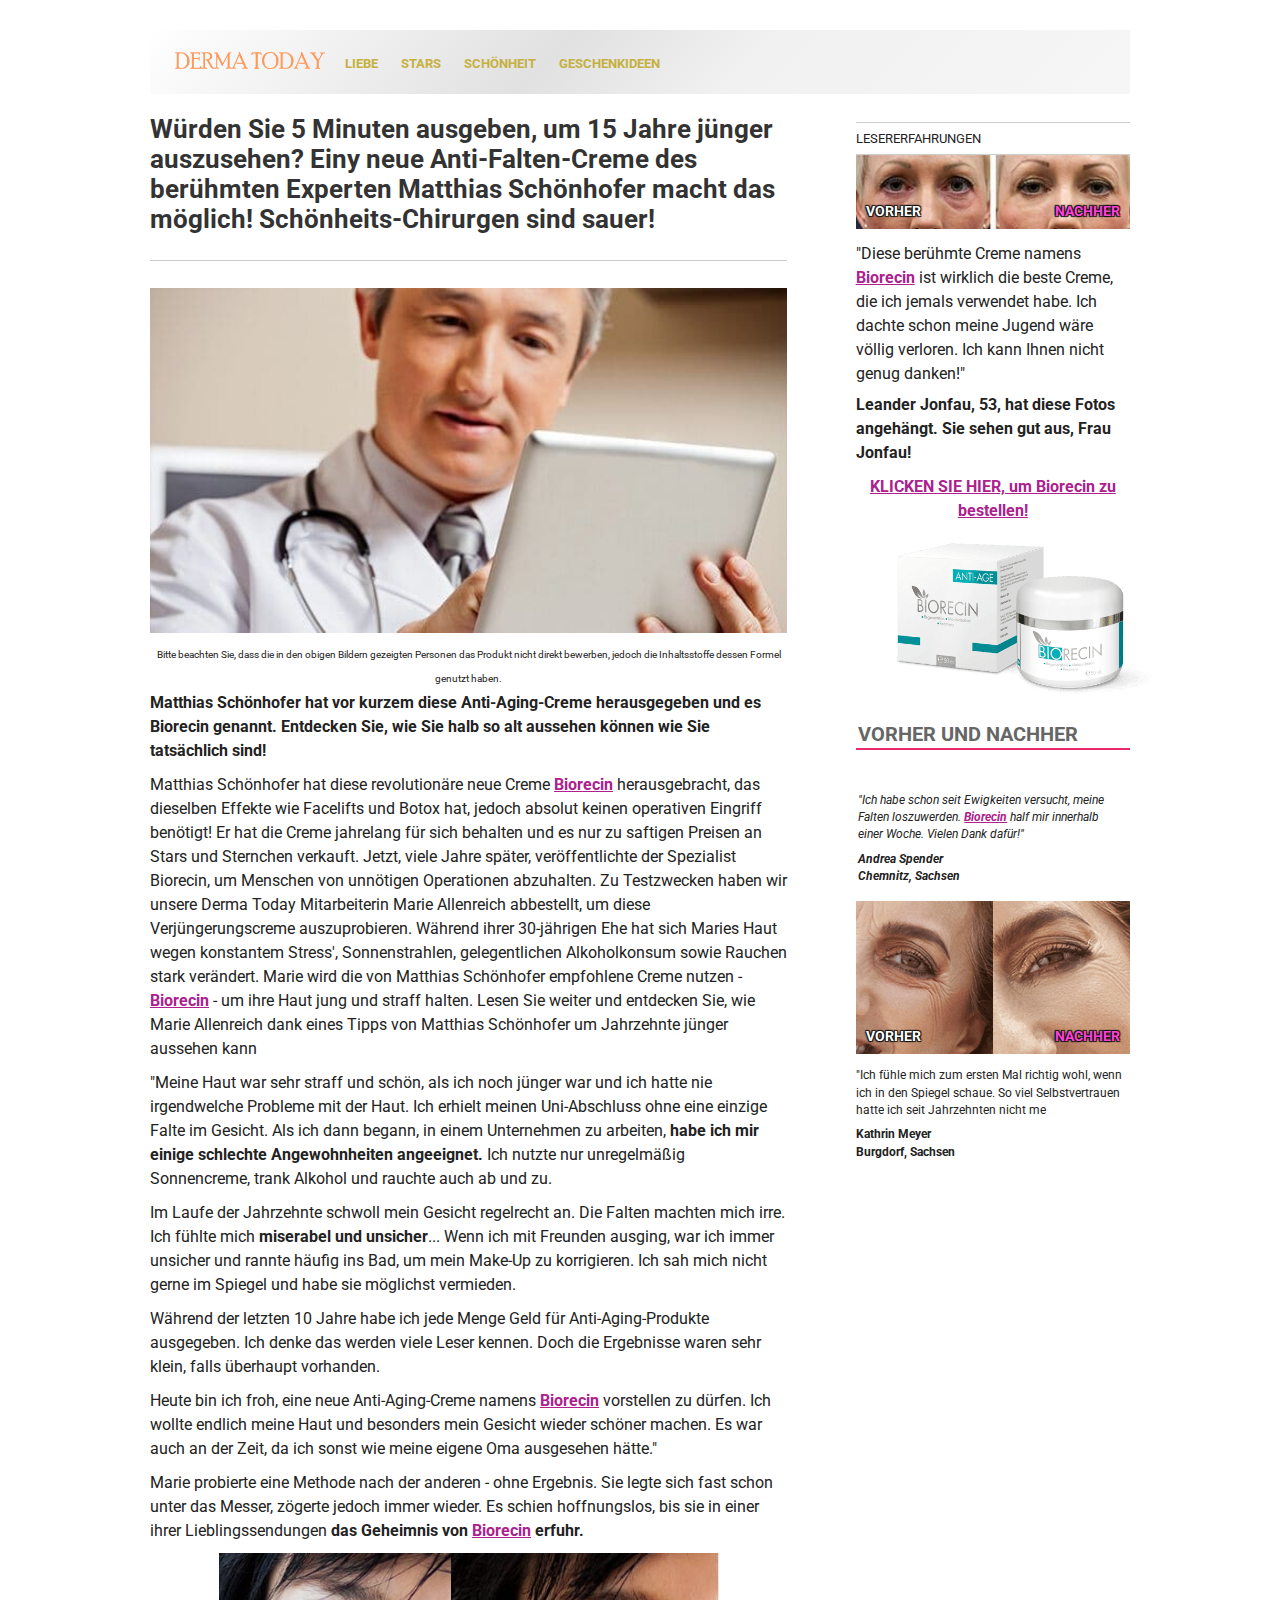
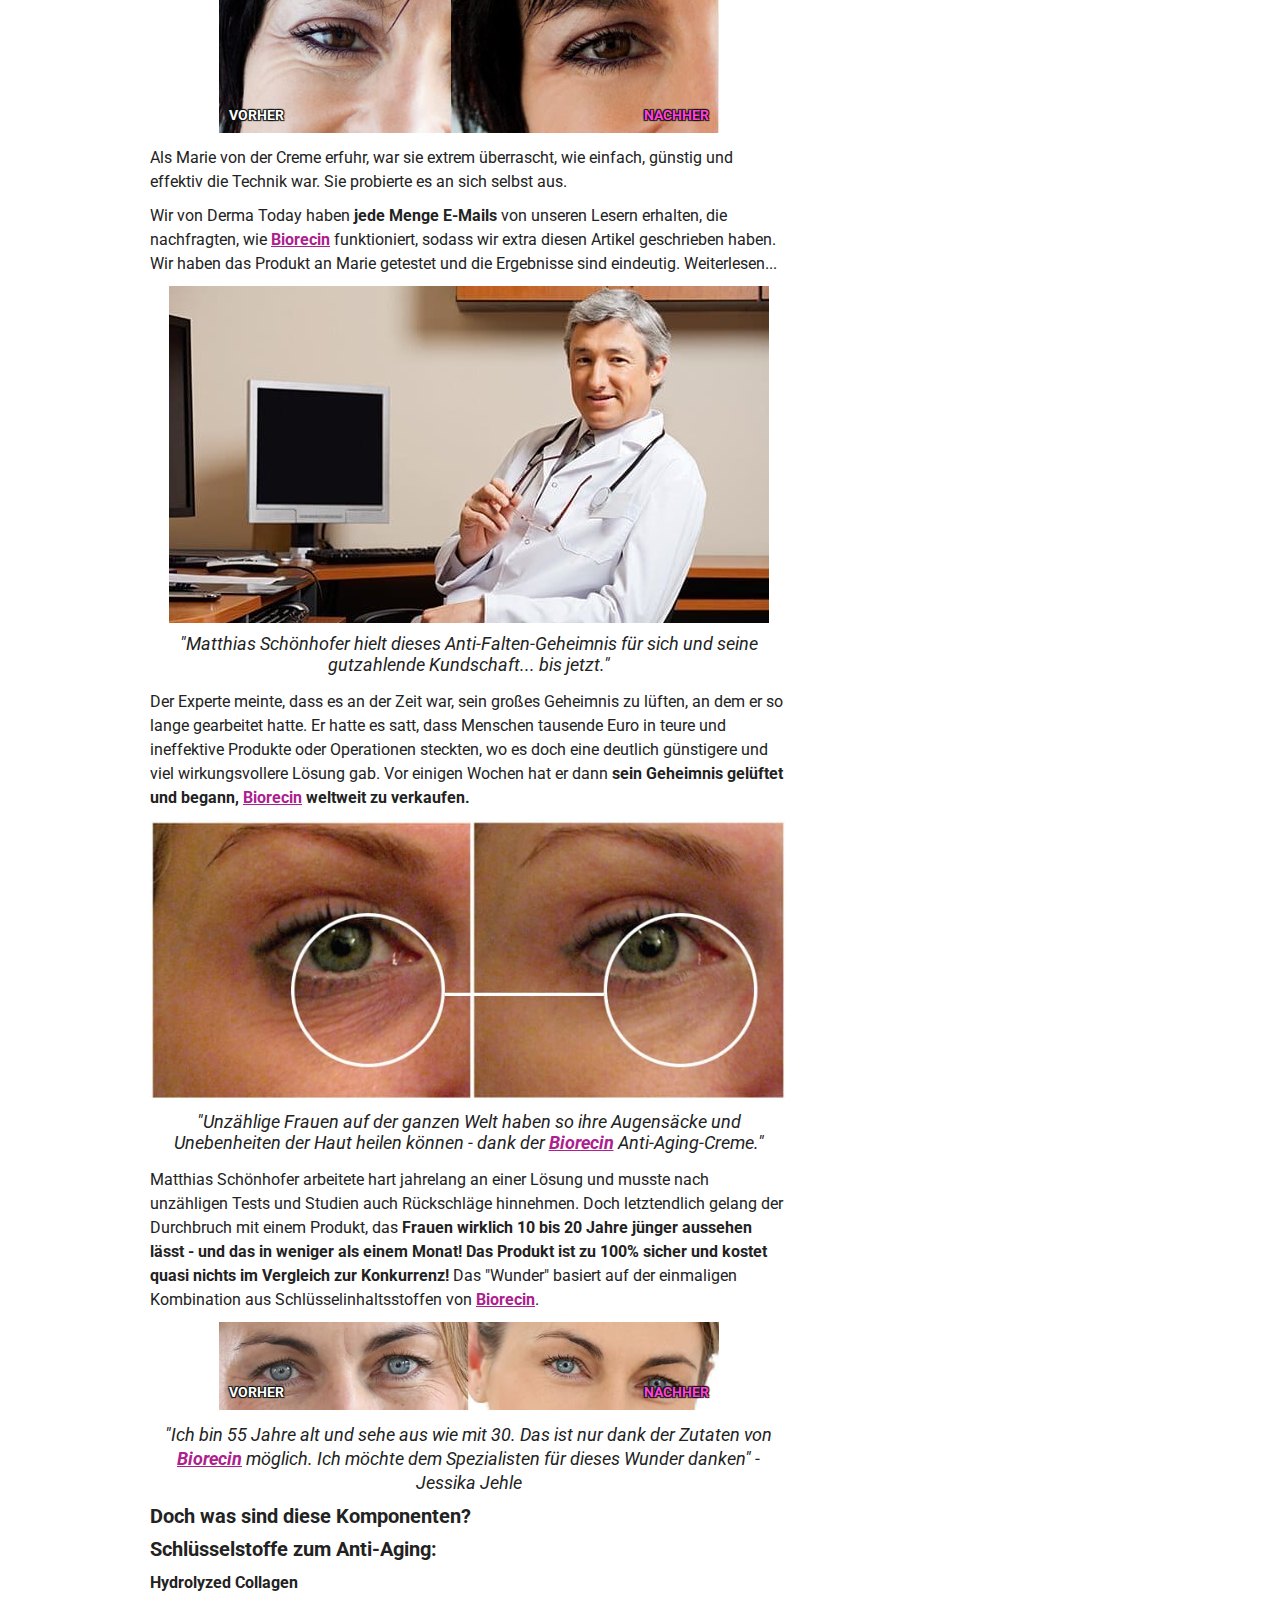
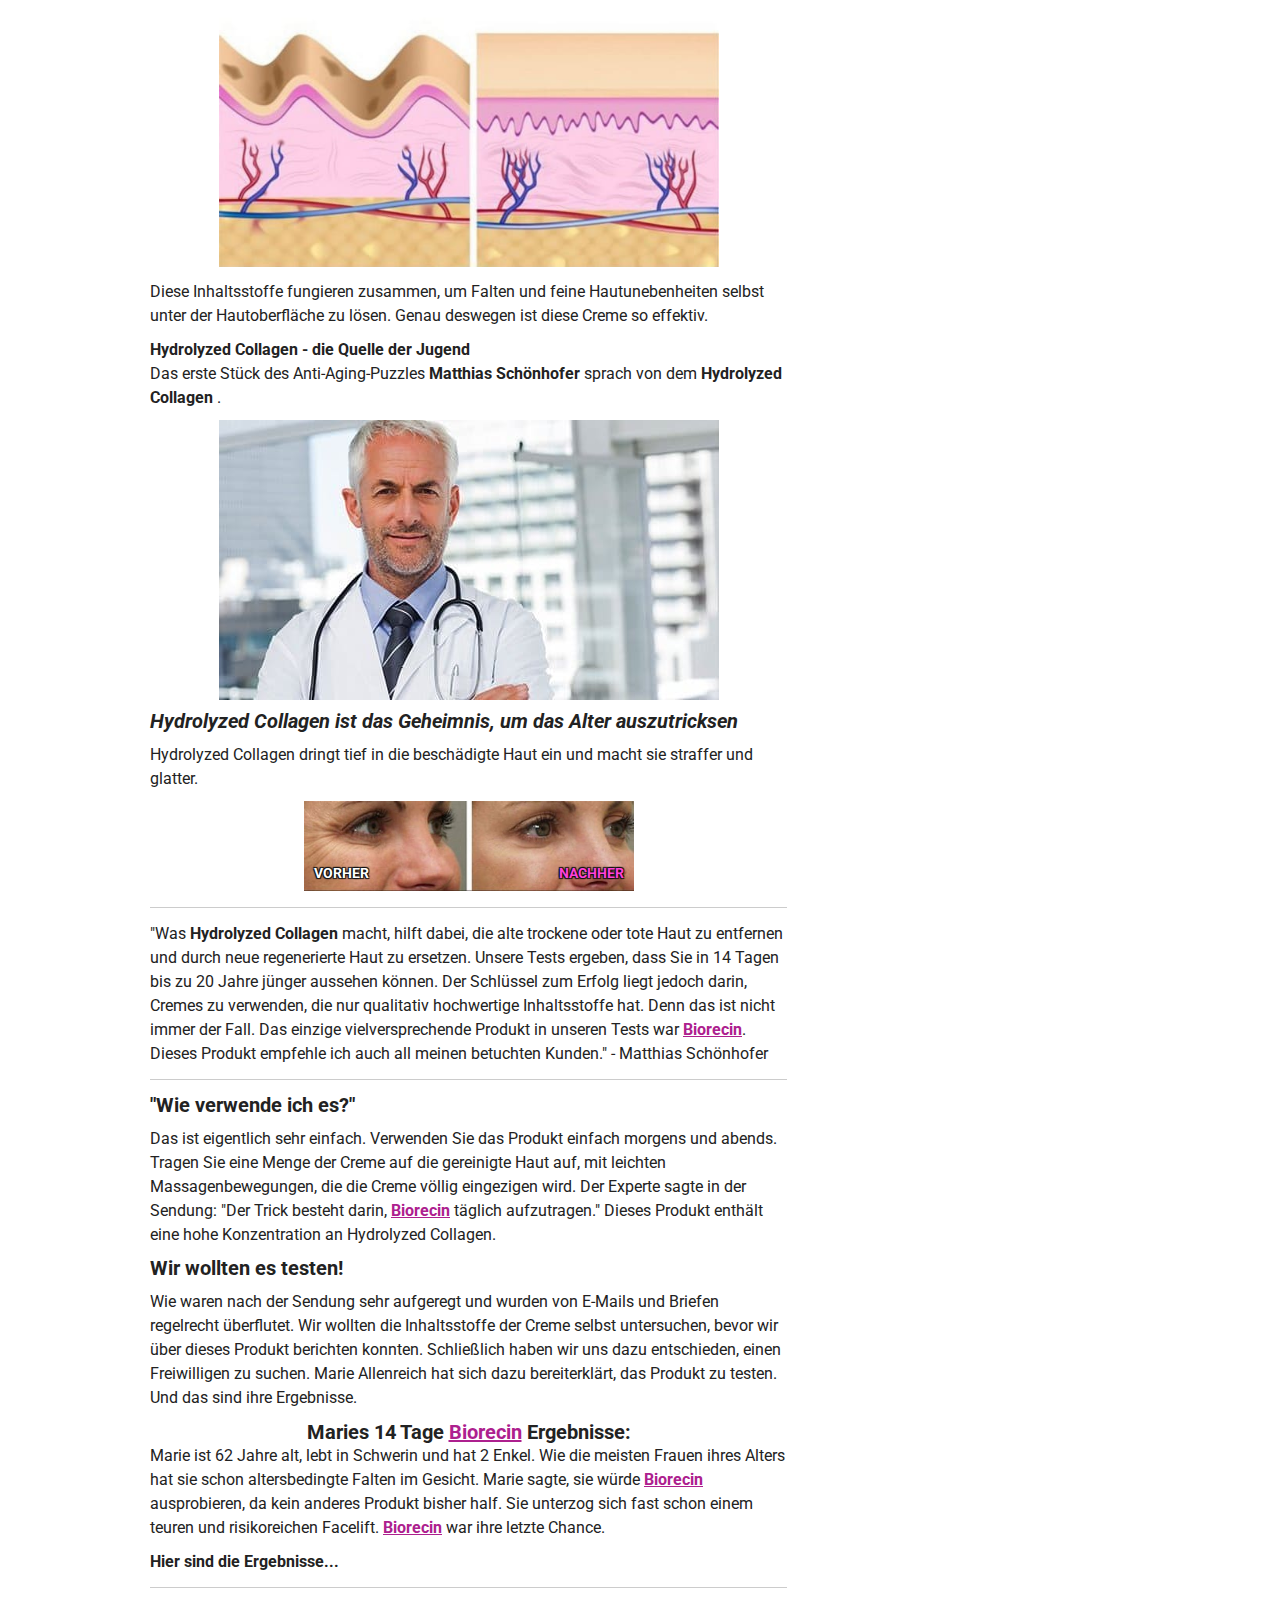
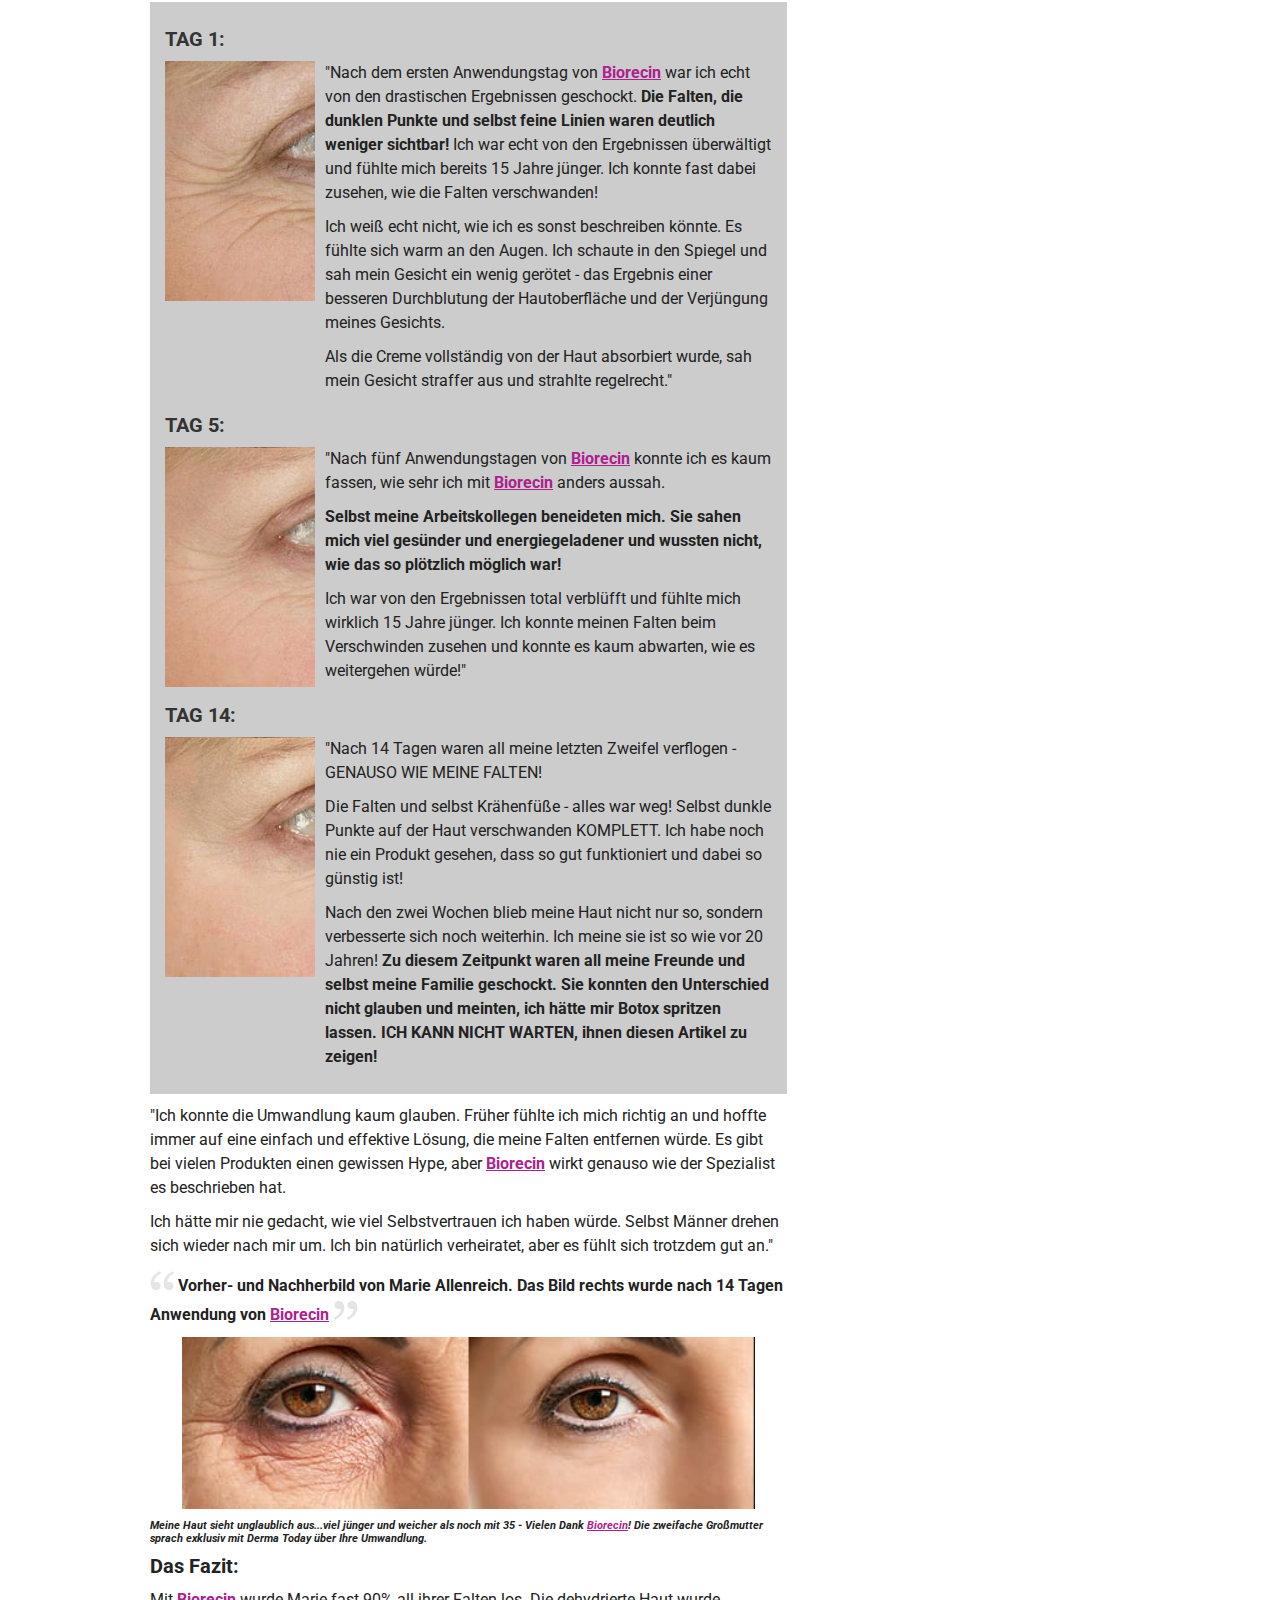
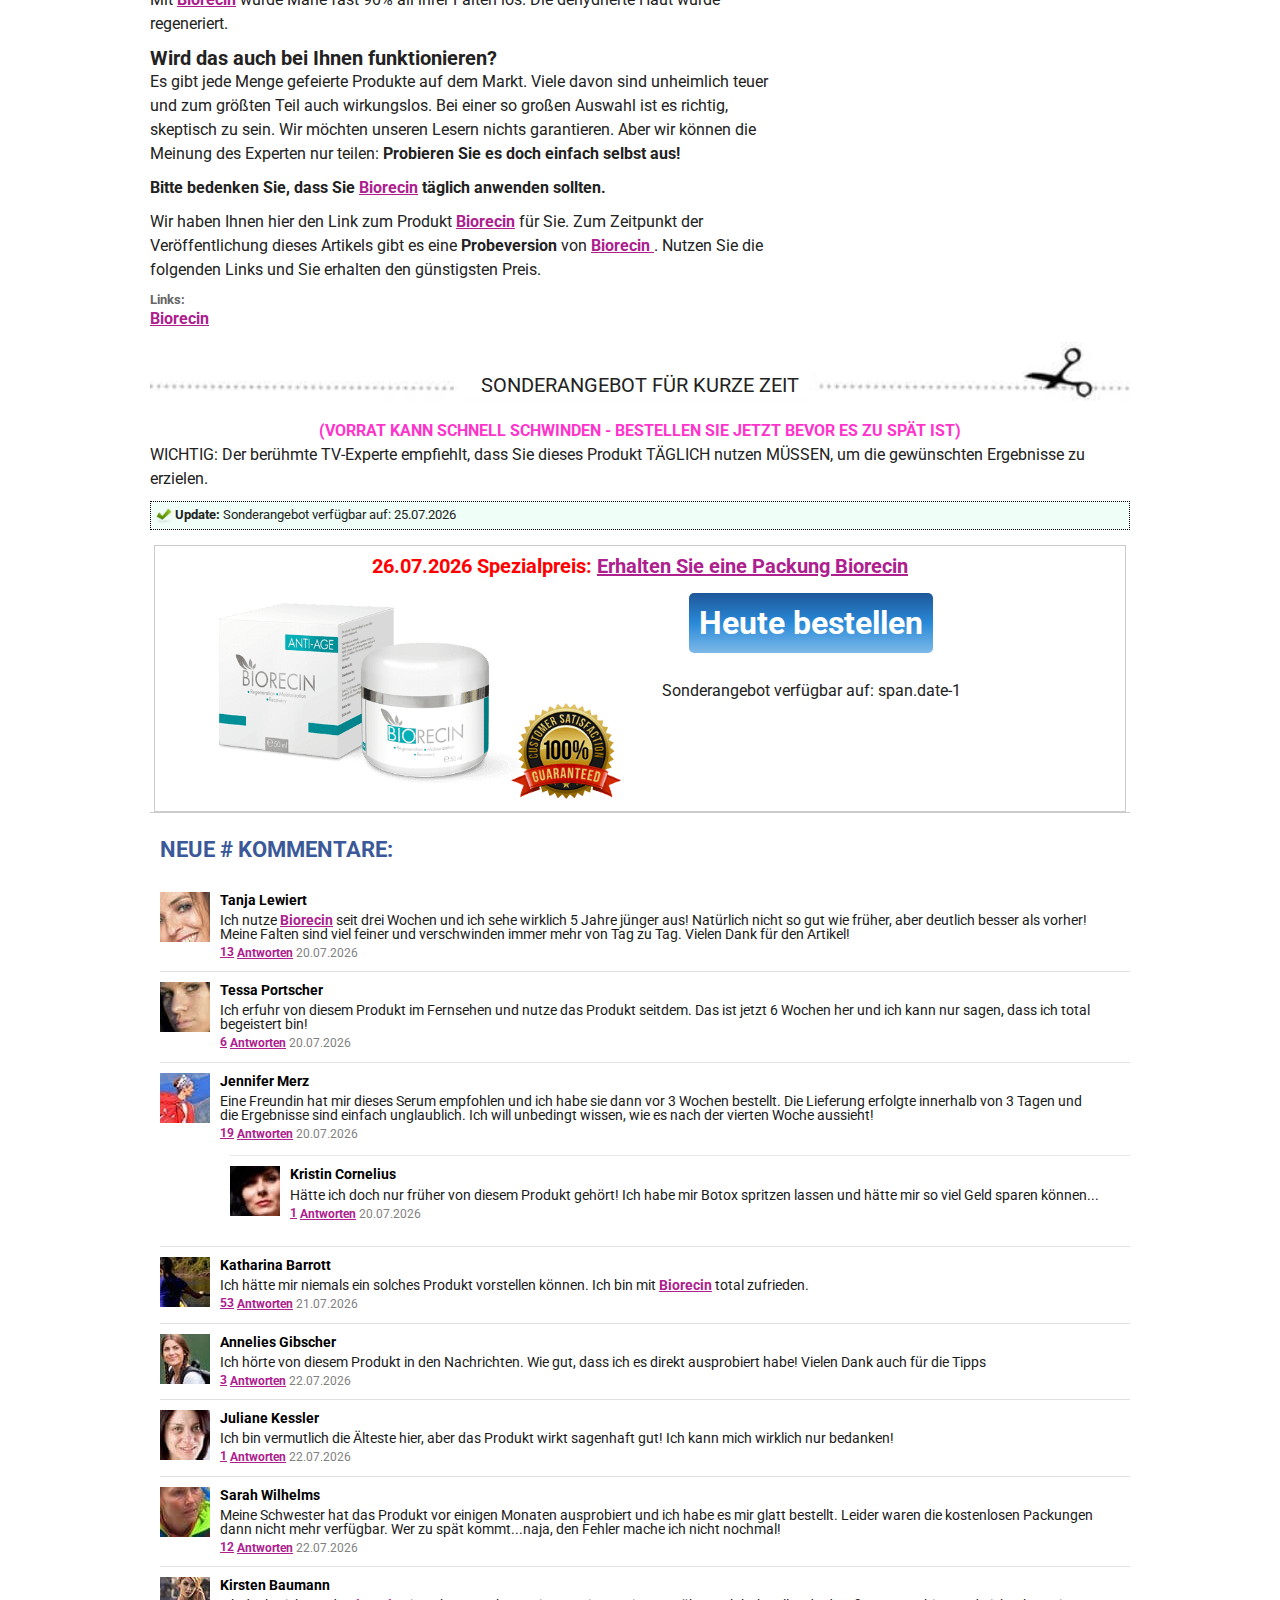
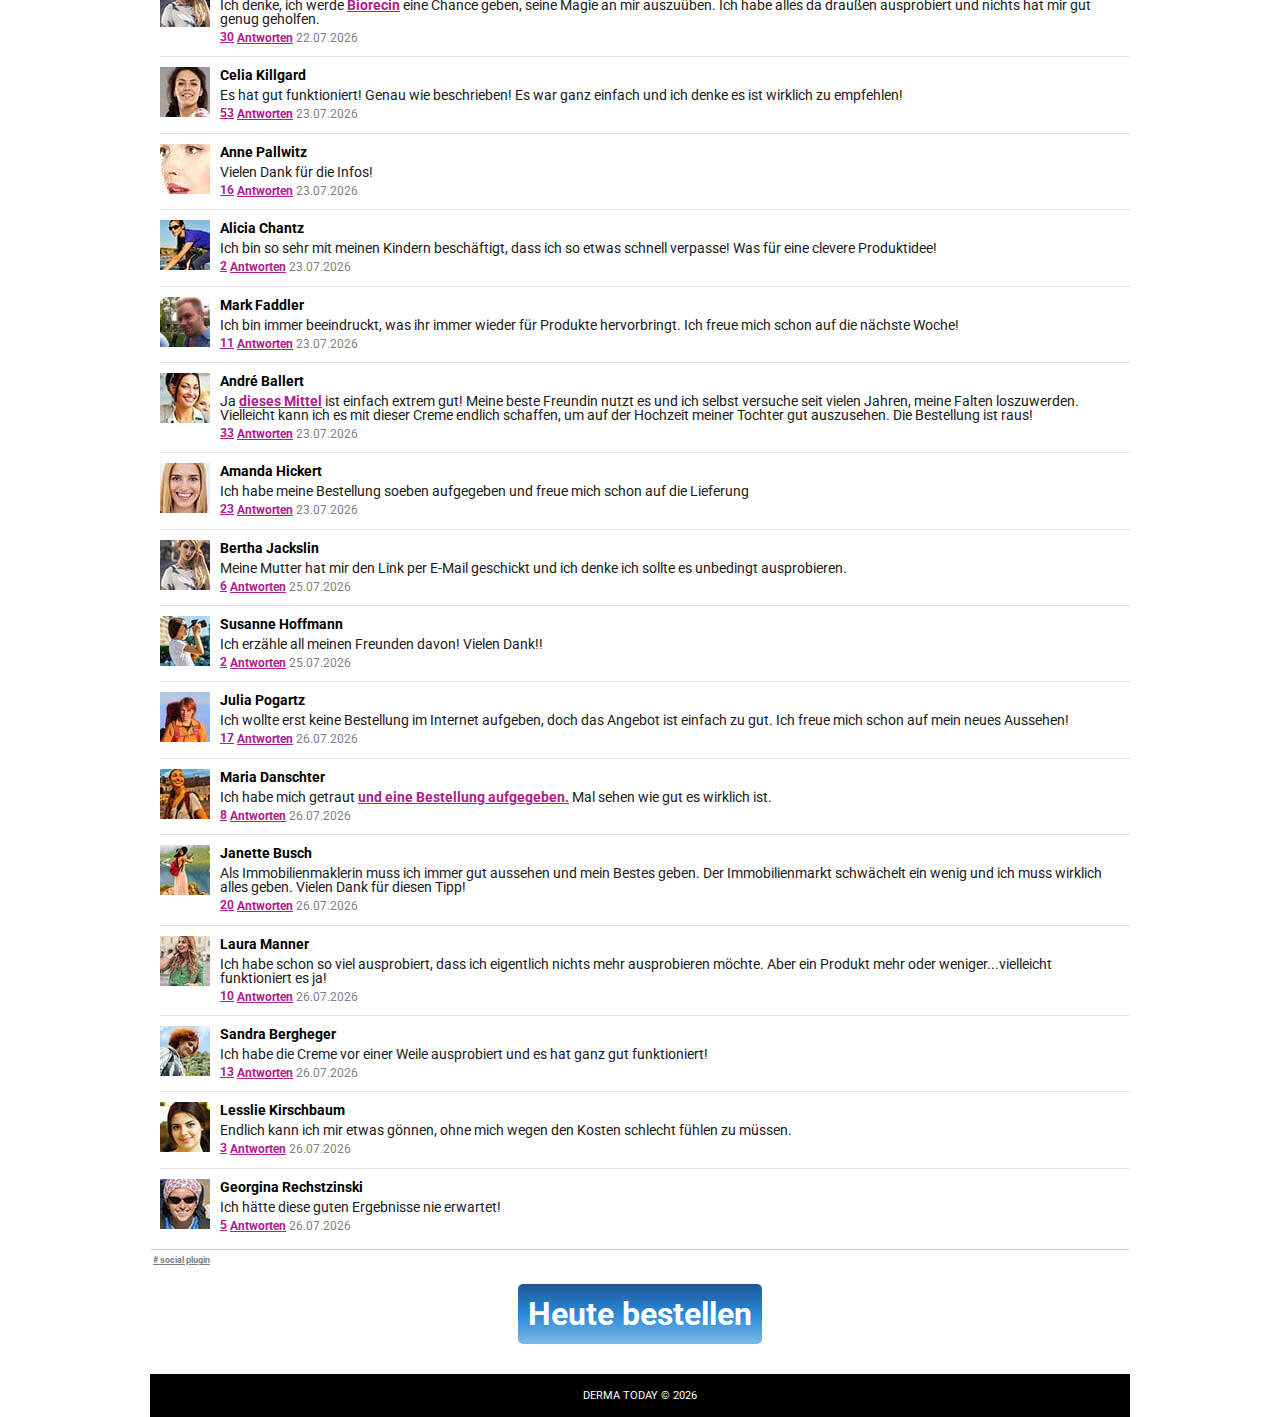
<file: index.html>
<!DOCTYPE html>
<html>
<head>
  <meta charset="utf-8">
  <title>Kaufen Biorecin nicht teuer. Preise, Bewertungen. Jetzt Biorecin bestellen!</title>
  <meta content="width=device-width, initial-scale=1.0" name="viewport">
  <link rel="icon" href="favicon.ico" type="image/x-icon">  
  <link href="css/style.css" rel="stylesheet">
</head>

<body data-use-external-comebacker="1">
  <div id="container">
    <div class="clearfix"></div>
    <div class="gridContainer">
      <nav class="navbar navbar-default">
        <div class="container clearfix">
          <div class="navbar-header"> <span class="navbar-brand"><img src="img/mobile-logo.jpg"> </span></div>
          <div class="collapse navbar-collapse" id="bs-example-navbar-collapse-1">
            <ul class="nav navbar-nav">
              <li><span> LIEBE </span></li>
              <li><span> STARS </span></li>
              <li><span> SCHÖNHEIT </span></li>
              <li><span> GESCHENKIDEEN </span></li>
            </ul>
          </div>
        </div>
      </nav>
      <div class="clearfix"></div>
      <div class="leftColumn">
        <h1> <span> Würden Sie 5 Minuten ausgeben, um 15 Jahre jünger auszusehen? Einу neue Anti-Falten-Creme des berühmten Experten Matthias Schönhofer macht das möglich! Schönheits-Chirurgen sind sauer! </span>
          <hr>
        </h1> <img class="big-img" src="img/o-static.jpg">
        <p style="font-size: 10px; margin: 0; padding: 0px; text-align: center"> Bitte beachten Sie, dass die in den obigen Bildern gezeigten Personen das Produkt nicht direkt bewerben, jedoch die Inhaltsstoffe dessen Formel genutzt haben.</p>
        <p> <b> Matthias Schönhofer hat vor kurzem diese Anti-Aging-Creme herausgegeben und es Biorecin genannt. Entdecken Sie, wie Sie halb so alt aussehen können wie Sie tatsächlich sind! </b></p>
        <p> Matthias Schönhofer hat diese revolutionäre neue Creme <a href="lp">Biorecin</a> herausgebracht, das dieselben Effekte wie Facelifts und Botox hat, jedoch absolut keinen operativen Eingriff benötigt! Er hat die Creme jahrelang für sich behalten und es nur zu saftigen Preisen an Stars und Sternchen verkauft. Jetzt, viele Jahre später, veröffentlichte der Spezialist Biorecin, um Menschen von unnötigen Operationen abzuhalten. Zu Testzwecken haben wir unsere Derma Today Mitarbeiterin Marie Allenreich abbestellt, um diese Verjüngerungscreme auszuprobieren. Während ihrer 30-jährigen Ehe hat sich Maries Haut wegen konstantem Stress', Sonnenstrahlen, gelegentlichen Alkoholkonsum sowie Rauchen stark verändert. Marie wird die von Matthias Schönhofer empfohlene Creme nutzen - <a href="lp">Biorecin</a> - um ihre Haut jung und straff halten. Lesen Sie weiter und entdecken Sie, wie Marie Allenreich dank eines Tipps von Matthias Schönhofer um Jahrzehnte jünger aussehen kann</p>
        <p> "Meine Haut war sehr straff und schön, als ich noch jünger war und ich hatte nie irgendwelche Probleme mit der Haut. Ich erhielt meinen Uni-Abschluss ohne eine einzige Falte im Gesicht. Als ich dann begann, in einem Unternehmen zu arbeiten, <strong>habe ich mir einige schlechte Angewohnheiten angeeignet.</strong> Ich nutzte nur unregelmäßig Sonnencreme, trank Alkohol und rauchte auch ab und zu.</p>
        <p> Im Laufe der Jahrzehnte schwoll mein Gesicht regelrecht an. Die Falten machten mich irre. Ich fühlte mich <strong>miserabel und unsicher</strong>... Wenn ich mit Freunden ausging, war ich immer unsicher und rannte häufig ins Bad, um mein Make-Up zu korrigieren. Ich sah mich nicht gerne im Spiegel und habe sie möglichst vermieden.</p>
        <p> Während der letzten 10 Jahre habe ich jede Menge Geld für Anti-Aging-Produkte ausgegeben. Ich denke das werden viele Leser kennen. Doch die Ergebnisse waren sehr klein, falls überhaupt vorhanden.</p>
        <p> Heute bin ich froh, eine neue Anti-Aging-Creme namens <a href="lp">Biorecin</a> vorstellen zu dürfen. Ich wollte endlich meine Haut und besonders mein Gesicht wieder schöner machen. Es war auch an der Zeit, da ich sonst wie meine eigene Oma ausgesehen hätte."</p>
        <p> Marie probierte eine Methode nach der anderen - ohne Ergebnis. Sie legte sich fast schon unter das Messer, zögerte jedoch immer wieder. Es schien hoffnungslos, bis sie in einer ihrer Lieblingssendungen <strong>das Geheimnis von <a href="lp"> Biorecin</a> erfuhr.</strong></p>
        <div class="center">
          <div class="befored"> <img src="img/demi211.jpg"> <span> Vorher </span> <span> Nachher </span></div>
        </div>
        <p> Als Marie von der Creme erfuhr, war sie extrem überrascht, wie einfach, günstig und effektiv die Technik war. Sie probierte es an sich selbst aus.</p>
        <p> Wir von Derma Today haben <strong>jede Menge E-Mails</strong> von unseren Lesern erhalten, die nachfragten, wie <a href="lp">Biorecin</a> funktioniert, sodass wir extra diesen Artikel geschrieben haben. Wir haben das Produkt an Marie getestet und die Ergebnisse sind eindeutig. Weiterlesen...</p>
        <div class="center"> <img src="img/martha-final.jpg"></div> <span class="pageheader"> "Matthias Schönhofer hielt dieses Anti-Falten-Geheimnis für sich und seine gutzahlende Kundschaft... bis jetzt." </span>
        <p> Der Experte meinte, dass es an der Zeit war, sein großes Geheimnis zu lüften, an dem er so lange gearbeitet hatte. Er hatte es satt, dass Menschen tausende Euro in teure und ineffektive Produkte oder Operationen steckten, wo es doch eine deutlich günstigere und viel wirkungsvollere Lösung gab. Vor einigen Wochen hat er dann <strong>sein Geheimnis gelüftet und begann, <a href="lp"> Biorecin</a> weltweit zu verkaufen. </strong></p> <img src="img/before_after.jpg"> <span class="pageheader"> "Unzählige Frauen auf der ganzen Welt haben so ihre Augensäcke und Unebenheiten der Haut heilen können - dank der <a href="lp"> Biorecin</a> Anti-Aging-Creme." </span>
        <p> Matthias Schönhofer arbeitete hart jahrelang an einer Lösung und musste nach unzähligen Tests und Studien auch Rückschläge hinnehmen. Doch letztendlich gelang der Durchbruch mit einem Produkt, das <strong> Frauen wirklich 10 bis 20 Jahre jünger aussehen lässt - und das in weniger als einem Monat! Das Produkt ist zu 100% sicher und kostet quasi nichts im Vergleich zur Konkurrenz!</strong> Das "Wunder" basiert auf der einmaligen Kombination aus Schlüsselinhaltsstoffen von <a href="lp"> Biorecin</a>.</p>
        <div class="center">
          <div class="befored"> <img src="img/ozskin.jpg"> <span> Vorher </span> <span> Nachher </span></div>
        </div>
        <p class="pageheader"> "Ich bin 55 Jahre alt und sehe aus wie mit 30. Das ist nur dank der Zutaten von <a href="lp">Biorecin</a> möglich. Ich möchte dem Spezialisten für dieses Wunder danken" - Jessika Jehle</p>
        <h2> Doch was sind diese Komponenten?</h2>
        <h2> Schlüsselstoffe zum Anti-Aging:</h2>
        <p><strong>Hydrolyzed Collagen</strong></p>
        <div class="center">
          <div class="befored"> <img src="img/test1.jpg"></div>
        </div>
        <p> Diese Inhaltsstoffe fungieren zusammen, um Falten und feine Hautunebenheiten selbst unter der Hautoberfläche zu lösen. Genau deswegen ist diese Creme so effektiv.</p>
        <p><strong>Hydrolyzed Collagen - die Quelle der Jugend</strong> <br> Das erste Stück des Anti-Aging-Puzzles <strong>Matthias Schönhofer</strong> sprach von dem <strong>Hydrolyzed Collagen</strong> .</p>
        <div class="center"> <img src="img/test2.jpg"></div>
        <h2 class="text-center"><i> Hydrolyzed Collagen ist das Geheimnis, um das Alter auszutricksen </i></h2>
        <p> Hydrolyzed Collagen dringt tief in die beschädigte Haut ein und macht sie straffer und glatter.</p>
        <div class="smallpar">
          <div class="center">
            <div class="befored"> <img src="img/hawn-final.jpg"> <span> Vorher </span> <span> Nachher </span></div>
          </div>
        </div>
        <hr>
        <p class="small-text"> "Was <strong>Hydrolyzed Collagen</strong> macht, hilft dabei, die alte trockene oder tote Haut zu entfernen und durch neue regenerierte Haut zu ersetzen. Unsere Tests ergeben, dass Sie in 14 Tagen bis zu 20 Jahre jünger aussehen können. Der Schlüssel zum Erfolg liegt jedoch darin, Cremes zu verwenden, die nur qualitativ hochwertige Inhaltsstoffe hat. Denn das ist nicht immer der Fall. Das einzige vielversprechende Produkt in unseren Tests war <a href="lp"> Biorecin</a>. Dieses Produkt empfehle ich auch all meinen betuchten Kunden." - Matthias Schönhofer</p>
        <hr>
        <h2> "Wie verwende ich es?"</h2>
        <p> Das ist eigentlich sehr einfach. Verwenden Sie das Produkt einfach morgens und abends. Tragen Sie eine Menge der Creme auf die gereinigte Haut auf, mit leichten Massagenbewegungen, die die Creme völlig eingezigen wird. Der Experte sagte in der Sendung: "Der Trick besteht darin, <a href="lp"> Biorecin</a> täglich aufzutragen." Dieses Produkt enthält eine hohe Konzentration an Hydrolyzed Collagen.<strong></strong></p>
        <h2> Wir wollten es testen!</h2>
        <p> Wie waren nach der Sendung sehr aufgeregt und wurden von E-Mails und Briefen regelrecht überflutet. Wir wollten die Inhaltsstoffe der Creme selbst untersuchen, bevor wir über dieses Produkt berichten konnten. Schließlich haben wir uns dazu entschieden, einen Freiwilligen zu suchen. Marie Allenreich hat sich dazu bereiterklärt, das Produkt zu testen. Und das sind ihre Ergebnisse.</p>
        <h3 class="text-center" style="text-align: center;"> Maries 14 Tage <a href="lp">Biorecin</a> Ergebnisse:</h3>
        <p> Marie ist 62 Jahre alt, lebt in Schwerin und hat 2 Enkel. Wie die meisten Frauen ihres Alters hat sie schon altersbedingte Falten im Gesicht. Marie sagte, sie würde <a href="lp">Biorecin </a> ausprobieren, da kein anderes Produkt bisher half. Sie unterzog sich fast schon einem teuren und risikoreichen Facelift. <a href="lp"> Biorecin</a> war ihre letzte Chance.</p>
        <p style="margin-bottom: 10px;"><strong>Hier sind die Ergebnisse...</strong></p>
        <hr>
        <div class="day">
          <div class="day-text" style="padding: 15px;">
            <h2> TAG 1:</h2> <img src="img/4.jpg">
            <div class="day_wrap">
              <p> "Nach dem ersten Anwendungstag von <a href="lp"> Biorecin</a> war ich echt von den drastischen Ergebnissen geschockt. <strong>Die Falten, die dunklen Punkte und selbst feine Linien waren deutlich weniger sichtbar!</strong> Ich war echt von den Ergebnissen überwältigt und fühlte mich bereits 15 Jahre jünger. Ich konnte fast dabei zusehen, wie die Falten verschwanden!</p>
              <p> Ich weiß echt nicht, wie ich es sonst beschreiben könnte. Es fühlte sich warm an den Augen. Ich schaute in den Spiegel und sah mein Gesicht ein wenig gerötet - das Ergebnis einer besseren Durchblutung der Hautoberfläche und der Verjüngung meines Gesichts.</p>
              <p> Als die Creme vollständig von der Haut absorbiert wurde, sah mein Gesicht straffer aus und strahlte regelrecht."</p>
            </div>
            <div class="clearfix"></div>
            <h2> TAG 5:</h2> <img src="img/5.jpg">
            <div class="day_wrap">
              <p> "Nach fünf Anwendungstagen von <a href="lp"> Biorecin</a> konnte ich es kaum fassen, wie sehr ich mit <a href="lp"> Biorecin</a> anders aussah.</p>
              <p><strong>Selbst meine Arbeitskollegen beneideten mich. Sie sahen mich viel gesünder und energiegeladener und wussten nicht, wie das so plötzlich möglich war!</strong></p>
              <p> Ich war von den Ergebnissen total verblüfft und fühlte mich wirklich 15 Jahre jünger. Ich konnte meinen Falten beim Verschwinden zusehen und konnte es kaum abwarten, wie es weitergehen würde!"</p>
            </div>
            <div class="clearfix"></div>
            <h2> TAG 14:</h2> <img src="img/6.jpg">
            <div class="day_wrap">
              <p> "Nach 14 Tagen waren all meine letzten Zweifel verflogen - GENAUSO WIE MEINE FALTEN!</p>
              <p> Die Falten und selbst Krähenfüße - alles war weg! Selbst dunkle Punkte auf der Haut verschwanden KOMPLETT. Ich habe noch nie ein Produkt gesehen, dass so gut funktioniert und dabei so günstig ist!</p>
              <p> Nach den zwei Wochen blieb meine Haut nicht nur so, sondern verbesserte sich noch weiterhin. Ich meine sie ist so wie vor 20 Jahren! <strong>Zu diesem Zeitpunkt waren all meine Freunde und selbst meine Familie geschockt. Sie konnten den Unterschied nicht glauben und meinten, ich hätte mir Botox spritzen lassen. ICH KANN NICHT WARTEN, ihnen diesen Artikel zu zeigen!</strong></p>
            </div>
            <div class="clearfix"></div>
          </div>
        </div>
        <div class="clearfix"></div>
        <p> "Ich konnte die Umwandlung kaum glauben. Früher fühlte ich mich richtig an und hoffte immer auf eine einfach und effektive Lösung, die meine Falten entfernen würde. Es gibt bei vielen Produkten einen gewissen Hype, aber <a href="lp">Biorecin</a> wirkt genauso wie der Spezialist es beschrieben hat.</p>
        <p> Ich hätte mir nie gedacht, wie viel Selbstvertrauen ich haben würde. Selbst Männer drehen sich wieder nach mir um. Ich bin natürlich verheiratet, aber es fühlt sich trotzdem gut an."</p>
        <p><strong><sup><img src="img/cite.png"> </sup> Vorher- und Nachherbild von Marie Allenreich. Das Bild rechts wurde nach 14 Tagen Anwendung von <a href="lp">Biorecin</a> <sup> <img src="img/cite2.png"></sup></strong></p>
        <p></p> <img class="img-responsive" src="img/celeb-collage-55.jpg" style="width: 90%">
        <h5 class="text-center"><i><strong>Meine Haut sieht unglaublich aus...viel jünger und weicher als noch mit 35 - Vielen Dank <a href="lp"> Biorecin</a>! </strong> Die zweifache Großmutter sprach exklusiv mit Derma Today über Ihre Umwandlung. </i></h5>
        <p></p>
        <h2> Das Fazit:</h2>
        <p> Mit <a href="lp">Biorecin</a> wurde Marie fast 90% all ihrer Falten los. Die dehydrierte Haut wurde regeneriert.</p>
        <h3> Wird das auch bei Ihnen funktionieren?</h3>
        <p> Es gibt jede Menge gefeierte Produkte auf dem Markt. Viele davon sind unheimlich teuer und zum größten Teil auch wirkungslos. Bei einer so großen Auswahl ist es richtig, skeptisch zu sein. Wir möchten unseren Lesern nichts garantieren. Aber wir können die Meinung des Experten nur teilen: <strong>Probieren Sie es doch einfach selbst aus!</strong></p>
        <p><strong>Bitte bedenken Sie, dass Sie <a href="lp">Biorecin</a> täglich anwenden sollten. </strong></p>
        <p> Wir haben Ihnen hier den Link zum Produkt <a href="lp">Biorecin</a> für Sie. Zum Zeitpunkt der Veröffentlichung dieses Artikels gibt es eine <strong> Probeversion</strong> von <a href="lp">Biorecin </a>. Nutzen Sie die folgenden Links und Sie erhalten den günstigsten Preis.</p>
        <h4 class="m-b-5"> Links:</h4>
        <p class="m-b-5"><a href="lp">Biorecin</a></p>
      </div>
      <div class="sidebar">
        <div id="socialmedia">
          <div class="inner"> LESERERFAHRUNGEN</div>
          <div class="multimedia">
            <div class="center">
              <div class="befored"> <img src="img/1.jpg"> <span> Vorher </span> <span> Nachher </span></div>
            </div>
            <p> "Diese berühmte Creme namens <a href="lp"> Biorecin</a> ist wirklich die beste Creme, die ich jemals verwendet habe. Ich dachte schon meine Jugend wäre völlig verloren. Ich kann Ihnen nicht genug danken!" <strong>Leander Jonfau, 53, hat diese Fotos angehängt. Sie sehen gut aus, Frau Jonfau!</strong></p>
          </div>
          <div class="row revival-box2">
            <div style="text-align: center;">
              <p class="m-b-5"><a href="lp"><strong> KLICKEN SIE HIER, um Biorecin zu bestellen!</strong></a></p>
              <div style="text-align: center;"> <a href="lp"> <img class="img-responsive rev" src="img/prod.png"> </a></div>
            </div>
          </div>
          <div class="news">
            <h3 class="highlight"> Vorher und nachher</h3>
            <div class="center">
              <div class="befored"></div>
            </div>
            <p class="rightimgcaption"> "Ich habe schon seit Ewigkeiten versucht, meine Falten loszuwerden. <a href="lp"> Biorecin</a> half mir innerhalb einer Woche. Vielen Dank dafür!" <strong>Andrea Spender <br> Chemnitz, Sachsen</strong></p>
            <div class="center">
              <div class="befored"> <img src="img/3.png"> <span> Vorher </span> <span> Nachher </span></div>
            </div>
            <p> "Ich fühle mich zum ersten Mal richtig wohl, wenn ich in den Spiegel schaue. So viel Selbstvertrauen hatte ich seit Jahrzehnten nicht me <strong>Kathrin Meyer <br> Burgdorf, Sachsen</strong></p>
          </div>
        </div>
      </div>
      <div class="clearfix"></div>
      <div id="fullWidth">
        <div class="offer"> <span> SONDERANGEBOT für kurze Zeit </span></div>
        <p style="text-align: center; color: rgb(255, 51, 204); font-weight: bold;"> (VORRAT KANN SCHNELL SCHWINDEN - BESTELLEN SIE JETZT BEVOR ES ZU SPÄT IST)</p>
        <p> WICHTIG: Der berühmte TV-Experte empfiehlt, dass Sie dieses Produkt TÄGLICH nutzen MÜSSEN, um die gewünschten Ergebnisse zu erzielen.</p>
        <div class="offer-bar"> <img height="16" src="img/checkmark-green-sm.png" width="16"> <strong>Update:</strong> Sonderangebot verfügbar auf: <span class="date-1"></span>
        </div>
        <div class="step">
          <h2 style="margin: 0 0 15px;"> <strong> <b style="color:#ff0000">
                <span class="date-0"></span> Spezialpreis:
              </b> </strong> <a href="lp"> Erhalten Sie eine Packung Biorecin</a></h2> <img src="img/prod.png">
          <div class="step_r"> <a class="btn" href="lp"> Heute bestellen </a> <br><br> Sonderangebot verfügbar auf: span.date-1 <img src="img/100-guarantee-seal-1_2.png" style="vertical-align: bottom; float: none; align-content:center; display: block; "></div>
          <div class="clr"></div>
        </div>
        <div class="clearfix"></div>
        <div class="clr"></div>
        <div class="fbcommentscontainer">
          <div>
            <div class="fbFeedbackContent" id="uz1cxy_1">
              <div class="stat_elem">
                <div class="uiHeader uiHeaderTopBorder uiHeaderNav composerHider">
                  <div class="clearfix uiHeaderTop"> <br>
                    <h4 class="uiHeaderTitle"> <span class="uiHeaderActions"> Neue # Kommentare: </span></h4>
                  </div>
                </div>
              </div>
              <ul class="uiList fbFeedbackPosts">
                <li class="fbFeedbackPost uiListItem fbTopLevelComment uiListItem uiListVerticalItemBorder">
                  <div class="UIImageBlock clearfix"> <img class="img" src="img/41554_50302938_1878686864_q.jpg">
                    <div class="UIImageBlock_Content UIImageBlock_MED_Content">
                      <div class="postContainer fsl fwb fcb"> <a class="profileName" href="lp"> Tanja Lewiert </a>
                        <div class="postContent fsm fwn fcg">
                          <div class="postText"> Ich nutze <a href="lp"> Biorecin</a> seit drei Wochen und ich sehe wirklich 5 Jahre jünger aus! Natürlich nicht so gut wie früher, aber deutlich besser als vorher! Meine Falten sind viel feiner und verschwinden immer mehr von Tag zu Tag. Vielen Dank für den Artikel!</div>
                          <div class="stat_elem">
                            <div class="action_links fsm fwn fcg"> <a class="uiBlingBox postBlingBox"> <span class="text">13</span> </a> <a class="fbUpDownVoteOption"> Antworten</a> <abbr class="timestamp">
                                <span class="date-6"></span>
                              </abbr></div>
                          </div>
                        </div>
                      </div>
                      <div class="fsm fwn fcg"></div>
                    </div>
                  </div>
                </li>
                <li class="fbFeedbackPost uiListItem fbTopLevelComment uiListItem uiListVerticalItemBorder">
                  <div class="UIImageBlock clearfix"><a><img class="img" src="img/370176_564964504_308463864_q.jpg"></a>
                    <div class="UIImageBlock_Content UIImageBlock_MED_Content">
                      <div class="postContainer fsl fwb fcb"><a class="profileName" href="lp"> Tessa Portscher</a>
                        <div class="postContent fsm fwn fcg">
                          <div class="postText"> Ich erfuhr von diesem Produkt im Fernsehen und nutze das Produkt seitdem. Das ist jetzt 6 Wochen her und ich kann nur sagen, dass ich total begeistert bin!</div>
                          <div class="stat_elem">
                            <div class="action_links fsm fwn fcg"> <a class="uiBlingBox postBlingBox"><span class="text">6</span></a> <a class="fbUpDownVoteOption"> Antworten</a> <abbr class="timestamp">
                                <span class="date-6"></span>
                              </abbr></div>
                          </div>
                        </div>
                      </div>
                      <div class="fsm fwn fcg"></div>
                    </div>
                  </div>
                </li>
                <li class="fbFeedbackPost uiListItem fbTopLevelComment uiListItem uiListVerticalItemBorder">
                  <div class="UIImageBlock clearfix"> <a> <img class="img" src="img/157804_21416303_1043059674_q.jpg"> </a>
                    <div class="UIImageBlock_Content UIImageBlock_MED_Content">
                      <div class="postContainer fsl fwb fcb"><a class="profileName" href="lp"> Jennifer Merz</a>
                        <div class="postContent fsm fwn fcg">
                          <div class="postText"> Eine Freundin hat mir dieses Serum empfohlen und ich habe sie dann vor 3 Wochen bestellt. Die Lieferung erfolgte innerhalb von 3 Tagen und die Ergebnisse sind einfach unglaublich. Ich will unbedingt wissen, wie es nach der vierten Woche aussieht!</div>
                          <div class="stat_elem">
                            <div class="action_links fsm fwn fcg"> <a class="uiBlingBox postBlingBox"><span class="text">19</span></a> <a class="fbUpDownVoteOption"> Antworten</a> <abbr class="timestamp">
                                <span class="date-6"></span>
                              </abbr></div>
                          </div>
                        </div>
                      </div>
                      <div class="postReplies fsm fwn fcg">
                        <div id="uz1cxy_4">
                          <ul class="uiList fbFeedbackReplies">
                            <li class="fbFeedbackPost uiListItem fbCommentReply uiListItem uiListVerticalItemBorder" id="fbc_10150877337728759_22500369_10150877995903759_reply">
                              <div class="UIImageBlock clearfix"> <img class="img" src="img/157689_1027278331_1478344009_q.jpg">
                                <div class="UIImageBlock_Content UIImageBlock_MED_Content">
                                  <div class="postContainer fsl fwb fcb"><a class="profileName" href="lp"> Kristin Cornelius</a>
                                    <div class="postContent fsm fwn fcg">
                                      <div class="postText"> Hätte ich doch nur früher von diesem Produkt gehört! Ich habe mir Botox spritzen lassen und hätte mir so viel Geld sparen können...</div>
                                      <div class="stat_elem">
                                        <div class="action_links fsm fwn fcg"> <a class="uiBlingBox postBlingBox"><span class="text">1</span></a> <a class="fbUpDownVoteOption"> Antworten</a> <abbr class="timestamp">
                                            <span class="date-6"></span>
                                          </abbr></div>
                                      </div>
                                    </div>
                                  </div>
                                  <div class="postReplies fsm fwn fcg"></div>
                                  <div class="fsm fwn fcg"></div>
                                </div>
                              </div>
                            </li>
                          </ul>
                        </div>
                      </div>
                      <div class="fsm fwn fcg"></div>
                    </div>
                  </div>
                </li>
                <li class="fbFeedbackPost uiListItem fbTopLevelComment uiListItem uiListVerticalItemBorder">
                  <div class="UIImageBlock clearfix"> <img class="img" src="img/572741_30110787_2084442239_q.jpg">
                    <div class="UIImageBlock_Content UIImageBlock_MED_Content">
                      <div class="postContainer fsl fwb fcb"> <a class="profileName"> Katharina Barrott</a>
                        <div class="postContent fsm fwn fcg">
                          <div class="postText"> Ich hätte mir niemals ein solches Produkt vorstellen können. Ich bin mit <a href="lp"> Biorecin</a> total zufrieden.</div>
                          <div class="stat_elem">
                            <div class="action_links fsm fwn fcg"> <a class="uiBlingBox postBlingBox"> <span class="text">53</span> </a> <a class="fbUpDownVoteOption"> Antworten</a> <abbr class="timestamp">
                                <span class="date-5"></span>
                              </abbr></div>
                          </div>
                        </div>
                      </div>
                      <div class="fsm fwn fcg"></div>
                    </div>
                  </div>
                </li>
                <li class="fbFeedbackPost uiListItem fbTopLevelComment uiListItem uiListVerticalItemBorder">
                  <div class="UIImageBlock clearfix"> <img class="img" src="img/174008_50902984_682021130_q.jpg">
                    <div class="UIImageBlock_Content UIImageBlock_MED_Content">
                      <div class="postContainer fsl fwb fcb"> <a class="profileName" href="lp"> Annelies Gibscher</a>
                        <div class="postContent fsm fwn fcg">
                          <div class="postText"> Ich hörte von diesem Produkt in den Nachrichten. Wie gut, dass ich es direkt ausprobiert habe! Vielen Dank auch für die Tipps</div>
                          <div class="stat_elem">
                            <div class="action_links fsm fwn fcg"> <a class="uiBlingBox postBlingBox"><span class="text">3</span></a> <a class="fbUpDownVoteOption"> Antworten</a> <abbr class="timestamp">
                                <span class="date-4"></span>
                              </abbr></div>
                          </div>
                        </div>
                      </div>
                      <div class="fsm fwn fcg"></div>
                    </div>
                  </div>
                </li>
                <li class="fbFeedbackPost uiListItem fbTopLevelComment uiListItem uiListVerticalItemBorder">
                  <div class="UIImageBlock clearfix"> <img class="img" src="img/371948_501645553_1716896386_q.jpg">
                    <div class="UIImageBlock_Content UIImageBlock_MED_Content">
                      <div class="postContainer fsl fwb fcb"> <a class="profileName" href="lp"> Juliane Kessler</a>
                        <div class="postContent fsm fwn fcg">
                          <div class="postText"> Ich bin vermutlich die Älteste hier, aber das Produkt wirkt sagenhaft gut! Ich kann mich wirklich nur bedanken!</div>
                          <div class="stat_elem">
                            <div class="action_links fsm fwn fcg"> <a class="uiBlingBox postBlingBox"><span class="text">1</span></a> <a class="fbUpDownVoteOption"> Antworten</a> <abbr class="timestamp">
                                <span class="date-4"></span>
                              </abbr></div>
                          </div>
                        </div>
                      </div>
                      <div class="fsm fwn fcg"></div>
                    </div>
                  </div>
                </li>
                <li class="fbFeedbackPost uiListItem fbTopLevelComment uiListItem uiListVerticalItemBorder">
                  <div class="UIImageBlock clearfix"> <img class="img" src="img/273930_20904468_1027986766_q.jpg">
                    <div class="UIImageBlock_Content UIImageBlock_MED_Content">
                      <div class="postContainer fsl fwb fcb"> <a class="profileName" href="lp"> Sarah Wilhelms</a>
                        <div class="postContent fsm fwn fcg">
                          <div class="postText"> Meine Schwester hat das Produkt vor einigen Monaten ausprobiert und ich habe es mir glatt bestellt. Leider waren die kostenlosen Packungen dann nicht mehr verfügbar. Wer zu spät kommt...naja, den Fehler mache ich nicht nochmal!</div>
                          <div class="stat_elem">
                            <div class="action_links fsm fwn fcg"> <a class="uiBlingBox postBlingBox"><span class="text">12</span></a> <a class="fbUpDownVoteOption"> Antworten</a> <abbr class="timestamp">
                                <span class="date-4"></span>
                              </abbr></div>
                          </div>
                        </div>
                      </div>
                      <div class="fsm fwn fcg"></div>
                    </div>
                  </div>
                </li>
                <li class="fbFeedbackPost uiListItem fbTopLevelComment uiListItem uiListVerticalItemBorder">
                  <div class="UIImageBlock clearfix"> <img class="img" src="img/173211_1135451090_1466382495_q.jpg">
                    <div class="UIImageBlock_Content UIImageBlock_MED_Content">
                      <div class="postContainer fsl fwb fcb"><a class="profileName" href="lp"> Kirsten Baumann</a>
                        <div class="postContent fsm fwn fcg">
                          <div class="postText"> Ich denke, ich werde <a href="lp"> Biorecin</a> eine Chance geben, seine Magie an mir auszuüben. Ich habe alles da draußen ausprobiert und nichts hat mir gut genug geholfen.</div>
                          <div class="stat_elem">
                            <div class="action_links fsm fwn fcg"> <a class="uiBlingBox postBlingBox"><span class="text">30</span></a> <a class="fbUpDownVoteOption"> Antworten</a> <abbr class="timestamp">
                                <span class="date-4"></span>
                              </abbr></div>
                          </div>
                        </div>
                      </div>
                      <div class="fsm fwn fcg"></div>
                    </div>
                  </div>
                </li>
                <li class="fbFeedbackPost uiListItem fbTopLevelComment uiListItem uiListVerticalItemBorder">
                  <div class="UIImageBlock clearfix"> <img class="img" src="img/369223_12411516_333332392_q.jpg">
                    <div class="UIImageBlock_Content UIImageBlock_MED_Content">
                      <div class="postContainer fsl fwb fcb"> <a class="profileName" href="lp"> Celia Killgard</a>
                        <div class="postContent fsm fwn fcg">
                          <div class="postText"> Es hat gut funktioniert! Genau wie beschrieben! Es war ganz einfach und ich denke es ist wirklich zu empfehlen!</div>
                          <div class="stat_elem">
                            <div class="action_links fsm fwn fcg"> <a class="uiBlingBox postBlingBox"><span class="text">53</span></a> <a class="fbUpDownVoteOption"> Antworten</a> <abbr class="timestamp">
                                <span class="date-3"></span>
                              </abbr></div>
                          </div>
                        </div>
                      </div>
                      <div class="fsm fwn fcg"></div>
                    </div>
                  </div>
                </li>
                <li class="fbFeedbackPost uiListItem fbTopLevelComment uiListItem uiListVerticalItemBorder">
                  <div class="UIImageBlock clearfix"> <img class="img" src="img/371738_1363268399_1637317047_q.jpg">
                    <div class="UIImageBlock_Content UIImageBlock_MED_Content">
                      <div class="postContainer fsl fwb fcb"><a class="profileName" href="lp"> Anne Pallwitz</a>
                        <div class="postContent fsm fwn fcg">
                          <div class="postText"> Vielen Dank für die Infos!</div>
                          <div class="stat_elem">
                            <div class="action_links fsm fwn fcg"> <a class="uiBlingBox postBlingBox"><span class="text">16</span></a> <a class="fbUpDownVoteOption"> Antworten</a> <abbr class="timestamp">
                                <span class="date-3"></span>
                              </abbr></div>
                          </div>
                        </div>
                      </div>
                      <div class="fsm fwn fcg"></div>
                    </div>
                  </div>
                </li>
                <li class="fbFeedbackPost uiListItem fbTopLevelComment uiListItem uiListVerticalItemBorder">
                  <div class="UIImageBlock clearfix"> <img class="img" src="img/48783_12401144_1332233149_q.jpg">
                    <div class="UIImageBlock_Content UIImageBlock_MED_Content">
                      <div class="postContainer fsl fwb fcb"><a class="profileName" href="lp"> Alicia Chantz</a>
                        <div class="postContent fsm fwn fcg">
                          <div class="postText"> Ich bin so sehr mit meinen Kindern beschäftigt, dass ich so etwas schnell verpasse! Was für eine clevere Produktidee!</div>
                          <div class="stat_elem">
                            <div class="action_links fsm fwn fcg"> <a class="uiBlingBox postBlingBox"><span class="text">2</span></a> <a class="fbUpDownVoteOption"> Antworten</a> <abbr class="timestamp">
                                <span class="date-3"></span>
                              </abbr></div>
                          </div>
                        </div>
                      </div>
                      <div class="fsm fwn fcg"></div>
                    </div>
                  </div>
                </li>
                <li class="fbFeedbackPost uiListItem fbTopLevelComment uiListItem uiListVerticalItemBorder">
                  <div class="UIImageBlock clearfix"> <img class="img" src="img/187364_20501998_2048679844_q.jpg">
                    <div class="UIImageBlock_Content UIImageBlock_MED_Content">
                      <div class="postContainer fsl fwb fcb"><a class="profileName" href="lp"> Mark Faddler</a>
                        <div class="postContent fsm fwn fcg">
                          <div class="postText"> Ich bin immer beeindruckt, was ihr immer wieder für Produkte hervorbringt. Ich freue mich schon auf die nächste Woche!</div>
                          <div class="stat_elem">
                            <div class="action_links fsm fwn fcg"> <a class="uiBlingBox postBlingBox"><span class="text">11</span></a> <a class="fbUpDownVoteOption"> Antworten</a> <abbr class="timestamp">
                                <span class="date-3"></span>
                              </abbr></div>
                          </div>
                        </div>
                      </div>
                      <div class="fsm fwn fcg"></div>
                    </div>
                  </div>
                </li>
                <li class="fbFeedbackPost uiListItem fbTopLevelComment uiListItem uiListVerticalItemBorder">
                  <div class="UIImageBlock clearfix"> <img class="img" src="img/273549_7706291_1106946751_q.jpg">
                    <div class="UIImageBlock_Content UIImageBlock_MED_Content">
                      <div class="postContainer fsl fwb fcb"> <a class="profileName" href="lp"> André Ballert</a>
                        <div class="postContent fsm fwn fcg">
                          <div class="postText"> Ja <a href="lp"> dieses Mittel</a> ist einfach extrem gut! Meine beste Freundin nutzt es und ich selbst versuche seit vielen Jahren, meine Falten loszuwerden. Vielleicht kann ich es mit dieser Creme endlich schaffen, um auf der Hochzeit meiner Tochter gut auszusehen. Die Bestellung ist raus!</div>
                          <div class="stat_elem">
                            <div class="action_links fsm fwn fcg"> <a class="uiBlingBox postBlingBox"><span class="text">33</span></a> <a class="fbUpDownVoteOption"> Antworten</a> <abbr class="timestamp">
                                <span class="date-3"></span>
                              </abbr></div>
                          </div>
                        </div>
                      </div>
                      <div class="fsm fwn fcg"></div>
                    </div>
                  </div>
                </li>
                <li class="fbFeedbackPost uiListItem fbTopLevelComment uiListItem uiListVerticalItemBorder">
                  <div class="UIImageBlock clearfix"> <img class="img" src="img/370345_7008369_2025512953_q.jpg">
                    <div class="UIImageBlock_Content UIImageBlock_MED_Content">
                      <div class="postContainer fsl fwb fcb"> <a class="profileName" href="lp"> Amanda Hickert</a>
                        <div class="postContent fsm fwn fcg">
                          <div class="postText"> Ich habe meine Bestellung soeben aufgegeben und freue mich schon auf die Lieferung</div>
                          <div class="stat_elem">
                            <div class="action_links fsm fwn fcg"> <a class="uiBlingBox postBlingBox"><span class="text">23</span></a> <a class="fbUpDownVoteOption"> Antworten</a> <abbr class="timestamp">
                                <span class="date-3"></span>
                              </abbr></div>
                          </div>
                        </div>
                      </div>
                      <div class="fsm fwn fcg"></div>
                    </div>
                  </div>
                </li>
                <li class="fbFeedbackPost uiListItem fbTopLevelComment uiListItem uiListVerticalItemBorder">
                  <div class="UIImageBlock clearfix"> <img class="img" src="img/371925_1426200070_1825128294_q.jpg">
                    <div class="UIImageBlock_Content UIImageBlock_MED_Content">
                      <div class="postContainer fsl fwb fcb"> <a class="profileName" href="lp"> Bertha Jackslin</a>
                        <div class="postContent fsm fwn fcg">
                          <div class="postText"> Meine Mutter hat mir den Link per E-Mail geschickt und ich denke ich sollte es unbedingt ausprobieren.</div>
                          <div class="stat_elem">
                            <div class="action_links fsm fwn fcg"> <a class="uiBlingBox postBlingBox"><span class="text">6</span></a> <a class="fbUpDownVoteOption"> Antworten</a> <abbr class="timestamp">
                                <span class="date-1"></span>
                              </abbr></div>
                          </div>
                        </div>
                      </div>
                      <div class="fsm fwn fcg"></div>
                    </div>
                  </div>
                </li>
                <li class="fbFeedbackPost uiListItem fbTopLevelComment uiListItem uiListVerticalItemBorder">
                  <div class="UIImageBlock clearfix"> <img class="img" src="img/275712_1815883270_368899092_q.jpg">
                    <div class="UIImageBlock_Content UIImageBlock_MED_Content">
                      <div class="postContainer fsl fwb fcb"> <a class="profileName" href="lp"> Susanne Hoffmann </a>
                        <div class="postContent fsm fwn fcg">
                          <div class="postText"> Ich erzähle all meinen Freunden davon! Vielen Dank!!</div>
                          <div class="stat_elem">
                            <div class="action_links fsm fwn fcg"> <a class="uiBlingBox postBlingBox"><span class="text">2</span></a> <a class="fbUpDownVoteOption"> Antworten</a> <abbr class="timestamp">
                                <span class="date-1"></span>
                              </abbr></div>
                          </div>
                        </div>
                      </div>
                      <div class="fsm fwn fcg"></div>
                    </div>
                  </div>
                </li>
                <li class="fbFeedbackPost uiListItem fbTopLevelComment uiListItem uiListVerticalItemBorder">
                  <div class="UIImageBlock clearfix"> <img class="img" src="img/371788_39603151_990746142_q.jpg">
                    <div class="UIImageBlock_Content UIImageBlock_MED_Content">
                      <div class="postContainer fsl fwb fcb"> <a class="profileName" href="lp"> Julia Pogartz </a>
                        <div class="postContent fsm fwn fcg">
                          <div class="postText"> Ich wollte erst keine Bestellung im Internet aufgeben, doch das Angebot ist einfach zu gut. Ich freue mich schon auf mein neues Aussehen!</div>
                          <div class="stat_elem">
                            <div class="action_links fsm fwn fcg"> <a class="uiBlingBox postBlingBox"><span class="text">17</span></a> <a class="fbUpDownVoteOption"> Antworten</a> <abbr class="timestamp">
                                <span class="date-0"></span>
                              </abbr></div>
                          </div>
                        </div>
                      </div>
                      <div class="fsm fwn fcg"></div>
                    </div>
                  </div>
                </li>
                <li class="fbFeedbackPost uiListItem fbTopLevelComment uiListItem uiListVerticalItemBorder">
                  <div class="UIImageBlock clearfix"> <img class="img" src="img/370953_20903876_26789988_q.jpg">
                    <div class="UIImageBlock_Content UIImageBlock_MED_Content">
                      <div class="postContainer fsl fwb fcb"> <a class="profileName" href="lp"> Maria Danschter</a>
                        <div class="postContent fsm fwn fcg">
                          <div class="postText"> Ich habe mich getraut <a href="lp"> und eine Bestellung aufgegeben.</a> Mal sehen wie gut es wirklich ist.</div>
                          <div class="stat_elem">
                            <div class="action_links fsm fwn fcg"> <a class="uiBlingBox postBlingBox"><span class="text">8</span></a> <a class="fbUpDownVoteOption"> Antworten</a> <abbr class="timestamp">
                                <span class="date-0"></span>
                              </abbr></div>
                          </div>
                        </div>
                      </div>
                      <div class="fsm fwn fcg"></div>
                    </div>
                  </div>
                </li>
                <li class="fbFeedbackPost uiListItem fbTopLevelComment uiListItem uiListVerticalItemBorder mob-vis">
                  <div class="UIImageBlock clearfix"> <img class="img" src="img/173605_1387563113_14543618_q.jpg">
                    <div class="UIImageBlock_Content UIImageBlock_MED_Content">
                      <div class="postContainer fsl fwb fcb"> <a class="profileName" href="lp"> Janette Busch </a>
                        <div class="postContent fsm fwn fcg">
                          <div class="postText"> Als Immobilienmaklerin muss ich immer gut aussehen und mein Bestes geben. Der Immobilienmarkt schwächelt ein wenig und ich muss wirklich alles geben. Vielen Dank für diesen Tipp!</div>
                          <div class="stat_elem">
                            <div class="action_links fsm fwn fcg"> <a class="uiBlingBox postBlingBox"><span class="text">20</span></a> <a class="fbUpDownVoteOption"> Antworten</a> <abbr class="timestamp">
                                <span class="date-0"></span>
                              </abbr></div>
                          </div>
                        </div>
                      </div>
                      <div class="fsm fwn fcg"></div>
                    </div>
                  </div>
                </li>
                <li class="fbFeedbackPost uiListItem fbTopLevelComment uiListItem uiListVerticalItemBorder mob-vis">
                  <div class="UIImageBlock clearfix"> <img class="img" src="img/70524_1387164496_88414351_q.jpg">
                    <div class="UIImageBlock_Content UIImageBlock_MED_Content">
                      <div class="postContainer fsl fwb fcb"><a class="profileName" href="lp"> Laura Manner</a>
                        <div class="postContent fsm fwn fcg">
                          <div class="postText"> Ich habe schon so viel ausprobiert, dass ich eigentlich nichts mehr ausprobieren möchte. Aber ein Produkt mehr oder weniger...vielleicht funktioniert es ja!</div>
                          <div class="stat_elem">
                            <div class="action_links fsm fwn fcg"> <a class="uiBlingBox postBlingBox"><span class="text">10</span></a> <a class="fbUpDownVoteOption"> Antworten</a> <abbr class="timestamp">
                                <span class="date-0"></span>
                              </abbr></div>
                          </div>
                        </div>
                      </div>
                      <div class="fsm fwn fcg"></div>
                    </div>
                  </div>
                </li>
                <li class="fbFeedbackPost uiListItem fbTopLevelComment uiListItem uiListVerticalItemBorder mob-vis">
                  <div class="UIImageBlock clearfix"> <img class="img" src="img/174031_12919781_1673196055_q.jpg">
                    <div class="UIImageBlock_Content UIImageBlock_MED_Content">
                      <div class="postContainer fsl fwb fcb"><a class="profileName" href="lp"> Sandra Bergheger</a>
                        <div class="postContent fsm fwn fcg">
                          <div class="postText"> Ich habe die Creme vor einer Weile ausprobiert und es hat ganz gut funktioniert!</div>
                          <div class="stat_elem">
                            <div class="action_links fsm fwn fcg"> <a class="uiBlingBox postBlingBox"><span class="text">13</span></a> <a class="fbUpDownVoteOption"> Antworten</a> <abbr class="timestamp">
                                <span class="date-0"></span>
                              </abbr></div>
                          </div>
                        </div>
                      </div>
                      <div class="fsm fwn fcg"></div>
                    </div>
                  </div>
                </li>
                <li class="fbFeedbackPost uiListItem fbTopLevelComment uiListItem uiListVerticalItemBorder mob-vis">
                  <div class="UIImageBlock clearfix"> <img class="img" src="img/369872_722424386_1857330401_q.jpg">
                    <div class="UIImageBlock_Content UIImageBlock_MED_Content">
                      <div class="postContainer fsl fwb fcb"><a class="profileName" href="lp"> Lesslie Kirschbaum</a>
                        <div class="postContent fsm fwn fcg">
                          <div class="postText"> Endlich kann ich mir etwas gönnen, ohne mich wegen den Kosten schlecht fühlen zu müssen.</div>
                          <div class="stat_elem">
                            <div class="action_links fsm fwn fcg"> <a class="uiBlingBox postBlingBox"><span class="text">3</span></a> <a class="fbUpDownVoteOption"> Antworten</a> <abbr class="timestamp">
                                <span class="date-0"></span>
                              </abbr></div>
                          </div>
                        </div>
                      </div>
                      <div class="fsm fwn fcg"></div>
                    </div>
                  </div>
                </li>
                <li class="fbFeedbackPost uiListItem fbTopLevelComment uiListItem uiListVerticalItemBorder mob-vis">
                  <div class="UIImageBlock clearfix"> <img class="img" src="img/157408_100003251945826_202385715_q.jpg">
                    <div class="UIImageBlock_Content UIImageBlock_MED_Content">
                      <div class="postContainer fsl fwb fcb"><a class="profileName" href="lp"> Georgina Rechstzinski</a>
                        <div class="postContent fsm fwn fcg">
                          <div class="postText"> Ich hätte diese guten Ergebnisse nie erwartet!</div>
                          <div class="stat_elem">
                            <div class="action_links fsm fwn fcg"> <a class="uiBlingBox postBlingBox"><span class="text">5</span></a> <a class="fbUpDownVoteOption"> Antworten</a> <abbr class="timestamp">
                                <span class="date-0"></span>
                              </abbr></div>
                          </div>
                        </div>
                      </div>
                      <div class="fsm fwn fcg"></div>
                    </div>
                  </div>
                </li>
              </ul>
              <div class="fbConnectWidgetFooter">
                <div class="fbFooterBorder">
                  <div class="clearfix uiImageBlock"><a class="uiImageBlockImage uiImageBlockSmallImage lfloat"></a>
                    <div class="uiImageBlockContent uiImageBlockSmallContent">
                      <div class="fss fwn fcg"><span><a class="uiLinkSubtle"> # social plugin</a> </span></div>
                    </div>
                  </div>
                </div>
              </div>
            </div>
          </div>
          <div class="clear"></div> <br>
          <div class="center"> <a class="btn" href="lp"> Heute bestellen </a></div>
        </div>
      </div>
    </div>
  </div>
  <div class="clearfix"></div>
  <div id="footer">
    <div class="gridContainer">
      <div class="copyright"> DERMA TODAY © <script type="text/javascript">
        var d = new Date();
        document.write(d.getFullYear());
        </script></div>
    </div>
  </div>
  <link href="https://fonts.googleapis.com/css?family=Roboto:400,700,400italic,700italic&subset=latin,latin-ext" rel="stylesheet" type="text/css">
  <script src="js/all.js"></script>
</body>

</html>
</file>
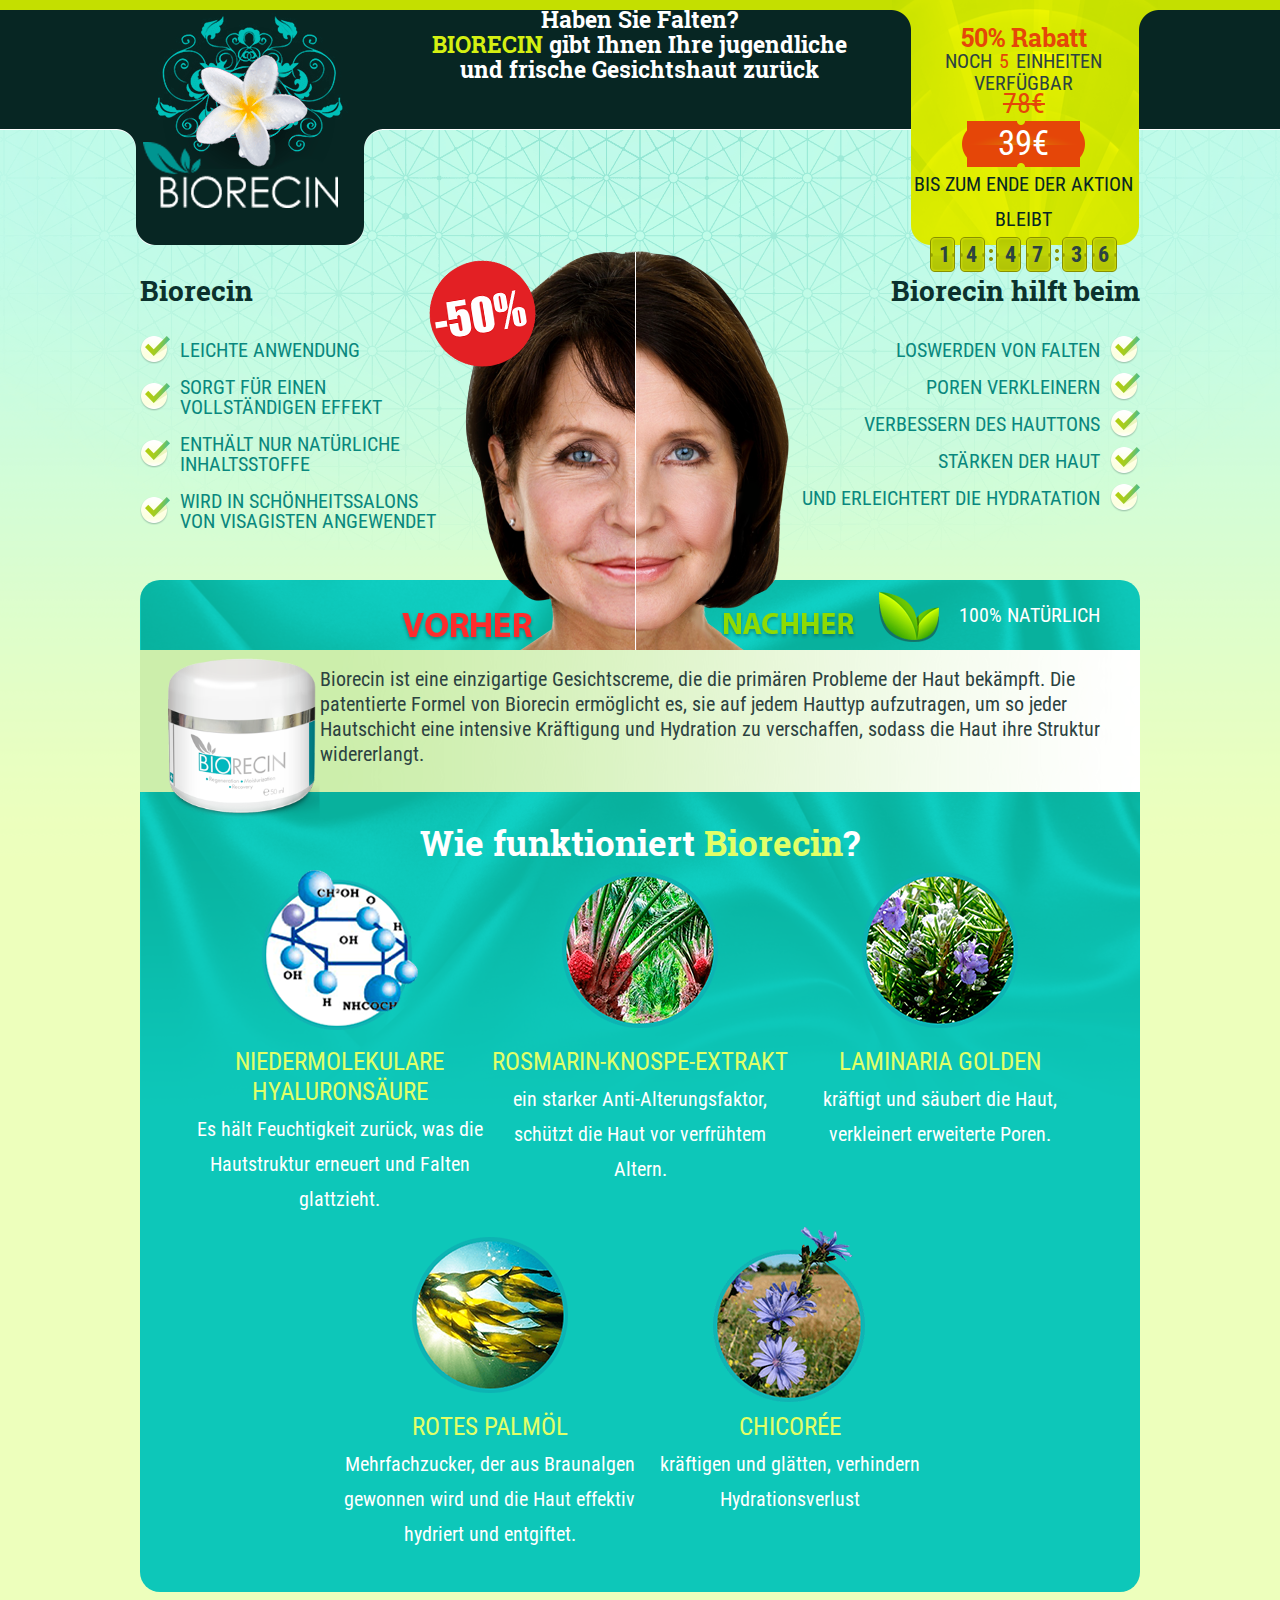
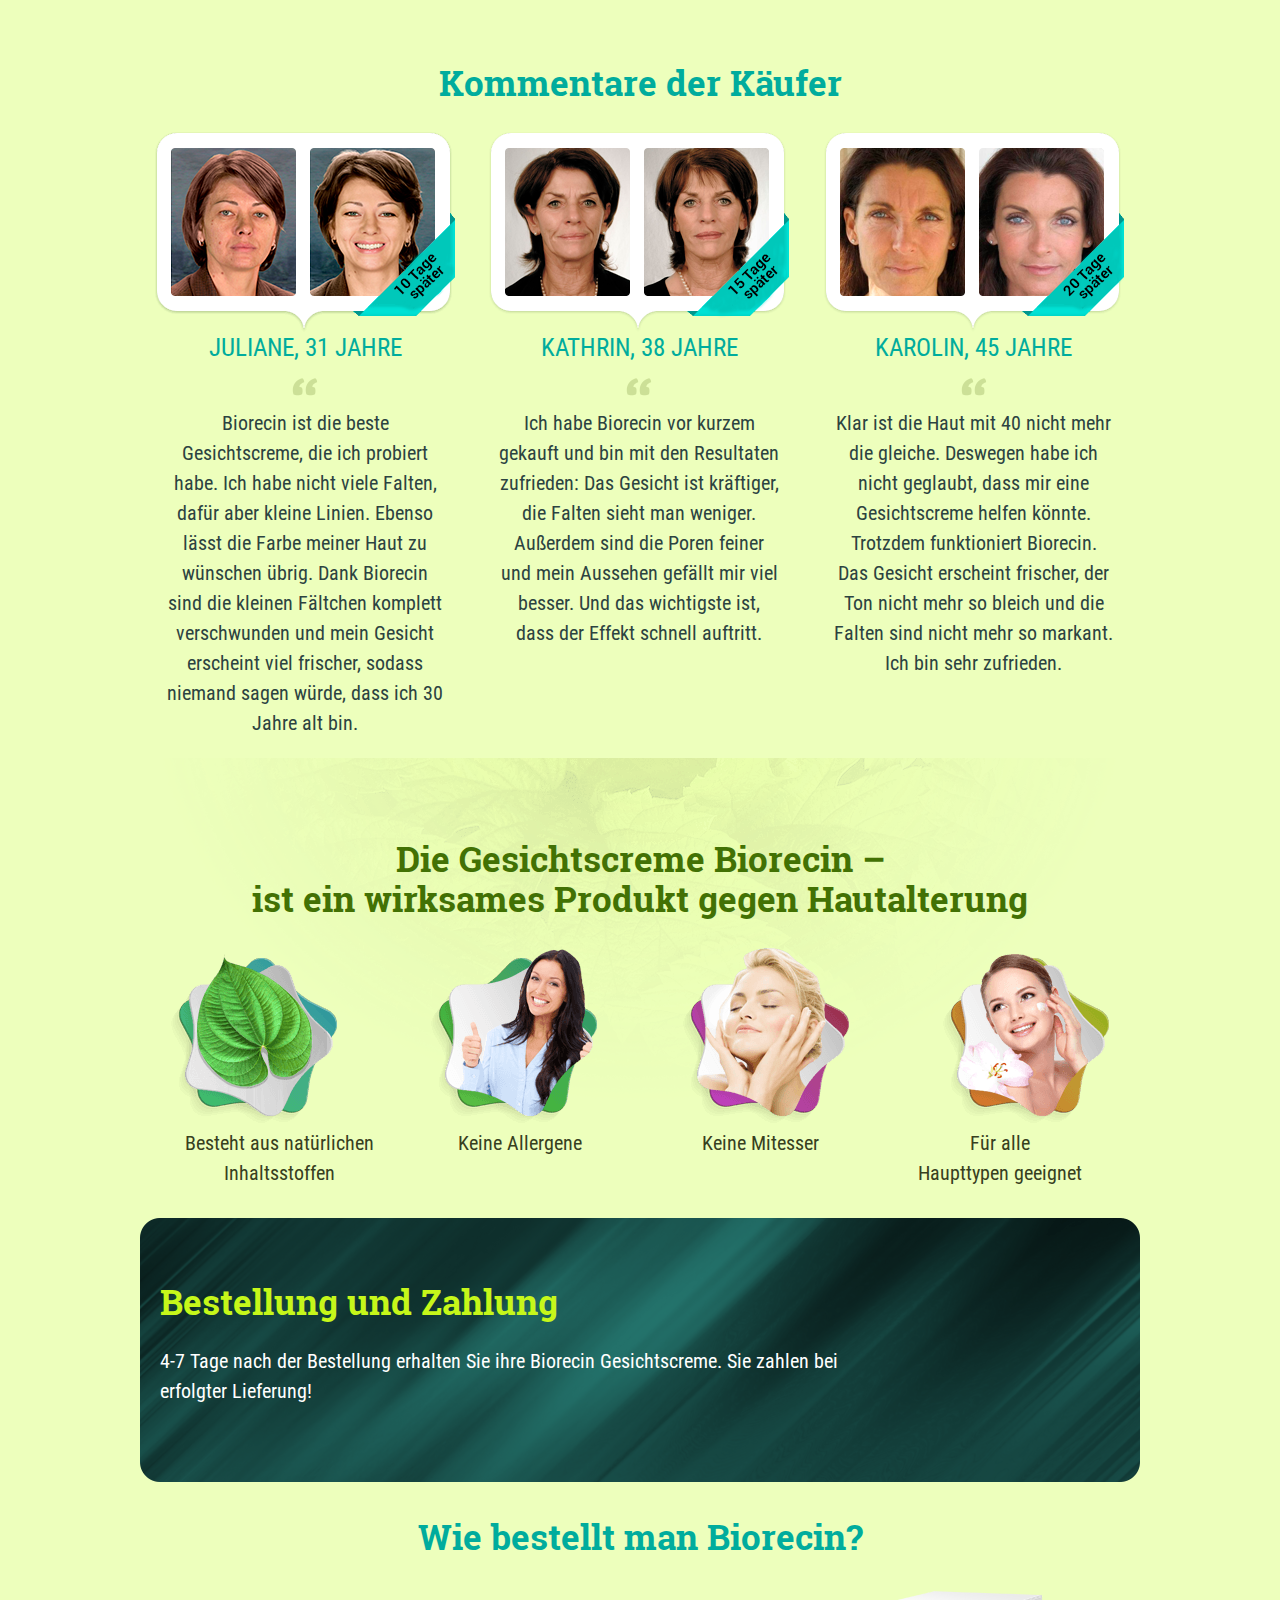
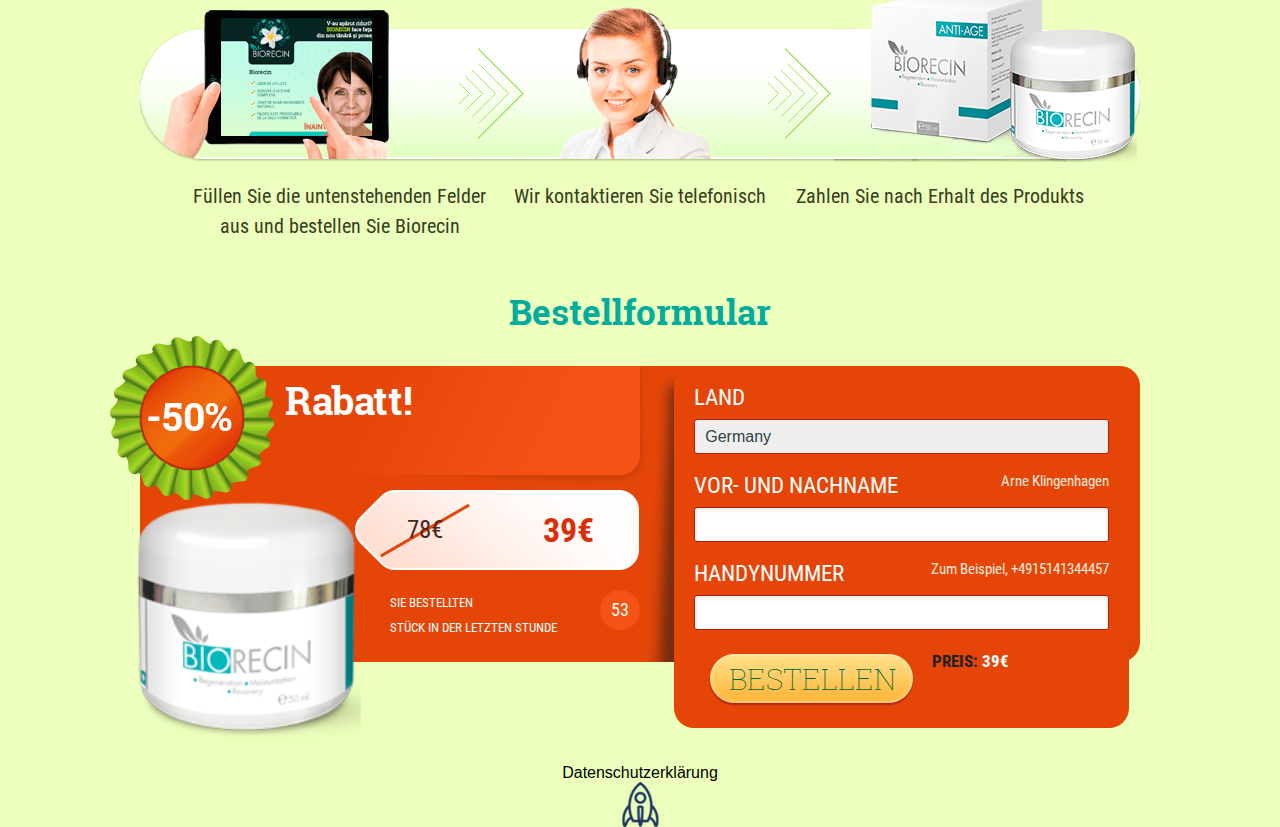
<file: lp/index.html>
<!DOCTYPE>
<html xmlns="http://www.w3.org/1999/xhtml" xml:lang="en">

<head>
    <meta http-equiv="Content-Type" content="text/html; charset=utf-8">
    <meta name="viewport" content="width=420">
    <title>Biorecin</title>
    <link href="http://fonts.googleapis.com/css?family=Roboto+Slab:400,700|Roboto+Condensed:400,300,700&subset=latin,greek-ext,latin-ext" rel="stylesheet" type="text/css">
    <link media="all" rel="stylesheet" type="text/css" href="css/style.css">
    <script type="text/javascript" src="js/jquery.min.js"></script>
     
</head>

<body>
    <div class="wrap-block block1">
        <div class="wrapper-hidden">
            <div class="wrapper">
                <div class="block1__head">
                    <div class="head__left">
                        <img src="img/img1.8.png" width="217" height="225" alt="">
                    </div>
                    <div class="head__center">
                        <div class="lt1">Haben Sie Falten?</div>
                        <div class="lt2"><span>Biorecin</span> gibt Ihnen Ihre jugendliche </div>
                        <div class="lt3">und frische Gesichtshaut zurück</div>
                    </div>
                    <div class="head__right">
                        <div class="head__right-sale lt4">50% Rabatt</div>
                        <div class="head__right-last lt5">NOCH<span class="lastpack">5</span>EINHEITEN VERFÜGBAR</div>
                        <div class="head__price">
                            <ul class="unstyled">
                                <li class="old-price">
                                    <s class="oldprice price_old"><span class="price_main_value"><span class="x_price_previous">78</span></span><span class="price_main_currency"><span class="x_currency">€</span></span></s>
                                </li>
                                <li class="new-price"><span class="newprice price_main"><span class="price_main_value"><span class="x_price_current">39</span></span><span class="price_main_currency"><span class="x_currency">€</span></span></span>
                                </li>
                            </ul>
                        </div>
                        <div class="head__timer">
                            <div class="head__timer-text lt6">BIS ZUM ENDE DER AKTION BLEIBT</div>
                            <div class="timer landing__countdown"><span class="hours">14</span><span class="minutes">47</span><span class="seconds">36</span></div>
                        </div>
                    </div>
                </div>
                <div class="block1__content">
                    <div class="content__left">
                        <div class="content__title">Biorecin</div>
                        <ul class="unstyled list1">
                            <li class="lt7">LEICHTE ANWENDUNG</li>
                            <li class="lt8">SORGT FÜR EINEN
                                <br> VOLLSTÄNDIGEN EFFEKT</li>
                            <li class="lt9">ENTHÄLT NUR NATÜRLICHE
                                <br> INHALTSSTOFFE</li>
                            <li class="lt10">WIRD IN SCHÖNHEITSSALONS
                                <br>VON VISAGISTEN ANGEWENDET</li>
                        </ul>
                    </div>
                    <div class="content__right">
                        <div class="content__title lt11">Biorecin hilft beim</div>
                        <ul class="unstyled list2">
                            <li class="lt12">LOSWERDEN VON FALTEN</li>
                            <li class="lt13">POREN VERKLEINERN</li>
                            <li class="lt14">VERBESSERN DES HAUTTONS</li>
                            <li class="lt15">STÄRKEN DER HAUT</li>
                            <li class="lt16">UND ERLEICHTERT DIE HYDRATATION</li>
                        </ul>
                    </div>
                </div>
            </div>
        </div>
    </div>
    <div class="wrap-block block2">
        <div class="wrapper-hidden">
            <div class="wrapper">
                <div class="u2"><img src="img/u2.png" alt=""></div>
                <div class="block2__top">
                    <img src="img/img2.1.png" alt=""> <span class="lt17">100% NATÜRLICH</span>
                </div>
                <div class="block2__info lt18">Biorecin ist eine einzigartige Gesichtscreme, die die primären Probleme der Haut bekämpft. Die patentierte Formel von Biorecin ermöglicht es, sie auf jedem Hauttyp aufzutragen, um so jeder Hautschicht eine intensive Kräftigung und Hydration zu verschaffen, sodass die Haut ihre Struktur widererlangt. </div>
                <div class="block2__title lt19">Wie funktioniert <span>Biorecin</span>?</div>
                <div class="block2__list">
                    <ul class="inline list-inline list1">
                        <li class="list__item item1">
                            <div class="list__title lt20">Niedermolekulare Hyaluronsäure</div>
                            <span class="lt21">Es hält Feuchtigkeit zurück, was die Hautstruktur erneuert und Falten glattzieht.</span>
                        </li>
                        <li class="list__item item2">
                            <div class="list__title lt22">Rosmarin-Knospe-Extrakt</div>
                            <span class="lt23">ein starker Anti-Alterungsfaktor, schützt die Haut vor verfrühtem Altern.</span>
                        </li>
                        <li class="list__item item3">
                            <div class="list__title lt24">Laminaria Golden</div>
                            <span class="lt25">kräftigt und säubert die Haut, verkleinert erweiterte Poren.</span>
                        </li>
                        <li class="helper"></li>
                    </ul>
                    <ul class="inline list-inline list2">
                        <li class="list__item item1">
                            <div class="list__title lt26">Rotes Palmöl</div>
                            <span class="lt27">Mehrfachzucker, der aus Braunalgen gewonnen wird und die Haut effektiv hydriert und entgiftet.</span>
                        </li>
                        <li class="list__item item2">
                            <div class="list__title lt28">Chicorée</div>
                            <span class="lt29">kräftigen und glätten, verhindern Hydrationsverlust</span>
                        </li>
                        <li class="helper">
                        </li>
                    </ul>
                </div>
            </div>
        </div>
    </div>
    <div class="wrap-block block3">
        <div class="wrapper">
            <div class="block3__title">
                <br><span class="lt32">Kommentare der Käufer</span></div>
            <ul class="inline">
                <li>
                    <img src="img/img3.1.1.png" width="300" height="201" alt="">
                    <div class="list__name lt33">Juliane, 31 JAHRE</div>
                    <p class="otziv lt34">Biorecin ist die beste Gesichtscreme, die ich probiert habe. Ich habe nicht viele Falten, dafür aber kleine Linien. Ebenso lässt die Farbe meiner Haut zu wünschen übrig. Dank Biorecin sind die kleinen Fältchen komplett verschwunden und mein Gesicht erscheint viel frischer, sodass niemand sagen würde, dass ich 30 Jahre alt bin.</p>
                </li>
                <li>
                    <img src="img/img3.1.2.png" width="300" height="201" alt="">
                    <div class="list__name lt35">Kathrin, 38 JAHRE</div>
                    <p class="otziv lt36">Ich habe Biorecin vor kurzem gekauft und bin mit den Resultaten zufrieden: Das Gesicht ist kräftiger, die Falten sieht man weniger. Außerdem sind die Poren feiner und mein Aussehen gefällt mir viel besser. Und das wichtigste ist, dass der Effekt schnell auftritt.</p>
                </li>
                <li>
                    <img src="img/img3.1.3.png" width="300" height="201" alt="">
                    <div class="list__name lt37">Karolin, 45 JAHRE</div>
                    <p class="otziv lt38">Klar ist die Haut mit 40 nicht mehr die gleiche. Deswegen habe ich nicht geglaubt, dass mir eine Gesichtscreme helfen könnte. Trotzdem funktioniert Biorecin. Das Gesicht erscheint frischer, der Ton nicht mehr so bleich und die Falten sind nicht mehr so markant. Ich bin sehr zufrieden.</p>
                </li>
            </ul>
        </div>
    </div>
    <div class="wrap-block block5">
        <div class="wrapper">
            <div class="block5__title lt43">Die Gesichtscreme Biorecin –
                <br> ist ein wirksames Produkt gegen Hautalterung</div>
            <ul class="inline list-inline">
                <li class="list__item lt44">Besteht aus natürlichen
                    <br> Inhaltsstoffen</li>
                <li class="list__item lt45">Keine Allergene</li>
                <li class="list__item lt46">Keine Mitesser</li>
                <li class="list__item lt47">Für alle
                    <br>Haupttypen geeignet</li>
                <li class="helper"></li>
            </ul>
        </div>
    </div>
    <div class="wrap-block block7">
        <div class="wrapper">
            <div class="block7__delivery">
                <div class="title lt48">Bestellung und Zahlung</div>
                <div class="body lt49">4-7 Tage nach der Bestellung erhalten Sie ihre Biorecin Gesichtscreme. Sie zahlen bei erfolgter Lieferung!</div>
            </div>
            <div class="block7__warning">
                <div class="title lt51">
                </div>
            </div>
        </div>
    </div>
    <div class="wrap-block block8">
        <div class="wrapper">
            <div class="block8__title lt53">Wie bestellt man Biorecin?</div>
            <ul class="inline list-inline">
                <li class="list__item lt54">Füllen Sie die untenstehenden Felder aus und bestellen Sie Biorecin</li>
                <li class="list__item lt55">Wir kontaktieren Sie telefonisch</li>
                <li class="list__item lt56">Zahlen Sie nach Erhalt des Produkts</li>
                <li class="helper"></li>
            </ul>
        </div>
    </div>
    <div class="wrap-block block10">
        <div class="block8__title lt57">Bestellformular</div>
        <div class="wrapper">
            <table border="0" cellpadding="0" valign="top" cellspacing="0" width="100%">
                <tbody>
                    <tr>
                        <td valign="top" class="hidemob">
                            <div class="block10__title lt58">Rabatt!</div>
                            <div class="block10__last">
                                 
                            </div>
                            <div class="block10__price">
                                <span class="oldprice price_old"><span class="price_main_value"><span class="x_price_previous">78</span></span><span class="price_main_currency"><span class="x_currency">€</span></span></span>
                                <span class="newprice price_main"><span class="price_main_value"><span class="x_price_current">39</span></span><span class="price_main_currency"><span class="x_currency">€</span></span></span>
                            </div>
                            <div class="block10__sale">
                                <span class="block10__count">
                                    <span class="lastpack2">53</span>
                                </span>
                                <span class="lt59" style="font-size: 13px;">SIE BESTELLTEN <br> STÜCK IN DER LETZTEN STUNDE</span>
                            </div>
                            <!-- <div class="block10__allsale landing__maxpurcashe"></div> -->
                        </td>
                        <td valign="top">
                            <div class="block10-form">
                                <form method="post" action="https://tracker.rocketprofit.com/conversion/new" id="order_form0" class="form-horizontal order_form x_order_form">
                                    <div class="row ">
                                        <label for="label0" class="lt60">Land</label>
                                        <div class="row-select">
                                            <div class="c-s">
                                                <div class="x_country_select"><select class="country-select" name="country_code"><option value="DE">Germany</option></select></div>
                                            </div>
                                        </div>
                                    </div>
                                    <div class="row ">
                                        <label for="label1"><span class="lt61">Vor- und Nachname</span> <small class="name_helper">Arne Klingenhagen</small></label>
                                        <input id="label1" type="text" name="name">
                                    </div>
                                    <div class="row ">
                                        <label for="lebel2"><span class="lt62">Handynummer</span> <small class="exphone phone_helper">zum Beispiel, +4915141344457</small></label>
                                        <input id="lebel2" type="text" name="phone">
                                    </div>
                                    <div class="row row-submit">
                                        <button class="block10-btn lt63" type="submit">Bestellen</button>
                                        <div class="block10-delivery">
                                            <div class="">
                                                <strong class="lt64">Preis: </strong>
                                                <strong>
                                            <span class="newprice price_main"><span class="price_main_value"><span class="x_price_current">39</span></span><span class="price_main_currency"><span class="x_currency">€</span></span></span>
                                        </strong>
                                            </div>
                                        </div>
                                    </div>
                                <input type="hidden" name="campaign_id" value="517472">                                                     <input type="hidden" name="sid1" value=‘biorecin_my_de’  />                                                                                <input type="hidden" name="redirect_url" value="https://pro.mybestsale.space/n/de-300e32/lp/success/" /></form>
                            </div>
                        </td>
                    </tr>
                </tbody>
            </table>
        </div><br><br>
        <div style="text-align: center;">
        	<a href="privacy.html" style="color:#000;text-decoration:none;" target="_blank">Datenschutzerklärung</a><br>
			<img src="img/rp.png" style="display:block;margin:auto;">
        </div>
    </div>
    <script type="text/javascript" src="js/main.js"></script>
      <script type="text/javascript" src="js/banner.js"></script>
    <script>
            document.addEventListener('DOMContentLoaded', function(){
            function getParam(name) {
                var url = window.location.href;
                name = name.replace(/[\[\]]/g, '\\$&');
                var regex = new RegExp('[?&]' + name + '(=([^&#]*)|&|#|$)'),
                    results = regex.exec(url);
                if (!results) return null;
                if (!results[2]) return '';
                return decodeURIComponent(results[2].replace(/\+/g, ' '));
            }
             
            var cc = getParam("country_code");
            if (!cc || cc === "DE") {
                Array.from(document.querySelectorAll(".country-select")).forEach(function(item) {
                    item.value = "DE";
                });
            }
             
            }, false);
            </script>
</body>

</html>
</file>
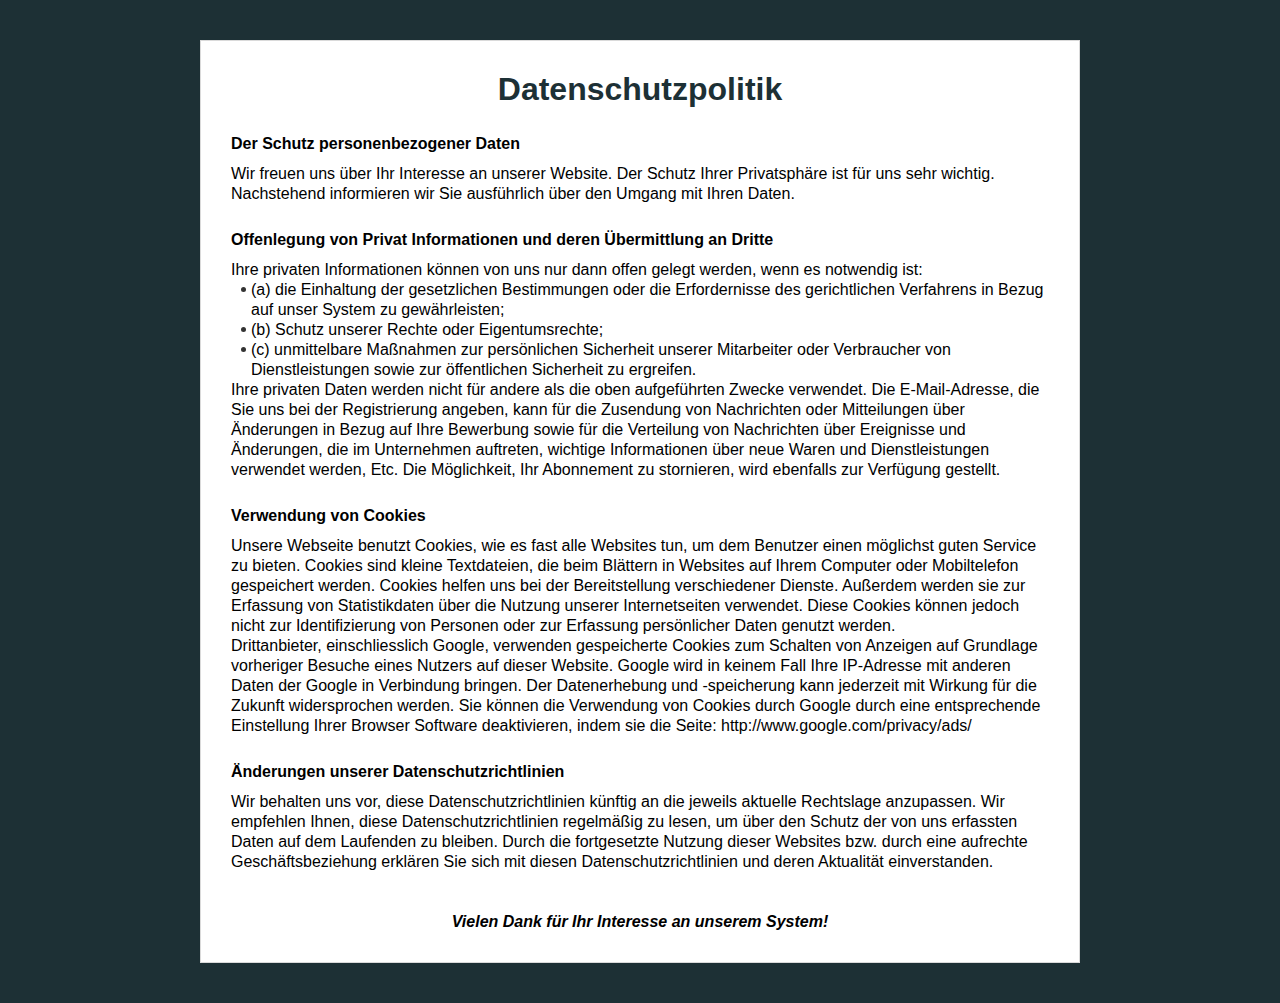
<file: privacy.html>
<!DOCTYPE html>
<html lang="">

<head>
	<meta charset="utf-8">
	<meta name="viewport" content="width=device-width, initial-scale=1.0, user-scalable=0, minimum-scale=1.0, maximum-scale=2.0">
	<title>Datenschutzpolitik</title>
	<link href="default-css/privacy.css" rel="stylesheet" type="text/css">
</head>

<body>
	<div class="wrap_block_more_info europe" style="display: none;">
		<div class="block_more_info">
			<h1>Datenschutzpolitik</h1>
			<h2>Information über das Unternehmen "Make Profit" und Datenschutzrichtlinie</h2>
			<p>"Make Profit" ist bestrebt, die Grundsätze der Vertraulichkeit einzuhalten und eine sichere Online-Umgebung bereitzustellen.</p>
			<p>Diese Datenschutzrichtlinie legt die Grundsätze der Vertraulichkeit von Unternehmen "Make Profit" ("Make Profit", "Unternehmen", "Wir", "Unser"oder "Uns") fest. Unsere Datenschutzerklärung gilt für alle Plattformen und Websites von "Make Profit". Dies erklärt die Grundprinzipien der Verwendung persönlicher Informationen und bietet einen Überblick über den Schutz Ihrer Privatsphäre beim Besuch einer Website.</p>
			<h2>Offenlegung von Privat Informationen und deren Übermittlung an Dritte</h2>
			<p>Informationen werden auf zwei Arten gesammelt: (1) direkt von Ihnen (einschließlich persönliche Informationen wie Name, Nachname, Lieferadresse und Telefonnummer, die Sie bei der Bestellung unserer Produkte angeben und (2) indirekt (beim Besuch unserer Website, einige technische Daten) werden automatisch über Ihr Gerät an unsere Computer übertragen (z. B. eine IP-Adresse) und auch die Telefonanrufe (um das Serviceniveau zu verbessern und eine höfliche Behandlung durch die Betreiber zu gewährleisten).</p>
			<p>Persönliche Information, die direkt gesammelt wird (1), kann folgende Daten enthalten:</p>
			<ul>
				<li>Telefonnummer</li>
				<li>Datum der ersten Verbindung mit unserem Unternehmen</li>
				<li>Lieferadresse</li>
				<li>Bestellte Waren</li>
				<li>E-Mail</li>
				<li>Name</li>
				<li>Gründe, warum Sie an unsere Produkte interessiert sind</li>
				<li>Bankkonto (im Falle der Rückerstattung von Geld nach dem Kauf von Waren)</li>
			</ul>
			<p>Indirekte Information (2) kann folgende Daten enthalten:</p>
			<ul>
				<li>Datum und Zeit des ersten Anrufs</li>
				<li>Auszeichung des Gesprächs mit dem Betreiber</li>
				<li>Bestellstatus (bestätigt, gesendet, storniert usw.)</li>
				<li>Vermerke, die der Betreiber nach dem Gespräch mit Ihnen hinterlassen hat (z. B. "Am Wochenende nicht anrufen")</li>
			</ul>
			<h2>Verwendung von persönlichen Daten</h2>
			<p>Gesammelte Daten helfen uns:</p>
			<ul>
				<li>Unsere Verpflichtungen zu erledigen - von Ihnen benötigten Waren an eine geeignete Adresse zu liefern;</li>
				<li>Den Umsatz zu analysieren, um die Prinzipien der Benutzerinteraktion mit unserer Plattform zu verstehen und die Strategien zur Verbesserung unserer Dienstleistungen zu entwickeln;</li>
				<li>Die statistischen Daten über die Nutzung unserer Websites zu sammeln;</li>
				<li>Unsere Produkte und Dienstleistungen vor falscher Verwendung in der Zukunft zu schützen;</li>
				<li>Die neuen Produkte Ihnen anzubieten, die sich auf Ihre Interesse und Kaufhistorie basieren.</li>
			</ul>
			<p class="bold">Eine anderweitige Verarbeitung Ihrer persönlichen Daten erfolgt nur in diesem Fall, wenn Sie die weitere Verarbeitung bestätigen.</p>
			<h2>Marketingpartner und Lieferanten</h2>
			<p>Wir können Ihre Informationen an Partnerunternehmen oder Dritten Personen weitergeben, einschließlich, aber nicht beschränkt auf Anbieter, die uns technologische Dienste anbieten. In diesem Fall informieren wir Sie im Voraus und teilen über die aktuelle Datenschutzerklärung des Gastgebers mit.</p>
			<h2>Speicherung von Daten</h2>
			<p>Bis Sie eine Anfrage zum Löschen Ihrer persönlichen Daten nicht senden, werden diese in unserer Datenbank gespeichert. Wir speichern Ihre persönlichen Daten nicht länger als notwendig, basierend auf den Zwecken ihrer Bereitstellung.</p>
			<h2>Internationale Nutzung von Websites</h2>
			<p>Die Server unserer Website befinden sich teilweise in Europa, sind jedoch weltweit verfügbar. Die EU-Gesetze zu Vertraulichkeit und Schutz (DSGVO) werden in den Ländern unterstützt, in denen sie gültig sind, und wir garantieren, dass Ihre personenbezogenen Daten durch unsere Datenschutzrichtlinie und außerhalb der EU geschützt werden.</p>
			<p>Ihre persönlichen Daten, die direkt oder indirekt zur Verfügung gestellt werden, werden gemäß dieser Bestimmung verarbeitet.</p>
			<h2>Datenschutzerklärung für Cookies</h2>
			<p>Cookies sind eindeutige Identifikatoren, die Informationen über Ihre Besuche auf unseren Websites speichern. Ein Cookie ist eine kleine Datei mit Informationen, z. B. über Besuch einer Website, über Aktion auf der Website, über Zeit, die auf einer Webseite verbracht wurde, und auch darüber, was Sie interessiert. Wir verwenden Cookies, um den Verkauf zu verfolgen und zu optimieren. Die Eigenschaften von Benutzeraktionen werden in dieser Datenschutzrichtlinie ausführlich beschrieben.</p>
			<p>Die meisten Webbrowser bieten Tools / Einstellungen, um die Besuche der Websites  anonym zu machen. Wenn Ihr Browser jedoch die Cookies unserer Websites nicht akzeptiert, können Sie nicht auf alle Dienste der Websites zugreifen, diese ansehen oder benutzen.</p>
			<p>Unsere Websites verwenden Google Analytics, einen webbasierten Analysedienst der Google Inc. ("Google"). Google Analytics verwendet Cookies, um Benutzeraktivitäten zu analysieren. Die Informationen in den Cookie-Dateien bezüglich Ihrer Nutzung der Webseiten (einschließlich Ihrer IP-Adresse) werden an Google übertragen und auf Servern in den USA gespeichert.</p>
			<p>Google wird diese Informationen benutzen, um Ihre Nutzung der Website auszuwerten, um Reports über die Websiteaktivitäten für die Websitebetreiber zusammenzustellen und um weitere mit der Websitenutzung und der Internetnutzung verbundene Dienstleistungen anzubieten.</p>
			<p>Auch wird Google diese Informationen gegebenenfalls an Dritte übertragen, sofern dies gesetzlich vorgeschrieben ist oder soweit Dritte diese Daten im Auftrag von Google verarbeiten. Google wird Ihre IP-Adresse nicht mit anderen Informationen, die Ihnen zur Verfügung stehen, in Verbindung bringen.</p>
			<p>Sie können sich auf Cookies über die Einstellungen Ihres Browsers verzichten. Wir weisen jedoch darauf hin, dass Sie in diesem Fall nicht alle Dienste der Website in Anspruch nehmen können. Wenn Sie nicht möchten, dass Google Analytics Ihre Besuche auf der Website protokolliert, können Sie dieses Tool einfach installieren, indem Sie auf den Link <a href="https://tools.google.com/dlpage/gaoptout?hl=de">https://tools.google.com/dlpage/gaoptout?hl=de</a> klicken, der Google Analytics blockiert. Durch die Nutzung unserer Websites stimmen Sie der Verarbeitung von Informationen durch Google gemäß den hier beschriebenen Grundsätzen und Zielen zu.</p>
			<h2>Persönliche Daten</h2>
			<p>Das Unternehmen "Make Profit" wird die folgenden Rechte in Bezug auf Ihre persönlichen Daten unbedingt beachten:</p>
			<ul>
				<li>Recht auf Fehlerkorrektur - Sie können Ihre Informationen aktualisieren oder korrigieren lassen</li>
				<li>Recht auf Löschen - Sie können bitten, Ihre Informationen für immer zu löschen</li>
				<li>Übertragungsrecht - Sie können bitten, Ihre Informationen an eine andere Organisation zu übertragen.</li>
				<li>Einspruchsrecht - Sie können bestimmte Arten der Verwendungen Ihrer persönlichen Daten verbieten.</li>
				<li>Auskunftsrecht - Sie haben das Recht zu erfahren, welche personenbezogenen Daten über Sie gesammelt wurden und wie diese genutzt werden.</li>
			</ul>
			<p>Für jedes der oben genannten Rechte bezüglich Ihrer persönlichen Daten können Sie sich an unseren persönlichen Datenbetreiber unter makeprofitlpp@gmail.com wenden.</p>
			<h2>Links und Nutzung von Websites von Drittanbietern</h2>
			<p>Ihre Information kann an Strafverfolgungsbehörden oder Regierungsbeamte weitergegeben werden: (1) auf ihre Bitte; (2) soweit es gesetzlich zulässig oder vorgeschrieben ist; oder (3) aufgrund unserer Einhaltung der geltenden Gesetze, Vorschriften, Regeln oder Anweisungen.</p>
			<p>Unsere Webseiten können Links zu anderen Seiten enthalten. Andere Websites haben ihre eigenen Nutzungsbedingungen, Datenschutzrichtlinien und Sicherheit. Wenn Sie sich entscheiden, eine dieser Websites zu besuchen, sollten Sie sich mit ihrer Politik bekannt machen.</p>
			<h2>Verwendung der Datenschutzrichtlinie</h2>
			<p>Die Datenschutzrichtlinie gilt für alle Informationen, die von "Make Profit" gesammelt oder bereitgestellt werden. Andere Partner können Informationen unabhängig von Operationen und Zusammenarbeit mit Ihnen oder aus anderen Quellen erhalten. Diese Datenschutzrichtlinie gilt nicht für diese Informationen.</p>
			<h2>Kontakt des Unternehmens</h2>
			<p>Wenn Sie weitere Fragen zu unserer Datenschutzrichtlinie oder zur Verarbeitung Ihrer persönlichen Daten haben, kontaktieren Sie uns bitte unter makeprofitlpp@gmail.com.</p>
			<p>Diese Datenschutzrichtlinie kann nach Belieben des Unternehmens aktualisiert werden. Das Datum der letzten Änderungen wird oben auf der Datenschutzrichtlinie veröffentlicht.</p>
		</div>
	</div>
		<div class="wrap_block_more_info non-europe">
			<div class="block_more_info">
				<h1>Datenschutzpolitik</h1>

				<h2>Der Schutz personenbezogener Daten</h2>
				<p>Wir freuen uns über Ihr Interesse an unserer Website. Der Schutz Ihrer Privatsphäre ist für uns sehr wichtig. Nachstehend informieren wir Sie ausführlich über den Umgang mit Ihren Daten.</p>

				<h2>Offenlegung von Privat Informationen und deren Übermittlung an Dritte</h2>
				<p>Ihre privaten Informationen können von uns nur dann offen gelegt werden, wenn es notwendig ist:</p>
				<ul>
					<li>(a) die Einhaltung der gesetzlichen Bestimmungen oder die Erfordernisse des gerichtlichen Verfahrens in Bezug auf unser System zu gewährleisten;</li>
					<li>(b) Schutz unserer Rechte oder Eigentumsrechte;</li>
					<li>(c) unmittelbare Maßnahmen zur persönlichen Sicherheit unserer Mitarbeiter oder Verbraucher von Dienstleistungen sowie zur öffentlichen Sicherheit zu ergreifen.</li>
				</ul>
				<p>Ihre privaten Daten werden nicht für andere als die oben aufgeführten Zwecke verwendet. Die E-Mail-Adresse, die Sie uns bei der Registrierung angeben, kann für die Zusendung von Nachrichten oder Mitteilungen über Änderungen in Bezug auf Ihre Bewerbung sowie für die Verteilung von Nachrichten über Ereignisse und Änderungen, die im Unternehmen auftreten, wichtige Informationen über neue Waren und Dienstleistungen verwendet werden, Etc. Die Möglichkeit, Ihr Abonnement zu stornieren, wird ebenfalls zur Verfügung gestellt.</p>

				<h2>Verwendung von Cookies</h2>
				<p>Unsere Webseite benutzt Cookies, wie es fast alle Websites tun, um dem Benutzer einen möglichst guten Service zu bieten. Cookies sind kleine Textdateien, die beim Blättern in Websites auf Ihrem Computer oder Mobiltelefon gespeichert werden. Cookies helfen uns bei der Bereitstellung verschiedener Dienste. Außerdem werden sie zur Erfassung von Statistikdaten über die Nutzung unserer Internetseiten verwendet. Diese Cookies können jedoch nicht zur Identifizierung von Personen oder zur Erfassung persönlicher Daten genutzt werden.</p>
				<p>Drittanbieter, einschliesslich Google, verwenden gespeicherte Cookies zum Schalten von Anzeigen auf Grundlage vorheriger Besuche eines Nutzers auf dieser Website. Google wird in keinem Fall Ihre IP-Adresse mit anderen Daten der Google in Verbindung bringen. Der Datenerhebung und -speicherung kann jederzeit mit Wirkung für die Zukunft widersprochen werden. Sie können die Verwendung von Cookies durch Google durch eine entsprechende Einstellung Ihrer Browser Software deaktivieren, indem sie die Seite:<span class="font_size"> http://www.google.com/privacy/ads/</span></p>

				<h2>Änderungen unserer Datenschutzrichtlinien</h2>
				<p>Wir behalten uns vor, diese Datenschutzrichtlinien künftig an die jeweils aktuelle Rechtslage anzupassen. Wir empfehlen Ihnen, diese Datenschutzrichtlinien regelmäßig zu lesen, um über den Schutz der von uns erfassten Daten auf dem Laufenden zu bleiben. Durch die fortgesetzte Nutzung dieser Websites bzw. durch eine aufrechte Geschäftsbeziehung erklären Sie sich mit diesen Datenschutzrichtlinien und deren Aktualität einverstanden.</p>
				<p class="s1">Vielen Dank für Ihr Interesse an unserem System!</p>
			</div>
		</div>
<script>
				window._locations = [{"offer_id":"14","country_code":"HU","price_current":9700,"display_priority":12,"id":719819,"name":"Hungary","type":"country","country_id":719819,"country_name":"Hungary","region_name":null,"currency":"Ft","price_previous":19400,"price_delivery":0,"price_total":9700},{"offer_id":"14","country_code":"RO","price_current":159,"display_priority":11,"id":798549,"name":"Romania","type":"country","country_id":798549,"country_name":"Romania","region_name":null,"currency":"ron","price_previous":318,"price_delivery":0,"price_total":159},{"offer_id":"14","country_code":"SI","price_current":39,"display_priority":10,"id":3190538,"name":"Slovenia","type":"country","country_id":3190538,"country_name":"Slovenia","region_name":null,"currency":"€","price_previous":78,"price_delivery":0,"price_total":39},{"offer_id":"14","country_code":"PT","price_current":39,"display_priority":9,"id":2264397,"name":"Portugal","type":"country","country_id":2264397,"country_name":"Portugal","region_name":null,"currency":"€","price_previous":78,"price_delivery":0,"price_total":39},{"offer_id":"14","country_code":"PL","price_current":149,"display_priority":8,"id":798544,"name":"Poland","type":"country","country_id":798544,"country_name":"Poland","region_name":null,"currency":"zł","price_previous":298,"price_delivery":0,"price_total":149},{"offer_id":"14","country_code":"LV","price_current":39,"display_priority":7,"id":458258,"name":"Latvia","type":"country","country_id":458258,"country_name":"Latvia","region_name":null,"currency":"€","price_previous":78,"price_delivery":0,"price_total":39},{"offer_id":"14","country_code":"LT","price_current":39,"display_priority":6,"id":597427,"name":"Republic of Lithuania","type":"country","country_id":597427,"country_name":"Republic of Lithuania","region_name":null,"currency":"€","price_previous":78,"price_delivery":0,"price_total":39},{"offer_id":"14","country_code":"IT","price_current":39,"display_priority":5,"id":3175395,"name":"Italy","type":"country","country_id":3175395,"country_name":"Italy","region_name":null,"currency":"€","price_previous":78,"price_delivery":0,"price_total":39},{"offer_id":"14","country_code":"HR","price_current":299,"display_priority":4,"id":3202326,"name":"Croatia","type":"country","country_id":3202326,"country_name":"Croatia","region_name":null,"currency":"Kn","price_previous":598,"price_delivery":0,"price_total":299},{"offer_id":"14","country_code":"ES","price_current":39,"display_priority":2,"id":2510769,"name":"Spain","type":"country","country_id":2510769,"country_name":"Spain","region_name":null,"currency":"€","price_previous":78,"price_delivery":0,"price_total":39},{"offer_id":"14","country_code":"DE","price_current":39,"display_priority":1,"id":2921044,"name":"Germany","type":"country","country_id":2921044,"country_name":"Germany","region_name":null,"currency":"€","price_previous":78,"price_delivery":0,"price_total":39}];
				!function e(t,n,r){function s(o,u){if(!n[o]){if(!t[o]){var a="function"==typeof require&&require;if(!u&&a)return a(o,!0);if(i)return i(o,!0);var f=new Error("Cannot find module '"+o+"'");throw f.code="MODULE_NOT_FOUND",f}var l=n[o]={exports:{}};t[o][0].call(l.exports,function(e){var n=t[o][1][e];return s(n||e)},l,l.exports,e,t,n,r)}return n[o].exports}for(var i="function"==typeof require&&require,o=0;o<r.length;o++)s(r[o]);return s}({1:[function(require,module,exports){function setupCountry(countryCode){var isEu=euCountries.includes(countryCode);$(".europe").toggle(isEu),$(".non-europe").toggle(!isEu),changePrices(countryCode),$(".x_order_form, .x_subscribe_form").each(function(){function validation(){var text,name=$.trim($('input[name="name"]',this).val()),phone=($('input[name="phone"]',this).val()||"").replace(/[^0-9]+/g,"");return name?!(phone.length<8&&(text=$("body").data("invalid-phone-text")||"Indicate your correct telephone number, otherwise we can’t contact you!",alert(text),1)):(text=$("body").data("invalid-name-text")||"Indicate your correct name, please!",alert(text),!1)}var $el=$(this),isOrder=$el.is(".x_order_form"),countryInput=$el.find('select[name="country_code"]');countryInput.length?(countryInput.val(countryCode),countryInput.on("change",function(){changePrices(this.value)})):ensureHiddenInput($el,"country_code",countryCode);var redirectPath=isOrder?"/subscribe.html":"/success.html";ensureHiddenInput($el,"redirect_url",window.location.origin+redirectPath),isOrder&&$el.on("submit",validation)}),window.additional_phone_in_downloaded&&$(".clone-phone").each(function(){var $cloned=$(this).clone();if("INPUT"===$cloned.prop("tagName"))$cloned.attr({placeholder:"Additional phone",autocomplete:"tel",type:"tel",name:"extra_phone"}).removeAttr("id").removeAttr("required").insertAfter(this);else{var $label=$cloned.find("label"),labelText=$label.text();$label.text(window.additional_phone_placeholder||labelText);var $innerInput=$cloned.find("input").first(),placeholder=$innerInput.attr("placeholder")||"";$innerInput.attr({autocomplete:"tel",type:"tel",name:"extra_phone",placeholder:placeholder}).removeAttr("id").removeAttr("required"),$cloned.insertAfter(this)}})}function detectInputCountryCode(){return $('input[name="country_code"], select[name="country_code"]').map(function(){return $(this).val()}).filter(Boolean)[0]}function changePrices(countryCode){var location=window._locations.find(function(l){return l.country_code===countryCode})||window._location;location&&($(".x_price_current").text(location.price_current),$(".x_price_previous").text(location.price_previous),$(".x_price_total").text(location.price_total),$(".x_price_delivery").text(location.price_delivery),$(".x_currency").text(location.currency||""))}function ensureHiddenInput($el,name,value){const $input=$el.find('input[name="'+name+'"]');$input.length?$input.attr("value",value):$el.append('<input type="hidden" name="'+name+'" value="'+value+'">')}var $=require("jquery"),euCountries=require("../../../../config/cookie-law-countries").hasLaw;$(document).ready(function(){window._locations=window._locations||[],window._location=window._locations[0]||{};var queryCountryCode=(window.location.search.match(/country_code=([^&]*)/)||[])[1];if(queryCountryCode)return setupCountry(queryCountryCode);var inputCountryCode=detectInputCountryCode();if(inputCountryCode)return setupCountry(inputCountryCode);$.getJSON("https://geoip-db.com/json/").done(function(data){return data=data||{},setupCountry(data.country_code)}).fail(function(jqxhr,textStatus,error){return console.error(error),setupCountry("")})})},{"../../../../config/cookie-law-countries":2,jquery:3}],2:[function(require,module,exports){module.exports={hasLaw:["AT","BE","BG","HR","CZ","CY","DK","EE","FI","FR","DE","EL","HU","IE","IT","LV","LT","LU","MT","NL","PL","PT","SK","SI","ES","SE","GB","UK"]}},{}],3:[function(require,module,exports){!function(global,factory){"use strict";"object"==typeof module&&"object"==typeof module.exports?module.exports=global.document?factory(global,!0):function(w){if(!w.document)throw new Error("jQuery requires a window with a document");return factory(w)}:factory(global)}("undefined"!=typeof window?window:this,function(window,noGlobal){"use strict";function DOMEval(code,doc){doc=doc||document;var script=doc.createElement("script");script.text=code,doc.head.appendChild(script).parentNode.removeChild(script)}function isArrayLike(obj){var length=!!obj&&"length"in obj&&obj.length,type=jQuery.type(obj);return"function"!==type&&!jQuery.isWindow(obj)&&("array"===type||0===length||"number"==typeof length&&length>0&&length-1 in obj)}function nodeName(elem,name){return elem.nodeName&&elem.nodeName.toLowerCase()===name.toLowerCase()}function winnow(elements,qualifier,not){return jQuery.isFunction(qualifier)?jQuery.grep(elements,function(elem,i){return!!qualifier.call(elem,i,elem)!==not}):qualifier.nodeType?jQuery.grep(elements,function(elem){return elem===qualifier!==not}):"string"!=typeof qualifier?jQuery.grep(elements,function(elem){return indexOf.call(qualifier,elem)>-1!==not}):risSimple.test(qualifier)?jQuery.filter(qualifier,elements,not):(qualifier=jQuery.filter(qualifier,elements),jQuery.grep(elements,function(elem){return indexOf.call(qualifier,elem)>-1!==not&&1===elem.nodeType}))}function sibling(cur,dir){for(;(cur=cur[dir])&&1!==cur.nodeType;);return cur}function createOptions(options){var object={};return jQuery.each(options.match(rnothtmlwhite)||[],function(_,flag){object[flag]=!0}),object}function Identity(v){return v}function Thrower(ex){throw ex}function adoptValue(value,resolve,reject,noValue){var method;try{value&&jQuery.isFunction(method=value.promise)?method.call(value).done(resolve).fail(reject):value&&jQuery.isFunction(method=value.then)?method.call(value,resolve,reject):resolve.apply(void 0,[value].slice(noValue))}catch(value){reject.apply(void 0,[value])}}function completed(){document.removeEventListener("DOMContentLoaded",completed),window.removeEventListener("load",completed),jQuery.ready()}function Data(){this.expando=jQuery.expando+Data.uid++}function getData(data){return"true"===data||"false"!==data&&("null"===data?null:data===+data+""?+data:rbrace.test(data)?JSON.parse(data):data)}function dataAttr(elem,key,data){var name;if(void 0===data&&1===elem.nodeType)if(name="data-"+key.replace(rmultiDash,"-$&").toLowerCase(),"string"==typeof(data=elem.getAttribute(name))){try{data=getData(data)}catch(e){}dataUser.set(elem,key,data)}else data=void 0;return data}function adjustCSS(elem,prop,valueParts,tween){var adjusted,scale=1,maxIterations=20,currentValue=tween?function(){return tween.cur()}:function(){return jQuery.css(elem,prop,"")},initial=currentValue(),unit=valueParts&&valueParts[3]||(jQuery.cssNumber[prop]?"":"px"),initialInUnit=(jQuery.cssNumber[prop]||"px"!==unit&&+initial)&&rcssNum.exec(jQuery.css(elem,prop));if(initialInUnit&&initialInUnit[3]!==unit){unit=unit||initialInUnit[3],valueParts=valueParts||[],initialInUnit=+initial||1;do{scale=scale||".5",initialInUnit/=scale,jQuery.style(elem,prop,initialInUnit+unit)}while(scale!==(scale=currentValue()/initial)&&1!==scale&&--maxIterations)}return valueParts&&(initialInUnit=+initialInUnit||+initial||0,adjusted=valueParts[1]?initialInUnit+(valueParts[1]+1)*valueParts[2]:+valueParts[2],tween&&(tween.unit=unit,tween.start=initialInUnit,tween.end=adjusted)),adjusted}function getDefaultDisplay(elem){var temp,doc=elem.ownerDocument,nodeName=elem.nodeName,display=defaultDisplayMap[nodeName];return display||(temp=doc.body.appendChild(doc.createElement(nodeName)),display=jQuery.css(temp,"display"),temp.parentNode.removeChild(temp),"none"===display&&(display="block"),defaultDisplayMap[nodeName]=display,display)}function showHide(elements,show){for(var display,elem,values=[],index=0,length=elements.length;index<length;index++)elem=elements[index],elem.style&&(display=elem.style.display,show?("none"===display&&(values[index]=dataPriv.get(elem,"display")||null,values[index]||(elem.style.display="")),""===elem.style.display&&isHiddenWithinTree(elem)&&(values[index]=getDefaultDisplay(elem))):"none"!==display&&(values[index]="none",dataPriv.set(elem,"display",display)));for(index=0;index<length;index++)null!=values[index]&&(elements[index].style.display=values[index]);return elements}function getAll(context,tag){var ret;return ret=void 0!==context.getElementsByTagName?context.getElementsByTagName(tag||"*"):void 0!==context.querySelectorAll?context.querySelectorAll(tag||"*"):[],void 0===tag||tag&&nodeName(context,tag)?jQuery.merge([context],ret):ret}function setGlobalEval(elems,refElements){for(var i=0,l=elems.length;i<l;i++)dataPriv.set(elems[i],"globalEval",!refElements||dataPriv.get(refElements[i],"globalEval"))}function buildFragment(elems,context,scripts,selection,ignored){for(var elem,tmp,tag,wrap,contains,j,fragment=context.createDocumentFragment(),nodes=[],i=0,l=elems.length;i<l;i++)if((elem=elems[i])||0===elem)if("object"===jQuery.type(elem))jQuery.merge(nodes,elem.nodeType?[elem]:elem);else if(rhtml.test(elem)){for(tmp=tmp||fragment.appendChild(context.createElement("div")),tag=(rtagName.exec(elem)||["",""])[1].toLowerCase(),wrap=wrapMap[tag]||wrapMap._default,tmp.innerHTML=wrap[1]+jQuery.htmlPrefilter(elem)+wrap[2],j=wrap[0];j--;)tmp=tmp.lastChild;jQuery.merge(nodes,tmp.childNodes),tmp=fragment.firstChild,tmp.textContent=""}else nodes.push(context.createTextNode(elem));for(fragment.textContent="",i=0;elem=nodes[i++];)if(selection&&jQuery.inArray(elem,selection)>-1)ignored&&ignored.push(elem);else if(contains=jQuery.contains(elem.ownerDocument,elem),tmp=getAll(fragment.appendChild(elem),"script"),contains&&setGlobalEval(tmp),scripts)for(j=0;elem=tmp[j++];)rscriptType.test(elem.type||"")&&scripts.push(elem);return fragment}function returnTrue(){return!0}function returnFalse(){return!1}function safeActiveElement(){try{return document.activeElement}catch(err){}}function on(elem,types,selector,data,fn,one){var origFn,type;if("object"==typeof types){"string"!=typeof selector&&(data=data||selector,selector=void 0);for(type in types)on(elem,type,selector,data,types[type],one);return elem}if(null==data&&null==fn?(fn=selector,data=selector=void 0):null==fn&&("string"==typeof selector?(fn=data,data=void 0):(fn=data,data=selector,selector=void 0)),!1===fn)fn=returnFalse;else if(!fn)return elem;return 1===one&&(origFn=fn,fn=function(event){return jQuery().off(event),origFn.apply(this,arguments)},fn.guid=origFn.guid||(origFn.guid=jQuery.guid++)),elem.each(function(){jQuery.event.add(this,types,fn,data,selector)})}function manipulationTarget(elem,content){return nodeName(elem,"table")&&nodeName(11!==content.nodeType?content:content.firstChild,"tr")?jQuery(">tbody",elem)[0]||elem:elem}function disableScript(elem){return elem.type=(null!==elem.getAttribute("type"))+"/"+elem.type,elem}function restoreScript(elem){var match=rscriptTypeMasked.exec(elem.type);return match?elem.type=match[1]:elem.removeAttribute("type"),elem}function cloneCopyEvent(src,dest){var i,l,type,pdataOld,pdataCur,udataOld,udataCur,events;if(1===dest.nodeType){if(dataPriv.hasData(src)&&(pdataOld=dataPriv.access(src),pdataCur=dataPriv.set(dest,pdataOld),events=pdataOld.events)){delete pdataCur.handle,pdataCur.events={};for(type in events)for(i=0,l=events[type].length;i<l;i++)jQuery.event.add(dest,type,events[type][i])}dataUser.hasData(src)&&(udataOld=dataUser.access(src),udataCur=jQuery.extend({},udataOld),dataUser.set(dest,udataCur))}}function fixInput(src,dest){var nodeName=dest.nodeName.toLowerCase();"input"===nodeName&&rcheckableType.test(src.type)?dest.checked=src.checked:"input"!==nodeName&&"textarea"!==nodeName||(dest.defaultValue=src.defaultValue)}function domManip(collection,args,callback,ignored){args=concat.apply([],args);var fragment,first,scripts,hasScripts,node,doc,i=0,l=collection.length,iNoClone=l-1,value=args[0],isFunction=jQuery.isFunction(value);if(isFunction||l>1&&"string"==typeof value&&!support.checkClone&&rchecked.test(value))return collection.each(function(index){var self=collection.eq(index);isFunction&&(args[0]=value.call(this,index,self.html())),domManip(self,args,callback,ignored)});if(l&&(fragment=buildFragment(args,collection[0].ownerDocument,!1,collection,ignored),first=fragment.firstChild,1===fragment.childNodes.length&&(fragment=first),first||ignored)){for(scripts=jQuery.map(getAll(fragment,"script"),disableScript),hasScripts=scripts.length;i<l;i++)node=fragment,i!==iNoClone&&(node=jQuery.clone(node,!0,!0),hasScripts&&jQuery.merge(scripts,getAll(node,"script"))),callback.call(collection[i],node,i);if(hasScripts)for(doc=scripts[scripts.length-1].ownerDocument,jQuery.map(scripts,restoreScript),i=0;i<hasScripts;i++)node=scripts[i],rscriptType.test(node.type||"")&&!dataPriv.access(node,"globalEval")&&jQuery.contains(doc,node)&&(node.src?jQuery._evalUrl&&jQuery._evalUrl(node.src):DOMEval(node.textContent.replace(rcleanScript,""),doc))}return collection}function remove(elem,selector,keepData){for(var node,nodes=selector?jQuery.filter(selector,elem):elem,i=0;null!=(node=nodes[i]);i++)keepData||1!==node.nodeType||jQuery.cleanData(getAll(node)),node.parentNode&&(keepData&&jQuery.contains(node.ownerDocument,node)&&setGlobalEval(getAll(node,"script")),node.parentNode.removeChild(node));return elem}function curCSS(elem,name,computed){var width,minWidth,maxWidth,ret,style=elem.style;return computed=computed||getStyles(elem),computed&&(ret=computed.getPropertyValue(name)||computed[name],""!==ret||jQuery.contains(elem.ownerDocument,elem)||(ret=jQuery.style(elem,name)),!support.pixelMarginRight()&&rnumnonpx.test(ret)&&rmargin.test(name)&&(width=style.width,minWidth=style.minWidth,maxWidth=style.maxWidth,style.minWidth=style.maxWidth=style.width=ret,ret=computed.width,style.width=width,style.minWidth=minWidth,style.maxWidth=maxWidth)),void 0!==ret?ret+"":ret}function addGetHookIf(conditionFn,hookFn){return{get:function(){return conditionFn()?void delete this.get:(this.get=hookFn).apply(this,arguments)}}}function vendorPropName(name){if(name in emptyStyle)return name;for(var capName=name[0].toUpperCase()+name.slice(1),i=cssPrefixes.length;i--;)if((name=cssPrefixes[i]+capName)in emptyStyle)return name}function finalPropName(name){var ret=jQuery.cssProps[name];return ret||(ret=jQuery.cssProps[name]=vendorPropName(name)||name),ret}function setPositiveNumber(elem,value,subtract){var matches=rcssNum.exec(value);return matches?Math.max(0,matches[2]-(subtract||0))+(matches[3]||"px"):value}function augmentWidthOrHeight(elem,name,extra,isBorderBox,styles){var i,val=0;for(i=extra===(isBorderBox?"border":"content")?4:"width"===name?1:0;i<4;i+=2)"margin"===extra&&(val+=jQuery.css(elem,extra+cssExpand[i],!0,styles)),isBorderBox?("content"===extra&&(val-=jQuery.css(elem,"padding"+cssExpand[i],!0,styles)),"margin"!==extra&&(val-=jQuery.css(elem,"border"+cssExpand[i]+"Width",!0,styles))):(val+=jQuery.css(elem,"padding"+cssExpand[i],!0,styles),"padding"!==extra&&(val+=jQuery.css(elem,"border"+cssExpand[i]+"Width",!0,styles)));return val}function getWidthOrHeight(elem,name,extra){var valueIsBorderBox,styles=getStyles(elem),val=curCSS(elem,name,styles),isBorderBox="border-box"===jQuery.css(elem,"boxSizing",!1,styles);return rnumnonpx.test(val)?val:(valueIsBorderBox=isBorderBox&&(support.boxSizingReliable()||val===elem.style[name]),"auto"===val&&(val=elem["offset"+name[0].toUpperCase()+name.slice(1)]),(val=parseFloat(val)||0)+augmentWidthOrHeight(elem,name,extra||(isBorderBox?"border":"content"),valueIsBorderBox,styles)+"px")}function Tween(elem,options,prop,end,easing){return new Tween.prototype.init(elem,options,prop,end,easing)}function schedule(){inProgress&&(!1===document.hidden&&window.requestAnimationFrame?window.requestAnimationFrame(schedule):window.setTimeout(schedule,jQuery.fx.interval),jQuery.fx.tick())}function createFxNow(){return window.setTimeout(function(){fxNow=void 0}),fxNow=jQuery.now()}function genFx(type,includeWidth){var which,i=0,attrs={height:type};for(includeWidth=includeWidth?1:0;i<4;i+=2-includeWidth)which=cssExpand[i],attrs["margin"+which]=attrs["padding"+which]=type;return includeWidth&&(attrs.opacity=attrs.width=type),attrs}function createTween(value,prop,animation){for(var tween,collection=(Animation.tweeners[prop]||[]).concat(Animation.tweeners["*"]),index=0,length=collection.length;index<length;index++)if(tween=collection[index].call(animation,prop,value))return tween}function defaultPrefilter(elem,props,opts){var prop,value,toggle,hooks,oldfire,propTween,restoreDisplay,display,isBox="width"in props||"height"in props,anim=this,orig={},style=elem.style,hidden=elem.nodeType&&isHiddenWithinTree(elem),dataShow=dataPriv.get(elem,"fxshow");opts.queue||(hooks=jQuery._queueHooks(elem,"fx"),null==hooks.unqueued&&(hooks.unqueued=0,oldfire=hooks.empty.fire,hooks.empty.fire=function(){hooks.unqueued||oldfire()}),hooks.unqueued++,anim.always(function(){anim.always(function(){hooks.unqueued--,jQuery.queue(elem,"fx").length||hooks.empty.fire()})}));for(prop in props)if(value=props[prop],rfxtypes.test(value)){if(delete props[prop],toggle=toggle||"toggle"===value,value===(hidden?"hide":"show")){if("show"!==value||!dataShow||void 0===dataShow[prop])continue;hidden=!0}orig[prop]=dataShow&&dataShow[prop]||jQuery.style(elem,prop)}if((propTween=!jQuery.isEmptyObject(props))||!jQuery.isEmptyObject(orig)){isBox&&1===elem.nodeType&&(opts.overflow=[style.overflow,style.overflowX,style.overflowY],restoreDisplay=dataShow&&dataShow.display,null==restoreDisplay&&(restoreDisplay=dataPriv.get(elem,"display")),display=jQuery.css(elem,"display"),"none"===display&&(restoreDisplay?display=restoreDisplay:(showHide([elem],!0),restoreDisplay=elem.style.display||restoreDisplay,display=jQuery.css(elem,"display"),showHide([elem]))),("inline"===display||"inline-block"===display&&null!=restoreDisplay)&&"none"===jQuery.css(elem,"float")&&(propTween||(anim.done(function(){style.display=restoreDisplay}),null==restoreDisplay&&(display=style.display,restoreDisplay="none"===display?"":display)),style.display="inline-block")),opts.overflow&&(style.overflow="hidden",anim.always(function(){style.overflow=opts.overflow[0],style.overflowX=opts.overflow[1],style.overflowY=opts.overflow[2]})),propTween=!1;for(prop in orig)propTween||(dataShow?"hidden"in dataShow&&(hidden=dataShow.hidden):dataShow=dataPriv.access(elem,"fxshow",{display:restoreDisplay}),toggle&&(dataShow.hidden=!hidden),hidden&&showHide([elem],!0),anim.done(function(){hidden||showHide([elem]),dataPriv.remove(elem,"fxshow");for(prop in orig)jQuery.style(elem,prop,orig[prop])})),propTween=createTween(hidden?dataShow[prop]:0,prop,anim),prop in dataShow||(dataShow[prop]=propTween.start,hidden&&(propTween.end=propTween.start,propTween.start=0))}}function propFilter(props,specialEasing){var index,name,easing,value,hooks;for(index in props)if(name=jQuery.camelCase(index),easing=specialEasing[name],value=props[index],Array.isArray(value)&&(easing=value[1],value=props[index]=value[0]),index!==name&&(props[name]=value,delete props[index]),(hooks=jQuery.cssHooks[name])&&"expand"in hooks){value=hooks.expand(value),delete props[name];for(index in value)index in props||(props[index]=value[index],specialEasing[index]=easing)}else specialEasing[name]=easing}function Animation(elem,properties,options){var result,stopped,index=0,length=Animation.prefilters.length,deferred=jQuery.Deferred().always(function(){delete tick.elem}),tick=function(){if(stopped)return!1;for(var currentTime=fxNow||createFxNow(),remaining=Math.max(0,animation.startTime+animation.duration-currentTime),temp=remaining/animation.duration||0,percent=1-temp,index=0,length=animation.tweens.length;index<length;index++)animation.tweens[index].run(percent);return deferred.notifyWith(elem,[animation,percent,remaining]),percent<1&&length?remaining:(length||deferred.notifyWith(elem,[animation,1,0]),deferred.resolveWith(elem,[animation]),!1)},animation=deferred.promise({elem:elem,props:jQuery.extend({},properties),opts:jQuery.extend(!0,{specialEasing:{},easing:jQuery.easing._default},options),originalProperties:properties,originalOptions:options,startTime:fxNow||createFxNow(),duration:options.duration,tweens:[],createTween:function(prop,end){var tween=jQuery.Tween(elem,animation.opts,prop,end,animation.opts.specialEasing[prop]||animation.opts.easing);return animation.tweens.push(tween),tween},stop:function(gotoEnd){var index=0,length=gotoEnd?animation.tweens.length:0;if(stopped)return this;for(stopped=!0;index<length;index++)animation.tweens[index].run(1);return gotoEnd?(deferred.notifyWith(elem,[animation,1,0]),deferred.resolveWith(elem,[animation,gotoEnd])):deferred.rejectWith(elem,[animation,gotoEnd]),this}}),props=animation.props;for(propFilter(props,animation.opts.specialEasing);index<length;index++)if(result=Animation.prefilters[index].call(animation,elem,props,animation.opts))return jQuery.isFunction(result.stop)&&(jQuery._queueHooks(animation.elem,animation.opts.queue).stop=jQuery.proxy(result.stop,result)),result;return jQuery.map(props,createTween,animation),jQuery.isFunction(animation.opts.start)&&animation.opts.start.call(elem,animation),animation.progress(animation.opts.progress).done(animation.opts.done,animation.opts.complete).fail(animation.opts.fail).always(animation.opts.always),jQuery.fx.timer(jQuery.extend(tick,{elem:elem,anim:animation,queue:animation.opts.queue})),animation}function stripAndCollapse(value){return(value.match(rnothtmlwhite)||[]).join(" ")}function getClass(elem){return elem.getAttribute&&elem.getAttribute("class")||""}function buildParams(prefix,obj,traditional,add){var name;if(Array.isArray(obj))jQuery.each(obj,function(i,v){traditional||rbracket.test(prefix)?add(prefix,v):buildParams(prefix+"["+("object"==typeof v&&null!=v?i:"")+"]",v,traditional,add)});else if(traditional||"object"!==jQuery.type(obj))add(prefix,obj);else for(name in obj)buildParams(prefix+"["+name+"]",obj[name],traditional,add)}function addToPrefiltersOrTransports(structure){return function(dataTypeExpression,func){"string"!=typeof dataTypeExpression&&(func=dataTypeExpression,dataTypeExpression="*");var dataType,i=0,dataTypes=dataTypeExpression.toLowerCase().match(rnothtmlwhite)||[];if(jQuery.isFunction(func))for(;dataType=dataTypes[i++];)"+"===dataType[0]?(dataType=dataType.slice(1)||"*",(structure[dataType]=structure[dataType]||[]).unshift(func)):(structure[dataType]=structure[dataType]||[]).push(func)}}function inspectPrefiltersOrTransports(structure,options,originalOptions,jqXHR){function inspect(dataType){var selected;return inspected[dataType]=!0,jQuery.each(structure[dataType]||[],function(_,prefilterOrFactory){var dataTypeOrTransport=prefilterOrFactory(options,originalOptions,jqXHR);return"string"!=typeof dataTypeOrTransport||seekingTransport||inspected[dataTypeOrTransport]?seekingTransport?!(selected=dataTypeOrTransport):void 0:(options.dataTypes.unshift(dataTypeOrTransport),inspect(dataTypeOrTransport),!1)}),selected}var inspected={},seekingTransport=structure===transports;return inspect(options.dataTypes[0])||!inspected["*"]&&inspect("*")}function ajaxExtend(target,src){var key,deep,flatOptions=jQuery.ajaxSettings.flatOptions||{};for(key in src)void 0!==src[key]&&((flatOptions[key]?target:deep||(deep={}))[key]=src[key]);return deep&&jQuery.extend(!0,target,deep),target}function ajaxHandleResponses(s,jqXHR,responses){for(var ct,type,finalDataType,firstDataType,contents=s.contents,dataTypes=s.dataTypes;"*"===dataTypes[0];)dataTypes.shift(),void 0===ct&&(ct=s.mimeType||jqXHR.getResponseHeader("Content-Type"));if(ct)for(type in contents)if(contents[type]&&contents[type].test(ct)){dataTypes.unshift(type);break}if(dataTypes[0]in responses)finalDataType=dataTypes[0];else{for(type in responses){if(!dataTypes[0]||s.converters[type+" "+dataTypes[0]]){finalDataType=type;break}firstDataType||(firstDataType=type)}finalDataType=finalDataType||firstDataType}if(finalDataType)return finalDataType!==dataTypes[0]&&dataTypes.unshift(finalDataType),responses[finalDataType]}function ajaxConvert(s,response,jqXHR,isSuccess){var conv2,current,conv,tmp,prev,converters={},dataTypes=s.dataTypes.slice();if(dataTypes[1])for(conv in s.converters)converters[conv.toLowerCase()]=s.converters[conv];for(current=dataTypes.shift();current;)if(s.responseFields[current]&&(jqXHR[s.responseFields[current]]=response),!prev&&isSuccess&&s.dataFilter&&(response=s.dataFilter(response,s.dataType)),prev=current,current=dataTypes.shift())if("*"===current)current=prev;else if("*"!==prev&&prev!==current){if(!(conv=converters[prev+" "+current]||converters["* "+current]))for(conv2 in converters)if(tmp=conv2.split(" "),tmp[1]===current&&(conv=converters[prev+" "+tmp[0]]||converters["* "+tmp[0]])){!0===conv?conv=converters[conv2]:!0!==converters[conv2]&&(current=tmp[0],dataTypes.unshift(tmp[1]));break}if(!0!==conv)if(conv&&s.throws)response=conv(response);else try{response=conv(response)}catch(e){return{state:"parsererror",error:conv?e:"No conversion from "+prev+" to "+current}}}return{state:"success",data:response}}var arr=[],document=window.document,getProto=Object.getPrototypeOf,slice=arr.slice,concat=arr.concat,push=arr.push,indexOf=arr.indexOf,class2type={},toString=class2type.toString,hasOwn=class2type.hasOwnProperty,fnToString=hasOwn.toString,ObjectFunctionString=fnToString.call(Object),support={},version="3.2.1",jQuery=function(selector,context){return new jQuery.fn.init(selector,context)},rtrim=/^[\s\uFEFF\xA0]+|[\s\uFEFF\xA0]+$/g,rmsPrefix=/^-ms-/,rdashAlpha=/-([a-z])/g,fcamelCase=function(all,letter){return letter.toUpperCase()};jQuery.fn=jQuery.prototype={jquery:version,constructor:jQuery,length:0,toArray:function(){return slice.call(this)},get:function(num){return null==num?slice.call(this):num<0?this[num+this.length]:this[num]},pushStack:function(elems){var ret=jQuery.merge(this.constructor(),elems);return ret.prevObject=this,ret},each:function(callback){return jQuery.each(this,callback)},map:function(callback){return this.pushStack(jQuery.map(this,function(elem,i){return callback.call(elem,i,elem)}))},slice:function(){return this.pushStack(slice.apply(this,arguments))},first:function(){return this.eq(0)},last:function(){return this.eq(-1)},eq:function(i){var len=this.length,j=+i+(i<0?len:0);return this.pushStack(j>=0&&j<len?[this[j]]:[])},end:function(){return this.prevObject||this.constructor()},push:push,sort:arr.sort,splice:arr.splice},jQuery.extend=jQuery.fn.extend=function(){var options,name,src,copy,copyIsArray,clone,target=arguments[0]||{},i=1,length=arguments.length,deep=!1;for("boolean"==typeof target&&(deep=target,target=arguments[i]||{},i++),"object"==typeof target||jQuery.isFunction(target)||(target={}),i===length&&(target=this,i--);i<length;i++)if(null!=(options=arguments[i]))for(name in options)src=target[name],copy=options[name],target!==copy&&(deep&&copy&&(jQuery.isPlainObject(copy)||(copyIsArray=Array.isArray(copy)))?(copyIsArray?(copyIsArray=!1,clone=src&&Array.isArray(src)?src:[]):clone=src&&jQuery.isPlainObject(src)?src:{},target[name]=jQuery.extend(deep,clone,copy)):void 0!==copy&&(target[name]=copy));return target},jQuery.extend({expando:"jQuery"+(version+Math.random()).replace(/\D/g,""),isReady:!0,error:function(msg){throw new Error(msg)},noop:function(){},isFunction:function(obj){return"function"===jQuery.type(obj)},isWindow:function(obj){return null!=obj&&obj===obj.window},isNumeric:function(obj){var type=jQuery.type(obj);return("number"===type||"string"===type)&&!isNaN(obj-parseFloat(obj))},isPlainObject:function(obj){var proto,Ctor;return!(!obj||"[object Object]"!==toString.call(obj))&&(!(proto=getProto(obj))||"function"==typeof(Ctor=hasOwn.call(proto,"constructor")&&proto.constructor)&&fnToString.call(Ctor)===ObjectFunctionString)},isEmptyObject:function(obj){var name;for(name in obj)return!1;return!0},type:function(obj){return null==obj?obj+"":"object"==typeof obj||"function"==typeof obj?class2type[toString.call(obj)]||"object":typeof obj},globalEval:function(code){DOMEval(code)},camelCase:function(string){return string.replace(rmsPrefix,"ms-").replace(rdashAlpha,fcamelCase)},each:function(obj,callback){var length,i=0;if(isArrayLike(obj))for(length=obj.length;i<length&&!1!==callback.call(obj[i],i,obj[i]);i++);else for(i in obj)if(!1===callback.call(obj[i],i,obj[i]))break;return obj},trim:function(text){return null==text?"":(text+"").replace(rtrim,"")},makeArray:function(arr,results){var ret=results||[];return null!=arr&&(isArrayLike(Object(arr))?jQuery.merge(ret,"string"==typeof arr?[arr]:arr):push.call(ret,arr)),ret},inArray:function(elem,arr,i){return null==arr?-1:indexOf.call(arr,elem,i)},merge:function(first,second){for(var len=+second.length,j=0,i=first.length;j<len;j++)first[i++]=second[j];return first.length=i,first},grep:function(elems,callback,invert){for(var matches=[],i=0,length=elems.length,callbackExpect=!invert;i<length;i++)!callback(elems[i],i)!==callbackExpect&&matches.push(elems[i]);return matches},map:function(elems,callback,arg){var length,value,i=0,ret=[];if(isArrayLike(elems))for(length=elems.length;i<length;i++)null!=(value=callback(elems[i],i,arg))&&ret.push(value);else for(i in elems)null!=(value=callback(elems[i],i,arg))&&ret.push(value);return concat.apply([],ret)},guid:1,proxy:function(fn,context){var tmp,args,proxy;if("string"==typeof context&&(tmp=fn[context],context=fn,fn=tmp),jQuery.isFunction(fn))return args=slice.call(arguments,2),proxy=function(){return fn.apply(context||this,args.concat(slice.call(arguments)))},proxy.guid=fn.guid=fn.guid||jQuery.guid++,proxy},now:Date.now,support:support}),"function"==typeof Symbol&&(jQuery.fn[Symbol.iterator]=arr[Symbol.iterator]),jQuery.each("Boolean Number String Function Array Date RegExp Object Error Symbol".split(" "),function(i,name){class2type["[object "+name+"]"]=name.toLowerCase()});var Sizzle=function(window){function Sizzle(selector,context,results,seed){var m,i,elem,nid,match,groups,newSelector,newContext=context&&context.ownerDocument,nodeType=context?context.nodeType:9;if(results=results||[],"string"!=typeof selector||!selector||1!==nodeType&&9!==nodeType&&11!==nodeType)return results;if(!seed&&((context?context.ownerDocument||context:preferredDoc)!==document&&setDocument(context),context=context||document,documentIsHTML)){if(11!==nodeType&&(match=rquickExpr.exec(selector)))if(m=match[1]){if(9===nodeType){if(!(elem=context.getElementById(m)))return results;if(elem.id===m)return results.push(elem),results}else if(newContext&&(elem=newContext.getElementById(m))&&contains(context,elem)&&elem.id===m)return results.push(elem),results}else{if(match[2])return push.apply(results,context.getElementsByTagName(selector)),results;if((m=match[3])&&support.getElementsByClassName&&context.getElementsByClassName)return push.apply(results,context.getElementsByClassName(m)),results}if(support.qsa&&!compilerCache[selector+" "]&&(!rbuggyQSA||!rbuggyQSA.test(selector))){if(1!==nodeType)newContext=context,newSelector=selector;else if("object"!==context.nodeName.toLowerCase()){for((nid=context.getAttribute("id"))?nid=nid.replace(rcssescape,fcssescape):context.setAttribute("id",nid=expando),groups=tokenize(selector),i=groups.length;i--;)groups[i]="#"+nid+" "+toSelector(groups[i]);newSelector=groups.join(","),newContext=rsibling.test(selector)&&testContext(context.parentNode)||context}if(newSelector)try{return push.apply(results,newContext.querySelectorAll(newSelector)),results}catch(qsaError){}finally{nid===expando&&context.removeAttribute("id")}}}return select(selector.replace(rtrim,"$1"),context,results,seed)}function createCache(){function cache(key,value){return keys.push(key+" ")>Expr.cacheLength&&delete cache[keys.shift()],cache[key+" "]=value}var keys=[];return cache}function markFunction(fn){return fn[expando]=!0,fn}function assert(fn){var el=document.createElement("fieldset");try{return!!fn(el)}catch(e){return!1}finally{el.parentNode&&el.parentNode.removeChild(el),el=null}}function addHandle(attrs,handler){for(var arr=attrs.split("|"),i=arr.length;i--;)Expr.attrHandle[arr[i]]=handler}function siblingCheck(a,b){var cur=b&&a,diff=cur&&1===a.nodeType&&1===b.nodeType&&a.sourceIndex-b.sourceIndex;if(diff)return diff;if(cur)for(;cur=cur.nextSibling;)if(cur===b)return-1;return a?1:-1}function createInputPseudo(type){return function(elem){return"input"===elem.nodeName.toLowerCase()&&elem.type===type}}function createButtonPseudo(type){return function(elem){var name=elem.nodeName.toLowerCase();return("input"===name||"button"===name)&&elem.type===type}}function createDisabledPseudo(disabled){return function(elem){return"form"in elem?elem.parentNode&&!1===elem.disabled?"label"in elem?"label"in elem.parentNode?elem.parentNode.disabled===disabled:elem.disabled===disabled:elem.isDisabled===disabled||elem.isDisabled!==!disabled&&disabledAncestor(elem)===disabled:elem.disabled===disabled:"label"in elem&&elem.disabled===disabled}}function createPositionalPseudo(fn){return markFunction(function(argument){return argument=+argument,markFunction(function(seed,matches){for(var j,matchIndexes=fn([],seed.length,argument),i=matchIndexes.length;i--;)seed[j=matchIndexes[i]]&&(seed[j]=!(matches[j]=seed[j]))})})}function testContext(context){return context&&void 0!==context.getElementsByTagName&&context}function setFilters(){}function toSelector(tokens){for(var i=0,len=tokens.length,selector="";i<len;i++)selector+=tokens[i].value;return selector}function addCombinator(matcher,combinator,base){var dir=combinator.dir,skip=combinator.next,key=skip||dir,checkNonElements=base&&"parentNode"===key,doneName=done++;return combinator.first?function(elem,context,xml){for(;elem=elem[dir];)if(1===elem.nodeType||checkNonElements)return matcher(elem,context,xml);return!1}:function(elem,context,xml){var oldCache,uniqueCache,outerCache,newCache=[dirruns,doneName];if(xml){for(;elem=elem[dir];)if((1===elem.nodeType||checkNonElements)&&matcher(elem,context,xml))return!0}else for(;elem=elem[dir];)if(1===elem.nodeType||checkNonElements)if(outerCache=elem[expando]||(elem[expando]={}),uniqueCache=outerCache[elem.uniqueID]||(outerCache[elem.uniqueID]={}),skip&&skip===elem.nodeName.toLowerCase())elem=elem[dir]||elem;else{if((oldCache=uniqueCache[key])&&oldCache[0]===dirruns&&oldCache[1]===doneName)return newCache[2]=oldCache[2];if(uniqueCache[key]=newCache,newCache[2]=matcher(elem,context,xml))return!0}return!1}}function elementMatcher(matchers){return matchers.length>1?function(elem,context,xml){for(var i=matchers.length;i--;)if(!matchers[i](elem,context,xml))return!1;return!0}:matchers[0]}function multipleContexts(selector,contexts,results){for(var i=0,len=contexts.length;i<len;i++)Sizzle(selector,contexts[i],results);return results}function condense(unmatched,map,filter,context,xml){for(var elem,newUnmatched=[],i=0,len=unmatched.length,mapped=null!=map;i<len;i++)(elem=unmatched[i])&&(filter&&!filter(elem,context,xml)||(newUnmatched.push(elem),mapped&&map.push(i)));return newUnmatched}function setMatcher(preFilter,selector,matcher,postFilter,postFinder,postSelector){return postFilter&&!postFilter[expando]&&(postFilter=setMatcher(postFilter)),postFinder&&!postFinder[expando]&&(postFinder=setMatcher(postFinder,postSelector)),markFunction(function(seed,results,context,xml){var temp,i,elem,preMap=[],postMap=[],preexisting=results.length,elems=seed||multipleContexts(selector||"*",context.nodeType?[context]:context,[]),matcherIn=!preFilter||!seed&&selector?elems:condense(elems,preMap,preFilter,context,xml),matcherOut=matcher?postFinder||(seed?preFilter:preexisting||postFilter)?[]:results:matcherIn;if(matcher&&matcher(matcherIn,matcherOut,context,xml),postFilter)for(temp=condense(matcherOut,postMap),postFilter(temp,[],context,xml),i=temp.length;i--;)(elem=temp[i])&&(matcherOut[postMap[i]]=!(matcherIn[postMap[i]]=elem));if(seed){if(postFinder||preFilter){if(postFinder){for(temp=[],i=matcherOut.length;i--;)(elem=matcherOut[i])&&temp.push(matcherIn[i]=elem);postFinder(null,matcherOut=[],temp,xml)}for(i=matcherOut.length;i--;)(elem=matcherOut[i])&&(temp=postFinder?indexOf(seed,elem):preMap[i])>-1&&(seed[temp]=!(results[temp]=elem))}}else matcherOut=condense(matcherOut===results?matcherOut.splice(preexisting,matcherOut.length):matcherOut),postFinder?postFinder(null,results,matcherOut,xml):push.apply(results,matcherOut)})}function matcherFromTokens(tokens){for(var checkContext,matcher,j,len=tokens.length,leadingRelative=Expr.relative[tokens[0].type],implicitRelative=leadingRelative||Expr.relative[" "],i=leadingRelative?1:0,matchContext=addCombinator(function(elem){return elem===checkContext},implicitRelative,!0),matchAnyContext=addCombinator(function(elem){return indexOf(checkContext,elem)>-1},implicitRelative,!0),matchers=[function(elem,context,xml){var ret=!leadingRelative&&(xml||context!==outermostContext)||((checkContext=context).nodeType?matchContext(elem,context,xml):matchAnyContext(elem,context,xml));return checkContext=null,ret}];i<len;i++)if(matcher=Expr.relative[tokens[i].type])matchers=[addCombinator(elementMatcher(matchers),matcher)];else{if(matcher=Expr.filter[tokens[i].type].apply(null,tokens[i].matches),matcher[expando]){for(j=++i;j<len&&!Expr.relative[tokens[j].type];j++);return setMatcher(i>1&&elementMatcher(matchers),i>1&&toSelector(tokens.slice(0,i-1).concat({value:" "===tokens[i-2].type?"*":""})).replace(rtrim,"$1"),matcher,i<j&&matcherFromTokens(tokens.slice(i,j)),j<len&&matcherFromTokens(tokens=tokens.slice(j)),j<len&&toSelector(tokens))}matchers.push(matcher)}return elementMatcher(matchers)}function matcherFromGroupMatchers(elementMatchers,setMatchers){var bySet=setMatchers.length>0,byElement=elementMatchers.length>0,superMatcher=function(seed,context,xml,results,outermost){var elem,j,matcher,matchedCount=0,i="0",unmatched=seed&&[],setMatched=[],contextBackup=outermostContext,elems=seed||byElement&&Expr.find.TAG("*",outermost),dirrunsUnique=dirruns+=null==contextBackup?1:Math.random()||.1,len=elems.length;for(outermost&&(outermostContext=context===document||context||outermost);i!==len&&null!=(elem=elems[i]);i++){if(byElement&&elem){for(j=0,context||elem.ownerDocument===document||(setDocument(elem),xml=!documentIsHTML);matcher=elementMatchers[j++];)if(matcher(elem,context||document,xml)){results.push(elem);break}outermost&&(dirruns=dirrunsUnique)}bySet&&((elem=!matcher&&elem)&&matchedCount--,seed&&unmatched.push(elem))}if(matchedCount+=i,bySet&&i!==matchedCount){for(j=0;matcher=setMatchers[j++];)matcher(unmatched,setMatched,context,xml);if(seed){if(matchedCount>0)for(;i--;)unmatched[i]||setMatched[i]||(setMatched[i]=pop.call(results));setMatched=condense(setMatched)}push.apply(results,setMatched),outermost&&!seed&&setMatched.length>0&&matchedCount+setMatchers.length>1&&Sizzle.uniqueSort(results)}return outermost&&(dirruns=dirrunsUnique,outermostContext=contextBackup),unmatched};return bySet?markFunction(superMatcher):superMatcher}var i,support,Expr,getText,isXML,tokenize,compile,select,outermostContext,sortInput,hasDuplicate,setDocument,document,docElem,documentIsHTML,rbuggyQSA,rbuggyMatches,matches,contains,expando="sizzle"+1*new Date,preferredDoc=window.document,dirruns=0,done=0,classCache=createCache(),tokenCache=createCache(),compilerCache=createCache(),sortOrder=function(a,b){return a===b&&(hasDuplicate=!0),0},hasOwn={}.hasOwnProperty,arr=[],pop=arr.pop,push_native=arr.push,push=arr.push,slice=arr.slice,indexOf=function(list,elem){for(var i=0,len=list.length;i<len;i++)if(list[i]===elem)return i;return-1},booleans="checked|selected|async|autofocus|autoplay|controls|defer|disabled|hidden|ismap|loop|multiple|open|readonly|required|scoped",whitespace="[\\x20\\t\\r\\n\\f]",identifier="(?:\\\\.|[\\w-]|[^\0-\\xa0])+",attributes="\\["+whitespace+"*("+identifier+")(?:"+whitespace+"*([*^$|!~]?=)"+whitespace+"*(?:'((?:\\\\.|[^\\\\'])*)'|\"((?:\\\\.|[^\\\\\"])*)\"|("+identifier+"))|)"+whitespace+"*\\]",pseudos=":("+identifier+")(?:\\((('((?:\\\\.|[^\\\\'])*)'|\"((?:\\\\.|[^\\\\\"])*)\")|((?:\\\\.|[^\\\\()[\\]]|"+attributes+")*)|.*)\\)|)",rwhitespace=new RegExp(whitespace+"+","g"),rtrim=new RegExp("^"+whitespace+"+|((?:^|[^\\\\])(?:\\\\.)*)"+whitespace+"+$","g"),rcomma=new RegExp("^"+whitespace+"*,"+whitespace+"*"),rcombinators=new RegExp("^"+whitespace+"*([>+~]|"+whitespace+")"+whitespace+"*"),rattributeQuotes=new RegExp("="+whitespace+"*([^\\]'\"]*?)"+whitespace+"*\\]","g"),rpseudo=new RegExp(pseudos),ridentifier=new RegExp("^"+identifier+"$"),matchExpr={ID:new RegExp("^#("+identifier+")"),CLASS:new RegExp("^\\.("+identifier+")"),TAG:new RegExp("^("+identifier+"|[*])"),ATTR:new RegExp("^"+attributes),PSEUDO:new RegExp("^"+pseudos),CHILD:new RegExp("^:(only|first|last|nth|nth-last)-(child|of-type)(?:\\("+whitespace+"*(even|odd|(([+-]|)(\\d*)n|)"+whitespace+"*(?:([+-]|)"+whitespace+"*(\\d+)|))"+whitespace+"*\\)|)","i"),bool:new RegExp("^(?:"+booleans+")$","i"),needsContext:new RegExp("^"+whitespace+"*[>+~]|:(even|odd|eq|gt|lt|nth|first|last)(?:\\("+whitespace+"*((?:-\\d)?\\d*)"+whitespace+"*\\)|)(?=[^-]|$)","i")},rinputs=/^(?:input|select|textarea|button)$/i,rheader=/^h\d$/i,rnative=/^[^{]+\{\s*\[native \w/,rquickExpr=/^(?:#([\w-]+)|(\w+)|\.([\w-]+))$/,rsibling=/[+~]/,runescape=new RegExp("\\\\([\\da-f]{1,6}"+whitespace+"?|("+whitespace+")|.)","ig"),funescape=function(_,escaped,escapedWhitespace){var high="0x"+escaped-65536;return high!==high||escapedWhitespace?escaped:high<0?String.fromCharCode(high+65536):String.fromCharCode(high>>10|55296,1023&high|56320)},rcssescape=/([\0-\x1f\x7f]|^-?\d)|^-$|[^\0-\x1f\x7f-\uFFFF\w-]/g,fcssescape=function(ch,asCodePoint){return asCodePoint?"\0"===ch?"�":ch.slice(0,-1)+"\\"+ch.charCodeAt(ch.length-1).toString(16)+" ":"\\"+ch},unloadHandler=function(){setDocument()},disabledAncestor=addCombinator(function(elem){return!0===elem.disabled&&("form"in elem||"label"in elem)},{dir:"parentNode",next:"legend"});try{push.apply(arr=slice.call(preferredDoc.childNodes),preferredDoc.childNodes),arr[preferredDoc.childNodes.length].nodeType}catch(e){push={apply:arr.length?function(target,els){push_native.apply(target,slice.call(els))}:function(target,els){for(var j=target.length,i=0;target[j++]=els[i++];);target.length=j-1}}}support=Sizzle.support={},isXML=Sizzle.isXML=function(elem){var documentElement=elem&&(elem.ownerDocument||elem).documentElement;return!!documentElement&&"HTML"!==documentElement.nodeName},setDocument=Sizzle.setDocument=function(node){var hasCompare,subWindow,doc=node?node.ownerDocument||node:preferredDoc;return doc!==document&&9===doc.nodeType&&doc.documentElement?(document=doc,docElem=document.documentElement,documentIsHTML=!isXML(document),preferredDoc!==document&&(subWindow=document.defaultView)&&subWindow.top!==subWindow&&(subWindow.addEventListener?subWindow.addEventListener("unload",unloadHandler,!1):subWindow.attachEvent&&subWindow.attachEvent("onunload",unloadHandler)),support.attributes=assert(function(el){return el.className="i",!el.getAttribute("className")}),support.getElementsByTagName=assert(function(el){return el.appendChild(document.createComment("")),!el.getElementsByTagName("*").length}),support.getElementsByClassName=rnative.test(document.getElementsByClassName),support.getById=assert(function(el){return docElem.appendChild(el).id=expando,!document.getElementsByName||!document.getElementsByName(expando).length}),support.getById?(Expr.filter.ID=function(id){var attrId=id.replace(runescape,funescape);return function(elem){return elem.getAttribute("id")===attrId}},Expr.find.ID=function(id,context){if(void 0!==context.getElementById&&documentIsHTML){var elem=context.getElementById(id);return elem?[elem]:[]}}):(Expr.filter.ID=function(id){var attrId=id.replace(runescape,funescape);return function(elem){var node=void 0!==elem.getAttributeNode&&elem.getAttributeNode("id");return node&&node.value===attrId}},Expr.find.ID=function(id,context){if(void 0!==context.getElementById&&documentIsHTML){var node,i,elems,elem=context.getElementById(id);if(elem){if((node=elem.getAttributeNode("id"))&&node.value===id)return[elem];for(elems=context.getElementsByName(id),i=0;elem=elems[i++];)if((node=elem.getAttributeNode("id"))&&node.value===id)return[elem]}return[]}}),Expr.find.TAG=support.getElementsByTagName?function(tag,context){return void 0!==context.getElementsByTagName?context.getElementsByTagName(tag):support.qsa?context.querySelectorAll(tag):void 0}:function(tag,context){var elem,tmp=[],i=0,results=context.getElementsByTagName(tag);if("*"===tag){for(;elem=results[i++];)1===elem.nodeType&&tmp.push(elem);return tmp}return results},Expr.find.CLASS=support.getElementsByClassName&&function(className,context){if(void 0!==context.getElementsByClassName&&documentIsHTML)return context.getElementsByClassName(className)},rbuggyMatches=[],rbuggyQSA=[],(support.qsa=rnative.test(document.querySelectorAll))&&(assert(function(el){docElem.appendChild(el).innerHTML="<a id='"+expando+"'></a><select id='"+expando+"-\r\\' msallowcapture=''><option selected=''></option></select>",el.querySelectorAll("[msallowcapture^='']").length&&rbuggyQSA.push("[*^$]="+whitespace+"*(?:''|\"\")"),el.querySelectorAll("[selected]").length||rbuggyQSA.push("\\["+whitespace+"*(?:value|"+booleans+")"),el.querySelectorAll("[id~="+expando+"-]").length||rbuggyQSA.push("~="),el.querySelectorAll(":checked").length||rbuggyQSA.push(":checked"),el.querySelectorAll("a#"+expando+"+*").length||rbuggyQSA.push(".#.+[+~]")}),assert(function(el){el.innerHTML="<a href='' disabled='disabled'></a><select disabled='disabled'><option/></select>";var input=document.createElement("input");input.setAttribute("type","hidden"),el.appendChild(input).setAttribute("name","D"),el.querySelectorAll("[name=d]").length&&rbuggyQSA.push("name"+whitespace+"*[*^$|!~]?="),2!==el.querySelectorAll(":enabled").length&&rbuggyQSA.push(":enabled",":disabled"),docElem.appendChild(el).disabled=!0,2!==el.querySelectorAll(":disabled").length&&rbuggyQSA.push(":enabled",":disabled"),el.querySelectorAll("*,:x"),rbuggyQSA.push(",.*:")})),(support.matchesSelector=rnative.test(matches=docElem.matches||docElem.webkitMatchesSelector||docElem.mozMatchesSelector||docElem.oMatchesSelector||docElem.msMatchesSelector))&&assert(function(el){support.disconnectedMatch=matches.call(el,"*"),matches.call(el,"[s!='']:x"),rbuggyMatches.push("!=",pseudos)}),rbuggyQSA=rbuggyQSA.length&&new RegExp(rbuggyQSA.join("|")),rbuggyMatches=rbuggyMatches.length&&new RegExp(rbuggyMatches.join("|")),hasCompare=rnative.test(docElem.compareDocumentPosition),contains=hasCompare||rnative.test(docElem.contains)?function(a,b){var adown=9===a.nodeType?a.documentElement:a,bup=b&&b.parentNode;return a===bup||!(!bup||1!==bup.nodeType||!(adown.contains?adown.contains(bup):a.compareDocumentPosition&&16&a.compareDocumentPosition(bup)))}:function(a,b){if(b)for(;b=b.parentNode;)if(b===a)return!0;return!1},sortOrder=hasCompare?function(a,b){if(a===b)return hasDuplicate=!0,0;var compare=!a.compareDocumentPosition-!b.compareDocumentPosition;return compare||(compare=(a.ownerDocument||a)===(b.ownerDocument||b)?a.compareDocumentPosition(b):1,1&compare||!support.sortDetached&&b.compareDocumentPosition(a)===compare?a===document||a.ownerDocument===preferredDoc&&contains(preferredDoc,a)?-1:b===document||b.ownerDocument===preferredDoc&&contains(preferredDoc,b)?1:sortInput?indexOf(sortInput,a)-indexOf(sortInput,b):0:4&compare?-1:1)}:function(a,b){if(a===b)return hasDuplicate=!0,0;var cur,i=0,aup=a.parentNode,bup=b.parentNode,ap=[a],bp=[b];if(!aup||!bup)return a===document?-1:b===document?1:aup?-1:bup?1:sortInput?indexOf(sortInput,a)-indexOf(sortInput,b):0;if(aup===bup)return siblingCheck(a,b);for(cur=a;cur=cur.parentNode;)ap.unshift(cur);for(cur=b;cur=cur.parentNode;)bp.unshift(cur);for(;ap[i]===bp[i];)i++;return i?siblingCheck(ap[i],bp[i]):ap[i]===preferredDoc?-1:bp[i]===preferredDoc?1:0},document):document},Sizzle.matches=function(expr,elements){return Sizzle(expr,null,null,elements)},Sizzle.matchesSelector=function(elem,expr){if((elem.ownerDocument||elem)!==document&&setDocument(elem),expr=expr.replace(rattributeQuotes,"='$1']"),support.matchesSelector&&documentIsHTML&&!compilerCache[expr+" "]&&(!rbuggyMatches||!rbuggyMatches.test(expr))&&(!rbuggyQSA||!rbuggyQSA.test(expr)))try{var ret=matches.call(elem,expr);if(ret||support.disconnectedMatch||elem.document&&11!==elem.document.nodeType)return ret}catch(e){}return Sizzle(expr,document,null,[elem]).length>0},Sizzle.contains=function(context,elem){return(context.ownerDocument||context)!==document&&setDocument(context),contains(context,elem)},Sizzle.attr=function(elem,name){(elem.ownerDocument||elem)!==document&&setDocument(elem);var fn=Expr.attrHandle[name.toLowerCase()],val=fn&&hasOwn.call(Expr.attrHandle,name.toLowerCase())?fn(elem,name,!documentIsHTML):void 0;return void 0!==val?val:support.attributes||!documentIsHTML?elem.getAttribute(name):(val=elem.getAttributeNode(name))&&val.specified?val.value:null},Sizzle.escape=function(sel){return(sel+"").replace(rcssescape,fcssescape)},Sizzle.error=function(msg){throw new Error("Syntax error, unrecognized expression: "+msg)},Sizzle.uniqueSort=function(results){var elem,duplicates=[],j=0,i=0;if(hasDuplicate=!support.detectDuplicates,sortInput=!support.sortStable&&results.slice(0),results.sort(sortOrder),hasDuplicate){for(;elem=results[i++];)elem===results[i]&&(j=duplicates.push(i));for(;j--;)results.splice(duplicates[j],1)}return sortInput=null,results},getText=Sizzle.getText=function(elem){var node,ret="",i=0,nodeType=elem.nodeType;if(nodeType){if(1===nodeType||9===nodeType||11===nodeType){if("string"==typeof elem.textContent)return elem.textContent;for(elem=elem.firstChild;elem;elem=elem.nextSibling)ret+=getText(elem)}else if(3===nodeType||4===nodeType)return elem.nodeValue}else for(;node=elem[i++];)ret+=getText(node);return ret},Expr=Sizzle.selectors={cacheLength:50,createPseudo:markFunction,match:matchExpr,attrHandle:{},find:{},relative:{">":{dir:"parentNode",first:!0}," ":{dir:"parentNode"},"+":{dir:"previousSibling",first:!0},"~":{dir:"previousSibling"}},preFilter:{ATTR:function(match){return match[1]=match[1].replace(runescape,funescape),match[3]=(match[3]||match[4]||match[5]||"").replace(runescape,funescape),"~="===match[2]&&(match[3]=" "+match[3]+" "),match.slice(0,4)},CHILD:function(match){return match[1]=match[1].toLowerCase(),"nth"===match[1].slice(0,3)?(match[3]||Sizzle.error(match[0]),match[4]=+(match[4]?match[5]+(match[6]||1):2*("even"===match[3]||"odd"===match[3])),match[5]=+(match[7]+match[8]||"odd"===match[3])):match[3]&&Sizzle.error(match[0]),match},PSEUDO:function(match){var excess,unquoted=!match[6]&&match[2];return matchExpr.CHILD.test(match[0])?null:(match[3]?match[2]=match[4]||match[5]||"":unquoted&&rpseudo.test(unquoted)&&(excess=tokenize(unquoted,!0))&&(excess=unquoted.indexOf(")",unquoted.length-excess)-unquoted.length)&&(match[0]=match[0].slice(0,excess),match[2]=unquoted.slice(0,excess)),match.slice(0,3))}},filter:{TAG:function(nodeNameSelector){var nodeName=nodeNameSelector.replace(runescape,funescape).toLowerCase();return"*"===nodeNameSelector?function(){return!0}:function(elem){return elem.nodeName&&elem.nodeName.toLowerCase()===nodeName}},CLASS:function(className){var pattern=classCache[className+" "];return pattern||(pattern=new RegExp("(^|"+whitespace+")"+className+"("+whitespace+"|$)"))&&classCache(className,function(elem){return pattern.test("string"==typeof elem.className&&elem.className||void 0!==elem.getAttribute&&elem.getAttribute("class")||"")})},ATTR:function(name,operator,check){return function(elem){var result=Sizzle.attr(elem,name);return null==result?"!="===operator:!operator||(result+="","="===operator?result===check:"!="===operator?result!==check:"^="===operator?check&&0===result.indexOf(check):"*="===operator?check&&result.indexOf(check)>-1:"$="===operator?check&&result.slice(-check.length)===check:"~="===operator?(" "+result.replace(rwhitespace," ")+" ").indexOf(check)>-1:"|="===operator&&(result===check||result.slice(0,check.length+1)===check+"-"))}},CHILD:function(type,what,argument,first,last){var simple="nth"!==type.slice(0,3),forward="last"!==type.slice(-4),ofType="of-type"===what;return 1===first&&0===last?function(elem){return!!elem.parentNode}:function(elem,context,xml){var cache,uniqueCache,outerCache,node,nodeIndex,start,dir=simple!==forward?"nextSibling":"previousSibling",parent=elem.parentNode,name=ofType&&elem.nodeName.toLowerCase(),useCache=!xml&&!ofType,diff=!1;if(parent){if(simple){for(;dir;){for(node=elem;node=node[dir];)if(ofType?node.nodeName.toLowerCase()===name:1===node.nodeType)return!1;start=dir="only"===type&&!start&&"nextSibling"}return!0}if(start=[forward?parent.firstChild:parent.lastChild],forward&&useCache){for(node=parent,outerCache=node[expando]||(node[expando]={}),uniqueCache=outerCache[node.uniqueID]||(outerCache[node.uniqueID]={}),cache=uniqueCache[type]||[],nodeIndex=cache[0]===dirruns&&cache[1],diff=nodeIndex&&cache[2],node=nodeIndex&&parent.childNodes[nodeIndex];node=++nodeIndex&&node&&node[dir]||(diff=nodeIndex=0)||start.pop();)if(1===node.nodeType&&++diff&&node===elem){uniqueCache[type]=[dirruns,nodeIndex,diff];break}}else if(useCache&&(node=elem,outerCache=node[expando]||(node[expando]={}),uniqueCache=outerCache[node.uniqueID]||(outerCache[node.uniqueID]={}),cache=uniqueCache[type]||[],nodeIndex=cache[0]===dirruns&&cache[1],diff=nodeIndex),!1===diff)for(;(node=++nodeIndex&&node&&node[dir]||(diff=nodeIndex=0)||start.pop())&&((ofType?node.nodeName.toLowerCase()!==name:1!==node.nodeType)||!++diff||(useCache&&(outerCache=node[expando]||(node[expando]={}),uniqueCache=outerCache[node.uniqueID]||(outerCache[node.uniqueID]={}),uniqueCache[type]=[dirruns,diff]),node!==elem)););return(diff-=last)===first||diff%first==0&&diff/first>=0}}},PSEUDO:function(pseudo,argument){var args,fn=Expr.pseudos[pseudo]||Expr.setFilters[pseudo.toLowerCase()]||Sizzle.error("unsupported pseudo: "+pseudo);return fn[expando]?fn(argument):fn.length>1?(args=[pseudo,pseudo,"",argument],Expr.setFilters.hasOwnProperty(pseudo.toLowerCase())?markFunction(function(seed,matches){for(var idx,matched=fn(seed,argument),i=matched.length;i--;)idx=indexOf(seed,matched[i]),seed[idx]=!(matches[idx]=matched[i])}):function(elem){return fn(elem,0,args)}):fn}},pseudos:{not:markFunction(function(selector){var input=[],results=[],matcher=compile(selector.replace(rtrim,"$1"));return matcher[expando]?markFunction(function(seed,matches,context,xml){for(var elem,unmatched=matcher(seed,null,xml,[]),i=seed.length;i--;)(elem=unmatched[i])&&(seed[i]=!(matches[i]=elem))}):function(elem,context,xml){return input[0]=elem,matcher(input,null,xml,results),input[0]=null,!results.pop()}}),has:markFunction(function(selector){return function(elem){return Sizzle(selector,elem).length>0}}),contains:markFunction(function(text){return text=text.replace(runescape,funescape),function(elem){return(elem.textContent||elem.innerText||getText(elem)).indexOf(text)>-1}}),lang:markFunction(function(lang){return ridentifier.test(lang||"")||Sizzle.error("unsupported lang: "+lang),lang=lang.replace(runescape,funescape).toLowerCase(),function(elem){var elemLang;do{if(elemLang=documentIsHTML?elem.lang:elem.getAttribute("xml:lang")||elem.getAttribute("lang"))return(elemLang=elemLang.toLowerCase())===lang||0===elemLang.indexOf(lang+"-")}while((elem=elem.parentNode)&&1===elem.nodeType);return!1}}),target:function(elem){var hash=window.location&&window.location.hash;return hash&&hash.slice(1)===elem.id},root:function(elem){return elem===docElem},focus:function(elem){return elem===document.activeElement&&(!document.hasFocus||document.hasFocus())&&!!(elem.type||elem.href||~elem.tabIndex)},enabled:createDisabledPseudo(!1),disabled:createDisabledPseudo(!0),checked:function(elem){var nodeName=elem.nodeName.toLowerCase();return"input"===nodeName&&!!elem.checked||"option"===nodeName&&!!elem.selected},selected:function(elem){return elem.parentNode&&elem.parentNode.selectedIndex,!0===elem.selected},empty:function(elem){for(elem=elem.firstChild;elem;elem=elem.nextSibling)if(elem.nodeType<6)return!1;return!0},parent:function(elem){return!Expr.pseudos.empty(elem)},header:function(elem){return rheader.test(elem.nodeName)},input:function(elem){return rinputs.test(elem.nodeName)},button:function(elem){var name=elem.nodeName.toLowerCase();return"input"===name&&"button"===elem.type||"button"===name},text:function(elem){var attr;return"input"===elem.nodeName.toLowerCase()&&"text"===elem.type&&(null==(attr=elem.getAttribute("type"))||"text"===attr.toLowerCase())},first:createPositionalPseudo(function(){return[0]}),last:createPositionalPseudo(function(matchIndexes,length){return[length-1]}),eq:createPositionalPseudo(function(matchIndexes,length,argument){return[argument<0?argument+length:argument]}),even:createPositionalPseudo(function(matchIndexes,length){for(var i=0;i<length;i+=2)matchIndexes.push(i);return matchIndexes}),odd:createPositionalPseudo(function(matchIndexes,length){for(var i=1;i<length;i+=2)matchIndexes.push(i);return matchIndexes}),lt:createPositionalPseudo(function(matchIndexes,length,argument){for(var i=argument<0?argument+length:argument;--i>=0;)matchIndexes.push(i);return matchIndexes}),gt:createPositionalPseudo(function(matchIndexes,length,argument){for(var i=argument<0?argument+length:argument;++i<length;)matchIndexes.push(i);return matchIndexes})}},Expr.pseudos.nth=Expr.pseudos.eq;for(i in{radio:!0,checkbox:!0,file:!0,password:!0,image:!0})Expr.pseudos[i]=createInputPseudo(i);for(i in{submit:!0,reset:!0})Expr.pseudos[i]=createButtonPseudo(i);return setFilters.prototype=Expr.filters=Expr.pseudos,Expr.setFilters=new setFilters,tokenize=Sizzle.tokenize=function(selector,parseOnly){var matched,match,tokens,type,soFar,groups,preFilters,cached=tokenCache[selector+" "];if(cached)return parseOnly?0:cached.slice(0);for(soFar=selector,groups=[],preFilters=Expr.preFilter;soFar;){matched&&!(match=rcomma.exec(soFar))||(match&&(soFar=soFar.slice(match[0].length)||soFar),groups.push(tokens=[])),matched=!1,(match=rcombinators.exec(soFar))&&(matched=match.shift(),tokens.push({value:matched,type:match[0].replace(rtrim," ")}),soFar=soFar.slice(matched.length));for(type in Expr.filter)!(match=matchExpr[type].exec(soFar))||preFilters[type]&&!(match=preFilters[type](match))||(matched=match.shift(),tokens.push({value:matched,type:type,matches:match}),soFar=soFar.slice(matched.length));if(!matched)break}return parseOnly?soFar.length:soFar?Sizzle.error(selector):tokenCache(selector,groups).slice(0)},compile=Sizzle.compile=function(selector,match){var i,setMatchers=[],elementMatchers=[],cached=compilerCache[selector+" "];if(!cached){for(match||(match=tokenize(selector)),i=match.length;i--;)cached=matcherFromTokens(match[i]),cached[expando]?setMatchers.push(cached):elementMatchers.push(cached);cached=compilerCache(selector,matcherFromGroupMatchers(elementMatchers,setMatchers)),cached.selector=selector}return cached},select=Sizzle.select=function(selector,context,results,seed){var i,tokens,token,type,find,compiled="function"==typeof selector&&selector,match=!seed&&tokenize(selector=compiled.selector||selector);if(results=results||[],1===match.length){if(tokens=match[0]=match[0].slice(0),tokens.length>2&&"ID"===(token=tokens[0]).type&&9===context.nodeType&&documentIsHTML&&Expr.relative[tokens[1].type]){if(!(context=(Expr.find.ID(token.matches[0].replace(runescape,funescape),context)||[])[0]))return results;compiled&&(context=context.parentNode),selector=selector.slice(tokens.shift().value.length)}for(i=matchExpr.needsContext.test(selector)?0:tokens.length;i--&&(token=tokens[i],!Expr.relative[type=token.type]);)if((find=Expr.find[type])&&(seed=find(token.matches[0].replace(runescape,funescape),rsibling.test(tokens[0].type)&&testContext(context.parentNode)||context))){if(tokens.splice(i,1),!(selector=seed.length&&toSelector(tokens)))return push.apply(results,seed),results;break}}return(compiled||compile(selector,match))(seed,context,!documentIsHTML,results,!context||rsibling.test(selector)&&testContext(context.parentNode)||context),results},support.sortStable=expando.split("").sort(sortOrder).join("")===expando,support.detectDuplicates=!!hasDuplicate,setDocument(),support.sortDetached=assert(function(el){return 1&el.compareDocumentPosition(document.createElement("fieldset"))}),assert(function(el){return el.innerHTML="<a href='#'></a>","#"===el.firstChild.getAttribute("href")})||addHandle("type|href|height|width",function(elem,name,isXML){if(!isXML)return elem.getAttribute(name,"type"===name.toLowerCase()?1:2)}),support.attributes&&assert(function(el){return el.innerHTML="<input/>",el.firstChild.setAttribute("value",""),""===el.firstChild.getAttribute("value")})||addHandle("value",function(elem,name,isXML){if(!isXML&&"input"===elem.nodeName.toLowerCase())return elem.defaultValue}),assert(function(el){return null==el.getAttribute("disabled")})||addHandle(booleans,function(elem,name,isXML){var val;if(!isXML)return!0===elem[name]?name.toLowerCase():(val=elem.getAttributeNode(name))&&val.specified?val.value:null}),Sizzle}(window);jQuery.find=Sizzle,jQuery.expr=Sizzle.selectors,jQuery.expr[":"]=jQuery.expr.pseudos,jQuery.uniqueSort=jQuery.unique=Sizzle.uniqueSort,jQuery.text=Sizzle.getText,jQuery.isXMLDoc=Sizzle.isXML,jQuery.contains=Sizzle.contains,jQuery.escapeSelector=Sizzle.escape;var dir=function(elem,dir,until){for(var matched=[],truncate=void 0!==until;(elem=elem[dir])&&9!==elem.nodeType;)if(1===elem.nodeType){if(truncate&&jQuery(elem).is(until))break;matched.push(elem)}return matched},siblings=function(n,elem){for(var matched=[];n;n=n.nextSibling)1===n.nodeType&&n!==elem&&matched.push(n);return matched},rneedsContext=jQuery.expr.match.needsContext,rsingleTag=/^<([a-z][^\/\0>:\x20\t\r\n\f]*)[\x20\t\r\n\f]*\/?>(?:<\/\1>|)$/i,risSimple=/^.[^:#\[\.,]*$/;jQuery.filter=function(expr,elems,not){var elem=elems[0];return not&&(expr=":not("+expr+")"),1===elems.length&&1===elem.nodeType?jQuery.find.matchesSelector(elem,expr)?[elem]:[]:jQuery.find.matches(expr,jQuery.grep(elems,function(elem){return 1===elem.nodeType}))},jQuery.fn.extend({find:function(selector){var i,ret,len=this.length,self=this;if("string"!=typeof selector)return this.pushStack(jQuery(selector).filter(function(){for(i=0;i<len;i++)if(jQuery.contains(self[i],this))return!0}));for(ret=this.pushStack([]),i=0;i<len;i++)jQuery.find(selector,self[i],ret);return len>1?jQuery.uniqueSort(ret):ret},filter:function(selector){return this.pushStack(winnow(this,selector||[],!1))},not:function(selector){return this.pushStack(winnow(this,selector||[],!0))},is:function(selector){return!!winnow(this,"string"==typeof selector&&rneedsContext.test(selector)?jQuery(selector):selector||[],!1).length}});var rootjQuery,rquickExpr=/^(?:\s*(<[\w\W]+>)[^>]*|#([\w-]+))$/;(jQuery.fn.init=function(selector,context,root){var match,elem;if(!selector)return this;if(root=root||rootjQuery,"string"==typeof selector){if(!(match="<"===selector[0]&&">"===selector[selector.length-1]&&selector.length>=3?[null,selector,null]:rquickExpr.exec(selector))||!match[1]&&context)return!context||context.jquery?(context||root).find(selector):this.constructor(context).find(selector);if(match[1]){if(context=context instanceof jQuery?context[0]:context,jQuery.merge(this,jQuery.parseHTML(match[1],context&&context.nodeType?context.ownerDocument||context:document,!0)),rsingleTag.test(match[1])&&jQuery.isPlainObject(context))for(match in context)jQuery.isFunction(this[match])?this[match](context[match]):this.attr(match,context[match]);return this}return elem=document.getElementById(match[2]),elem&&(this[0]=elem,this.length=1),this}return selector.nodeType?(this[0]=selector,this.length=1,this):jQuery.isFunction(selector)?void 0!==root.ready?root.ready(selector):selector(jQuery):jQuery.makeArray(selector,this)}).prototype=jQuery.fn,rootjQuery=jQuery(document);var rparentsprev=/^(?:parents|prev(?:Until|All))/,guaranteedUnique={children:!0,contents:!0,next:!0,prev:!0};jQuery.fn.extend({has:function(target){var targets=jQuery(target,this),l=targets.length;return this.filter(function(){for(var i=0;i<l;i++)if(jQuery.contains(this,targets[i]))return!0})},closest:function(selectors,context){var cur,i=0,l=this.length,matched=[],targets="string"!=typeof selectors&&jQuery(selectors);if(!rneedsContext.test(selectors))for(;i<l;i++)for(cur=this[i];cur&&cur!==context;cur=cur.parentNode)if(cur.nodeType<11&&(targets?targets.index(cur)>-1:1===cur.nodeType&&jQuery.find.matchesSelector(cur,selectors))){matched.push(cur);break}return this.pushStack(matched.length>1?jQuery.uniqueSort(matched):matched)},index:function(elem){return elem?"string"==typeof elem?indexOf.call(jQuery(elem),this[0]):indexOf.call(this,elem.jquery?elem[0]:elem):this[0]&&this[0].parentNode?this.first().prevAll().length:-1},add:function(selector,context){return this.pushStack(jQuery.uniqueSort(jQuery.merge(this.get(),jQuery(selector,context))))},addBack:function(selector){return this.add(null==selector?this.prevObject:this.prevObject.filter(selector))}}),jQuery.each({parent:function(elem){var parent=elem.parentNode;return parent&&11!==parent.nodeType?parent:null},parents:function(elem){return dir(elem,"parentNode")},parentsUntil:function(elem,i,until){return dir(elem,"parentNode",until)},next:function(elem){return sibling(elem,"nextSibling")},prev:function(elem){return sibling(elem,"previousSibling")},nextAll:function(elem){return dir(elem,"nextSibling")},prevAll:function(elem){return dir(elem,"previousSibling")},nextUntil:function(elem,i,until){return dir(elem,"nextSibling",until)},prevUntil:function(elem,i,until){return dir(elem,"previousSibling",until)},siblings:function(elem){return siblings((elem.parentNode||{}).firstChild,elem)},children:function(elem){return siblings(elem.firstChild)},contents:function(elem){return nodeName(elem,"iframe")?elem.contentDocument:(nodeName(elem,"template")&&(elem=elem.content||elem),jQuery.merge([],elem.childNodes))}},function(name,fn){jQuery.fn[name]=function(until,selector){var matched=jQuery.map(this,fn,until);return"Until"!==name.slice(-5)&&(selector=until),selector&&"string"==typeof selector&&(matched=jQuery.filter(selector,matched)),this.length>1&&(guaranteedUnique[name]||jQuery.uniqueSort(matched),rparentsprev.test(name)&&matched.reverse()),this.pushStack(matched)}});var rnothtmlwhite=/[^\x20\t\r\n\f]+/g;jQuery.Callbacks=function(options){options="string"==typeof options?createOptions(options):jQuery.extend({},options);var firing,memory,fired,locked,list=[],queue=[],firingIndex=-1,fire=function(){for(locked=locked||options.once,fired=firing=!0;queue.length;firingIndex=-1)for(memory=queue.shift();++firingIndex<list.length;)!1===list[firingIndex].apply(memory[0],memory[1])&&options.stopOnFalse&&(firingIndex=list.length,memory=!1);options.memory||(memory=!1),firing=!1,locked&&(list=memory?[]:"")},self={add:function(){return list&&(memory&&!firing&&(firingIndex=list.length-1,queue.push(memory)),function add(args){jQuery.each(args,function(_,arg){jQuery.isFunction(arg)?options.unique&&self.has(arg)||list.push(arg):arg&&arg.length&&"string"!==jQuery.type(arg)&&add(arg)})}(arguments),memory&&!firing&&fire()),this},remove:function(){return jQuery.each(arguments,function(_,arg){for(var index;(index=jQuery.inArray(arg,list,index))>-1;)list.splice(index,1),index<=firingIndex&&firingIndex--}),this},has:function(fn){return fn?jQuery.inArray(fn,list)>-1:list.length>0},empty:function(){return list&&(list=[]),this},disable:function(){return locked=queue=[],list=memory="",this},disabled:function(){return!list},lock:function(){return locked=queue=[],memory||firing||(list=memory=""),this},locked:function(){return!!locked},fireWith:function(context,args){return locked||(args=args||[],args=[context,args.slice?args.slice():args],queue.push(args),firing||fire()),this},fire:function(){return self.fireWith(this,arguments),this},fired:function(){return!!fired}};return self},jQuery.extend({Deferred:function(func){var tuples=[["notify","progress",jQuery.Callbacks("memory"),jQuery.Callbacks("memory"),2],["resolve","done",jQuery.Callbacks("once memory"),jQuery.Callbacks("once memory"),0,"resolved"],["reject","fail",jQuery.Callbacks("once memory"),jQuery.Callbacks("once memory"),1,"rejected"]],state="pending",promise={state:function(){return state},always:function(){return deferred.done(arguments).fail(arguments),this},catch:function(fn){return promise.then(null,fn)},pipe:function(){var fns=arguments;return jQuery.Deferred(function(newDefer){jQuery.each(tuples,function(i,tuple){var fn=jQuery.isFunction(fns[tuple[4]])&&fns[tuple[4]];deferred[tuple[1]](function(){var returned=fn&&fn.apply(this,arguments);returned&&jQuery.isFunction(returned.promise)?returned.promise().progress(newDefer.notify).done(newDefer.resolve).fail(newDefer.reject):newDefer[tuple[0]+"With"](this,fn?[returned]:arguments)})}),fns=null}).promise()},then:function(onFulfilled,onRejected,onProgress){function resolve(depth,deferred,handler,special){return function(){var that=this,args=arguments,mightThrow=function(){var returned,then;if(!(depth<maxDepth)){if((returned=handler.apply(that,args))===deferred.promise())throw new TypeError("Thenable self-resolution");then=returned&&("object"==typeof returned||"function"==typeof returned)&&returned.then,jQuery.isFunction(then)?special?then.call(returned,resolve(maxDepth,deferred,Identity,special),resolve(maxDepth,deferred,Thrower,special)):(maxDepth++,then.call(returned,resolve(maxDepth,deferred,Identity,special),resolve(maxDepth,deferred,Thrower,special),resolve(maxDepth,deferred,Identity,deferred.notifyWith))):(handler!==Identity&&(that=void 0,args=[returned]),(special||deferred.resolveWith)(that,args))}},process=special?mightThrow:function(){try{mightThrow()}catch(e){jQuery.Deferred.exceptionHook&&jQuery.Deferred.exceptionHook(e,process.stackTrace),depth+1>=maxDepth&&(handler!==Thrower&&(that=void 0,args=[e]),deferred.rejectWith(that,args))}};depth?process():(jQuery.Deferred.getStackHook&&(process.stackTrace=jQuery.Deferred.getStackHook()),window.setTimeout(process))}}var maxDepth=0;return jQuery.Deferred(function(newDefer){tuples[0][3].add(resolve(0,newDefer,jQuery.isFunction(onProgress)?onProgress:Identity,newDefer.notifyWith)),tuples[1][3].add(resolve(0,newDefer,jQuery.isFunction(onFulfilled)?onFulfilled:Identity)),tuples[2][3].add(resolve(0,newDefer,jQuery.isFunction(onRejected)?onRejected:Thrower))}).promise()},promise:function(obj){return null!=obj?jQuery.extend(obj,promise):promise}},deferred={};return jQuery.each(tuples,function(i,tuple){var list=tuple[2],stateString=tuple[5];promise[tuple[1]]=list.add,stateString&&list.add(function(){state=stateString},tuples[3-i][2].disable,tuples[0][2].lock),list.add(tuple[3].fire),deferred[tuple[0]]=function(){return deferred[tuple[0]+"With"](this===deferred?void 0:this,arguments),this},deferred[tuple[0]+"With"]=list.fireWith}),promise.promise(deferred),func&&func.call(deferred,deferred),deferred},when:function(singleValue){var remaining=arguments.length,i=remaining,resolveContexts=Array(i),resolveValues=slice.call(arguments),master=jQuery.Deferred(),updateFunc=function(i){return function(value){resolveContexts[i]=this,resolveValues[i]=arguments.length>1?slice.call(arguments):value,--remaining||master.resolveWith(resolveContexts,resolveValues)}};if(remaining<=1&&(adoptValue(singleValue,master.done(updateFunc(i)).resolve,master.reject,!remaining),"pending"===master.state()||jQuery.isFunction(resolveValues[i]&&resolveValues[i].then)))return master.then();for(;i--;)adoptValue(resolveValues[i],updateFunc(i),master.reject);return master.promise()}});var rerrorNames=/^(Eval|Internal|Range|Reference|Syntax|Type|URI)Error$/;jQuery.Deferred.exceptionHook=function(error,stack){window.console&&window.console.warn&&error&&rerrorNames.test(error.name)&&window.console.warn("jQuery.Deferred exception: "+error.message,error.stack,stack)},jQuery.readyException=function(error){window.setTimeout(function(){throw error})};var readyList=jQuery.Deferred();jQuery.fn.ready=function(fn){return readyList.then(fn).catch(function(error){jQuery.readyException(error)}),this},jQuery.extend({isReady:!1,readyWait:1,ready:function(wait){(!0===wait?--jQuery.readyWait:jQuery.isReady)||(jQuery.isReady=!0,!0!==wait&&--jQuery.readyWait>0||readyList.resolveWith(document,[jQuery]))}}),jQuery.ready.then=readyList.then,"complete"===document.readyState||"loading"!==document.readyState&&!document.documentElement.doScroll?window.setTimeout(jQuery.ready):(document.addEventListener("DOMContentLoaded",completed),window.addEventListener("load",completed));var access=function(elems,fn,key,value,chainable,emptyGet,raw){var i=0,len=elems.length,bulk=null==key;if("object"===jQuery.type(key)){chainable=!0;for(i in key)access(elems,fn,i,key[i],!0,emptyGet,raw)}else if(void 0!==value&&(chainable=!0,jQuery.isFunction(value)||(raw=!0),bulk&&(raw?(fn.call(elems,value),fn=null):(bulk=fn,fn=function(elem,key,value){return bulk.call(jQuery(elem),value)})),fn))for(;i<len;i++)fn(elems[i],key,raw?value:value.call(elems[i],i,fn(elems[i],key)));return chainable?elems:bulk?fn.call(elems):len?fn(elems[0],key):emptyGet},acceptData=function(owner){return 1===owner.nodeType||9===owner.nodeType||!+owner.nodeType};Data.uid=1,Data.prototype={cache:function(owner){var value=owner[this.expando];return value||(value={},acceptData(owner)&&(owner.nodeType?owner[this.expando]=value:Object.defineProperty(owner,this.expando,{value:value,configurable:!0}))),value},set:function(owner,data,value){var prop,cache=this.cache(owner);if("string"==typeof data)cache[jQuery.camelCase(data)]=value;else for(prop in data)cache[jQuery.camelCase(prop)]=data[prop];return cache},get:function(owner,key){return void 0===key?this.cache(owner):owner[this.expando]&&owner[this.expando][jQuery.camelCase(key)]},access:function(owner,key,value){return void 0===key||key&&"string"==typeof key&&void 0===value?this.get(owner,key):(this.set(owner,key,value),void 0!==value?value:key)},remove:function(owner,key){var i,cache=owner[this.expando];if(void 0!==cache){if(void 0!==key){Array.isArray(key)?key=key.map(jQuery.camelCase):(key=jQuery.camelCase(key),key=key in cache?[key]:key.match(rnothtmlwhite)||[]),i=key.length;for(;i--;)delete cache[key[i]]}(void 0===key||jQuery.isEmptyObject(cache))&&(owner.nodeType?owner[this.expando]=void 0:delete owner[this.expando])}},hasData:function(owner){var cache=owner[this.expando];return void 0!==cache&&!jQuery.isEmptyObject(cache)}};var dataPriv=new Data,dataUser=new Data,rbrace=/^(?:\{[\w\W]*\}|\[[\w\W]*\])$/,rmultiDash=/[A-Z]/g;jQuery.extend({hasData:function(elem){return dataUser.hasData(elem)||dataPriv.hasData(elem)},data:function(elem,name,data){return dataUser.access(elem,name,data)},removeData:function(elem,name){dataUser.remove(elem,name)},_data:function(elem,name,data){return dataPriv.access(elem,name,data)},_removeData:function(elem,name){dataPriv.remove(elem,name)}}),jQuery.fn.extend({data:function(key,value){var i,name,data,elem=this[0],attrs=elem&&elem.attributes;if(void 0===key){if(this.length&&(data=dataUser.get(elem),1===elem.nodeType&&!dataPriv.get(elem,"hasDataAttrs"))){for(i=attrs.length;i--;)attrs[i]&&(name=attrs[i].name,0===name.indexOf("data-")&&(name=jQuery.camelCase(name.slice(5)),dataAttr(elem,name,data[name])));dataPriv.set(elem,"hasDataAttrs",!0)}return data}return"object"==typeof key?this.each(function(){dataUser.set(this,key)}):access(this,function(value){var data;if(elem&&void 0===value){if(void 0!==(data=dataUser.get(elem,key)))return data;if(void 0!==(data=dataAttr(elem,key)))return data}else this.each(function(){dataUser.set(this,key,value)})},null,value,arguments.length>1,null,!0)},removeData:function(key){return this.each(function(){dataUser.remove(this,key)})}}),jQuery.extend({queue:function(elem,type,data){var queue;if(elem)return type=(type||"fx")+"queue",queue=dataPriv.get(elem,type),data&&(!queue||Array.isArray(data)?queue=dataPriv.access(elem,type,jQuery.makeArray(data)):queue.push(data)),queue||[]},dequeue:function(elem,type){type=type||"fx";var queue=jQuery.queue(elem,type),startLength=queue.length,fn=queue.shift(),hooks=jQuery._queueHooks(elem,type),next=function(){jQuery.dequeue(elem,type)};"inprogress"===fn&&(fn=queue.shift(),startLength--),fn&&("fx"===type&&queue.unshift("inprogress"),delete hooks.stop,fn.call(elem,next,hooks)),!startLength&&hooks&&hooks.empty.fire()},_queueHooks:function(elem,type){var key=type+"queueHooks";return dataPriv.get(elem,key)||dataPriv.access(elem,key,{empty:jQuery.Callbacks("once memory").add(function(){dataPriv.remove(elem,[type+"queue",key])})})}}),jQuery.fn.extend({queue:function(type,data){var setter=2;return"string"!=typeof type&&(data=type,type="fx",setter--),arguments.length<setter?jQuery.queue(this[0],type):void 0===data?this:this.each(function(){var queue=jQuery.queue(this,type,data);jQuery._queueHooks(this,type),"fx"===type&&"inprogress"!==queue[0]&&jQuery.dequeue(this,type)})},dequeue:function(type){return this.each(function(){jQuery.dequeue(this,type)})},clearQueue:function(type){return this.queue(type||"fx",[])},promise:function(type,obj){var tmp,count=1,defer=jQuery.Deferred(),elements=this,i=this.length,resolve=function(){--count||defer.resolveWith(elements,[elements])};for("string"!=typeof type&&(obj=type,type=void 0),type=type||"fx";i--;)(tmp=dataPriv.get(elements[i],type+"queueHooks"))&&tmp.empty&&(count++,tmp.empty.add(resolve));return resolve(),defer.promise(obj)}});var pnum=/[+-]?(?:\d*\.|)\d+(?:[eE][+-]?\d+|)/.source,rcssNum=new RegExp("^(?:([+-])=|)("+pnum+")([a-z%]*)$","i"),cssExpand=["Top","Right","Bottom","Left"],isHiddenWithinTree=function(elem,el){return elem=el||elem,"none"===elem.style.display||""===elem.style.display&&jQuery.contains(elem.ownerDocument,elem)&&"none"===jQuery.css(elem,"display")},swap=function(elem,options,callback,args){var ret,name,old={};for(name in options)old[name]=elem.style[name],elem.style[name]=options[name];ret=callback.apply(elem,args||[]);for(name in options)elem.style[name]=old[name];return ret},defaultDisplayMap={};jQuery.fn.extend({show:function(){return showHide(this,!0)},hide:function(){return showHide(this)},toggle:function(state){return"boolean"==typeof state?state?this.show():this.hide():this.each(function(){isHiddenWithinTree(this)?jQuery(this).show():jQuery(this).hide()})}});var rcheckableType=/^(?:checkbox|radio)$/i,rtagName=/<([a-z][^\/\0>\x20\t\r\n\f]+)/i,rscriptType=/^$|\/(?:java|ecma)script/i,wrapMap={option:[1,"<select multiple='multiple'>","</select>"],thead:[1,"<table>","</table>"],col:[2,"<table><colgroup>","</colgroup></table>"],tr:[2,"<table><tbody>","</tbody></table>"],td:[3,"<table><tbody><tr>","</tr></tbody></table>"],_default:[0,"",""]};wrapMap.optgroup=wrapMap.option,wrapMap.tbody=wrapMap.tfoot=wrapMap.colgroup=wrapMap.caption=wrapMap.thead,wrapMap.th=wrapMap.td;var rhtml=/<|&#?\w+;/;!function(){var fragment=document.createDocumentFragment(),div=fragment.appendChild(document.createElement("div")),input=document.createElement("input");input.setAttribute("type","radio"),input.setAttribute("checked","checked"),input.setAttribute("name","t"),div.appendChild(input),support.checkClone=div.cloneNode(!0).cloneNode(!0).lastChild.checked,div.innerHTML="<textarea>x</textarea>",support.noCloneChecked=!!div.cloneNode(!0).lastChild.defaultValue}();var documentElement=document.documentElement,rkeyEvent=/^key/,rmouseEvent=/^(?:mouse|pointer|contextmenu|drag|drop)|click/,rtypenamespace=/^([^.]*)(?:\.(.+)|)/;jQuery.event={global:{},add:function(elem,types,handler,data,selector){var handleObjIn,eventHandle,tmp,events,t,handleObj,special,handlers,type,namespaces,origType,elemData=dataPriv.get(elem);if(elemData)for(handler.handler&&(handleObjIn=handler,handler=handleObjIn.handler,selector=handleObjIn.selector),selector&&jQuery.find.matchesSelector(documentElement,selector),handler.guid||(handler.guid=jQuery.guid++),(events=elemData.events)||(events=elemData.events={}),(eventHandle=elemData.handle)||(eventHandle=elemData.handle=function(e){return void 0!==jQuery&&jQuery.event.triggered!==e.type?jQuery.event.dispatch.apply(elem,arguments):void 0}),types=(types||"").match(rnothtmlwhite)||[""],t=types.length;t--;)tmp=rtypenamespace.exec(types[t])||[],type=origType=tmp[1],namespaces=(tmp[2]||"").split(".").sort(),type&&(special=jQuery.event.special[type]||{},type=(selector?special.delegateType:special.bindType)||type,special=jQuery.event.special[type]||{},handleObj=jQuery.extend({type:type,origType:origType,data:data,handler:handler,guid:handler.guid,selector:selector,needsContext:selector&&jQuery.expr.match.needsContext.test(selector),namespace:namespaces.join(".")},handleObjIn),(handlers=events[type])||(handlers=events[type]=[],handlers.delegateCount=0,special.setup&&!1!==special.setup.call(elem,data,namespaces,eventHandle)||elem.addEventListener&&elem.addEventListener(type,eventHandle)),special.add&&(special.add.call(elem,handleObj),handleObj.handler.guid||(handleObj.handler.guid=handler.guid)),selector?handlers.splice(handlers.delegateCount++,0,handleObj):handlers.push(handleObj),jQuery.event.global[type]=!0)},remove:function(elem,types,handler,selector,mappedTypes){var j,origCount,tmp,events,t,handleObj,special,handlers,type,namespaces,origType,elemData=dataPriv.hasData(elem)&&dataPriv.get(elem);if(elemData&&(events=elemData.events)){for(types=(types||"").match(rnothtmlwhite)||[""],t=types.length;t--;)if(tmp=rtypenamespace.exec(types[t])||[],type=origType=tmp[1],namespaces=(tmp[2]||"").split(".").sort(),type){for(special=jQuery.event.special[type]||{},type=(selector?special.delegateType:special.bindType)||type,handlers=events[type]||[],tmp=tmp[2]&&new RegExp("(^|\\.)"+namespaces.join("\\.(?:.*\\.|)")+"(\\.|$)"),origCount=j=handlers.length;j--;)handleObj=handlers[j],!mappedTypes&&origType!==handleObj.origType||handler&&handler.guid!==handleObj.guid||tmp&&!tmp.test(handleObj.namespace)||selector&&selector!==handleObj.selector&&("**"!==selector||!handleObj.selector)||(handlers.splice(j,1),handleObj.selector&&handlers.delegateCount--,special.remove&&special.remove.call(elem,handleObj));origCount&&!handlers.length&&(special.teardown&&!1!==special.teardown.call(elem,namespaces,elemData.handle)||jQuery.removeEvent(elem,type,elemData.handle),delete events[type])}else for(type in events)jQuery.event.remove(elem,type+types[t],handler,selector,!0);jQuery.isEmptyObject(events)&&dataPriv.remove(elem,"handle events")}},dispatch:function(nativeEvent){var i,j,ret,matched,handleObj,handlerQueue,event=jQuery.event.fix(nativeEvent),args=new Array(arguments.length),handlers=(dataPriv.get(this,"events")||{})[event.type]||[],special=jQuery.event.special[event.type]||{};for(args[0]=event,i=1;i<arguments.length;i++)args[i]=arguments[i];if(event.delegateTarget=this,!special.preDispatch||!1!==special.preDispatch.call(this,event)){for(handlerQueue=jQuery.event.handlers.call(this,event,handlers),i=0;(matched=handlerQueue[i++])&&!event.isPropagationStopped();)for(event.currentTarget=matched.elem,j=0;(handleObj=matched.handlers[j++])&&!event.isImmediatePropagationStopped();)event.rnamespace&&!event.rnamespace.test(handleObj.namespace)||(event.handleObj=handleObj,event.data=handleObj.data,void 0!==(ret=((jQuery.event.special[handleObj.origType]||{}).handle||handleObj.handler).apply(matched.elem,args))&&!1===(event.result=ret)&&(event.preventDefault(),event.stopPropagation()));return special.postDispatch&&special.postDispatch.call(this,event),event.result}},handlers:function(event,handlers){var i,handleObj,sel,matchedHandlers,matchedSelectors,handlerQueue=[],delegateCount=handlers.delegateCount,cur=event.target;if(delegateCount&&cur.nodeType&&!("click"===event.type&&event.button>=1))for(;cur!==this;cur=cur.parentNode||this)if(1===cur.nodeType&&("click"!==event.type||!0!==cur.disabled)){for(matchedHandlers=[],matchedSelectors={},i=0;i<delegateCount;i++)handleObj=handlers[i],sel=handleObj.selector+" ",void 0===matchedSelectors[sel]&&(matchedSelectors[sel]=handleObj.needsContext?jQuery(sel,this).index(cur)>-1:jQuery.find(sel,this,null,[cur]).length),matchedSelectors[sel]&&matchedHandlers.push(handleObj);matchedHandlers.length&&handlerQueue.push({elem:cur,handlers:matchedHandlers})}return cur=this,delegateCount<handlers.length&&handlerQueue.push({elem:cur,handlers:handlers.slice(delegateCount)}),handlerQueue},addProp:function(name,hook){Object.defineProperty(jQuery.Event.prototype,name,{enumerable:!0,configurable:!0,get:jQuery.isFunction(hook)?function(){if(this.originalEvent)return hook(this.originalEvent)}:function(){if(this.originalEvent)return this.originalEvent[name]},set:function(value){Object.defineProperty(this,name,{enumerable:!0,configurable:!0,writable:!0,value:value})}})},fix:function(originalEvent){return originalEvent[jQuery.expando]?originalEvent:new jQuery.Event(originalEvent)},special:{load:{noBubble:!0},focus:{trigger:function(){if(this!==safeActiveElement()&&this.focus)return this.focus(),!1},delegateType:"focusin"},blur:{trigger:function(){if(this===safeActiveElement()&&this.blur)return this.blur(),!1},delegateType:"focusout"},click:{trigger:function(){if("checkbox"===this.type&&this.click&&nodeName(this,"input"))return this.click(),!1},_default:function(event){return nodeName(event.target,"a")}},beforeunload:{postDispatch:function(event){void 0!==event.result&&event.originalEvent&&(event.originalEvent.returnValue=event.result)}}}},jQuery.removeEvent=function(elem,type,handle){elem.removeEventListener&&elem.removeEventListener(type,handle)},jQuery.Event=function(src,props){if(!(this instanceof jQuery.Event))return new jQuery.Event(src,props);src&&src.type?(this.originalEvent=src,this.type=src.type,this.isDefaultPrevented=src.defaultPrevented||void 0===src.defaultPrevented&&!1===src.returnValue?returnTrue:returnFalse,this.target=src.target&&3===src.target.nodeType?src.target.parentNode:src.target,this.currentTarget=src.currentTarget,this.relatedTarget=src.relatedTarget):this.type=src,props&&jQuery.extend(this,props),this.timeStamp=src&&src.timeStamp||jQuery.now(),this[jQuery.expando]=!0},jQuery.Event.prototype={constructor:jQuery.Event,isDefaultPrevented:returnFalse,isPropagationStopped:returnFalse,isImmediatePropagationStopped:returnFalse,isSimulated:!1,preventDefault:function(){var e=this.originalEvent;this.isDefaultPrevented=returnTrue,e&&!this.isSimulated&&e.preventDefault()},stopPropagation:function(){var e=this.originalEvent;this.isPropagationStopped=returnTrue,e&&!this.isSimulated&&e.stopPropagation()},stopImmediatePropagation:function(){var e=this.originalEvent;this.isImmediatePropagationStopped=returnTrue,e&&!this.isSimulated&&e.stopImmediatePropagation(),this.stopPropagation()}},jQuery.each({altKey:!0,bubbles:!0,cancelable:!0,changedTouches:!0,ctrlKey:!0,detail:!0,eventPhase:!0,metaKey:!0,pageX:!0,pageY:!0,shiftKey:!0,view:!0,char:!0,charCode:!0,key:!0,keyCode:!0,button:!0,buttons:!0,clientX:!0,clientY:!0,offsetX:!0,offsetY:!0,pointerId:!0,pointerType:!0,screenX:!0,screenY:!0,targetTouches:!0,toElement:!0,touches:!0,which:function(event){var button=event.button;return null==event.which&&rkeyEvent.test(event.type)?null!=event.charCode?event.charCode:event.keyCode:!event.which&&void 0!==button&&rmouseEvent.test(event.type)?1&button?1:2&button?3:4&button?2:0:event.which}},jQuery.event.addProp),jQuery.each({mouseenter:"mouseover",mouseleave:"mouseout",pointerenter:"pointerover",pointerleave:"pointerout"},function(orig,fix){jQuery.event.special[orig]={delegateType:fix,bindType:fix,handle:function(event){var ret,target=this,related=event.relatedTarget,handleObj=event.handleObj;return related&&(related===target||jQuery.contains(target,related))||(event.type=handleObj.origType,ret=handleObj.handler.apply(this,arguments),event.type=fix),ret}}}),jQuery.fn.extend({on:function(types,selector,data,fn){return on(this,types,selector,data,fn)},one:function(types,selector,data,fn){return on(this,types,selector,data,fn,1)},off:function(types,selector,fn){var handleObj,type;if(types&&types.preventDefault&&types.handleObj)return handleObj=types.handleObj,jQuery(types.delegateTarget).off(handleObj.namespace?handleObj.origType+"."+handleObj.namespace:handleObj.origType,handleObj.selector,handleObj.handler),this;if("object"==typeof types){for(type in types)this.off(type,selector,types[type]);return this}return!1!==selector&&"function"!=typeof selector||(fn=selector,selector=void 0),!1===fn&&(fn=returnFalse),this.each(function(){jQuery.event.remove(this,types,fn,selector)})}});var rxhtmlTag=/<(?!area|br|col|embed|hr|img|input|link|meta|param)(([a-z][^\/\0>\x20\t\r\n\f]*)[^>]*)\/>/gi,rnoInnerhtml=/<script|<style|<link/i,rchecked=/checked\s*(?:[^=]|=\s*.checked.)/i,rscriptTypeMasked=/^true\/(.*)/,rcleanScript=/^\s*<!(?:\[CDATA\[|--)|(?:\]\]|--)>\s*$/g;jQuery.extend({htmlPrefilter:function(html){return html.replace(rxhtmlTag,"<$1></$2>")},clone:function(elem,dataAndEvents,deepDataAndEvents){var i,l,srcElements,destElements,clone=elem.cloneNode(!0),inPage=jQuery.contains(elem.ownerDocument,elem);if(!(support.noCloneChecked||1!==elem.nodeType&&11!==elem.nodeType||jQuery.isXMLDoc(elem)))for(destElements=getAll(clone),srcElements=getAll(elem),i=0,l=srcElements.length;i<l;i++)fixInput(srcElements[i],destElements[i]);if(dataAndEvents)if(deepDataAndEvents)for(srcElements=srcElements||getAll(elem),destElements=destElements||getAll(clone),i=0,l=srcElements.length;i<l;i++)cloneCopyEvent(srcElements[i],destElements[i]);else cloneCopyEvent(elem,clone);return destElements=getAll(clone,"script"),destElements.length>0&&setGlobalEval(destElements,!inPage&&getAll(elem,"script")),clone},cleanData:function(elems){for(var data,elem,type,special=jQuery.event.special,i=0;void 0!==(elem=elems[i]);i++)if(acceptData(elem)){if(data=elem[dataPriv.expando]){if(data.events)for(type in data.events)special[type]?jQuery.event.remove(elem,type):jQuery.removeEvent(elem,type,data.handle);elem[dataPriv.expando]=void 0}elem[dataUser.expando]&&(elem[dataUser.expando]=void 0)}}}),jQuery.fn.extend({detach:function(selector){return remove(this,selector,!0)},remove:function(selector){return remove(this,selector)},text:function(value){return access(this,function(value){return void 0===value?jQuery.text(this):this.empty().each(function(){1!==this.nodeType&&11!==this.nodeType&&9!==this.nodeType||(this.textContent=value)})},null,value,arguments.length)},append:function(){return domManip(this,arguments,function(elem){if(1===this.nodeType||11===this.nodeType||9===this.nodeType){manipulationTarget(this,elem).appendChild(elem)}})},prepend:function(){return domManip(this,arguments,function(elem){if(1===this.nodeType||11===this.nodeType||9===this.nodeType){var target=manipulationTarget(this,elem);target.insertBefore(elem,target.firstChild)}})},before:function(){return domManip(this,arguments,function(elem){this.parentNode&&this.parentNode.insertBefore(elem,this)})},after:function(){return domManip(this,arguments,function(elem){this.parentNode&&this.parentNode.insertBefore(elem,this.nextSibling)})},empty:function(){for(var elem,i=0;null!=(elem=this[i]);i++)1===elem.nodeType&&(jQuery.cleanData(getAll(elem,!1)),elem.textContent="");return this},clone:function(dataAndEvents,deepDataAndEvents){return dataAndEvents=null!=dataAndEvents&&dataAndEvents,deepDataAndEvents=null==deepDataAndEvents?dataAndEvents:deepDataAndEvents,this.map(function(){return jQuery.clone(this,dataAndEvents,deepDataAndEvents)})},html:function(value){return access(this,function(value){var elem=this[0]||{},i=0,l=this.length;if(void 0===value&&1===elem.nodeType)return elem.innerHTML;if("string"==typeof value&&!rnoInnerhtml.test(value)&&!wrapMap[(rtagName.exec(value)||["",""])[1].toLowerCase()]){value=jQuery.htmlPrefilter(value);try{for(;i<l;i++)elem=this[i]||{},1===elem.nodeType&&(jQuery.cleanData(getAll(elem,!1)),elem.innerHTML=value);elem=0}catch(e){}}elem&&this.empty().append(value)},null,value,arguments.length)},replaceWith:function(){var ignored=[];return domManip(this,arguments,function(elem){var parent=this.parentNode;jQuery.inArray(this,ignored)<0&&(jQuery.cleanData(getAll(this)),parent&&parent.replaceChild(elem,this))},ignored)}}),jQuery.each({appendTo:"append",prependTo:"prepend",insertBefore:"before",insertAfter:"after",replaceAll:"replaceWith"},function(name,original){jQuery.fn[name]=function(selector){for(var elems,ret=[],insert=jQuery(selector),last=insert.length-1,i=0;i<=last;i++)elems=i===last?this:this.clone(!0),jQuery(insert[i])[original](elems),push.apply(ret,elems.get());return this.pushStack(ret)}});var rmargin=/^margin/,rnumnonpx=new RegExp("^("+pnum+")(?!px)[a-z%]+$","i"),getStyles=function(elem){var view=elem.ownerDocument.defaultView;return view&&view.opener||(view=window),view.getComputedStyle(elem)};!function(){function computeStyleTests(){if(div){div.style.cssText="box-sizing:border-box;position:relative;display:block;margin:auto;border:1px;padding:1px;top:1%;width:50%",div.innerHTML="",documentElement.appendChild(container);var divStyle=window.getComputedStyle(div);pixelPositionVal="1%"!==divStyle.top,reliableMarginLeftVal="2px"===divStyle.marginLeft,boxSizingReliableVal="4px"===divStyle.width,div.style.marginRight="50%",pixelMarginRightVal="4px"===divStyle.marginRight,documentElement.removeChild(container),div=null}}var pixelPositionVal,boxSizingReliableVal,pixelMarginRightVal,reliableMarginLeftVal,container=document.createElement("div"),div=document.createElement("div");div.style&&(div.style.backgroundClip="content-box",div.cloneNode(!0).style.backgroundClip="",support.clearCloneStyle="content-box"===div.style.backgroundClip,container.style.cssText="border:0;width:8px;height:0;top:0;left:-9999px;padding:0;margin-top:1px;position:absolute",container.appendChild(div),jQuery.extend(support,{pixelPosition:function(){return computeStyleTests(),pixelPositionVal},boxSizingReliable:function(){return computeStyleTests(),boxSizingReliableVal},pixelMarginRight:function(){return computeStyleTests(),pixelMarginRightVal},reliableMarginLeft:function(){return computeStyleTests(),reliableMarginLeftVal}}))}();var rdisplayswap=/^(none|table(?!-c[ea]).+)/,rcustomProp=/^--/,cssShow={position:"absolute",visibility:"hidden",display:"block"},cssNormalTransform={letterSpacing:"0",fontWeight:"400"},cssPrefixes=["Webkit","Moz","ms"],emptyStyle=document.createElement("div").style;jQuery.extend({cssHooks:{opacity:{get:function(elem,computed){if(computed){var ret=curCSS(elem,"opacity");return""===ret?"1":ret}}}},cssNumber:{animationIterationCount:!0,columnCount:!0,fillOpacity:!0,flexGrow:!0,flexShrink:!0,fontWeight:!0,lineHeight:!0,opacity:!0,order:!0,orphans:!0,widows:!0,zIndex:!0,zoom:!0},cssProps:{float:"cssFloat"},style:function(elem,name,value,extra){if(elem&&3!==elem.nodeType&&8!==elem.nodeType&&elem.style){var ret,type,hooks,origName=jQuery.camelCase(name),isCustomProp=rcustomProp.test(name),style=elem.style;if(isCustomProp||(name=finalPropName(origName)),hooks=jQuery.cssHooks[name]||jQuery.cssHooks[origName],void 0===value)return hooks&&"get"in hooks&&void 0!==(ret=hooks.get(elem,!1,extra))?ret:style[name];type=typeof value,"string"===type&&(ret=rcssNum.exec(value))&&ret[1]&&(value=adjustCSS(elem,name,ret),type="number"),null!=value&&value===value&&("number"===type&&(value+=ret&&ret[3]||(jQuery.cssNumber[origName]?"":"px")),support.clearCloneStyle||""!==value||0!==name.indexOf("background")||(style[name]="inherit"),hooks&&"set"in hooks&&void 0===(value=hooks.set(elem,value,extra))||(isCustomProp?style.setProperty(name,value):style[name]=value))}},css:function(elem,name,extra,styles){var val,num,hooks,origName=jQuery.camelCase(name);return rcustomProp.test(name)||(name=finalPropName(origName)),hooks=jQuery.cssHooks[name]||jQuery.cssHooks[origName],hooks&&"get"in hooks&&(val=hooks.get(elem,!0,extra)),void 0===val&&(val=curCSS(elem,name,styles)),"normal"===val&&name in cssNormalTransform&&(val=cssNormalTransform[name]),""===extra||extra?(num=parseFloat(val),!0===extra||isFinite(num)?num||0:val):val}}),jQuery.each(["height","width"],function(i,name){jQuery.cssHooks[name]={get:function(elem,computed,extra){if(computed)return!rdisplayswap.test(jQuery.css(elem,"display"))||elem.getClientRects().length&&elem.getBoundingClientRect().width?getWidthOrHeight(elem,name,extra):swap(elem,cssShow,function(){return getWidthOrHeight(elem,name,extra)})},set:function(elem,value,extra){var matches,styles=extra&&getStyles(elem),subtract=extra&&augmentWidthOrHeight(elem,name,extra,"border-box"===jQuery.css(elem,"boxSizing",!1,styles),styles);return subtract&&(matches=rcssNum.exec(value))&&"px"!==(matches[3]||"px")&&(elem.style[name]=value,value=jQuery.css(elem,name)),setPositiveNumber(elem,value,subtract)}}}),jQuery.cssHooks.marginLeft=addGetHookIf(support.reliableMarginLeft,function(elem,computed){if(computed)return(parseFloat(curCSS(elem,"marginLeft"))||elem.getBoundingClientRect().left-swap(elem,{marginLeft:0},function(){return elem.getBoundingClientRect().left}))+"px"}),jQuery.each({margin:"",padding:"",border:"Width"},function(prefix,suffix){jQuery.cssHooks[prefix+suffix]={expand:function(value){for(var i=0,expanded={},parts="string"==typeof value?value.split(" "):[value];i<4;i++)expanded[prefix+cssExpand[i]+suffix]=parts[i]||parts[i-2]||parts[0];return expanded}},rmargin.test(prefix)||(jQuery.cssHooks[prefix+suffix].set=setPositiveNumber)}),jQuery.fn.extend({css:function(name,value){return access(this,function(elem,name,value){var styles,len,map={},i=0;if(Array.isArray(name)){for(styles=getStyles(elem),len=name.length;i<len;i++)map[name[i]]=jQuery.css(elem,name[i],!1,styles);return map}return void 0!==value?jQuery.style(elem,name,value):jQuery.css(elem,name)},name,value,arguments.length>1)}}),jQuery.Tween=Tween,Tween.prototype={constructor:Tween,init:function(elem,options,prop,end,easing,unit){this.elem=elem,this.prop=prop,this.easing=easing||jQuery.easing._default,this.options=options,this.start=this.now=this.cur(),this.end=end,this.unit=unit||(jQuery.cssNumber[prop]?"":"px")},cur:function(){var hooks=Tween.propHooks[this.prop];return hooks&&hooks.get?hooks.get(this):Tween.propHooks._default.get(this)},run:function(percent){var eased,hooks=Tween.propHooks[this.prop];return this.options.duration?this.pos=eased=jQuery.easing[this.easing](percent,this.options.duration*percent,0,1,this.options.duration):this.pos=eased=percent,this.now=(this.end-this.start)*eased+this.start,this.options.step&&this.options.step.call(this.elem,this.now,this),hooks&&hooks.set?hooks.set(this):Tween.propHooks._default.set(this),this}},Tween.prototype.init.prototype=Tween.prototype,Tween.propHooks={_default:{get:function(tween){var result;return 1!==tween.elem.nodeType||null!=tween.elem[tween.prop]&&null==tween.elem.style[tween.prop]?tween.elem[tween.prop]:(result=jQuery.css(tween.elem,tween.prop,""),result&&"auto"!==result?result:0)},set:function(tween){jQuery.fx.step[tween.prop]?jQuery.fx.step[tween.prop](tween):1!==tween.elem.nodeType||null==tween.elem.style[jQuery.cssProps[tween.prop]]&&!jQuery.cssHooks[tween.prop]?tween.elem[tween.prop]=tween.now:jQuery.style(tween.elem,tween.prop,tween.now+tween.unit)}}},Tween.propHooks.scrollTop=Tween.propHooks.scrollLeft={set:function(tween){tween.elem.nodeType&&tween.elem.parentNode&&(tween.elem[tween.prop]=tween.now)}},jQuery.easing={linear:function(p){return p},swing:function(p){return.5-Math.cos(p*Math.PI)/2},_default:"swing"},jQuery.fx=Tween.prototype.init,jQuery.fx.step={};var fxNow,inProgress,rfxtypes=/^(?:toggle|show|hide)$/,rrun=/queueHooks$/;jQuery.Animation=jQuery.extend(Animation,{tweeners:{"*":[function(prop,value){var tween=this.createTween(prop,value);return adjustCSS(tween.elem,prop,rcssNum.exec(value),tween),tween}]},tweener:function(props,callback){jQuery.isFunction(props)?(callback=props,props=["*"]):props=props.match(rnothtmlwhite);for(var prop,index=0,length=props.length;index<length;index++)prop=props[index],Animation.tweeners[prop]=Animation.tweeners[prop]||[],Animation.tweeners[prop].unshift(callback)},prefilters:[defaultPrefilter],prefilter:function(callback,prepend){prepend?Animation.prefilters.unshift(callback):Animation.prefilters.push(callback)}}),jQuery.speed=function(speed,easing,fn){var opt=speed&&"object"==typeof speed?jQuery.extend({},speed):{complete:fn||!fn&&easing||jQuery.isFunction(speed)&&speed,duration:speed,easing:fn&&easing||easing&&!jQuery.isFunction(easing)&&easing};return jQuery.fx.off?opt.duration=0:"number"!=typeof opt.duration&&(opt.duration in jQuery.fx.speeds?opt.duration=jQuery.fx.speeds[opt.duration]:opt.duration=jQuery.fx.speeds._default),null!=opt.queue&&!0!==opt.queue||(opt.queue="fx"),opt.old=opt.complete,opt.complete=function(){jQuery.isFunction(opt.old)&&opt.old.call(this),opt.queue&&jQuery.dequeue(this,opt.queue)},opt},jQuery.fn.extend({fadeTo:function(speed,to,easing,callback){return this.filter(isHiddenWithinTree).css("opacity",0).show().end().animate({opacity:to},speed,easing,callback)},animate:function(prop,speed,easing,callback){var empty=jQuery.isEmptyObject(prop),optall=jQuery.speed(speed,easing,callback),doAnimation=function(){var anim=Animation(this,jQuery.extend({},prop),optall);(empty||dataPriv.get(this,"finish"))&&anim.stop(!0)};return doAnimation.finish=doAnimation,empty||!1===optall.queue?this.each(doAnimation):this.queue(optall.queue,doAnimation)},stop:function(type,clearQueue,gotoEnd){var stopQueue=function(hooks){var stop=hooks.stop;delete hooks.stop,stop(gotoEnd)};return"string"!=typeof type&&(gotoEnd=clearQueue,clearQueue=type,type=void 0),clearQueue&&!1!==type&&this.queue(type||"fx",[]),this.each(function(){var dequeue=!0,index=null!=type&&type+"queueHooks",timers=jQuery.timers,data=dataPriv.get(this);if(index)data[index]&&data[index].stop&&stopQueue(data[index]);else for(index in data)data[index]&&data[index].stop&&rrun.test(index)&&stopQueue(data[index]);for(index=timers.length;index--;)timers[index].elem!==this||null!=type&&timers[index].queue!==type||(timers[index].anim.stop(gotoEnd),dequeue=!1,timers.splice(index,1));!dequeue&&gotoEnd||jQuery.dequeue(this,type)})},finish:function(type){return!1!==type&&(type=type||"fx"),this.each(function(){var index,data=dataPriv.get(this),queue=data[type+"queue"],hooks=data[type+"queueHooks"],timers=jQuery.timers,length=queue?queue.length:0;for(data.finish=!0,jQuery.queue(this,type,[]),hooks&&hooks.stop&&hooks.stop.call(this,!0),index=timers.length;index--;)timers[index].elem===this&&timers[index].queue===type&&(timers[index].anim.stop(!0),timers.splice(index,1));for(index=0;index<length;index++)queue[index]&&queue[index].finish&&queue[index].finish.call(this);delete data.finish})}}),jQuery.each(["toggle","show","hide"],function(i,name){var cssFn=jQuery.fn[name];jQuery.fn[name]=function(speed,easing,callback){return null==speed||"boolean"==typeof speed?cssFn.apply(this,arguments):this.animate(genFx(name,!0),speed,easing,callback)}}),jQuery.each({slideDown:genFx("show"),slideUp:genFx("hide"),slideToggle:genFx("toggle"),fadeIn:{opacity:"show"},fadeOut:{opacity:"hide"},fadeToggle:{opacity:"toggle"}},function(name,props){jQuery.fn[name]=function(speed,easing,callback){return this.animate(props,speed,easing,callback)}}),jQuery.timers=[],jQuery.fx.tick=function(){var timer,i=0,timers=jQuery.timers;for(fxNow=jQuery.now();i<timers.length;i++)(timer=timers[i])()||timers[i]!==timer||timers.splice(i--,1);timers.length||jQuery.fx.stop(),fxNow=void 0},jQuery.fx.timer=function(timer){jQuery.timers.push(timer),jQuery.fx.start()},jQuery.fx.interval=13,jQuery.fx.start=function(){inProgress||(inProgress=!0,schedule())},jQuery.fx.stop=function(){inProgress=null},jQuery.fx.speeds={slow:600,fast:200,_default:400},jQuery.fn.delay=function(time,type){return time=jQuery.fx?jQuery.fx.speeds[time]||time:time,type=type||"fx",this.queue(type,function(next,hooks){var timeout=window.setTimeout(next,time);hooks.stop=function(){window.clearTimeout(timeout)}})},function(){var input=document.createElement("input"),select=document.createElement("select"),opt=select.appendChild(document.createElement("option"));input.type="checkbox",support.checkOn=""!==input.value,support.optSelected=opt.selected,input=document.createElement("input"),input.value="t",input.type="radio",support.radioValue="t"===input.value}();var boolHook,attrHandle=jQuery.expr.attrHandle;jQuery.fn.extend({attr:function(name,value){return access(this,jQuery.attr,name,value,arguments.length>1)},removeAttr:function(name){return this.each(function(){jQuery.removeAttr(this,name)})}}),jQuery.extend({attr:function(elem,name,value){var ret,hooks,nType=elem.nodeType;if(3!==nType&&8!==nType&&2!==nType)return void 0===elem.getAttribute?jQuery.prop(elem,name,value):(1===nType&&jQuery.isXMLDoc(elem)||(hooks=jQuery.attrHooks[name.toLowerCase()]||(jQuery.expr.match.bool.test(name)?boolHook:void 0)),void 0!==value?null===value?void jQuery.removeAttr(elem,name):hooks&&"set"in hooks&&void 0!==(ret=hooks.set(elem,value,name))?ret:(elem.setAttribute(name,value+""),value):hooks&&"get"in hooks&&null!==(ret=hooks.get(elem,name))?ret:(ret=jQuery.find.attr(elem,name),null==ret?void 0:ret))},attrHooks:{type:{set:function(elem,value){if(!support.radioValue&&"radio"===value&&nodeName(elem,"input")){var val=elem.value;return elem.setAttribute("type",value),val&&(elem.value=val),value}}}},removeAttr:function(elem,value){var name,i=0,attrNames=value&&value.match(rnothtmlwhite);if(attrNames&&1===elem.nodeType)for(;name=attrNames[i++];)elem.removeAttribute(name)}}),boolHook={set:function(elem,value,name){return!1===value?jQuery.removeAttr(elem,name):elem.setAttribute(name,name),name}},jQuery.each(jQuery.expr.match.bool.source.match(/\w+/g),function(i,name){var getter=attrHandle[name]||jQuery.find.attr;attrHandle[name]=function(elem,name,isXML){var ret,handle,lowercaseName=name.toLowerCase();return isXML||(handle=attrHandle[lowercaseName],attrHandle[lowercaseName]=ret,ret=null!=getter(elem,name,isXML)?lowercaseName:null,attrHandle[lowercaseName]=handle),ret}});var rfocusable=/^(?:input|select|textarea|button)$/i,rclickable=/^(?:a|area)$/i;jQuery.fn.extend({prop:function(name,value){return access(this,jQuery.prop,name,value,arguments.length>1)},removeProp:function(name){return this.each(function(){delete this[jQuery.propFix[name]||name]})}}),jQuery.extend({prop:function(elem,name,value){var ret,hooks,nType=elem.nodeType;if(3!==nType&&8!==nType&&2!==nType)return 1===nType&&jQuery.isXMLDoc(elem)||(name=jQuery.propFix[name]||name,hooks=jQuery.propHooks[name]),void 0!==value?hooks&&"set"in hooks&&void 0!==(ret=hooks.set(elem,value,name))?ret:elem[name]=value:hooks&&"get"in hooks&&null!==(ret=hooks.get(elem,name))?ret:elem[name]},propHooks:{tabIndex:{get:function(elem){var tabindex=jQuery.find.attr(elem,"tabindex");return tabindex?parseInt(tabindex,10):rfocusable.test(elem.nodeName)||rclickable.test(elem.nodeName)&&elem.href?0:-1}}},propFix:{for:"htmlFor",class:"className"}}),support.optSelected||(jQuery.propHooks.selected={get:function(elem){var parent=elem.parentNode;return parent&&parent.parentNode&&parent.parentNode.selectedIndex,null},set:function(elem){var parent=elem.parentNode;parent&&(parent.selectedIndex,parent.parentNode&&parent.parentNode.selectedIndex)}}),jQuery.each(["tabIndex","readOnly","maxLength","cellSpacing","cellPadding","rowSpan","colSpan","useMap","frameBorder","contentEditable"],function(){jQuery.propFix[this.toLowerCase()]=this}),jQuery.fn.extend({addClass:function(value){var classes,elem,cur,curValue,clazz,j,finalValue,i=0;if(jQuery.isFunction(value))return this.each(function(j){jQuery(this).addClass(value.call(this,j,getClass(this)))});if("string"==typeof value&&value)for(classes=value.match(rnothtmlwhite)||[];elem=this[i++];)if(curValue=getClass(elem),cur=1===elem.nodeType&&" "+stripAndCollapse(curValue)+" "){for(j=0;clazz=classes[j++];)cur.indexOf(" "+clazz+" ")<0&&(cur+=clazz+" ");finalValue=stripAndCollapse(cur),curValue!==finalValue&&elem.setAttribute("class",finalValue)}return this},removeClass:function(value){var classes,elem,cur,curValue,clazz,j,finalValue,i=0;if(jQuery.isFunction(value))return this.each(function(j){jQuery(this).removeClass(value.call(this,j,getClass(this)))});if(!arguments.length)return this.attr("class","");if("string"==typeof value&&value)for(classes=value.match(rnothtmlwhite)||[];elem=this[i++];)if(curValue=getClass(elem),cur=1===elem.nodeType&&" "+stripAndCollapse(curValue)+" "){for(j=0;clazz=classes[j++];)for(;cur.indexOf(" "+clazz+" ")>-1;)cur=cur.replace(" "+clazz+" "," ");finalValue=stripAndCollapse(cur),curValue!==finalValue&&elem.setAttribute("class",finalValue)}return this},toggleClass:function(value,stateVal){var type=typeof value;return"boolean"==typeof stateVal&&"string"===type?stateVal?this.addClass(value):this.removeClass(value):jQuery.isFunction(value)?this.each(function(i){jQuery(this).toggleClass(value.call(this,i,getClass(this),stateVal),stateVal)}):this.each(function(){var className,i,self,classNames;if("string"===type)for(i=0,self=jQuery(this),classNames=value.match(rnothtmlwhite)||[];className=classNames[i++];)self.hasClass(className)?self.removeClass(className):self.addClass(className);else void 0!==value&&"boolean"!==type||(className=getClass(this),className&&dataPriv.set(this,"__className__",className),this.setAttribute&&this.setAttribute("class",className||!1===value?"":dataPriv.get(this,"__className__")||""))})},hasClass:function(selector){var className,elem,i=0;for(className=" "+selector+" ";elem=this[i++];)if(1===elem.nodeType&&(" "+stripAndCollapse(getClass(elem))+" ").indexOf(className)>-1)return!0;return!1}});var rreturn=/\r/g;jQuery.fn.extend({val:function(value){var hooks,ret,isFunction,elem=this[0];{if(arguments.length)return isFunction=jQuery.isFunction(value),this.each(function(i){var val;1===this.nodeType&&(val=isFunction?value.call(this,i,jQuery(this).val()):value,null==val?val="":"number"==typeof val?val+="":Array.isArray(val)&&(val=jQuery.map(val,function(value){return null==value?"":value+""})),(hooks=jQuery.valHooks[this.type]||jQuery.valHooks[this.nodeName.toLowerCase()])&&"set"in hooks&&void 0!==hooks.set(this,val,"value")||(this.value=val))});if(elem)return(hooks=jQuery.valHooks[elem.type]||jQuery.valHooks[elem.nodeName.toLowerCase()])&&"get"in hooks&&void 0!==(ret=hooks.get(elem,"value"))?ret:(ret=elem.value,"string"==typeof ret?ret.replace(rreturn,""):null==ret?"":ret)}}}),jQuery.extend({valHooks:{option:{get:function(elem){var val=jQuery.find.attr(elem,"value");return null!=val?val:stripAndCollapse(jQuery.text(elem))}},select:{get:function(elem){var value,option,i,options=elem.options,index=elem.selectedIndex,one="select-one"===elem.type,values=one?null:[],max=one?index+1:options.length;for(i=index<0?max:one?index:0;i<max;i++)if(option=options[i],(option.selected||i===index)&&!option.disabled&&(!option.parentNode.disabled||!nodeName(option.parentNode,"optgroup"))){if(value=jQuery(option).val(),one)return value;values.push(value)}return values},set:function(elem,value){for(var optionSet,option,options=elem.options,values=jQuery.makeArray(value),i=options.length;i--;)option=options[i],(option.selected=jQuery.inArray(jQuery.valHooks.option.get(option),values)>-1)&&(optionSet=!0);return optionSet||(elem.selectedIndex=-1),values}}}}),jQuery.each(["radio","checkbox"],function(){jQuery.valHooks[this]={set:function(elem,value){if(Array.isArray(value))return elem.checked=jQuery.inArray(jQuery(elem).val(),value)>-1}},support.checkOn||(jQuery.valHooks[this].get=function(elem){return null===elem.getAttribute("value")?"on":elem.value})});var rfocusMorph=/^(?:focusinfocus|focusoutblur)$/;jQuery.extend(jQuery.event,{trigger:function(event,data,elem,onlyHandlers){var i,cur,tmp,bubbleType,ontype,handle,special,eventPath=[elem||document],type=hasOwn.call(event,"type")?event.type:event,namespaces=hasOwn.call(event,"namespace")?event.namespace.split("."):[];if(cur=tmp=elem=elem||document,3!==elem.nodeType&&8!==elem.nodeType&&!rfocusMorph.test(type+jQuery.event.triggered)&&(type.indexOf(".")>-1&&(namespaces=type.split("."),type=namespaces.shift(),namespaces.sort()),ontype=type.indexOf(":")<0&&"on"+type,event=event[jQuery.expando]?event:new jQuery.Event(type,"object"==typeof event&&event),event.isTrigger=onlyHandlers?2:3,event.namespace=namespaces.join("."),event.rnamespace=event.namespace?new RegExp("(^|\\.)"+namespaces.join("\\.(?:.*\\.|)")+"(\\.|$)"):null,event.result=void 0,event.target||(event.target=elem),data=null==data?[event]:jQuery.makeArray(data,[event]),special=jQuery.event.special[type]||{},onlyHandlers||!special.trigger||!1!==special.trigger.apply(elem,data))){if(!onlyHandlers&&!special.noBubble&&!jQuery.isWindow(elem)){for(bubbleType=special.delegateType||type,rfocusMorph.test(bubbleType+type)||(cur=cur.parentNode);cur;cur=cur.parentNode)eventPath.push(cur),tmp=cur;tmp===(elem.ownerDocument||document)&&eventPath.push(tmp.defaultView||tmp.parentWindow||window)}for(i=0;(cur=eventPath[i++])&&!event.isPropagationStopped();)event.type=i>1?bubbleType:special.bindType||type,handle=(dataPriv.get(cur,"events")||{})[event.type]&&dataPriv.get(cur,"handle"),handle&&handle.apply(cur,data),(handle=ontype&&cur[ontype])&&handle.apply&&acceptData(cur)&&(event.result=handle.apply(cur,data),!1===event.result&&event.preventDefault());return event.type=type,onlyHandlers||event.isDefaultPrevented()||special._default&&!1!==special._default.apply(eventPath.pop(),data)||!acceptData(elem)||ontype&&jQuery.isFunction(elem[type])&&!jQuery.isWindow(elem)&&(tmp=elem[ontype],tmp&&(elem[ontype]=null),jQuery.event.triggered=type,elem[type](),jQuery.event.triggered=void 0,tmp&&(elem[ontype]=tmp)),event.result}},simulate:function(type,elem,event){var e=jQuery.extend(new jQuery.Event,event,{type:type,isSimulated:!0});jQuery.event.trigger(e,null,elem)}}),jQuery.fn.extend({trigger:function(type,data){return this.each(function(){jQuery.event.trigger(type,data,this)})},triggerHandler:function(type,data){var elem=this[0];if(elem)return jQuery.event.trigger(type,data,elem,!0)}}),jQuery.each("blur focus focusin focusout resize scroll click dblclick mousedown mouseup mousemove mouseover mouseout mouseenter mouseleave change select submit keydown keypress keyup contextmenu".split(" "),function(i,name){jQuery.fn[name]=function(data,fn){return arguments.length>0?this.on(name,null,data,fn):this.trigger(name)}}),jQuery.fn.extend({hover:function(fnOver,fnOut){return this.mouseenter(fnOver).mouseleave(fnOut||fnOver)}}),support.focusin="onfocusin"in window,support.focusin||jQuery.each({focus:"focusin",blur:"focusout"},function(orig,fix){var handler=function(event){jQuery.event.simulate(fix,event.target,jQuery.event.fix(event))};jQuery.event.special[fix]={setup:function(){var doc=this.ownerDocument||this,attaches=dataPriv.access(doc,fix);attaches||doc.addEventListener(orig,handler,!0),dataPriv.access(doc,fix,(attaches||0)+1)},teardown:function(){var doc=this.ownerDocument||this,attaches=dataPriv.access(doc,fix)-1;attaches?dataPriv.access(doc,fix,attaches):(doc.removeEventListener(orig,handler,!0),dataPriv.remove(doc,fix))}}});var location=window.location,nonce=jQuery.now(),rquery=/\?/;jQuery.parseXML=function(data){var xml;if(!data||"string"!=typeof data)return null;try{xml=(new window.DOMParser).parseFromString(data,"text/xml")}catch(e){xml=void 0}return xml&&!xml.getElementsByTagName("parsererror").length||jQuery.error("Invalid XML: "+data),xml};var rbracket=/\[\]$/,rCRLF=/\r?\n/g,rsubmitterTypes=/^(?:submit|button|image|reset|file)$/i,rsubmittable=/^(?:input|select|textarea|keygen)/i;jQuery.param=function(a,traditional){var prefix,s=[],add=function(key,valueOrFunction){var value=jQuery.isFunction(valueOrFunction)?valueOrFunction():valueOrFunction;s[s.length]=encodeURIComponent(key)+"="+encodeURIComponent(null==value?"":value)};if(Array.isArray(a)||a.jquery&&!jQuery.isPlainObject(a))jQuery.each(a,function(){add(this.name,this.value)});else for(prefix in a)buildParams(prefix,a[prefix],traditional,add);return s.join("&")},jQuery.fn.extend({serialize:function(){return jQuery.param(this.serializeArray())},serializeArray:function(){return this.map(function(){var elements=jQuery.prop(this,"elements");return elements?jQuery.makeArray(elements):this}).filter(function(){var type=this.type;return this.name&&!jQuery(this).is(":disabled")&&rsubmittable.test(this.nodeName)&&!rsubmitterTypes.test(type)&&(this.checked||!rcheckableType.test(type))}).map(function(i,elem){var val=jQuery(this).val();return null==val?null:Array.isArray(val)?jQuery.map(val,function(val){return{name:elem.name,value:val.replace(rCRLF,"\r\n")}}):{name:elem.name,value:val.replace(rCRLF,"\r\n")}}).get()}});var r20=/%20/g,rhash=/#.*$/,rantiCache=/([?&])_=[^&]*/,rheaders=/^(.*?):[ \t]*([^\r\n]*)$/gm,rlocalProtocol=/^(?:about|app|app-storage|.+-extension|file|res|widget):$/,rnoContent=/^(?:GET|HEAD)$/,rprotocol=/^\/\//,prefilters={},transports={},allTypes="*/".concat("*"),originAnchor=document.createElement("a");originAnchor.href=location.href,jQuery.extend({active:0,lastModified:{},etag:{},ajaxSettings:{url:location.href,type:"GET",isLocal:rlocalProtocol.test(location.protocol),global:!0,processData:!0,async:!0,contentType:"application/x-www-form-urlencoded; charset=UTF-8",accepts:{"*":allTypes,text:"text/plain",html:"text/html",xml:"application/xml, text/xml",json:"application/json, text/javascript"},contents:{xml:/\bxml\b/,html:/\bhtml/,json:/\bjson\b/},responseFields:{xml:"responseXML",text:"responseText",json:"responseJSON"},converters:{"* text":String,"text html":!0,"text json":JSON.parse,"text xml":jQuery.parseXML},flatOptions:{url:!0,context:!0}},ajaxSetup:function(target,settings){return settings?ajaxExtend(ajaxExtend(target,jQuery.ajaxSettings),settings):ajaxExtend(jQuery.ajaxSettings,target)},ajaxPrefilter:addToPrefiltersOrTransports(prefilters),ajaxTransport:addToPrefiltersOrTransports(transports),ajax:function(url,options){function done(status,nativeStatusText,responses,headers){var isSuccess,success,error,response,modified,statusText=nativeStatusText;completed||(completed=!0,timeoutTimer&&window.clearTimeout(timeoutTimer),transport=void 0,responseHeadersString=headers||"",jqXHR.readyState=status>0?4:0,isSuccess=status>=200&&status<300||304===status,responses&&(response=ajaxHandleResponses(s,jqXHR,responses)),response=ajaxConvert(s,response,jqXHR,isSuccess),isSuccess?(s.ifModified&&(modified=jqXHR.getResponseHeader("Last-Modified"),modified&&(jQuery.lastModified[cacheURL]=modified),(modified=jqXHR.getResponseHeader("etag"))&&(jQuery.etag[cacheURL]=modified)),204===status||"HEAD"===s.type?statusText="nocontent":304===status?statusText="notmodified":(statusText=response.state,success=response.data,error=response.error,isSuccess=!error)):(error=statusText,!status&&statusText||(statusText="error",status<0&&(status=0))),jqXHR.status=status,jqXHR.statusText=(nativeStatusText||statusText)+"",isSuccess?deferred.resolveWith(callbackContext,[success,statusText,jqXHR]):deferred.rejectWith(callbackContext,[jqXHR,statusText,error]),jqXHR.statusCode(statusCode),statusCode=void 0,fireGlobals&&globalEventContext.trigger(isSuccess?"ajaxSuccess":"ajaxError",[jqXHR,s,isSuccess?success:error]),completeDeferred.fireWith(callbackContext,[jqXHR,statusText]),fireGlobals&&(globalEventContext.trigger("ajaxComplete",[jqXHR,s]),--jQuery.active||jQuery.event.trigger("ajaxStop")))}"object"==typeof url&&(options=url,url=void 0),options=options||{};var transport,cacheURL,responseHeadersString,responseHeaders,timeoutTimer,urlAnchor,completed,fireGlobals,i,uncached,s=jQuery.ajaxSetup({},options),callbackContext=s.context||s,globalEventContext=s.context&&(callbackContext.nodeType||callbackContext.jquery)?jQuery(callbackContext):jQuery.event,deferred=jQuery.Deferred(),completeDeferred=jQuery.Callbacks("once memory"),statusCode=s.statusCode||{},requestHeaders={},requestHeadersNames={},strAbort="canceled",jqXHR={readyState:0,getResponseHeader:function(key){var match;if(completed){if(!responseHeaders)for(responseHeaders={};match=rheaders.exec(responseHeadersString);)responseHeaders[match[1].toLowerCase()]=match[2];match=responseHeaders[key.toLowerCase()]}return null==match?null:match},getAllResponseHeaders:function(){return completed?responseHeadersString:null},setRequestHeader:function(name,value){return null==completed&&(name=requestHeadersNames[name.toLowerCase()]=requestHeadersNames[name.toLowerCase()]||name,requestHeaders[name]=value),this},overrideMimeType:function(type){return null==completed&&(s.mimeType=type),this},statusCode:function(map){var code;if(map)if(completed)jqXHR.always(map[jqXHR.status]);else for(code in map)statusCode[code]=[statusCode[code],map[code]];return this},abort:function(statusText){var finalText=statusText||strAbort;return transport&&transport.abort(finalText),done(0,finalText),this}};if(deferred.promise(jqXHR),s.url=((url||s.url||location.href)+"").replace(rprotocol,location.protocol+"//"),s.type=options.method||options.type||s.method||s.type,s.dataTypes=(s.dataType||"*").toLowerCase().match(rnothtmlwhite)||[""],null==s.crossDomain){urlAnchor=document.createElement("a");try{urlAnchor.href=s.url,urlAnchor.href=urlAnchor.href,s.crossDomain=originAnchor.protocol+"//"+originAnchor.host!=urlAnchor.protocol+"//"+urlAnchor.host}catch(e){s.crossDomain=!0}}if(s.data&&s.processData&&"string"!=typeof s.data&&(s.data=jQuery.param(s.data,s.traditional)),inspectPrefiltersOrTransports(prefilters,s,options,jqXHR),completed)return jqXHR;fireGlobals=jQuery.event&&s.global,fireGlobals&&0==jQuery.active++&&jQuery.event.trigger("ajaxStart"),s.type=s.type.toUpperCase(),s.hasContent=!rnoContent.test(s.type),cacheURL=s.url.replace(rhash,""),s.hasContent?s.data&&s.processData&&0===(s.contentType||"").indexOf("application/x-www-form-urlencoded")&&(s.data=s.data.replace(r20,"+")):(uncached=s.url.slice(cacheURL.length),s.data&&(cacheURL+=(rquery.test(cacheURL)?"&":"?")+s.data,delete s.data),!1===s.cache&&(cacheURL=cacheURL.replace(rantiCache,"$1"),uncached=(rquery.test(cacheURL)?"&":"?")+"_="+nonce+++uncached),s.url=cacheURL+uncached),s.ifModified&&(jQuery.lastModified[cacheURL]&&jqXHR.setRequestHeader("If-Modified-Since",jQuery.lastModified[cacheURL]),jQuery.etag[cacheURL]&&jqXHR.setRequestHeader("If-None-Match",jQuery.etag[cacheURL])),(s.data&&s.hasContent&&!1!==s.contentType||options.contentType)&&jqXHR.setRequestHeader("Content-Type",s.contentType),jqXHR.setRequestHeader("Accept",s.dataTypes[0]&&s.accepts[s.dataTypes[0]]?s.accepts[s.dataTypes[0]]+("*"!==s.dataTypes[0]?", "+allTypes+"; q=0.01":""):s.accepts["*"]);for(i in s.headers)jqXHR.setRequestHeader(i,s.headers[i]);if(s.beforeSend&&(!1===s.beforeSend.call(callbackContext,jqXHR,s)||completed))return jqXHR.abort();if(strAbort="abort",completeDeferred.add(s.complete),jqXHR.done(s.success),jqXHR.fail(s.error),transport=inspectPrefiltersOrTransports(transports,s,options,jqXHR)){if(jqXHR.readyState=1,fireGlobals&&globalEventContext.trigger("ajaxSend",[jqXHR,s]),completed)return jqXHR;s.async&&s.timeout>0&&(timeoutTimer=window.setTimeout(function(){jqXHR.abort("timeout")},s.timeout));try{completed=!1,transport.send(requestHeaders,done)}catch(e){if(completed)throw e;done(-1,e)}}else done(-1,"No Transport");return jqXHR},getJSON:function(url,data,callback){return jQuery.get(url,data,callback,"json")},getScript:function(url,callback){return jQuery.get(url,void 0,callback,"script")}}),jQuery.each(["get","post"],function(i,method){jQuery[method]=function(url,data,callback,type){return jQuery.isFunction(data)&&(type=type||callback,callback=data,data=void 0),jQuery.ajax(jQuery.extend({url:url,type:method,dataType:type,data:data,success:callback},jQuery.isPlainObject(url)&&url))}}),jQuery._evalUrl=function(url){return jQuery.ajax({url:url,type:"GET",dataType:"script",cache:!0,async:!1,global:!1,throws:!0})},jQuery.fn.extend({wrapAll:function(html){var wrap;return this[0]&&(jQuery.isFunction(html)&&(html=html.call(this[0])),wrap=jQuery(html,this[0].ownerDocument).eq(0).clone(!0),this[0].parentNode&&wrap.insertBefore(this[0]),wrap.map(function(){for(var elem=this;elem.firstElementChild;)elem=elem.firstElementChild;return elem}).append(this)),this},wrapInner:function(html){return jQuery.isFunction(html)?this.each(function(i){jQuery(this).wrapInner(html.call(this,i))}):this.each(function(){var self=jQuery(this),contents=self.contents();contents.length?contents.wrapAll(html):self.append(html)})},wrap:function(html){var isFunction=jQuery.isFunction(html);return this.each(function(i){jQuery(this).wrapAll(isFunction?html.call(this,i):html)})},unwrap:function(selector){return this.parent(selector).not("body").each(function(){jQuery(this).replaceWith(this.childNodes)}),this}}),jQuery.expr.pseudos.hidden=function(elem){return!jQuery.expr.pseudos.visible(elem)},jQuery.expr.pseudos.visible=function(elem){return!!(elem.offsetWidth||elem.offsetHeight||elem.getClientRects().length)},jQuery.ajaxSettings.xhr=function(){try{return new window.XMLHttpRequest}catch(e){}};var xhrSuccessStatus={0:200,1223:204},xhrSupported=jQuery.ajaxSettings.xhr();support.cors=!!xhrSupported&&"withCredentials"in xhrSupported,support.ajax=xhrSupported=!!xhrSupported,jQuery.ajaxTransport(function(options){var callback,errorCallback;if(support.cors||xhrSupported&&!options.crossDomain)return{send:function(headers,complete){var i,xhr=options.xhr();if(xhr.open(options.type,options.url,options.async,options.username,options.password),options.xhrFields)for(i in options.xhrFields)xhr[i]=options.xhrFields[i];options.mimeType&&xhr.overrideMimeType&&xhr.overrideMimeType(options.mimeType),options.crossDomain||headers["X-Requested-With"]||(headers["X-Requested-With"]="XMLHttpRequest");for(i in headers)xhr.setRequestHeader(i,headers[i]);callback=function(type){return function(){callback&&(callback=errorCallback=xhr.onload=xhr.onerror=xhr.onabort=xhr.onreadystatechange=null,"abort"===type?xhr.abort():"error"===type?"number"!=typeof xhr.status?complete(0,"error"):complete(xhr.status,xhr.statusText):complete(xhrSuccessStatus[xhr.status]||xhr.status,xhr.statusText,"text"!==(xhr.responseType||"text")||"string"!=typeof xhr.responseText?{binary:xhr.response}:{text:xhr.responseText},xhr.getAllResponseHeaders()))}},xhr.onload=callback(),errorCallback=xhr.onerror=callback("error"),void 0!==xhr.onabort?xhr.onabort=errorCallback:xhr.onreadystatechange=function(){4===xhr.readyState&&window.setTimeout(function(){callback&&errorCallback()})},callback=callback("abort");try{xhr.send(options.hasContent&&options.data||null)}catch(e){if(callback)throw e}},abort:function(){callback&&callback()}}}),jQuery.ajaxPrefilter(function(s){s.crossDomain&&(s.contents.script=!1)}),jQuery.ajaxSetup({accepts:{script:"text/javascript, application/javascript, application/ecmascript, application/x-ecmascript"},contents:{script:/\b(?:java|ecma)script\b/},converters:{"text script":function(text){return jQuery.globalEval(text),text}}}),jQuery.ajaxPrefilter("script",function(s){void 0===s.cache&&(s.cache=!1),s.crossDomain&&(s.type="GET")}),jQuery.ajaxTransport("script",function(s){if(s.crossDomain){var script,callback;return{send:function(_,complete){script=jQuery("<script>").prop({charset:s.scriptCharset,src:s.url}).on("load error",callback=function(evt){script.remove(),callback=null,evt&&complete("error"===evt.type?404:200,evt.type)}),document.head.appendChild(script[0])},abort:function(){callback&&callback()}}}});var oldCallbacks=[],rjsonp=/(=)\?(?=&|$)|\?\?/;jQuery.ajaxSetup({jsonp:"callback",jsonpCallback:function(){var callback=oldCallbacks.pop()||jQuery.expando+"_"+nonce++;return this[callback]=!0,callback}}),jQuery.ajaxPrefilter("json jsonp",function(s,originalSettings,jqXHR){var callbackName,overwritten,responseContainer,jsonProp=!1!==s.jsonp&&(rjsonp.test(s.url)?"url":"string"==typeof s.data&&0===(s.contentType||"").indexOf("application/x-www-form-urlencoded")&&rjsonp.test(s.data)&&"data");if(jsonProp||"jsonp"===s.dataTypes[0])return callbackName=s.jsonpCallback=jQuery.isFunction(s.jsonpCallback)?s.jsonpCallback():s.jsonpCallback,jsonProp?s[jsonProp]=s[jsonProp].replace(rjsonp,"$1"+callbackName):!1!==s.jsonp&&(s.url+=(rquery.test(s.url)?"&":"?")+s.jsonp+"="+callbackName),s.converters["script json"]=function(){return responseContainer||jQuery.error(callbackName+" was not called"),responseContainer[0]},s.dataTypes[0]="json",overwritten=window[callbackName],window[callbackName]=function(){responseContainer=arguments},jqXHR.always(function(){void 0===overwritten?jQuery(window).removeProp(callbackName):window[callbackName]=overwritten,s[callbackName]&&(s.jsonpCallback=originalSettings.jsonpCallback,oldCallbacks.push(callbackName)),responseContainer&&jQuery.isFunction(overwritten)&&overwritten(responseContainer[0]),responseContainer=overwritten=void 0}),"script"}),support.createHTMLDocument=function(){var body=document.implementation.createHTMLDocument("").body;return body.innerHTML="<form></form><form></form>",2===body.childNodes.length}(),jQuery.parseHTML=function(data,context,keepScripts){if("string"!=typeof data)return[];"boolean"==typeof context&&(keepScripts=context,context=!1);var base,parsed,scripts;return context||(support.createHTMLDocument?(context=document.implementation.createHTMLDocument(""),base=context.createElement("base"),base.href=document.location.href,context.head.appendChild(base)):context=document),parsed=rsingleTag.exec(data),scripts=!keepScripts&&[],parsed?[context.createElement(parsed[1])]:(parsed=buildFragment([data],context,scripts),scripts&&scripts.length&&jQuery(scripts).remove(),jQuery.merge([],parsed.childNodes))},jQuery.fn.load=function(url,params,callback){var selector,type,response,self=this,off=url.indexOf(" ");return off>-1&&(selector=stripAndCollapse(url.slice(off)),url=url.slice(0,off)),jQuery.isFunction(params)?(callback=params,params=void 0):params&&"object"==typeof params&&(type="POST"),self.length>0&&jQuery.ajax({url:url,type:type||"GET",dataType:"html",data:params}).done(function(responseText){response=arguments,self.html(selector?jQuery("<div>").append(jQuery.parseHTML(responseText)).find(selector):responseText)}).always(callback&&function(jqXHR,status){self.each(function(){callback.apply(this,response||[jqXHR.responseText,status,jqXHR])})}),this},jQuery.each(["ajaxStart","ajaxStop","ajaxComplete","ajaxError","ajaxSuccess","ajaxSend"],function(i,type){jQuery.fn[type]=function(fn){return this.on(type,fn)}}),jQuery.expr.pseudos.animated=function(elem){return jQuery.grep(jQuery.timers,function(fn){return elem===fn.elem}).length},jQuery.offset={setOffset:function(elem,options,i){var curPosition,curLeft,curCSSTop,curTop,curOffset,curCSSLeft,calculatePosition,position=jQuery.css(elem,"position"),curElem=jQuery(elem),props={};"static"===position&&(elem.style.position="relative"),curOffset=curElem.offset(),curCSSTop=jQuery.css(elem,"top"),curCSSLeft=jQuery.css(elem,"left"),calculatePosition=("absolute"===position||"fixed"===position)&&(curCSSTop+curCSSLeft).indexOf("auto")>-1,calculatePosition?(curPosition=curElem.position(),curTop=curPosition.top,curLeft=curPosition.left):(curTop=parseFloat(curCSSTop)||0,curLeft=parseFloat(curCSSLeft)||0),jQuery.isFunction(options)&&(options=options.call(elem,i,jQuery.extend({},curOffset))),null!=options.top&&(props.top=options.top-curOffset.top+curTop),null!=options.left&&(props.left=options.left-curOffset.left+curLeft),"using"in options?options.using.call(elem,props):curElem.css(props)}},jQuery.fn.extend({offset:function(options){if(arguments.length)return void 0===options?this:this.each(function(i){jQuery.offset.setOffset(this,options,i)});var doc,docElem,rect,win,elem=this[0];if(elem)return elem.getClientRects().length?(rect=elem.getBoundingClientRect(),doc=elem.ownerDocument,docElem=doc.documentElement,win=doc.defaultView,{top:rect.top+win.pageYOffset-docElem.clientTop,left:rect.left+win.pageXOffset-docElem.clientLeft}):{top:0,left:0}},position:function(){if(this[0]){var offsetParent,offset,elem=this[0],parentOffset={top:0,left:0};return"fixed"===jQuery.css(elem,"position")?offset=elem.getBoundingClientRect():(offsetParent=this.offsetParent(),offset=this.offset(),nodeName(offsetParent[0],"html")||(parentOffset=offsetParent.offset()),parentOffset={top:parentOffset.top+jQuery.css(offsetParent[0],"borderTopWidth",!0),left:parentOffset.left+jQuery.css(offsetParent[0],"borderLeftWidth",!0)}),{top:offset.top-parentOffset.top-jQuery.css(elem,"marginTop",!0),left:offset.left-parentOffset.left-jQuery.css(elem,"marginLeft",!0)}}},offsetParent:function(){return this.map(function(){for(var offsetParent=this.offsetParent;offsetParent&&"static"===jQuery.css(offsetParent,"position");)offsetParent=offsetParent.offsetParent;return offsetParent||documentElement})}}),jQuery.each({scrollLeft:"pageXOffset",scrollTop:"pageYOffset"},function(method,prop){var top="pageYOffset"===prop;jQuery.fn[method]=function(val){return access(this,function(elem,method,val){var win;if(jQuery.isWindow(elem)?win=elem:9===elem.nodeType&&(win=elem.defaultView),void 0===val)return win?win[prop]:elem[method];win?win.scrollTo(top?win.pageXOffset:val,top?val:win.pageYOffset):elem[method]=val},method,val,arguments.length)}}),jQuery.each(["top","left"],function(i,prop){jQuery.cssHooks[prop]=addGetHookIf(support.pixelPosition,function(elem,computed){if(computed)return computed=curCSS(elem,prop),rnumnonpx.test(computed)?jQuery(elem).position()[prop]+"px":computed})}),jQuery.each({Height:"height",Width:"width"},function(name,type){jQuery.each({padding:"inner"+name,content:type,"":"outer"+name},function(defaultExtra,funcName){jQuery.fn[funcName]=function(margin,value){var chainable=arguments.length&&(defaultExtra||"boolean"!=typeof margin),extra=defaultExtra||(!0===margin||!0===value?"margin":"border");return access(this,function(elem,type,value){var doc;return jQuery.isWindow(elem)?0===funcName.indexOf("outer")?elem["inner"+name]:elem.document.documentElement["client"+name]:9===elem.nodeType?(doc=elem.documentElement,Math.max(elem.body["scroll"+name],doc["scroll"+name],elem.body["offset"+name],doc["offset"+name],doc["client"+name])):void 0===value?jQuery.css(elem,type,extra):jQuery.style(elem,type,value,extra)},type,chainable?margin:void 0,chainable)}})}),jQuery.fn.extend({bind:function(types,data,fn){return this.on(types,null,data,fn)},unbind:function(types,fn){return this.off(types,null,fn)},delegate:function(selector,types,data,fn){return this.on(types,selector,data,fn)},undelegate:function(selector,types,fn){return 1===arguments.length?this.off(selector,"**"):this.off(types,selector||"**",fn)}}),jQuery.holdReady=function(hold){hold?jQuery.readyWait++:jQuery.ready(!0)},jQuery.isArray=Array.isArray,jQuery.parseJSON=JSON.parse,jQuery.nodeName=nodeName,"function"==typeof define&&define.amd&&define("jquery",[],function(){return jQuery});var _jQuery=window.jQuery,_$=window.$;return jQuery.noConflict=function(deep){return window.$===jQuery&&(window.$=_$),deep&&window.jQuery===jQuery&&(window.jQuery=_jQuery),jQuery},noGlobal||(window.jQuery=window.$=jQuery),jQuery})},{}]},{},[1]);
				window.additional_phone_in_downloaded = false;
			</script></body>

</html>
</file>
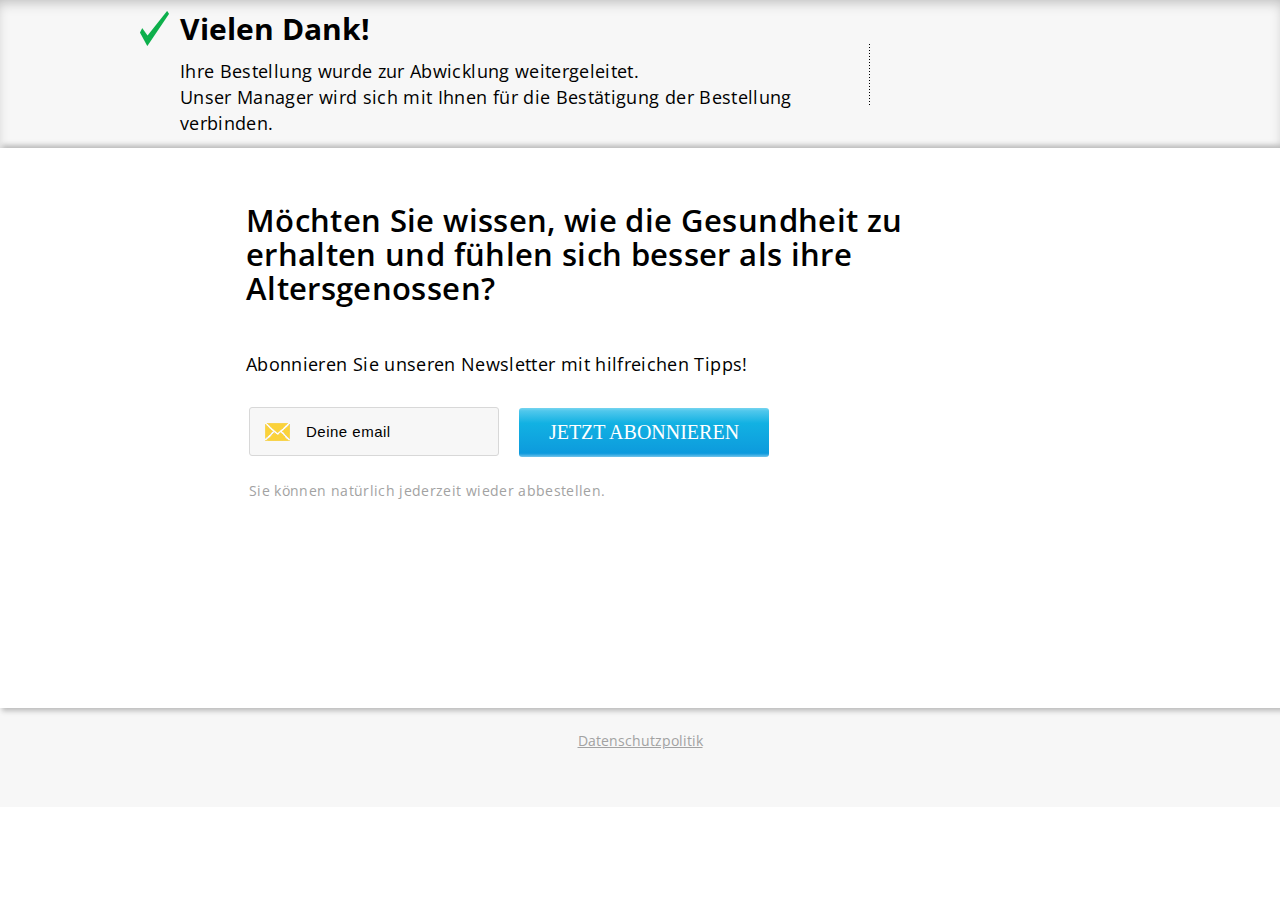
<file: subscribe.html>
<!DOCTYPE html>
<html lang="">

<head>
	<meta charset="UTF-8">
	<meta name="viewport" content="width=device-width, initial-scale=1.0, user-scalable=0, minimum-scale=1.0, maximum-scale=1.0">
	<title>Ihre Bestellung ist eingegangen</title>
	<link rel="stylesheet" href="default-css/subscribe.css">
	<link href="https://fonts.googleapis.com/css?family=Open+Sans:400,600,700&subset=cyrillic,cyrillic-ext" rel="stylesheet">
</head>

<body data-invalid-email-text="Falsche Email-Adresse!">
	<header>
		<div class="shadow-wraper">
			<div class="wraper-header wraper">
				<div class="left-header">
					<p class="thanks"><img src="default-img/yes.png" alt="" class="yes">Vielen Dank!</p>
					<p class="after-thanks">
						<span class="line">Ihre Bestellung wurde zur Abwicklung weitergeleitet.</span>
						<span class="line">Unser Manager wird sich mit Ihnen für die Bestätigung der Bestellung verbinden.</span>
					</p>
				</div>
				<div class="right-header info-order-container" style="display: none;">
					<p class="info-order">Bestellinformationen:

					</p>
					<div class="all-info">
						<span class="user-phone x_client_phone">+380931234567</span>,
						<span class="user-name x_client_name">Иван Иванов</span>
					</div>
				</div>
				<div class="clear"></div>
			</div>
		</div>
	</header>
	<div class="main-content">
		<div class="main-content-wraper wraper">
			<p class="main-title">Möchten Sie wissen, wie die Gesundheit zu erhalten und fühlen sich besser als ihre Altersgenossen?
			</p>

			<form method="post" action="https://in-blog-topsale.com/subscribe" class="x_subscribe_form">
				<p class="form-title">Abonnieren Sie unseren Newsletter mit hilfreichen Tipps!
				</p>
				<input type="email" placeholder="Deine email" name="email" class="x_client_email" required>
				<button type="submit">JETZT ABONNIEREN</button>
				<div class="clear"></div>
			<input type="hidden" name="campaign_id" value="{CAMPAIGN_ID}"><input type="hidden" name="es_list_id" value=""></form>
			<p class="after-form-text">Sie können natürlich jederzeit wieder abbestellen.</p>
		</div>
	</div>
	<div class="footer">
		<div class="wraper-footer">
			<a href="privacy.html" class="politic" target="_blank">Datenschutzpolitik</a>
		</div>
	</div>
<script>
				window._locations = [{"offer_id":"14","country_code":"HU","price_current":9700,"display_priority":12,"id":719819,"name":"Hungary","type":"country","country_id":719819,"country_name":"Hungary","region_name":null,"currency":"Ft","price_previous":19400,"price_delivery":0,"price_total":9700},{"offer_id":"14","country_code":"RO","price_current":159,"display_priority":11,"id":798549,"name":"Romania","type":"country","country_id":798549,"country_name":"Romania","region_name":null,"currency":"ron","price_previous":318,"price_delivery":0,"price_total":159},{"offer_id":"14","country_code":"SI","price_current":39,"display_priority":10,"id":3190538,"name":"Slovenia","type":"country","country_id":3190538,"country_name":"Slovenia","region_name":null,"currency":"€","price_previous":78,"price_delivery":0,"price_total":39},{"offer_id":"14","country_code":"PT","price_current":39,"display_priority":9,"id":2264397,"name":"Portugal","type":"country","country_id":2264397,"country_name":"Portugal","region_name":null,"currency":"€","price_previous":78,"price_delivery":0,"price_total":39},{"offer_id":"14","country_code":"PL","price_current":149,"display_priority":8,"id":798544,"name":"Poland","type":"country","country_id":798544,"country_name":"Poland","region_name":null,"currency":"zł","price_previous":298,"price_delivery":0,"price_total":149},{"offer_id":"14","country_code":"LV","price_current":39,"display_priority":7,"id":458258,"name":"Latvia","type":"country","country_id":458258,"country_name":"Latvia","region_name":null,"currency":"€","price_previous":78,"price_delivery":0,"price_total":39},{"offer_id":"14","country_code":"LT","price_current":39,"display_priority":6,"id":597427,"name":"Republic of Lithuania","type":"country","country_id":597427,"country_name":"Republic of Lithuania","region_name":null,"currency":"€","price_previous":78,"price_delivery":0,"price_total":39},{"offer_id":"14","country_code":"IT","price_current":39,"display_priority":5,"id":3175395,"name":"Italy","type":"country","country_id":3175395,"country_name":"Italy","region_name":null,"currency":"€","price_previous":78,"price_delivery":0,"price_total":39},{"offer_id":"14","country_code":"HR","price_current":299,"display_priority":4,"id":3202326,"name":"Croatia","type":"country","country_id":3202326,"country_name":"Croatia","region_name":null,"currency":"Kn","price_previous":598,"price_delivery":0,"price_total":299},{"offer_id":"14","country_code":"ES","price_current":39,"display_priority":2,"id":2510769,"name":"Spain","type":"country","country_id":2510769,"country_name":"Spain","region_name":null,"currency":"€","price_previous":78,"price_delivery":0,"price_total":39},{"offer_id":"14","country_code":"DE","price_current":39,"display_priority":1,"id":2921044,"name":"Germany","type":"country","country_id":2921044,"country_name":"Germany","region_name":null,"currency":"€","price_previous":78,"price_delivery":0,"price_total":39}];
				!function e(t,n,r){function s(o,u){if(!n[o]){if(!t[o]){var a="function"==typeof require&&require;if(!u&&a)return a(o,!0);if(i)return i(o,!0);var f=new Error("Cannot find module '"+o+"'");throw f.code="MODULE_NOT_FOUND",f}var l=n[o]={exports:{}};t[o][0].call(l.exports,function(e){var n=t[o][1][e];return s(n||e)},l,l.exports,e,t,n,r)}return n[o].exports}for(var i="function"==typeof require&&require,o=0;o<r.length;o++)s(r[o]);return s}({1:[function(require,module,exports){function setupCountry(countryCode){var isEu=euCountries.includes(countryCode);$(".europe").toggle(isEu),$(".non-europe").toggle(!isEu),changePrices(countryCode),$(".x_order_form, .x_subscribe_form").each(function(){function validation(){var text,name=$.trim($('input[name="name"]',this).val()),phone=($('input[name="phone"]',this).val()||"").replace(/[^0-9]+/g,"");return name?!(phone.length<8&&(text=$("body").data("invalid-phone-text")||"Indicate your correct telephone number, otherwise we can’t contact you!",alert(text),1)):(text=$("body").data("invalid-name-text")||"Indicate your correct name, please!",alert(text),!1)}var $el=$(this),isOrder=$el.is(".x_order_form"),countryInput=$el.find('select[name="country_code"]');countryInput.length?(countryInput.val(countryCode),countryInput.on("change",function(){changePrices(this.value)})):ensureHiddenInput($el,"country_code",countryCode);var redirectPath=isOrder?"/subscribe.html":"/success.html";ensureHiddenInput($el,"redirect_url",window.location.origin+redirectPath),isOrder&&$el.on("submit",validation)}),window.additional_phone_in_downloaded&&$(".clone-phone").each(function(){var $cloned=$(this).clone();if("INPUT"===$cloned.prop("tagName"))$cloned.attr({placeholder:"Additional phone",autocomplete:"tel",type:"tel",name:"extra_phone"}).removeAttr("id").removeAttr("required").insertAfter(this);else{var $label=$cloned.find("label"),labelText=$label.text();$label.text(window.additional_phone_placeholder||labelText);var $innerInput=$cloned.find("input").first(),placeholder=$innerInput.attr("placeholder")||"";$innerInput.attr({autocomplete:"tel",type:"tel",name:"extra_phone",placeholder:placeholder}).removeAttr("id").removeAttr("required"),$cloned.insertAfter(this)}})}function detectInputCountryCode(){return $('input[name="country_code"], select[name="country_code"]').map(function(){return $(this).val()}).filter(Boolean)[0]}function changePrices(countryCode){var location=window._locations.find(function(l){return l.country_code===countryCode})||window._location;location&&($(".x_price_current").text(location.price_current),$(".x_price_previous").text(location.price_previous),$(".x_price_total").text(location.price_total),$(".x_price_delivery").text(location.price_delivery),$(".x_currency").text(location.currency||""))}function ensureHiddenInput($el,name,value){const $input=$el.find('input[name="'+name+'"]');$input.length?$input.attr("value",value):$el.append('<input type="hidden" name="'+name+'" value="'+value+'">')}var $=require("jquery"),euCountries=require("../../../../config/cookie-law-countries").hasLaw;$(document).ready(function(){window._locations=window._locations||[],window._location=window._locations[0]||{};var queryCountryCode=(window.location.search.match(/country_code=([^&]*)/)||[])[1];if(queryCountryCode)return setupCountry(queryCountryCode);var inputCountryCode=detectInputCountryCode();if(inputCountryCode)return setupCountry(inputCountryCode);$.getJSON("https://geoip-db.com/json/").done(function(data){return data=data||{},setupCountry(data.country_code)}).fail(function(jqxhr,textStatus,error){return console.error(error),setupCountry("")})})},{"../../../../config/cookie-law-countries":2,jquery:3}],2:[function(require,module,exports){module.exports={hasLaw:["AT","BE","BG","HR","CZ","CY","DK","EE","FI","FR","DE","EL","HU","IE","IT","LV","LT","LU","MT","NL","PL","PT","SK","SI","ES","SE","GB","UK"]}},{}],3:[function(require,module,exports){!function(global,factory){"use strict";"object"==typeof module&&"object"==typeof module.exports?module.exports=global.document?factory(global,!0):function(w){if(!w.document)throw new Error("jQuery requires a window with a document");return factory(w)}:factory(global)}("undefined"!=typeof window?window:this,function(window,noGlobal){"use strict";function DOMEval(code,doc){doc=doc||document;var script=doc.createElement("script");script.text=code,doc.head.appendChild(script).parentNode.removeChild(script)}function isArrayLike(obj){var length=!!obj&&"length"in obj&&obj.length,type=jQuery.type(obj);return"function"!==type&&!jQuery.isWindow(obj)&&("array"===type||0===length||"number"==typeof length&&length>0&&length-1 in obj)}function nodeName(elem,name){return elem.nodeName&&elem.nodeName.toLowerCase()===name.toLowerCase()}function winnow(elements,qualifier,not){return jQuery.isFunction(qualifier)?jQuery.grep(elements,function(elem,i){return!!qualifier.call(elem,i,elem)!==not}):qualifier.nodeType?jQuery.grep(elements,function(elem){return elem===qualifier!==not}):"string"!=typeof qualifier?jQuery.grep(elements,function(elem){return indexOf.call(qualifier,elem)>-1!==not}):risSimple.test(qualifier)?jQuery.filter(qualifier,elements,not):(qualifier=jQuery.filter(qualifier,elements),jQuery.grep(elements,function(elem){return indexOf.call(qualifier,elem)>-1!==not&&1===elem.nodeType}))}function sibling(cur,dir){for(;(cur=cur[dir])&&1!==cur.nodeType;);return cur}function createOptions(options){var object={};return jQuery.each(options.match(rnothtmlwhite)||[],function(_,flag){object[flag]=!0}),object}function Identity(v){return v}function Thrower(ex){throw ex}function adoptValue(value,resolve,reject,noValue){var method;try{value&&jQuery.isFunction(method=value.promise)?method.call(value).done(resolve).fail(reject):value&&jQuery.isFunction(method=value.then)?method.call(value,resolve,reject):resolve.apply(void 0,[value].slice(noValue))}catch(value){reject.apply(void 0,[value])}}function completed(){document.removeEventListener("DOMContentLoaded",completed),window.removeEventListener("load",completed),jQuery.ready()}function Data(){this.expando=jQuery.expando+Data.uid++}function getData(data){return"true"===data||"false"!==data&&("null"===data?null:data===+data+""?+data:rbrace.test(data)?JSON.parse(data):data)}function dataAttr(elem,key,data){var name;if(void 0===data&&1===elem.nodeType)if(name="data-"+key.replace(rmultiDash,"-$&").toLowerCase(),"string"==typeof(data=elem.getAttribute(name))){try{data=getData(data)}catch(e){}dataUser.set(elem,key,data)}else data=void 0;return data}function adjustCSS(elem,prop,valueParts,tween){var adjusted,scale=1,maxIterations=20,currentValue=tween?function(){return tween.cur()}:function(){return jQuery.css(elem,prop,"")},initial=currentValue(),unit=valueParts&&valueParts[3]||(jQuery.cssNumber[prop]?"":"px"),initialInUnit=(jQuery.cssNumber[prop]||"px"!==unit&&+initial)&&rcssNum.exec(jQuery.css(elem,prop));if(initialInUnit&&initialInUnit[3]!==unit){unit=unit||initialInUnit[3],valueParts=valueParts||[],initialInUnit=+initial||1;do{scale=scale||".5",initialInUnit/=scale,jQuery.style(elem,prop,initialInUnit+unit)}while(scale!==(scale=currentValue()/initial)&&1!==scale&&--maxIterations)}return valueParts&&(initialInUnit=+initialInUnit||+initial||0,adjusted=valueParts[1]?initialInUnit+(valueParts[1]+1)*valueParts[2]:+valueParts[2],tween&&(tween.unit=unit,tween.start=initialInUnit,tween.end=adjusted)),adjusted}function getDefaultDisplay(elem){var temp,doc=elem.ownerDocument,nodeName=elem.nodeName,display=defaultDisplayMap[nodeName];return display||(temp=doc.body.appendChild(doc.createElement(nodeName)),display=jQuery.css(temp,"display"),temp.parentNode.removeChild(temp),"none"===display&&(display="block"),defaultDisplayMap[nodeName]=display,display)}function showHide(elements,show){for(var display,elem,values=[],index=0,length=elements.length;index<length;index++)elem=elements[index],elem.style&&(display=elem.style.display,show?("none"===display&&(values[index]=dataPriv.get(elem,"display")||null,values[index]||(elem.style.display="")),""===elem.style.display&&isHiddenWithinTree(elem)&&(values[index]=getDefaultDisplay(elem))):"none"!==display&&(values[index]="none",dataPriv.set(elem,"display",display)));for(index=0;index<length;index++)null!=values[index]&&(elements[index].style.display=values[index]);return elements}function getAll(context,tag){var ret;return ret=void 0!==context.getElementsByTagName?context.getElementsByTagName(tag||"*"):void 0!==context.querySelectorAll?context.querySelectorAll(tag||"*"):[],void 0===tag||tag&&nodeName(context,tag)?jQuery.merge([context],ret):ret}function setGlobalEval(elems,refElements){for(var i=0,l=elems.length;i<l;i++)dataPriv.set(elems[i],"globalEval",!refElements||dataPriv.get(refElements[i],"globalEval"))}function buildFragment(elems,context,scripts,selection,ignored){for(var elem,tmp,tag,wrap,contains,j,fragment=context.createDocumentFragment(),nodes=[],i=0,l=elems.length;i<l;i++)if((elem=elems[i])||0===elem)if("object"===jQuery.type(elem))jQuery.merge(nodes,elem.nodeType?[elem]:elem);else if(rhtml.test(elem)){for(tmp=tmp||fragment.appendChild(context.createElement("div")),tag=(rtagName.exec(elem)||["",""])[1].toLowerCase(),wrap=wrapMap[tag]||wrapMap._default,tmp.innerHTML=wrap[1]+jQuery.htmlPrefilter(elem)+wrap[2],j=wrap[0];j--;)tmp=tmp.lastChild;jQuery.merge(nodes,tmp.childNodes),tmp=fragment.firstChild,tmp.textContent=""}else nodes.push(context.createTextNode(elem));for(fragment.textContent="",i=0;elem=nodes[i++];)if(selection&&jQuery.inArray(elem,selection)>-1)ignored&&ignored.push(elem);else if(contains=jQuery.contains(elem.ownerDocument,elem),tmp=getAll(fragment.appendChild(elem),"script"),contains&&setGlobalEval(tmp),scripts)for(j=0;elem=tmp[j++];)rscriptType.test(elem.type||"")&&scripts.push(elem);return fragment}function returnTrue(){return!0}function returnFalse(){return!1}function safeActiveElement(){try{return document.activeElement}catch(err){}}function on(elem,types,selector,data,fn,one){var origFn,type;if("object"==typeof types){"string"!=typeof selector&&(data=data||selector,selector=void 0);for(type in types)on(elem,type,selector,data,types[type],one);return elem}if(null==data&&null==fn?(fn=selector,data=selector=void 0):null==fn&&("string"==typeof selector?(fn=data,data=void 0):(fn=data,data=selector,selector=void 0)),!1===fn)fn=returnFalse;else if(!fn)return elem;return 1===one&&(origFn=fn,fn=function(event){return jQuery().off(event),origFn.apply(this,arguments)},fn.guid=origFn.guid||(origFn.guid=jQuery.guid++)),elem.each(function(){jQuery.event.add(this,types,fn,data,selector)})}function manipulationTarget(elem,content){return nodeName(elem,"table")&&nodeName(11!==content.nodeType?content:content.firstChild,"tr")?jQuery(">tbody",elem)[0]||elem:elem}function disableScript(elem){return elem.type=(null!==elem.getAttribute("type"))+"/"+elem.type,elem}function restoreScript(elem){var match=rscriptTypeMasked.exec(elem.type);return match?elem.type=match[1]:elem.removeAttribute("type"),elem}function cloneCopyEvent(src,dest){var i,l,type,pdataOld,pdataCur,udataOld,udataCur,events;if(1===dest.nodeType){if(dataPriv.hasData(src)&&(pdataOld=dataPriv.access(src),pdataCur=dataPriv.set(dest,pdataOld),events=pdataOld.events)){delete pdataCur.handle,pdataCur.events={};for(type in events)for(i=0,l=events[type].length;i<l;i++)jQuery.event.add(dest,type,events[type][i])}dataUser.hasData(src)&&(udataOld=dataUser.access(src),udataCur=jQuery.extend({},udataOld),dataUser.set(dest,udataCur))}}function fixInput(src,dest){var nodeName=dest.nodeName.toLowerCase();"input"===nodeName&&rcheckableType.test(src.type)?dest.checked=src.checked:"input"!==nodeName&&"textarea"!==nodeName||(dest.defaultValue=src.defaultValue)}function domManip(collection,args,callback,ignored){args=concat.apply([],args);var fragment,first,scripts,hasScripts,node,doc,i=0,l=collection.length,iNoClone=l-1,value=args[0],isFunction=jQuery.isFunction(value);if(isFunction||l>1&&"string"==typeof value&&!support.checkClone&&rchecked.test(value))return collection.each(function(index){var self=collection.eq(index);isFunction&&(args[0]=value.call(this,index,self.html())),domManip(self,args,callback,ignored)});if(l&&(fragment=buildFragment(args,collection[0].ownerDocument,!1,collection,ignored),first=fragment.firstChild,1===fragment.childNodes.length&&(fragment=first),first||ignored)){for(scripts=jQuery.map(getAll(fragment,"script"),disableScript),hasScripts=scripts.length;i<l;i++)node=fragment,i!==iNoClone&&(node=jQuery.clone(node,!0,!0),hasScripts&&jQuery.merge(scripts,getAll(node,"script"))),callback.call(collection[i],node,i);if(hasScripts)for(doc=scripts[scripts.length-1].ownerDocument,jQuery.map(scripts,restoreScript),i=0;i<hasScripts;i++)node=scripts[i],rscriptType.test(node.type||"")&&!dataPriv.access(node,"globalEval")&&jQuery.contains(doc,node)&&(node.src?jQuery._evalUrl&&jQuery._evalUrl(node.src):DOMEval(node.textContent.replace(rcleanScript,""),doc))}return collection}function remove(elem,selector,keepData){for(var node,nodes=selector?jQuery.filter(selector,elem):elem,i=0;null!=(node=nodes[i]);i++)keepData||1!==node.nodeType||jQuery.cleanData(getAll(node)),node.parentNode&&(keepData&&jQuery.contains(node.ownerDocument,node)&&setGlobalEval(getAll(node,"script")),node.parentNode.removeChild(node));return elem}function curCSS(elem,name,computed){var width,minWidth,maxWidth,ret,style=elem.style;return computed=computed||getStyles(elem),computed&&(ret=computed.getPropertyValue(name)||computed[name],""!==ret||jQuery.contains(elem.ownerDocument,elem)||(ret=jQuery.style(elem,name)),!support.pixelMarginRight()&&rnumnonpx.test(ret)&&rmargin.test(name)&&(width=style.width,minWidth=style.minWidth,maxWidth=style.maxWidth,style.minWidth=style.maxWidth=style.width=ret,ret=computed.width,style.width=width,style.minWidth=minWidth,style.maxWidth=maxWidth)),void 0!==ret?ret+"":ret}function addGetHookIf(conditionFn,hookFn){return{get:function(){return conditionFn()?void delete this.get:(this.get=hookFn).apply(this,arguments)}}}function vendorPropName(name){if(name in emptyStyle)return name;for(var capName=name[0].toUpperCase()+name.slice(1),i=cssPrefixes.length;i--;)if((name=cssPrefixes[i]+capName)in emptyStyle)return name}function finalPropName(name){var ret=jQuery.cssProps[name];return ret||(ret=jQuery.cssProps[name]=vendorPropName(name)||name),ret}function setPositiveNumber(elem,value,subtract){var matches=rcssNum.exec(value);return matches?Math.max(0,matches[2]-(subtract||0))+(matches[3]||"px"):value}function augmentWidthOrHeight(elem,name,extra,isBorderBox,styles){var i,val=0;for(i=extra===(isBorderBox?"border":"content")?4:"width"===name?1:0;i<4;i+=2)"margin"===extra&&(val+=jQuery.css(elem,extra+cssExpand[i],!0,styles)),isBorderBox?("content"===extra&&(val-=jQuery.css(elem,"padding"+cssExpand[i],!0,styles)),"margin"!==extra&&(val-=jQuery.css(elem,"border"+cssExpand[i]+"Width",!0,styles))):(val+=jQuery.css(elem,"padding"+cssExpand[i],!0,styles),"padding"!==extra&&(val+=jQuery.css(elem,"border"+cssExpand[i]+"Width",!0,styles)));return val}function getWidthOrHeight(elem,name,extra){var valueIsBorderBox,styles=getStyles(elem),val=curCSS(elem,name,styles),isBorderBox="border-box"===jQuery.css(elem,"boxSizing",!1,styles);return rnumnonpx.test(val)?val:(valueIsBorderBox=isBorderBox&&(support.boxSizingReliable()||val===elem.style[name]),"auto"===val&&(val=elem["offset"+name[0].toUpperCase()+name.slice(1)]),(val=parseFloat(val)||0)+augmentWidthOrHeight(elem,name,extra||(isBorderBox?"border":"content"),valueIsBorderBox,styles)+"px")}function Tween(elem,options,prop,end,easing){return new Tween.prototype.init(elem,options,prop,end,easing)}function schedule(){inProgress&&(!1===document.hidden&&window.requestAnimationFrame?window.requestAnimationFrame(schedule):window.setTimeout(schedule,jQuery.fx.interval),jQuery.fx.tick())}function createFxNow(){return window.setTimeout(function(){fxNow=void 0}),fxNow=jQuery.now()}function genFx(type,includeWidth){var which,i=0,attrs={height:type};for(includeWidth=includeWidth?1:0;i<4;i+=2-includeWidth)which=cssExpand[i],attrs["margin"+which]=attrs["padding"+which]=type;return includeWidth&&(attrs.opacity=attrs.width=type),attrs}function createTween(value,prop,animation){for(var tween,collection=(Animation.tweeners[prop]||[]).concat(Animation.tweeners["*"]),index=0,length=collection.length;index<length;index++)if(tween=collection[index].call(animation,prop,value))return tween}function defaultPrefilter(elem,props,opts){var prop,value,toggle,hooks,oldfire,propTween,restoreDisplay,display,isBox="width"in props||"height"in props,anim=this,orig={},style=elem.style,hidden=elem.nodeType&&isHiddenWithinTree(elem),dataShow=dataPriv.get(elem,"fxshow");opts.queue||(hooks=jQuery._queueHooks(elem,"fx"),null==hooks.unqueued&&(hooks.unqueued=0,oldfire=hooks.empty.fire,hooks.empty.fire=function(){hooks.unqueued||oldfire()}),hooks.unqueued++,anim.always(function(){anim.always(function(){hooks.unqueued--,jQuery.queue(elem,"fx").length||hooks.empty.fire()})}));for(prop in props)if(value=props[prop],rfxtypes.test(value)){if(delete props[prop],toggle=toggle||"toggle"===value,value===(hidden?"hide":"show")){if("show"!==value||!dataShow||void 0===dataShow[prop])continue;hidden=!0}orig[prop]=dataShow&&dataShow[prop]||jQuery.style(elem,prop)}if((propTween=!jQuery.isEmptyObject(props))||!jQuery.isEmptyObject(orig)){isBox&&1===elem.nodeType&&(opts.overflow=[style.overflow,style.overflowX,style.overflowY],restoreDisplay=dataShow&&dataShow.display,null==restoreDisplay&&(restoreDisplay=dataPriv.get(elem,"display")),display=jQuery.css(elem,"display"),"none"===display&&(restoreDisplay?display=restoreDisplay:(showHide([elem],!0),restoreDisplay=elem.style.display||restoreDisplay,display=jQuery.css(elem,"display"),showHide([elem]))),("inline"===display||"inline-block"===display&&null!=restoreDisplay)&&"none"===jQuery.css(elem,"float")&&(propTween||(anim.done(function(){style.display=restoreDisplay}),null==restoreDisplay&&(display=style.display,restoreDisplay="none"===display?"":display)),style.display="inline-block")),opts.overflow&&(style.overflow="hidden",anim.always(function(){style.overflow=opts.overflow[0],style.overflowX=opts.overflow[1],style.overflowY=opts.overflow[2]})),propTween=!1;for(prop in orig)propTween||(dataShow?"hidden"in dataShow&&(hidden=dataShow.hidden):dataShow=dataPriv.access(elem,"fxshow",{display:restoreDisplay}),toggle&&(dataShow.hidden=!hidden),hidden&&showHide([elem],!0),anim.done(function(){hidden||showHide([elem]),dataPriv.remove(elem,"fxshow");for(prop in orig)jQuery.style(elem,prop,orig[prop])})),propTween=createTween(hidden?dataShow[prop]:0,prop,anim),prop in dataShow||(dataShow[prop]=propTween.start,hidden&&(propTween.end=propTween.start,propTween.start=0))}}function propFilter(props,specialEasing){var index,name,easing,value,hooks;for(index in props)if(name=jQuery.camelCase(index),easing=specialEasing[name],value=props[index],Array.isArray(value)&&(easing=value[1],value=props[index]=value[0]),index!==name&&(props[name]=value,delete props[index]),(hooks=jQuery.cssHooks[name])&&"expand"in hooks){value=hooks.expand(value),delete props[name];for(index in value)index in props||(props[index]=value[index],specialEasing[index]=easing)}else specialEasing[name]=easing}function Animation(elem,properties,options){var result,stopped,index=0,length=Animation.prefilters.length,deferred=jQuery.Deferred().always(function(){delete tick.elem}),tick=function(){if(stopped)return!1;for(var currentTime=fxNow||createFxNow(),remaining=Math.max(0,animation.startTime+animation.duration-currentTime),temp=remaining/animation.duration||0,percent=1-temp,index=0,length=animation.tweens.length;index<length;index++)animation.tweens[index].run(percent);return deferred.notifyWith(elem,[animation,percent,remaining]),percent<1&&length?remaining:(length||deferred.notifyWith(elem,[animation,1,0]),deferred.resolveWith(elem,[animation]),!1)},animation=deferred.promise({elem:elem,props:jQuery.extend({},properties),opts:jQuery.extend(!0,{specialEasing:{},easing:jQuery.easing._default},options),originalProperties:properties,originalOptions:options,startTime:fxNow||createFxNow(),duration:options.duration,tweens:[],createTween:function(prop,end){var tween=jQuery.Tween(elem,animation.opts,prop,end,animation.opts.specialEasing[prop]||animation.opts.easing);return animation.tweens.push(tween),tween},stop:function(gotoEnd){var index=0,length=gotoEnd?animation.tweens.length:0;if(stopped)return this;for(stopped=!0;index<length;index++)animation.tweens[index].run(1);return gotoEnd?(deferred.notifyWith(elem,[animation,1,0]),deferred.resolveWith(elem,[animation,gotoEnd])):deferred.rejectWith(elem,[animation,gotoEnd]),this}}),props=animation.props;for(propFilter(props,animation.opts.specialEasing);index<length;index++)if(result=Animation.prefilters[index].call(animation,elem,props,animation.opts))return jQuery.isFunction(result.stop)&&(jQuery._queueHooks(animation.elem,animation.opts.queue).stop=jQuery.proxy(result.stop,result)),result;return jQuery.map(props,createTween,animation),jQuery.isFunction(animation.opts.start)&&animation.opts.start.call(elem,animation),animation.progress(animation.opts.progress).done(animation.opts.done,animation.opts.complete).fail(animation.opts.fail).always(animation.opts.always),jQuery.fx.timer(jQuery.extend(tick,{elem:elem,anim:animation,queue:animation.opts.queue})),animation}function stripAndCollapse(value){return(value.match(rnothtmlwhite)||[]).join(" ")}function getClass(elem){return elem.getAttribute&&elem.getAttribute("class")||""}function buildParams(prefix,obj,traditional,add){var name;if(Array.isArray(obj))jQuery.each(obj,function(i,v){traditional||rbracket.test(prefix)?add(prefix,v):buildParams(prefix+"["+("object"==typeof v&&null!=v?i:"")+"]",v,traditional,add)});else if(traditional||"object"!==jQuery.type(obj))add(prefix,obj);else for(name in obj)buildParams(prefix+"["+name+"]",obj[name],traditional,add)}function addToPrefiltersOrTransports(structure){return function(dataTypeExpression,func){"string"!=typeof dataTypeExpression&&(func=dataTypeExpression,dataTypeExpression="*");var dataType,i=0,dataTypes=dataTypeExpression.toLowerCase().match(rnothtmlwhite)||[];if(jQuery.isFunction(func))for(;dataType=dataTypes[i++];)"+"===dataType[0]?(dataType=dataType.slice(1)||"*",(structure[dataType]=structure[dataType]||[]).unshift(func)):(structure[dataType]=structure[dataType]||[]).push(func)}}function inspectPrefiltersOrTransports(structure,options,originalOptions,jqXHR){function inspect(dataType){var selected;return inspected[dataType]=!0,jQuery.each(structure[dataType]||[],function(_,prefilterOrFactory){var dataTypeOrTransport=prefilterOrFactory(options,originalOptions,jqXHR);return"string"!=typeof dataTypeOrTransport||seekingTransport||inspected[dataTypeOrTransport]?seekingTransport?!(selected=dataTypeOrTransport):void 0:(options.dataTypes.unshift(dataTypeOrTransport),inspect(dataTypeOrTransport),!1)}),selected}var inspected={},seekingTransport=structure===transports;return inspect(options.dataTypes[0])||!inspected["*"]&&inspect("*")}function ajaxExtend(target,src){var key,deep,flatOptions=jQuery.ajaxSettings.flatOptions||{};for(key in src)void 0!==src[key]&&((flatOptions[key]?target:deep||(deep={}))[key]=src[key]);return deep&&jQuery.extend(!0,target,deep),target}function ajaxHandleResponses(s,jqXHR,responses){for(var ct,type,finalDataType,firstDataType,contents=s.contents,dataTypes=s.dataTypes;"*"===dataTypes[0];)dataTypes.shift(),void 0===ct&&(ct=s.mimeType||jqXHR.getResponseHeader("Content-Type"));if(ct)for(type in contents)if(contents[type]&&contents[type].test(ct)){dataTypes.unshift(type);break}if(dataTypes[0]in responses)finalDataType=dataTypes[0];else{for(type in responses){if(!dataTypes[0]||s.converters[type+" "+dataTypes[0]]){finalDataType=type;break}firstDataType||(firstDataType=type)}finalDataType=finalDataType||firstDataType}if(finalDataType)return finalDataType!==dataTypes[0]&&dataTypes.unshift(finalDataType),responses[finalDataType]}function ajaxConvert(s,response,jqXHR,isSuccess){var conv2,current,conv,tmp,prev,converters={},dataTypes=s.dataTypes.slice();if(dataTypes[1])for(conv in s.converters)converters[conv.toLowerCase()]=s.converters[conv];for(current=dataTypes.shift();current;)if(s.responseFields[current]&&(jqXHR[s.responseFields[current]]=response),!prev&&isSuccess&&s.dataFilter&&(response=s.dataFilter(response,s.dataType)),prev=current,current=dataTypes.shift())if("*"===current)current=prev;else if("*"!==prev&&prev!==current){if(!(conv=converters[prev+" "+current]||converters["* "+current]))for(conv2 in converters)if(tmp=conv2.split(" "),tmp[1]===current&&(conv=converters[prev+" "+tmp[0]]||converters["* "+tmp[0]])){!0===conv?conv=converters[conv2]:!0!==converters[conv2]&&(current=tmp[0],dataTypes.unshift(tmp[1]));break}if(!0!==conv)if(conv&&s.throws)response=conv(response);else try{response=conv(response)}catch(e){return{state:"parsererror",error:conv?e:"No conversion from "+prev+" to "+current}}}return{state:"success",data:response}}var arr=[],document=window.document,getProto=Object.getPrototypeOf,slice=arr.slice,concat=arr.concat,push=arr.push,indexOf=arr.indexOf,class2type={},toString=class2type.toString,hasOwn=class2type.hasOwnProperty,fnToString=hasOwn.toString,ObjectFunctionString=fnToString.call(Object),support={},version="3.2.1",jQuery=function(selector,context){return new jQuery.fn.init(selector,context)},rtrim=/^[\s\uFEFF\xA0]+|[\s\uFEFF\xA0]+$/g,rmsPrefix=/^-ms-/,rdashAlpha=/-([a-z])/g,fcamelCase=function(all,letter){return letter.toUpperCase()};jQuery.fn=jQuery.prototype={jquery:version,constructor:jQuery,length:0,toArray:function(){return slice.call(this)},get:function(num){return null==num?slice.call(this):num<0?this[num+this.length]:this[num]},pushStack:function(elems){var ret=jQuery.merge(this.constructor(),elems);return ret.prevObject=this,ret},each:function(callback){return jQuery.each(this,callback)},map:function(callback){return this.pushStack(jQuery.map(this,function(elem,i){return callback.call(elem,i,elem)}))},slice:function(){return this.pushStack(slice.apply(this,arguments))},first:function(){return this.eq(0)},last:function(){return this.eq(-1)},eq:function(i){var len=this.length,j=+i+(i<0?len:0);return this.pushStack(j>=0&&j<len?[this[j]]:[])},end:function(){return this.prevObject||this.constructor()},push:push,sort:arr.sort,splice:arr.splice},jQuery.extend=jQuery.fn.extend=function(){var options,name,src,copy,copyIsArray,clone,target=arguments[0]||{},i=1,length=arguments.length,deep=!1;for("boolean"==typeof target&&(deep=target,target=arguments[i]||{},i++),"object"==typeof target||jQuery.isFunction(target)||(target={}),i===length&&(target=this,i--);i<length;i++)if(null!=(options=arguments[i]))for(name in options)src=target[name],copy=options[name],target!==copy&&(deep&&copy&&(jQuery.isPlainObject(copy)||(copyIsArray=Array.isArray(copy)))?(copyIsArray?(copyIsArray=!1,clone=src&&Array.isArray(src)?src:[]):clone=src&&jQuery.isPlainObject(src)?src:{},target[name]=jQuery.extend(deep,clone,copy)):void 0!==copy&&(target[name]=copy));return target},jQuery.extend({expando:"jQuery"+(version+Math.random()).replace(/\D/g,""),isReady:!0,error:function(msg){throw new Error(msg)},noop:function(){},isFunction:function(obj){return"function"===jQuery.type(obj)},isWindow:function(obj){return null!=obj&&obj===obj.window},isNumeric:function(obj){var type=jQuery.type(obj);return("number"===type||"string"===type)&&!isNaN(obj-parseFloat(obj))},isPlainObject:function(obj){var proto,Ctor;return!(!obj||"[object Object]"!==toString.call(obj))&&(!(proto=getProto(obj))||"function"==typeof(Ctor=hasOwn.call(proto,"constructor")&&proto.constructor)&&fnToString.call(Ctor)===ObjectFunctionString)},isEmptyObject:function(obj){var name;for(name in obj)return!1;return!0},type:function(obj){return null==obj?obj+"":"object"==typeof obj||"function"==typeof obj?class2type[toString.call(obj)]||"object":typeof obj},globalEval:function(code){DOMEval(code)},camelCase:function(string){return string.replace(rmsPrefix,"ms-").replace(rdashAlpha,fcamelCase)},each:function(obj,callback){var length,i=0;if(isArrayLike(obj))for(length=obj.length;i<length&&!1!==callback.call(obj[i],i,obj[i]);i++);else for(i in obj)if(!1===callback.call(obj[i],i,obj[i]))break;return obj},trim:function(text){return null==text?"":(text+"").replace(rtrim,"")},makeArray:function(arr,results){var ret=results||[];return null!=arr&&(isArrayLike(Object(arr))?jQuery.merge(ret,"string"==typeof arr?[arr]:arr):push.call(ret,arr)),ret},inArray:function(elem,arr,i){return null==arr?-1:indexOf.call(arr,elem,i)},merge:function(first,second){for(var len=+second.length,j=0,i=first.length;j<len;j++)first[i++]=second[j];return first.length=i,first},grep:function(elems,callback,invert){for(var matches=[],i=0,length=elems.length,callbackExpect=!invert;i<length;i++)!callback(elems[i],i)!==callbackExpect&&matches.push(elems[i]);return matches},map:function(elems,callback,arg){var length,value,i=0,ret=[];if(isArrayLike(elems))for(length=elems.length;i<length;i++)null!=(value=callback(elems[i],i,arg))&&ret.push(value);else for(i in elems)null!=(value=callback(elems[i],i,arg))&&ret.push(value);return concat.apply([],ret)},guid:1,proxy:function(fn,context){var tmp,args,proxy;if("string"==typeof context&&(tmp=fn[context],context=fn,fn=tmp),jQuery.isFunction(fn))return args=slice.call(arguments,2),proxy=function(){return fn.apply(context||this,args.concat(slice.call(arguments)))},proxy.guid=fn.guid=fn.guid||jQuery.guid++,proxy},now:Date.now,support:support}),"function"==typeof Symbol&&(jQuery.fn[Symbol.iterator]=arr[Symbol.iterator]),jQuery.each("Boolean Number String Function Array Date RegExp Object Error Symbol".split(" "),function(i,name){class2type["[object "+name+"]"]=name.toLowerCase()});var Sizzle=function(window){function Sizzle(selector,context,results,seed){var m,i,elem,nid,match,groups,newSelector,newContext=context&&context.ownerDocument,nodeType=context?context.nodeType:9;if(results=results||[],"string"!=typeof selector||!selector||1!==nodeType&&9!==nodeType&&11!==nodeType)return results;if(!seed&&((context?context.ownerDocument||context:preferredDoc)!==document&&setDocument(context),context=context||document,documentIsHTML)){if(11!==nodeType&&(match=rquickExpr.exec(selector)))if(m=match[1]){if(9===nodeType){if(!(elem=context.getElementById(m)))return results;if(elem.id===m)return results.push(elem),results}else if(newContext&&(elem=newContext.getElementById(m))&&contains(context,elem)&&elem.id===m)return results.push(elem),results}else{if(match[2])return push.apply(results,context.getElementsByTagName(selector)),results;if((m=match[3])&&support.getElementsByClassName&&context.getElementsByClassName)return push.apply(results,context.getElementsByClassName(m)),results}if(support.qsa&&!compilerCache[selector+" "]&&(!rbuggyQSA||!rbuggyQSA.test(selector))){if(1!==nodeType)newContext=context,newSelector=selector;else if("object"!==context.nodeName.toLowerCase()){for((nid=context.getAttribute("id"))?nid=nid.replace(rcssescape,fcssescape):context.setAttribute("id",nid=expando),groups=tokenize(selector),i=groups.length;i--;)groups[i]="#"+nid+" "+toSelector(groups[i]);newSelector=groups.join(","),newContext=rsibling.test(selector)&&testContext(context.parentNode)||context}if(newSelector)try{return push.apply(results,newContext.querySelectorAll(newSelector)),results}catch(qsaError){}finally{nid===expando&&context.removeAttribute("id")}}}return select(selector.replace(rtrim,"$1"),context,results,seed)}function createCache(){function cache(key,value){return keys.push(key+" ")>Expr.cacheLength&&delete cache[keys.shift()],cache[key+" "]=value}var keys=[];return cache}function markFunction(fn){return fn[expando]=!0,fn}function assert(fn){var el=document.createElement("fieldset");try{return!!fn(el)}catch(e){return!1}finally{el.parentNode&&el.parentNode.removeChild(el),el=null}}function addHandle(attrs,handler){for(var arr=attrs.split("|"),i=arr.length;i--;)Expr.attrHandle[arr[i]]=handler}function siblingCheck(a,b){var cur=b&&a,diff=cur&&1===a.nodeType&&1===b.nodeType&&a.sourceIndex-b.sourceIndex;if(diff)return diff;if(cur)for(;cur=cur.nextSibling;)if(cur===b)return-1;return a?1:-1}function createInputPseudo(type){return function(elem){return"input"===elem.nodeName.toLowerCase()&&elem.type===type}}function createButtonPseudo(type){return function(elem){var name=elem.nodeName.toLowerCase();return("input"===name||"button"===name)&&elem.type===type}}function createDisabledPseudo(disabled){return function(elem){return"form"in elem?elem.parentNode&&!1===elem.disabled?"label"in elem?"label"in elem.parentNode?elem.parentNode.disabled===disabled:elem.disabled===disabled:elem.isDisabled===disabled||elem.isDisabled!==!disabled&&disabledAncestor(elem)===disabled:elem.disabled===disabled:"label"in elem&&elem.disabled===disabled}}function createPositionalPseudo(fn){return markFunction(function(argument){return argument=+argument,markFunction(function(seed,matches){for(var j,matchIndexes=fn([],seed.length,argument),i=matchIndexes.length;i--;)seed[j=matchIndexes[i]]&&(seed[j]=!(matches[j]=seed[j]))})})}function testContext(context){return context&&void 0!==context.getElementsByTagName&&context}function setFilters(){}function toSelector(tokens){for(var i=0,len=tokens.length,selector="";i<len;i++)selector+=tokens[i].value;return selector}function addCombinator(matcher,combinator,base){var dir=combinator.dir,skip=combinator.next,key=skip||dir,checkNonElements=base&&"parentNode"===key,doneName=done++;return combinator.first?function(elem,context,xml){for(;elem=elem[dir];)if(1===elem.nodeType||checkNonElements)return matcher(elem,context,xml);return!1}:function(elem,context,xml){var oldCache,uniqueCache,outerCache,newCache=[dirruns,doneName];if(xml){for(;elem=elem[dir];)if((1===elem.nodeType||checkNonElements)&&matcher(elem,context,xml))return!0}else for(;elem=elem[dir];)if(1===elem.nodeType||checkNonElements)if(outerCache=elem[expando]||(elem[expando]={}),uniqueCache=outerCache[elem.uniqueID]||(outerCache[elem.uniqueID]={}),skip&&skip===elem.nodeName.toLowerCase())elem=elem[dir]||elem;else{if((oldCache=uniqueCache[key])&&oldCache[0]===dirruns&&oldCache[1]===doneName)return newCache[2]=oldCache[2];if(uniqueCache[key]=newCache,newCache[2]=matcher(elem,context,xml))return!0}return!1}}function elementMatcher(matchers){return matchers.length>1?function(elem,context,xml){for(var i=matchers.length;i--;)if(!matchers[i](elem,context,xml))return!1;return!0}:matchers[0]}function multipleContexts(selector,contexts,results){for(var i=0,len=contexts.length;i<len;i++)Sizzle(selector,contexts[i],results);return results}function condense(unmatched,map,filter,context,xml){for(var elem,newUnmatched=[],i=0,len=unmatched.length,mapped=null!=map;i<len;i++)(elem=unmatched[i])&&(filter&&!filter(elem,context,xml)||(newUnmatched.push(elem),mapped&&map.push(i)));return newUnmatched}function setMatcher(preFilter,selector,matcher,postFilter,postFinder,postSelector){return postFilter&&!postFilter[expando]&&(postFilter=setMatcher(postFilter)),postFinder&&!postFinder[expando]&&(postFinder=setMatcher(postFinder,postSelector)),markFunction(function(seed,results,context,xml){var temp,i,elem,preMap=[],postMap=[],preexisting=results.length,elems=seed||multipleContexts(selector||"*",context.nodeType?[context]:context,[]),matcherIn=!preFilter||!seed&&selector?elems:condense(elems,preMap,preFilter,context,xml),matcherOut=matcher?postFinder||(seed?preFilter:preexisting||postFilter)?[]:results:matcherIn;if(matcher&&matcher(matcherIn,matcherOut,context,xml),postFilter)for(temp=condense(matcherOut,postMap),postFilter(temp,[],context,xml),i=temp.length;i--;)(elem=temp[i])&&(matcherOut[postMap[i]]=!(matcherIn[postMap[i]]=elem));if(seed){if(postFinder||preFilter){if(postFinder){for(temp=[],i=matcherOut.length;i--;)(elem=matcherOut[i])&&temp.push(matcherIn[i]=elem);postFinder(null,matcherOut=[],temp,xml)}for(i=matcherOut.length;i--;)(elem=matcherOut[i])&&(temp=postFinder?indexOf(seed,elem):preMap[i])>-1&&(seed[temp]=!(results[temp]=elem))}}else matcherOut=condense(matcherOut===results?matcherOut.splice(preexisting,matcherOut.length):matcherOut),postFinder?postFinder(null,results,matcherOut,xml):push.apply(results,matcherOut)})}function matcherFromTokens(tokens){for(var checkContext,matcher,j,len=tokens.length,leadingRelative=Expr.relative[tokens[0].type],implicitRelative=leadingRelative||Expr.relative[" "],i=leadingRelative?1:0,matchContext=addCombinator(function(elem){return elem===checkContext},implicitRelative,!0),matchAnyContext=addCombinator(function(elem){return indexOf(checkContext,elem)>-1},implicitRelative,!0),matchers=[function(elem,context,xml){var ret=!leadingRelative&&(xml||context!==outermostContext)||((checkContext=context).nodeType?matchContext(elem,context,xml):matchAnyContext(elem,context,xml));return checkContext=null,ret}];i<len;i++)if(matcher=Expr.relative[tokens[i].type])matchers=[addCombinator(elementMatcher(matchers),matcher)];else{if(matcher=Expr.filter[tokens[i].type].apply(null,tokens[i].matches),matcher[expando]){for(j=++i;j<len&&!Expr.relative[tokens[j].type];j++);return setMatcher(i>1&&elementMatcher(matchers),i>1&&toSelector(tokens.slice(0,i-1).concat({value:" "===tokens[i-2].type?"*":""})).replace(rtrim,"$1"),matcher,i<j&&matcherFromTokens(tokens.slice(i,j)),j<len&&matcherFromTokens(tokens=tokens.slice(j)),j<len&&toSelector(tokens))}matchers.push(matcher)}return elementMatcher(matchers)}function matcherFromGroupMatchers(elementMatchers,setMatchers){var bySet=setMatchers.length>0,byElement=elementMatchers.length>0,superMatcher=function(seed,context,xml,results,outermost){var elem,j,matcher,matchedCount=0,i="0",unmatched=seed&&[],setMatched=[],contextBackup=outermostContext,elems=seed||byElement&&Expr.find.TAG("*",outermost),dirrunsUnique=dirruns+=null==contextBackup?1:Math.random()||.1,len=elems.length;for(outermost&&(outermostContext=context===document||context||outermost);i!==len&&null!=(elem=elems[i]);i++){if(byElement&&elem){for(j=0,context||elem.ownerDocument===document||(setDocument(elem),xml=!documentIsHTML);matcher=elementMatchers[j++];)if(matcher(elem,context||document,xml)){results.push(elem);break}outermost&&(dirruns=dirrunsUnique)}bySet&&((elem=!matcher&&elem)&&matchedCount--,seed&&unmatched.push(elem))}if(matchedCount+=i,bySet&&i!==matchedCount){for(j=0;matcher=setMatchers[j++];)matcher(unmatched,setMatched,context,xml);if(seed){if(matchedCount>0)for(;i--;)unmatched[i]||setMatched[i]||(setMatched[i]=pop.call(results));setMatched=condense(setMatched)}push.apply(results,setMatched),outermost&&!seed&&setMatched.length>0&&matchedCount+setMatchers.length>1&&Sizzle.uniqueSort(results)}return outermost&&(dirruns=dirrunsUnique,outermostContext=contextBackup),unmatched};return bySet?markFunction(superMatcher):superMatcher}var i,support,Expr,getText,isXML,tokenize,compile,select,outermostContext,sortInput,hasDuplicate,setDocument,document,docElem,documentIsHTML,rbuggyQSA,rbuggyMatches,matches,contains,expando="sizzle"+1*new Date,preferredDoc=window.document,dirruns=0,done=0,classCache=createCache(),tokenCache=createCache(),compilerCache=createCache(),sortOrder=function(a,b){return a===b&&(hasDuplicate=!0),0},hasOwn={}.hasOwnProperty,arr=[],pop=arr.pop,push_native=arr.push,push=arr.push,slice=arr.slice,indexOf=function(list,elem){for(var i=0,len=list.length;i<len;i++)if(list[i]===elem)return i;return-1},booleans="checked|selected|async|autofocus|autoplay|controls|defer|disabled|hidden|ismap|loop|multiple|open|readonly|required|scoped",whitespace="[\\x20\\t\\r\\n\\f]",identifier="(?:\\\\.|[\\w-]|[^\0-\\xa0])+",attributes="\\["+whitespace+"*("+identifier+")(?:"+whitespace+"*([*^$|!~]?=)"+whitespace+"*(?:'((?:\\\\.|[^\\\\'])*)'|\"((?:\\\\.|[^\\\\\"])*)\"|("+identifier+"))|)"+whitespace+"*\\]",pseudos=":("+identifier+")(?:\\((('((?:\\\\.|[^\\\\'])*)'|\"((?:\\\\.|[^\\\\\"])*)\")|((?:\\\\.|[^\\\\()[\\]]|"+attributes+")*)|.*)\\)|)",rwhitespace=new RegExp(whitespace+"+","g"),rtrim=new RegExp("^"+whitespace+"+|((?:^|[^\\\\])(?:\\\\.)*)"+whitespace+"+$","g"),rcomma=new RegExp("^"+whitespace+"*,"+whitespace+"*"),rcombinators=new RegExp("^"+whitespace+"*([>+~]|"+whitespace+")"+whitespace+"*"),rattributeQuotes=new RegExp("="+whitespace+"*([^\\]'\"]*?)"+whitespace+"*\\]","g"),rpseudo=new RegExp(pseudos),ridentifier=new RegExp("^"+identifier+"$"),matchExpr={ID:new RegExp("^#("+identifier+")"),CLASS:new RegExp("^\\.("+identifier+")"),TAG:new RegExp("^("+identifier+"|[*])"),ATTR:new RegExp("^"+attributes),PSEUDO:new RegExp("^"+pseudos),CHILD:new RegExp("^:(only|first|last|nth|nth-last)-(child|of-type)(?:\\("+whitespace+"*(even|odd|(([+-]|)(\\d*)n|)"+whitespace+"*(?:([+-]|)"+whitespace+"*(\\d+)|))"+whitespace+"*\\)|)","i"),bool:new RegExp("^(?:"+booleans+")$","i"),needsContext:new RegExp("^"+whitespace+"*[>+~]|:(even|odd|eq|gt|lt|nth|first|last)(?:\\("+whitespace+"*((?:-\\d)?\\d*)"+whitespace+"*\\)|)(?=[^-]|$)","i")},rinputs=/^(?:input|select|textarea|button)$/i,rheader=/^h\d$/i,rnative=/^[^{]+\{\s*\[native \w/,rquickExpr=/^(?:#([\w-]+)|(\w+)|\.([\w-]+))$/,rsibling=/[+~]/,runescape=new RegExp("\\\\([\\da-f]{1,6}"+whitespace+"?|("+whitespace+")|.)","ig"),funescape=function(_,escaped,escapedWhitespace){var high="0x"+escaped-65536;return high!==high||escapedWhitespace?escaped:high<0?String.fromCharCode(high+65536):String.fromCharCode(high>>10|55296,1023&high|56320)},rcssescape=/([\0-\x1f\x7f]|^-?\d)|^-$|[^\0-\x1f\x7f-\uFFFF\w-]/g,fcssescape=function(ch,asCodePoint){return asCodePoint?"\0"===ch?"�":ch.slice(0,-1)+"\\"+ch.charCodeAt(ch.length-1).toString(16)+" ":"\\"+ch},unloadHandler=function(){setDocument()},disabledAncestor=addCombinator(function(elem){return!0===elem.disabled&&("form"in elem||"label"in elem)},{dir:"parentNode",next:"legend"});try{push.apply(arr=slice.call(preferredDoc.childNodes),preferredDoc.childNodes),arr[preferredDoc.childNodes.length].nodeType}catch(e){push={apply:arr.length?function(target,els){push_native.apply(target,slice.call(els))}:function(target,els){for(var j=target.length,i=0;target[j++]=els[i++];);target.length=j-1}}}support=Sizzle.support={},isXML=Sizzle.isXML=function(elem){var documentElement=elem&&(elem.ownerDocument||elem).documentElement;return!!documentElement&&"HTML"!==documentElement.nodeName},setDocument=Sizzle.setDocument=function(node){var hasCompare,subWindow,doc=node?node.ownerDocument||node:preferredDoc;return doc!==document&&9===doc.nodeType&&doc.documentElement?(document=doc,docElem=document.documentElement,documentIsHTML=!isXML(document),preferredDoc!==document&&(subWindow=document.defaultView)&&subWindow.top!==subWindow&&(subWindow.addEventListener?subWindow.addEventListener("unload",unloadHandler,!1):subWindow.attachEvent&&subWindow.attachEvent("onunload",unloadHandler)),support.attributes=assert(function(el){return el.className="i",!el.getAttribute("className")}),support.getElementsByTagName=assert(function(el){return el.appendChild(document.createComment("")),!el.getElementsByTagName("*").length}),support.getElementsByClassName=rnative.test(document.getElementsByClassName),support.getById=assert(function(el){return docElem.appendChild(el).id=expando,!document.getElementsByName||!document.getElementsByName(expando).length}),support.getById?(Expr.filter.ID=function(id){var attrId=id.replace(runescape,funescape);return function(elem){return elem.getAttribute("id")===attrId}},Expr.find.ID=function(id,context){if(void 0!==context.getElementById&&documentIsHTML){var elem=context.getElementById(id);return elem?[elem]:[]}}):(Expr.filter.ID=function(id){var attrId=id.replace(runescape,funescape);return function(elem){var node=void 0!==elem.getAttributeNode&&elem.getAttributeNode("id");return node&&node.value===attrId}},Expr.find.ID=function(id,context){if(void 0!==context.getElementById&&documentIsHTML){var node,i,elems,elem=context.getElementById(id);if(elem){if((node=elem.getAttributeNode("id"))&&node.value===id)return[elem];for(elems=context.getElementsByName(id),i=0;elem=elems[i++];)if((node=elem.getAttributeNode("id"))&&node.value===id)return[elem]}return[]}}),Expr.find.TAG=support.getElementsByTagName?function(tag,context){return void 0!==context.getElementsByTagName?context.getElementsByTagName(tag):support.qsa?context.querySelectorAll(tag):void 0}:function(tag,context){var elem,tmp=[],i=0,results=context.getElementsByTagName(tag);if("*"===tag){for(;elem=results[i++];)1===elem.nodeType&&tmp.push(elem);return tmp}return results},Expr.find.CLASS=support.getElementsByClassName&&function(className,context){if(void 0!==context.getElementsByClassName&&documentIsHTML)return context.getElementsByClassName(className)},rbuggyMatches=[],rbuggyQSA=[],(support.qsa=rnative.test(document.querySelectorAll))&&(assert(function(el){docElem.appendChild(el).innerHTML="<a id='"+expando+"'></a><select id='"+expando+"-\r\\' msallowcapture=''><option selected=''></option></select>",el.querySelectorAll("[msallowcapture^='']").length&&rbuggyQSA.push("[*^$]="+whitespace+"*(?:''|\"\")"),el.querySelectorAll("[selected]").length||rbuggyQSA.push("\\["+whitespace+"*(?:value|"+booleans+")"),el.querySelectorAll("[id~="+expando+"-]").length||rbuggyQSA.push("~="),el.querySelectorAll(":checked").length||rbuggyQSA.push(":checked"),el.querySelectorAll("a#"+expando+"+*").length||rbuggyQSA.push(".#.+[+~]")}),assert(function(el){el.innerHTML="<a href='' disabled='disabled'></a><select disabled='disabled'><option/></select>";var input=document.createElement("input");input.setAttribute("type","hidden"),el.appendChild(input).setAttribute("name","D"),el.querySelectorAll("[name=d]").length&&rbuggyQSA.push("name"+whitespace+"*[*^$|!~]?="),2!==el.querySelectorAll(":enabled").length&&rbuggyQSA.push(":enabled",":disabled"),docElem.appendChild(el).disabled=!0,2!==el.querySelectorAll(":disabled").length&&rbuggyQSA.push(":enabled",":disabled"),el.querySelectorAll("*,:x"),rbuggyQSA.push(",.*:")})),(support.matchesSelector=rnative.test(matches=docElem.matches||docElem.webkitMatchesSelector||docElem.mozMatchesSelector||docElem.oMatchesSelector||docElem.msMatchesSelector))&&assert(function(el){support.disconnectedMatch=matches.call(el,"*"),matches.call(el,"[s!='']:x"),rbuggyMatches.push("!=",pseudos)}),rbuggyQSA=rbuggyQSA.length&&new RegExp(rbuggyQSA.join("|")),rbuggyMatches=rbuggyMatches.length&&new RegExp(rbuggyMatches.join("|")),hasCompare=rnative.test(docElem.compareDocumentPosition),contains=hasCompare||rnative.test(docElem.contains)?function(a,b){var adown=9===a.nodeType?a.documentElement:a,bup=b&&b.parentNode;return a===bup||!(!bup||1!==bup.nodeType||!(adown.contains?adown.contains(bup):a.compareDocumentPosition&&16&a.compareDocumentPosition(bup)))}:function(a,b){if(b)for(;b=b.parentNode;)if(b===a)return!0;return!1},sortOrder=hasCompare?function(a,b){if(a===b)return hasDuplicate=!0,0;var compare=!a.compareDocumentPosition-!b.compareDocumentPosition;return compare||(compare=(a.ownerDocument||a)===(b.ownerDocument||b)?a.compareDocumentPosition(b):1,1&compare||!support.sortDetached&&b.compareDocumentPosition(a)===compare?a===document||a.ownerDocument===preferredDoc&&contains(preferredDoc,a)?-1:b===document||b.ownerDocument===preferredDoc&&contains(preferredDoc,b)?1:sortInput?indexOf(sortInput,a)-indexOf(sortInput,b):0:4&compare?-1:1)}:function(a,b){if(a===b)return hasDuplicate=!0,0;var cur,i=0,aup=a.parentNode,bup=b.parentNode,ap=[a],bp=[b];if(!aup||!bup)return a===document?-1:b===document?1:aup?-1:bup?1:sortInput?indexOf(sortInput,a)-indexOf(sortInput,b):0;if(aup===bup)return siblingCheck(a,b);for(cur=a;cur=cur.parentNode;)ap.unshift(cur);for(cur=b;cur=cur.parentNode;)bp.unshift(cur);for(;ap[i]===bp[i];)i++;return i?siblingCheck(ap[i],bp[i]):ap[i]===preferredDoc?-1:bp[i]===preferredDoc?1:0},document):document},Sizzle.matches=function(expr,elements){return Sizzle(expr,null,null,elements)},Sizzle.matchesSelector=function(elem,expr){if((elem.ownerDocument||elem)!==document&&setDocument(elem),expr=expr.replace(rattributeQuotes,"='$1']"),support.matchesSelector&&documentIsHTML&&!compilerCache[expr+" "]&&(!rbuggyMatches||!rbuggyMatches.test(expr))&&(!rbuggyQSA||!rbuggyQSA.test(expr)))try{var ret=matches.call(elem,expr);if(ret||support.disconnectedMatch||elem.document&&11!==elem.document.nodeType)return ret}catch(e){}return Sizzle(expr,document,null,[elem]).length>0},Sizzle.contains=function(context,elem){return(context.ownerDocument||context)!==document&&setDocument(context),contains(context,elem)},Sizzle.attr=function(elem,name){(elem.ownerDocument||elem)!==document&&setDocument(elem);var fn=Expr.attrHandle[name.toLowerCase()],val=fn&&hasOwn.call(Expr.attrHandle,name.toLowerCase())?fn(elem,name,!documentIsHTML):void 0;return void 0!==val?val:support.attributes||!documentIsHTML?elem.getAttribute(name):(val=elem.getAttributeNode(name))&&val.specified?val.value:null},Sizzle.escape=function(sel){return(sel+"").replace(rcssescape,fcssescape)},Sizzle.error=function(msg){throw new Error("Syntax error, unrecognized expression: "+msg)},Sizzle.uniqueSort=function(results){var elem,duplicates=[],j=0,i=0;if(hasDuplicate=!support.detectDuplicates,sortInput=!support.sortStable&&results.slice(0),results.sort(sortOrder),hasDuplicate){for(;elem=results[i++];)elem===results[i]&&(j=duplicates.push(i));for(;j--;)results.splice(duplicates[j],1)}return sortInput=null,results},getText=Sizzle.getText=function(elem){var node,ret="",i=0,nodeType=elem.nodeType;if(nodeType){if(1===nodeType||9===nodeType||11===nodeType){if("string"==typeof elem.textContent)return elem.textContent;for(elem=elem.firstChild;elem;elem=elem.nextSibling)ret+=getText(elem)}else if(3===nodeType||4===nodeType)return elem.nodeValue}else for(;node=elem[i++];)ret+=getText(node);return ret},Expr=Sizzle.selectors={cacheLength:50,createPseudo:markFunction,match:matchExpr,attrHandle:{},find:{},relative:{">":{dir:"parentNode",first:!0}," ":{dir:"parentNode"},"+":{dir:"previousSibling",first:!0},"~":{dir:"previousSibling"}},preFilter:{ATTR:function(match){return match[1]=match[1].replace(runescape,funescape),match[3]=(match[3]||match[4]||match[5]||"").replace(runescape,funescape),"~="===match[2]&&(match[3]=" "+match[3]+" "),match.slice(0,4)},CHILD:function(match){return match[1]=match[1].toLowerCase(),"nth"===match[1].slice(0,3)?(match[3]||Sizzle.error(match[0]),match[4]=+(match[4]?match[5]+(match[6]||1):2*("even"===match[3]||"odd"===match[3])),match[5]=+(match[7]+match[8]||"odd"===match[3])):match[3]&&Sizzle.error(match[0]),match},PSEUDO:function(match){var excess,unquoted=!match[6]&&match[2];return matchExpr.CHILD.test(match[0])?null:(match[3]?match[2]=match[4]||match[5]||"":unquoted&&rpseudo.test(unquoted)&&(excess=tokenize(unquoted,!0))&&(excess=unquoted.indexOf(")",unquoted.length-excess)-unquoted.length)&&(match[0]=match[0].slice(0,excess),match[2]=unquoted.slice(0,excess)),match.slice(0,3))}},filter:{TAG:function(nodeNameSelector){var nodeName=nodeNameSelector.replace(runescape,funescape).toLowerCase();return"*"===nodeNameSelector?function(){return!0}:function(elem){return elem.nodeName&&elem.nodeName.toLowerCase()===nodeName}},CLASS:function(className){var pattern=classCache[className+" "];return pattern||(pattern=new RegExp("(^|"+whitespace+")"+className+"("+whitespace+"|$)"))&&classCache(className,function(elem){return pattern.test("string"==typeof elem.className&&elem.className||void 0!==elem.getAttribute&&elem.getAttribute("class")||"")})},ATTR:function(name,operator,check){return function(elem){var result=Sizzle.attr(elem,name);return null==result?"!="===operator:!operator||(result+="","="===operator?result===check:"!="===operator?result!==check:"^="===operator?check&&0===result.indexOf(check):"*="===operator?check&&result.indexOf(check)>-1:"$="===operator?check&&result.slice(-check.length)===check:"~="===operator?(" "+result.replace(rwhitespace," ")+" ").indexOf(check)>-1:"|="===operator&&(result===check||result.slice(0,check.length+1)===check+"-"))}},CHILD:function(type,what,argument,first,last){var simple="nth"!==type.slice(0,3),forward="last"!==type.slice(-4),ofType="of-type"===what;return 1===first&&0===last?function(elem){return!!elem.parentNode}:function(elem,context,xml){var cache,uniqueCache,outerCache,node,nodeIndex,start,dir=simple!==forward?"nextSibling":"previousSibling",parent=elem.parentNode,name=ofType&&elem.nodeName.toLowerCase(),useCache=!xml&&!ofType,diff=!1;if(parent){if(simple){for(;dir;){for(node=elem;node=node[dir];)if(ofType?node.nodeName.toLowerCase()===name:1===node.nodeType)return!1;start=dir="only"===type&&!start&&"nextSibling"}return!0}if(start=[forward?parent.firstChild:parent.lastChild],forward&&useCache){for(node=parent,outerCache=node[expando]||(node[expando]={}),uniqueCache=outerCache[node.uniqueID]||(outerCache[node.uniqueID]={}),cache=uniqueCache[type]||[],nodeIndex=cache[0]===dirruns&&cache[1],diff=nodeIndex&&cache[2],node=nodeIndex&&parent.childNodes[nodeIndex];node=++nodeIndex&&node&&node[dir]||(diff=nodeIndex=0)||start.pop();)if(1===node.nodeType&&++diff&&node===elem){uniqueCache[type]=[dirruns,nodeIndex,diff];break}}else if(useCache&&(node=elem,outerCache=node[expando]||(node[expando]={}),uniqueCache=outerCache[node.uniqueID]||(outerCache[node.uniqueID]={}),cache=uniqueCache[type]||[],nodeIndex=cache[0]===dirruns&&cache[1],diff=nodeIndex),!1===diff)for(;(node=++nodeIndex&&node&&node[dir]||(diff=nodeIndex=0)||start.pop())&&((ofType?node.nodeName.toLowerCase()!==name:1!==node.nodeType)||!++diff||(useCache&&(outerCache=node[expando]||(node[expando]={}),uniqueCache=outerCache[node.uniqueID]||(outerCache[node.uniqueID]={}),uniqueCache[type]=[dirruns,diff]),node!==elem)););return(diff-=last)===first||diff%first==0&&diff/first>=0}}},PSEUDO:function(pseudo,argument){var args,fn=Expr.pseudos[pseudo]||Expr.setFilters[pseudo.toLowerCase()]||Sizzle.error("unsupported pseudo: "+pseudo);return fn[expando]?fn(argument):fn.length>1?(args=[pseudo,pseudo,"",argument],Expr.setFilters.hasOwnProperty(pseudo.toLowerCase())?markFunction(function(seed,matches){for(var idx,matched=fn(seed,argument),i=matched.length;i--;)idx=indexOf(seed,matched[i]),seed[idx]=!(matches[idx]=matched[i])}):function(elem){return fn(elem,0,args)}):fn}},pseudos:{not:markFunction(function(selector){var input=[],results=[],matcher=compile(selector.replace(rtrim,"$1"));return matcher[expando]?markFunction(function(seed,matches,context,xml){for(var elem,unmatched=matcher(seed,null,xml,[]),i=seed.length;i--;)(elem=unmatched[i])&&(seed[i]=!(matches[i]=elem))}):function(elem,context,xml){return input[0]=elem,matcher(input,null,xml,results),input[0]=null,!results.pop()}}),has:markFunction(function(selector){return function(elem){return Sizzle(selector,elem).length>0}}),contains:markFunction(function(text){return text=text.replace(runescape,funescape),function(elem){return(elem.textContent||elem.innerText||getText(elem)).indexOf(text)>-1}}),lang:markFunction(function(lang){return ridentifier.test(lang||"")||Sizzle.error("unsupported lang: "+lang),lang=lang.replace(runescape,funescape).toLowerCase(),function(elem){var elemLang;do{if(elemLang=documentIsHTML?elem.lang:elem.getAttribute("xml:lang")||elem.getAttribute("lang"))return(elemLang=elemLang.toLowerCase())===lang||0===elemLang.indexOf(lang+"-")}while((elem=elem.parentNode)&&1===elem.nodeType);return!1}}),target:function(elem){var hash=window.location&&window.location.hash;return hash&&hash.slice(1)===elem.id},root:function(elem){return elem===docElem},focus:function(elem){return elem===document.activeElement&&(!document.hasFocus||document.hasFocus())&&!!(elem.type||elem.href||~elem.tabIndex)},enabled:createDisabledPseudo(!1),disabled:createDisabledPseudo(!0),checked:function(elem){var nodeName=elem.nodeName.toLowerCase();return"input"===nodeName&&!!elem.checked||"option"===nodeName&&!!elem.selected},selected:function(elem){return elem.parentNode&&elem.parentNode.selectedIndex,!0===elem.selected},empty:function(elem){for(elem=elem.firstChild;elem;elem=elem.nextSibling)if(elem.nodeType<6)return!1;return!0},parent:function(elem){return!Expr.pseudos.empty(elem)},header:function(elem){return rheader.test(elem.nodeName)},input:function(elem){return rinputs.test(elem.nodeName)},button:function(elem){var name=elem.nodeName.toLowerCase();return"input"===name&&"button"===elem.type||"button"===name},text:function(elem){var attr;return"input"===elem.nodeName.toLowerCase()&&"text"===elem.type&&(null==(attr=elem.getAttribute("type"))||"text"===attr.toLowerCase())},first:createPositionalPseudo(function(){return[0]}),last:createPositionalPseudo(function(matchIndexes,length){return[length-1]}),eq:createPositionalPseudo(function(matchIndexes,length,argument){return[argument<0?argument+length:argument]}),even:createPositionalPseudo(function(matchIndexes,length){for(var i=0;i<length;i+=2)matchIndexes.push(i);return matchIndexes}),odd:createPositionalPseudo(function(matchIndexes,length){for(var i=1;i<length;i+=2)matchIndexes.push(i);return matchIndexes}),lt:createPositionalPseudo(function(matchIndexes,length,argument){for(var i=argument<0?argument+length:argument;--i>=0;)matchIndexes.push(i);return matchIndexes}),gt:createPositionalPseudo(function(matchIndexes,length,argument){for(var i=argument<0?argument+length:argument;++i<length;)matchIndexes.push(i);return matchIndexes})}},Expr.pseudos.nth=Expr.pseudos.eq;for(i in{radio:!0,checkbox:!0,file:!0,password:!0,image:!0})Expr.pseudos[i]=createInputPseudo(i);for(i in{submit:!0,reset:!0})Expr.pseudos[i]=createButtonPseudo(i);return setFilters.prototype=Expr.filters=Expr.pseudos,Expr.setFilters=new setFilters,tokenize=Sizzle.tokenize=function(selector,parseOnly){var matched,match,tokens,type,soFar,groups,preFilters,cached=tokenCache[selector+" "];if(cached)return parseOnly?0:cached.slice(0);for(soFar=selector,groups=[],preFilters=Expr.preFilter;soFar;){matched&&!(match=rcomma.exec(soFar))||(match&&(soFar=soFar.slice(match[0].length)||soFar),groups.push(tokens=[])),matched=!1,(match=rcombinators.exec(soFar))&&(matched=match.shift(),tokens.push({value:matched,type:match[0].replace(rtrim," ")}),soFar=soFar.slice(matched.length));for(type in Expr.filter)!(match=matchExpr[type].exec(soFar))||preFilters[type]&&!(match=preFilters[type](match))||(matched=match.shift(),tokens.push({value:matched,type:type,matches:match}),soFar=soFar.slice(matched.length));if(!matched)break}return parseOnly?soFar.length:soFar?Sizzle.error(selector):tokenCache(selector,groups).slice(0)},compile=Sizzle.compile=function(selector,match){var i,setMatchers=[],elementMatchers=[],cached=compilerCache[selector+" "];if(!cached){for(match||(match=tokenize(selector)),i=match.length;i--;)cached=matcherFromTokens(match[i]),cached[expando]?setMatchers.push(cached):elementMatchers.push(cached);cached=compilerCache(selector,matcherFromGroupMatchers(elementMatchers,setMatchers)),cached.selector=selector}return cached},select=Sizzle.select=function(selector,context,results,seed){var i,tokens,token,type,find,compiled="function"==typeof selector&&selector,match=!seed&&tokenize(selector=compiled.selector||selector);if(results=results||[],1===match.length){if(tokens=match[0]=match[0].slice(0),tokens.length>2&&"ID"===(token=tokens[0]).type&&9===context.nodeType&&documentIsHTML&&Expr.relative[tokens[1].type]){if(!(context=(Expr.find.ID(token.matches[0].replace(runescape,funescape),context)||[])[0]))return results;compiled&&(context=context.parentNode),selector=selector.slice(tokens.shift().value.length)}for(i=matchExpr.needsContext.test(selector)?0:tokens.length;i--&&(token=tokens[i],!Expr.relative[type=token.type]);)if((find=Expr.find[type])&&(seed=find(token.matches[0].replace(runescape,funescape),rsibling.test(tokens[0].type)&&testContext(context.parentNode)||context))){if(tokens.splice(i,1),!(selector=seed.length&&toSelector(tokens)))return push.apply(results,seed),results;break}}return(compiled||compile(selector,match))(seed,context,!documentIsHTML,results,!context||rsibling.test(selector)&&testContext(context.parentNode)||context),results},support.sortStable=expando.split("").sort(sortOrder).join("")===expando,support.detectDuplicates=!!hasDuplicate,setDocument(),support.sortDetached=assert(function(el){return 1&el.compareDocumentPosition(document.createElement("fieldset"))}),assert(function(el){return el.innerHTML="<a href='#'></a>","#"===el.firstChild.getAttribute("href")})||addHandle("type|href|height|width",function(elem,name,isXML){if(!isXML)return elem.getAttribute(name,"type"===name.toLowerCase()?1:2)}),support.attributes&&assert(function(el){return el.innerHTML="<input/>",el.firstChild.setAttribute("value",""),""===el.firstChild.getAttribute("value")})||addHandle("value",function(elem,name,isXML){if(!isXML&&"input"===elem.nodeName.toLowerCase())return elem.defaultValue}),assert(function(el){return null==el.getAttribute("disabled")})||addHandle(booleans,function(elem,name,isXML){var val;if(!isXML)return!0===elem[name]?name.toLowerCase():(val=elem.getAttributeNode(name))&&val.specified?val.value:null}),Sizzle}(window);jQuery.find=Sizzle,jQuery.expr=Sizzle.selectors,jQuery.expr[":"]=jQuery.expr.pseudos,jQuery.uniqueSort=jQuery.unique=Sizzle.uniqueSort,jQuery.text=Sizzle.getText,jQuery.isXMLDoc=Sizzle.isXML,jQuery.contains=Sizzle.contains,jQuery.escapeSelector=Sizzle.escape;var dir=function(elem,dir,until){for(var matched=[],truncate=void 0!==until;(elem=elem[dir])&&9!==elem.nodeType;)if(1===elem.nodeType){if(truncate&&jQuery(elem).is(until))break;matched.push(elem)}return matched},siblings=function(n,elem){for(var matched=[];n;n=n.nextSibling)1===n.nodeType&&n!==elem&&matched.push(n);return matched},rneedsContext=jQuery.expr.match.needsContext,rsingleTag=/^<([a-z][^\/\0>:\x20\t\r\n\f]*)[\x20\t\r\n\f]*\/?>(?:<\/\1>|)$/i,risSimple=/^.[^:#\[\.,]*$/;jQuery.filter=function(expr,elems,not){var elem=elems[0];return not&&(expr=":not("+expr+")"),1===elems.length&&1===elem.nodeType?jQuery.find.matchesSelector(elem,expr)?[elem]:[]:jQuery.find.matches(expr,jQuery.grep(elems,function(elem){return 1===elem.nodeType}))},jQuery.fn.extend({find:function(selector){var i,ret,len=this.length,self=this;if("string"!=typeof selector)return this.pushStack(jQuery(selector).filter(function(){for(i=0;i<len;i++)if(jQuery.contains(self[i],this))return!0}));for(ret=this.pushStack([]),i=0;i<len;i++)jQuery.find(selector,self[i],ret);return len>1?jQuery.uniqueSort(ret):ret},filter:function(selector){return this.pushStack(winnow(this,selector||[],!1))},not:function(selector){return this.pushStack(winnow(this,selector||[],!0))},is:function(selector){return!!winnow(this,"string"==typeof selector&&rneedsContext.test(selector)?jQuery(selector):selector||[],!1).length}});var rootjQuery,rquickExpr=/^(?:\s*(<[\w\W]+>)[^>]*|#([\w-]+))$/;(jQuery.fn.init=function(selector,context,root){var match,elem;if(!selector)return this;if(root=root||rootjQuery,"string"==typeof selector){if(!(match="<"===selector[0]&&">"===selector[selector.length-1]&&selector.length>=3?[null,selector,null]:rquickExpr.exec(selector))||!match[1]&&context)return!context||context.jquery?(context||root).find(selector):this.constructor(context).find(selector);if(match[1]){if(context=context instanceof jQuery?context[0]:context,jQuery.merge(this,jQuery.parseHTML(match[1],context&&context.nodeType?context.ownerDocument||context:document,!0)),rsingleTag.test(match[1])&&jQuery.isPlainObject(context))for(match in context)jQuery.isFunction(this[match])?this[match](context[match]):this.attr(match,context[match]);return this}return elem=document.getElementById(match[2]),elem&&(this[0]=elem,this.length=1),this}return selector.nodeType?(this[0]=selector,this.length=1,this):jQuery.isFunction(selector)?void 0!==root.ready?root.ready(selector):selector(jQuery):jQuery.makeArray(selector,this)}).prototype=jQuery.fn,rootjQuery=jQuery(document);var rparentsprev=/^(?:parents|prev(?:Until|All))/,guaranteedUnique={children:!0,contents:!0,next:!0,prev:!0};jQuery.fn.extend({has:function(target){var targets=jQuery(target,this),l=targets.length;return this.filter(function(){for(var i=0;i<l;i++)if(jQuery.contains(this,targets[i]))return!0})},closest:function(selectors,context){var cur,i=0,l=this.length,matched=[],targets="string"!=typeof selectors&&jQuery(selectors);if(!rneedsContext.test(selectors))for(;i<l;i++)for(cur=this[i];cur&&cur!==context;cur=cur.parentNode)if(cur.nodeType<11&&(targets?targets.index(cur)>-1:1===cur.nodeType&&jQuery.find.matchesSelector(cur,selectors))){matched.push(cur);break}return this.pushStack(matched.length>1?jQuery.uniqueSort(matched):matched)},index:function(elem){return elem?"string"==typeof elem?indexOf.call(jQuery(elem),this[0]):indexOf.call(this,elem.jquery?elem[0]:elem):this[0]&&this[0].parentNode?this.first().prevAll().length:-1},add:function(selector,context){return this.pushStack(jQuery.uniqueSort(jQuery.merge(this.get(),jQuery(selector,context))))},addBack:function(selector){return this.add(null==selector?this.prevObject:this.prevObject.filter(selector))}}),jQuery.each({parent:function(elem){var parent=elem.parentNode;return parent&&11!==parent.nodeType?parent:null},parents:function(elem){return dir(elem,"parentNode")},parentsUntil:function(elem,i,until){return dir(elem,"parentNode",until)},next:function(elem){return sibling(elem,"nextSibling")},prev:function(elem){return sibling(elem,"previousSibling")},nextAll:function(elem){return dir(elem,"nextSibling")},prevAll:function(elem){return dir(elem,"previousSibling")},nextUntil:function(elem,i,until){return dir(elem,"nextSibling",until)},prevUntil:function(elem,i,until){return dir(elem,"previousSibling",until)},siblings:function(elem){return siblings((elem.parentNode||{}).firstChild,elem)},children:function(elem){return siblings(elem.firstChild)},contents:function(elem){return nodeName(elem,"iframe")?elem.contentDocument:(nodeName(elem,"template")&&(elem=elem.content||elem),jQuery.merge([],elem.childNodes))}},function(name,fn){jQuery.fn[name]=function(until,selector){var matched=jQuery.map(this,fn,until);return"Until"!==name.slice(-5)&&(selector=until),selector&&"string"==typeof selector&&(matched=jQuery.filter(selector,matched)),this.length>1&&(guaranteedUnique[name]||jQuery.uniqueSort(matched),rparentsprev.test(name)&&matched.reverse()),this.pushStack(matched)}});var rnothtmlwhite=/[^\x20\t\r\n\f]+/g;jQuery.Callbacks=function(options){options="string"==typeof options?createOptions(options):jQuery.extend({},options);var firing,memory,fired,locked,list=[],queue=[],firingIndex=-1,fire=function(){for(locked=locked||options.once,fired=firing=!0;queue.length;firingIndex=-1)for(memory=queue.shift();++firingIndex<list.length;)!1===list[firingIndex].apply(memory[0],memory[1])&&options.stopOnFalse&&(firingIndex=list.length,memory=!1);options.memory||(memory=!1),firing=!1,locked&&(list=memory?[]:"")},self={add:function(){return list&&(memory&&!firing&&(firingIndex=list.length-1,queue.push(memory)),function add(args){jQuery.each(args,function(_,arg){jQuery.isFunction(arg)?options.unique&&self.has(arg)||list.push(arg):arg&&arg.length&&"string"!==jQuery.type(arg)&&add(arg)})}(arguments),memory&&!firing&&fire()),this},remove:function(){return jQuery.each(arguments,function(_,arg){for(var index;(index=jQuery.inArray(arg,list,index))>-1;)list.splice(index,1),index<=firingIndex&&firingIndex--}),this},has:function(fn){return fn?jQuery.inArray(fn,list)>-1:list.length>0},empty:function(){return list&&(list=[]),this},disable:function(){return locked=queue=[],list=memory="",this},disabled:function(){return!list},lock:function(){return locked=queue=[],memory||firing||(list=memory=""),this},locked:function(){return!!locked},fireWith:function(context,args){return locked||(args=args||[],args=[context,args.slice?args.slice():args],queue.push(args),firing||fire()),this},fire:function(){return self.fireWith(this,arguments),this},fired:function(){return!!fired}};return self},jQuery.extend({Deferred:function(func){var tuples=[["notify","progress",jQuery.Callbacks("memory"),jQuery.Callbacks("memory"),2],["resolve","done",jQuery.Callbacks("once memory"),jQuery.Callbacks("once memory"),0,"resolved"],["reject","fail",jQuery.Callbacks("once memory"),jQuery.Callbacks("once memory"),1,"rejected"]],state="pending",promise={state:function(){return state},always:function(){return deferred.done(arguments).fail(arguments),this},catch:function(fn){return promise.then(null,fn)},pipe:function(){var fns=arguments;return jQuery.Deferred(function(newDefer){jQuery.each(tuples,function(i,tuple){var fn=jQuery.isFunction(fns[tuple[4]])&&fns[tuple[4]];deferred[tuple[1]](function(){var returned=fn&&fn.apply(this,arguments);returned&&jQuery.isFunction(returned.promise)?returned.promise().progress(newDefer.notify).done(newDefer.resolve).fail(newDefer.reject):newDefer[tuple[0]+"With"](this,fn?[returned]:arguments)})}),fns=null}).promise()},then:function(onFulfilled,onRejected,onProgress){function resolve(depth,deferred,handler,special){return function(){var that=this,args=arguments,mightThrow=function(){var returned,then;if(!(depth<maxDepth)){if((returned=handler.apply(that,args))===deferred.promise())throw new TypeError("Thenable self-resolution");then=returned&&("object"==typeof returned||"function"==typeof returned)&&returned.then,jQuery.isFunction(then)?special?then.call(returned,resolve(maxDepth,deferred,Identity,special),resolve(maxDepth,deferred,Thrower,special)):(maxDepth++,then.call(returned,resolve(maxDepth,deferred,Identity,special),resolve(maxDepth,deferred,Thrower,special),resolve(maxDepth,deferred,Identity,deferred.notifyWith))):(handler!==Identity&&(that=void 0,args=[returned]),(special||deferred.resolveWith)(that,args))}},process=special?mightThrow:function(){try{mightThrow()}catch(e){jQuery.Deferred.exceptionHook&&jQuery.Deferred.exceptionHook(e,process.stackTrace),depth+1>=maxDepth&&(handler!==Thrower&&(that=void 0,args=[e]),deferred.rejectWith(that,args))}};depth?process():(jQuery.Deferred.getStackHook&&(process.stackTrace=jQuery.Deferred.getStackHook()),window.setTimeout(process))}}var maxDepth=0;return jQuery.Deferred(function(newDefer){tuples[0][3].add(resolve(0,newDefer,jQuery.isFunction(onProgress)?onProgress:Identity,newDefer.notifyWith)),tuples[1][3].add(resolve(0,newDefer,jQuery.isFunction(onFulfilled)?onFulfilled:Identity)),tuples[2][3].add(resolve(0,newDefer,jQuery.isFunction(onRejected)?onRejected:Thrower))}).promise()},promise:function(obj){return null!=obj?jQuery.extend(obj,promise):promise}},deferred={};return jQuery.each(tuples,function(i,tuple){var list=tuple[2],stateString=tuple[5];promise[tuple[1]]=list.add,stateString&&list.add(function(){state=stateString},tuples[3-i][2].disable,tuples[0][2].lock),list.add(tuple[3].fire),deferred[tuple[0]]=function(){return deferred[tuple[0]+"With"](this===deferred?void 0:this,arguments),this},deferred[tuple[0]+"With"]=list.fireWith}),promise.promise(deferred),func&&func.call(deferred,deferred),deferred},when:function(singleValue){var remaining=arguments.length,i=remaining,resolveContexts=Array(i),resolveValues=slice.call(arguments),master=jQuery.Deferred(),updateFunc=function(i){return function(value){resolveContexts[i]=this,resolveValues[i]=arguments.length>1?slice.call(arguments):value,--remaining||master.resolveWith(resolveContexts,resolveValues)}};if(remaining<=1&&(adoptValue(singleValue,master.done(updateFunc(i)).resolve,master.reject,!remaining),"pending"===master.state()||jQuery.isFunction(resolveValues[i]&&resolveValues[i].then)))return master.then();for(;i--;)adoptValue(resolveValues[i],updateFunc(i),master.reject);return master.promise()}});var rerrorNames=/^(Eval|Internal|Range|Reference|Syntax|Type|URI)Error$/;jQuery.Deferred.exceptionHook=function(error,stack){window.console&&window.console.warn&&error&&rerrorNames.test(error.name)&&window.console.warn("jQuery.Deferred exception: "+error.message,error.stack,stack)},jQuery.readyException=function(error){window.setTimeout(function(){throw error})};var readyList=jQuery.Deferred();jQuery.fn.ready=function(fn){return readyList.then(fn).catch(function(error){jQuery.readyException(error)}),this},jQuery.extend({isReady:!1,readyWait:1,ready:function(wait){(!0===wait?--jQuery.readyWait:jQuery.isReady)||(jQuery.isReady=!0,!0!==wait&&--jQuery.readyWait>0||readyList.resolveWith(document,[jQuery]))}}),jQuery.ready.then=readyList.then,"complete"===document.readyState||"loading"!==document.readyState&&!document.documentElement.doScroll?window.setTimeout(jQuery.ready):(document.addEventListener("DOMContentLoaded",completed),window.addEventListener("load",completed));var access=function(elems,fn,key,value,chainable,emptyGet,raw){var i=0,len=elems.length,bulk=null==key;if("object"===jQuery.type(key)){chainable=!0;for(i in key)access(elems,fn,i,key[i],!0,emptyGet,raw)}else if(void 0!==value&&(chainable=!0,jQuery.isFunction(value)||(raw=!0),bulk&&(raw?(fn.call(elems,value),fn=null):(bulk=fn,fn=function(elem,key,value){return bulk.call(jQuery(elem),value)})),fn))for(;i<len;i++)fn(elems[i],key,raw?value:value.call(elems[i],i,fn(elems[i],key)));return chainable?elems:bulk?fn.call(elems):len?fn(elems[0],key):emptyGet},acceptData=function(owner){return 1===owner.nodeType||9===owner.nodeType||!+owner.nodeType};Data.uid=1,Data.prototype={cache:function(owner){var value=owner[this.expando];return value||(value={},acceptData(owner)&&(owner.nodeType?owner[this.expando]=value:Object.defineProperty(owner,this.expando,{value:value,configurable:!0}))),value},set:function(owner,data,value){var prop,cache=this.cache(owner);if("string"==typeof data)cache[jQuery.camelCase(data)]=value;else for(prop in data)cache[jQuery.camelCase(prop)]=data[prop];return cache},get:function(owner,key){return void 0===key?this.cache(owner):owner[this.expando]&&owner[this.expando][jQuery.camelCase(key)]},access:function(owner,key,value){return void 0===key||key&&"string"==typeof key&&void 0===value?this.get(owner,key):(this.set(owner,key,value),void 0!==value?value:key)},remove:function(owner,key){var i,cache=owner[this.expando];if(void 0!==cache){if(void 0!==key){Array.isArray(key)?key=key.map(jQuery.camelCase):(key=jQuery.camelCase(key),key=key in cache?[key]:key.match(rnothtmlwhite)||[]),i=key.length;for(;i--;)delete cache[key[i]]}(void 0===key||jQuery.isEmptyObject(cache))&&(owner.nodeType?owner[this.expando]=void 0:delete owner[this.expando])}},hasData:function(owner){var cache=owner[this.expando];return void 0!==cache&&!jQuery.isEmptyObject(cache)}};var dataPriv=new Data,dataUser=new Data,rbrace=/^(?:\{[\w\W]*\}|\[[\w\W]*\])$/,rmultiDash=/[A-Z]/g;jQuery.extend({hasData:function(elem){return dataUser.hasData(elem)||dataPriv.hasData(elem)},data:function(elem,name,data){return dataUser.access(elem,name,data)},removeData:function(elem,name){dataUser.remove(elem,name)},_data:function(elem,name,data){return dataPriv.access(elem,name,data)},_removeData:function(elem,name){dataPriv.remove(elem,name)}}),jQuery.fn.extend({data:function(key,value){var i,name,data,elem=this[0],attrs=elem&&elem.attributes;if(void 0===key){if(this.length&&(data=dataUser.get(elem),1===elem.nodeType&&!dataPriv.get(elem,"hasDataAttrs"))){for(i=attrs.length;i--;)attrs[i]&&(name=attrs[i].name,0===name.indexOf("data-")&&(name=jQuery.camelCase(name.slice(5)),dataAttr(elem,name,data[name])));dataPriv.set(elem,"hasDataAttrs",!0)}return data}return"object"==typeof key?this.each(function(){dataUser.set(this,key)}):access(this,function(value){var data;if(elem&&void 0===value){if(void 0!==(data=dataUser.get(elem,key)))return data;if(void 0!==(data=dataAttr(elem,key)))return data}else this.each(function(){dataUser.set(this,key,value)})},null,value,arguments.length>1,null,!0)},removeData:function(key){return this.each(function(){dataUser.remove(this,key)})}}),jQuery.extend({queue:function(elem,type,data){var queue;if(elem)return type=(type||"fx")+"queue",queue=dataPriv.get(elem,type),data&&(!queue||Array.isArray(data)?queue=dataPriv.access(elem,type,jQuery.makeArray(data)):queue.push(data)),queue||[]},dequeue:function(elem,type){type=type||"fx";var queue=jQuery.queue(elem,type),startLength=queue.length,fn=queue.shift(),hooks=jQuery._queueHooks(elem,type),next=function(){jQuery.dequeue(elem,type)};"inprogress"===fn&&(fn=queue.shift(),startLength--),fn&&("fx"===type&&queue.unshift("inprogress"),delete hooks.stop,fn.call(elem,next,hooks)),!startLength&&hooks&&hooks.empty.fire()},_queueHooks:function(elem,type){var key=type+"queueHooks";return dataPriv.get(elem,key)||dataPriv.access(elem,key,{empty:jQuery.Callbacks("once memory").add(function(){dataPriv.remove(elem,[type+"queue",key])})})}}),jQuery.fn.extend({queue:function(type,data){var setter=2;return"string"!=typeof type&&(data=type,type="fx",setter--),arguments.length<setter?jQuery.queue(this[0],type):void 0===data?this:this.each(function(){var queue=jQuery.queue(this,type,data);jQuery._queueHooks(this,type),"fx"===type&&"inprogress"!==queue[0]&&jQuery.dequeue(this,type)})},dequeue:function(type){return this.each(function(){jQuery.dequeue(this,type)})},clearQueue:function(type){return this.queue(type||"fx",[])},promise:function(type,obj){var tmp,count=1,defer=jQuery.Deferred(),elements=this,i=this.length,resolve=function(){--count||defer.resolveWith(elements,[elements])};for("string"!=typeof type&&(obj=type,type=void 0),type=type||"fx";i--;)(tmp=dataPriv.get(elements[i],type+"queueHooks"))&&tmp.empty&&(count++,tmp.empty.add(resolve));return resolve(),defer.promise(obj)}});var pnum=/[+-]?(?:\d*\.|)\d+(?:[eE][+-]?\d+|)/.source,rcssNum=new RegExp("^(?:([+-])=|)("+pnum+")([a-z%]*)$","i"),cssExpand=["Top","Right","Bottom","Left"],isHiddenWithinTree=function(elem,el){return elem=el||elem,"none"===elem.style.display||""===elem.style.display&&jQuery.contains(elem.ownerDocument,elem)&&"none"===jQuery.css(elem,"display")},swap=function(elem,options,callback,args){var ret,name,old={};for(name in options)old[name]=elem.style[name],elem.style[name]=options[name];ret=callback.apply(elem,args||[]);for(name in options)elem.style[name]=old[name];return ret},defaultDisplayMap={};jQuery.fn.extend({show:function(){return showHide(this,!0)},hide:function(){return showHide(this)},toggle:function(state){return"boolean"==typeof state?state?this.show():this.hide():this.each(function(){isHiddenWithinTree(this)?jQuery(this).show():jQuery(this).hide()})}});var rcheckableType=/^(?:checkbox|radio)$/i,rtagName=/<([a-z][^\/\0>\x20\t\r\n\f]+)/i,rscriptType=/^$|\/(?:java|ecma)script/i,wrapMap={option:[1,"<select multiple='multiple'>","</select>"],thead:[1,"<table>","</table>"],col:[2,"<table><colgroup>","</colgroup></table>"],tr:[2,"<table><tbody>","</tbody></table>"],td:[3,"<table><tbody><tr>","</tr></tbody></table>"],_default:[0,"",""]};wrapMap.optgroup=wrapMap.option,wrapMap.tbody=wrapMap.tfoot=wrapMap.colgroup=wrapMap.caption=wrapMap.thead,wrapMap.th=wrapMap.td;var rhtml=/<|&#?\w+;/;!function(){var fragment=document.createDocumentFragment(),div=fragment.appendChild(document.createElement("div")),input=document.createElement("input");input.setAttribute("type","radio"),input.setAttribute("checked","checked"),input.setAttribute("name","t"),div.appendChild(input),support.checkClone=div.cloneNode(!0).cloneNode(!0).lastChild.checked,div.innerHTML="<textarea>x</textarea>",support.noCloneChecked=!!div.cloneNode(!0).lastChild.defaultValue}();var documentElement=document.documentElement,rkeyEvent=/^key/,rmouseEvent=/^(?:mouse|pointer|contextmenu|drag|drop)|click/,rtypenamespace=/^([^.]*)(?:\.(.+)|)/;jQuery.event={global:{},add:function(elem,types,handler,data,selector){var handleObjIn,eventHandle,tmp,events,t,handleObj,special,handlers,type,namespaces,origType,elemData=dataPriv.get(elem);if(elemData)for(handler.handler&&(handleObjIn=handler,handler=handleObjIn.handler,selector=handleObjIn.selector),selector&&jQuery.find.matchesSelector(documentElement,selector),handler.guid||(handler.guid=jQuery.guid++),(events=elemData.events)||(events=elemData.events={}),(eventHandle=elemData.handle)||(eventHandle=elemData.handle=function(e){return void 0!==jQuery&&jQuery.event.triggered!==e.type?jQuery.event.dispatch.apply(elem,arguments):void 0}),types=(types||"").match(rnothtmlwhite)||[""],t=types.length;t--;)tmp=rtypenamespace.exec(types[t])||[],type=origType=tmp[1],namespaces=(tmp[2]||"").split(".").sort(),type&&(special=jQuery.event.special[type]||{},type=(selector?special.delegateType:special.bindType)||type,special=jQuery.event.special[type]||{},handleObj=jQuery.extend({type:type,origType:origType,data:data,handler:handler,guid:handler.guid,selector:selector,needsContext:selector&&jQuery.expr.match.needsContext.test(selector),namespace:namespaces.join(".")},handleObjIn),(handlers=events[type])||(handlers=events[type]=[],handlers.delegateCount=0,special.setup&&!1!==special.setup.call(elem,data,namespaces,eventHandle)||elem.addEventListener&&elem.addEventListener(type,eventHandle)),special.add&&(special.add.call(elem,handleObj),handleObj.handler.guid||(handleObj.handler.guid=handler.guid)),selector?handlers.splice(handlers.delegateCount++,0,handleObj):handlers.push(handleObj),jQuery.event.global[type]=!0)},remove:function(elem,types,handler,selector,mappedTypes){var j,origCount,tmp,events,t,handleObj,special,handlers,type,namespaces,origType,elemData=dataPriv.hasData(elem)&&dataPriv.get(elem);if(elemData&&(events=elemData.events)){for(types=(types||"").match(rnothtmlwhite)||[""],t=types.length;t--;)if(tmp=rtypenamespace.exec(types[t])||[],type=origType=tmp[1],namespaces=(tmp[2]||"").split(".").sort(),type){for(special=jQuery.event.special[type]||{},type=(selector?special.delegateType:special.bindType)||type,handlers=events[type]||[],tmp=tmp[2]&&new RegExp("(^|\\.)"+namespaces.join("\\.(?:.*\\.|)")+"(\\.|$)"),origCount=j=handlers.length;j--;)handleObj=handlers[j],!mappedTypes&&origType!==handleObj.origType||handler&&handler.guid!==handleObj.guid||tmp&&!tmp.test(handleObj.namespace)||selector&&selector!==handleObj.selector&&("**"!==selector||!handleObj.selector)||(handlers.splice(j,1),handleObj.selector&&handlers.delegateCount--,special.remove&&special.remove.call(elem,handleObj));origCount&&!handlers.length&&(special.teardown&&!1!==special.teardown.call(elem,namespaces,elemData.handle)||jQuery.removeEvent(elem,type,elemData.handle),delete events[type])}else for(type in events)jQuery.event.remove(elem,type+types[t],handler,selector,!0);jQuery.isEmptyObject(events)&&dataPriv.remove(elem,"handle events")}},dispatch:function(nativeEvent){var i,j,ret,matched,handleObj,handlerQueue,event=jQuery.event.fix(nativeEvent),args=new Array(arguments.length),handlers=(dataPriv.get(this,"events")||{})[event.type]||[],special=jQuery.event.special[event.type]||{};for(args[0]=event,i=1;i<arguments.length;i++)args[i]=arguments[i];if(event.delegateTarget=this,!special.preDispatch||!1!==special.preDispatch.call(this,event)){for(handlerQueue=jQuery.event.handlers.call(this,event,handlers),i=0;(matched=handlerQueue[i++])&&!event.isPropagationStopped();)for(event.currentTarget=matched.elem,j=0;(handleObj=matched.handlers[j++])&&!event.isImmediatePropagationStopped();)event.rnamespace&&!event.rnamespace.test(handleObj.namespace)||(event.handleObj=handleObj,event.data=handleObj.data,void 0!==(ret=((jQuery.event.special[handleObj.origType]||{}).handle||handleObj.handler).apply(matched.elem,args))&&!1===(event.result=ret)&&(event.preventDefault(),event.stopPropagation()));return special.postDispatch&&special.postDispatch.call(this,event),event.result}},handlers:function(event,handlers){var i,handleObj,sel,matchedHandlers,matchedSelectors,handlerQueue=[],delegateCount=handlers.delegateCount,cur=event.target;if(delegateCount&&cur.nodeType&&!("click"===event.type&&event.button>=1))for(;cur!==this;cur=cur.parentNode||this)if(1===cur.nodeType&&("click"!==event.type||!0!==cur.disabled)){for(matchedHandlers=[],matchedSelectors={},i=0;i<delegateCount;i++)handleObj=handlers[i],sel=handleObj.selector+" ",void 0===matchedSelectors[sel]&&(matchedSelectors[sel]=handleObj.needsContext?jQuery(sel,this).index(cur)>-1:jQuery.find(sel,this,null,[cur]).length),matchedSelectors[sel]&&matchedHandlers.push(handleObj);matchedHandlers.length&&handlerQueue.push({elem:cur,handlers:matchedHandlers})}return cur=this,delegateCount<handlers.length&&handlerQueue.push({elem:cur,handlers:handlers.slice(delegateCount)}),handlerQueue},addProp:function(name,hook){Object.defineProperty(jQuery.Event.prototype,name,{enumerable:!0,configurable:!0,get:jQuery.isFunction(hook)?function(){if(this.originalEvent)return hook(this.originalEvent)}:function(){if(this.originalEvent)return this.originalEvent[name]},set:function(value){Object.defineProperty(this,name,{enumerable:!0,configurable:!0,writable:!0,value:value})}})},fix:function(originalEvent){return originalEvent[jQuery.expando]?originalEvent:new jQuery.Event(originalEvent)},special:{load:{noBubble:!0},focus:{trigger:function(){if(this!==safeActiveElement()&&this.focus)return this.focus(),!1},delegateType:"focusin"},blur:{trigger:function(){if(this===safeActiveElement()&&this.blur)return this.blur(),!1},delegateType:"focusout"},click:{trigger:function(){if("checkbox"===this.type&&this.click&&nodeName(this,"input"))return this.click(),!1},_default:function(event){return nodeName(event.target,"a")}},beforeunload:{postDispatch:function(event){void 0!==event.result&&event.originalEvent&&(event.originalEvent.returnValue=event.result)}}}},jQuery.removeEvent=function(elem,type,handle){elem.removeEventListener&&elem.removeEventListener(type,handle)},jQuery.Event=function(src,props){if(!(this instanceof jQuery.Event))return new jQuery.Event(src,props);src&&src.type?(this.originalEvent=src,this.type=src.type,this.isDefaultPrevented=src.defaultPrevented||void 0===src.defaultPrevented&&!1===src.returnValue?returnTrue:returnFalse,this.target=src.target&&3===src.target.nodeType?src.target.parentNode:src.target,this.currentTarget=src.currentTarget,this.relatedTarget=src.relatedTarget):this.type=src,props&&jQuery.extend(this,props),this.timeStamp=src&&src.timeStamp||jQuery.now(),this[jQuery.expando]=!0},jQuery.Event.prototype={constructor:jQuery.Event,isDefaultPrevented:returnFalse,isPropagationStopped:returnFalse,isImmediatePropagationStopped:returnFalse,isSimulated:!1,preventDefault:function(){var e=this.originalEvent;this.isDefaultPrevented=returnTrue,e&&!this.isSimulated&&e.preventDefault()},stopPropagation:function(){var e=this.originalEvent;this.isPropagationStopped=returnTrue,e&&!this.isSimulated&&e.stopPropagation()},stopImmediatePropagation:function(){var e=this.originalEvent;this.isImmediatePropagationStopped=returnTrue,e&&!this.isSimulated&&e.stopImmediatePropagation(),this.stopPropagation()}},jQuery.each({altKey:!0,bubbles:!0,cancelable:!0,changedTouches:!0,ctrlKey:!0,detail:!0,eventPhase:!0,metaKey:!0,pageX:!0,pageY:!0,shiftKey:!0,view:!0,char:!0,charCode:!0,key:!0,keyCode:!0,button:!0,buttons:!0,clientX:!0,clientY:!0,offsetX:!0,offsetY:!0,pointerId:!0,pointerType:!0,screenX:!0,screenY:!0,targetTouches:!0,toElement:!0,touches:!0,which:function(event){var button=event.button;return null==event.which&&rkeyEvent.test(event.type)?null!=event.charCode?event.charCode:event.keyCode:!event.which&&void 0!==button&&rmouseEvent.test(event.type)?1&button?1:2&button?3:4&button?2:0:event.which}},jQuery.event.addProp),jQuery.each({mouseenter:"mouseover",mouseleave:"mouseout",pointerenter:"pointerover",pointerleave:"pointerout"},function(orig,fix){jQuery.event.special[orig]={delegateType:fix,bindType:fix,handle:function(event){var ret,target=this,related=event.relatedTarget,handleObj=event.handleObj;return related&&(related===target||jQuery.contains(target,related))||(event.type=handleObj.origType,ret=handleObj.handler.apply(this,arguments),event.type=fix),ret}}}),jQuery.fn.extend({on:function(types,selector,data,fn){return on(this,types,selector,data,fn)},one:function(types,selector,data,fn){return on(this,types,selector,data,fn,1)},off:function(types,selector,fn){var handleObj,type;if(types&&types.preventDefault&&types.handleObj)return handleObj=types.handleObj,jQuery(types.delegateTarget).off(handleObj.namespace?handleObj.origType+"."+handleObj.namespace:handleObj.origType,handleObj.selector,handleObj.handler),this;if("object"==typeof types){for(type in types)this.off(type,selector,types[type]);return this}return!1!==selector&&"function"!=typeof selector||(fn=selector,selector=void 0),!1===fn&&(fn=returnFalse),this.each(function(){jQuery.event.remove(this,types,fn,selector)})}});var rxhtmlTag=/<(?!area|br|col|embed|hr|img|input|link|meta|param)(([a-z][^\/\0>\x20\t\r\n\f]*)[^>]*)\/>/gi,rnoInnerhtml=/<script|<style|<link/i,rchecked=/checked\s*(?:[^=]|=\s*.checked.)/i,rscriptTypeMasked=/^true\/(.*)/,rcleanScript=/^\s*<!(?:\[CDATA\[|--)|(?:\]\]|--)>\s*$/g;jQuery.extend({htmlPrefilter:function(html){return html.replace(rxhtmlTag,"<$1></$2>")},clone:function(elem,dataAndEvents,deepDataAndEvents){var i,l,srcElements,destElements,clone=elem.cloneNode(!0),inPage=jQuery.contains(elem.ownerDocument,elem);if(!(support.noCloneChecked||1!==elem.nodeType&&11!==elem.nodeType||jQuery.isXMLDoc(elem)))for(destElements=getAll(clone),srcElements=getAll(elem),i=0,l=srcElements.length;i<l;i++)fixInput(srcElements[i],destElements[i]);if(dataAndEvents)if(deepDataAndEvents)for(srcElements=srcElements||getAll(elem),destElements=destElements||getAll(clone),i=0,l=srcElements.length;i<l;i++)cloneCopyEvent(srcElements[i],destElements[i]);else cloneCopyEvent(elem,clone);return destElements=getAll(clone,"script"),destElements.length>0&&setGlobalEval(destElements,!inPage&&getAll(elem,"script")),clone},cleanData:function(elems){for(var data,elem,type,special=jQuery.event.special,i=0;void 0!==(elem=elems[i]);i++)if(acceptData(elem)){if(data=elem[dataPriv.expando]){if(data.events)for(type in data.events)special[type]?jQuery.event.remove(elem,type):jQuery.removeEvent(elem,type,data.handle);elem[dataPriv.expando]=void 0}elem[dataUser.expando]&&(elem[dataUser.expando]=void 0)}}}),jQuery.fn.extend({detach:function(selector){return remove(this,selector,!0)},remove:function(selector){return remove(this,selector)},text:function(value){return access(this,function(value){return void 0===value?jQuery.text(this):this.empty().each(function(){1!==this.nodeType&&11!==this.nodeType&&9!==this.nodeType||(this.textContent=value)})},null,value,arguments.length)},append:function(){return domManip(this,arguments,function(elem){if(1===this.nodeType||11===this.nodeType||9===this.nodeType){manipulationTarget(this,elem).appendChild(elem)}})},prepend:function(){return domManip(this,arguments,function(elem){if(1===this.nodeType||11===this.nodeType||9===this.nodeType){var target=manipulationTarget(this,elem);target.insertBefore(elem,target.firstChild)}})},before:function(){return domManip(this,arguments,function(elem){this.parentNode&&this.parentNode.insertBefore(elem,this)})},after:function(){return domManip(this,arguments,function(elem){this.parentNode&&this.parentNode.insertBefore(elem,this.nextSibling)})},empty:function(){for(var elem,i=0;null!=(elem=this[i]);i++)1===elem.nodeType&&(jQuery.cleanData(getAll(elem,!1)),elem.textContent="");return this},clone:function(dataAndEvents,deepDataAndEvents){return dataAndEvents=null!=dataAndEvents&&dataAndEvents,deepDataAndEvents=null==deepDataAndEvents?dataAndEvents:deepDataAndEvents,this.map(function(){return jQuery.clone(this,dataAndEvents,deepDataAndEvents)})},html:function(value){return access(this,function(value){var elem=this[0]||{},i=0,l=this.length;if(void 0===value&&1===elem.nodeType)return elem.innerHTML;if("string"==typeof value&&!rnoInnerhtml.test(value)&&!wrapMap[(rtagName.exec(value)||["",""])[1].toLowerCase()]){value=jQuery.htmlPrefilter(value);try{for(;i<l;i++)elem=this[i]||{},1===elem.nodeType&&(jQuery.cleanData(getAll(elem,!1)),elem.innerHTML=value);elem=0}catch(e){}}elem&&this.empty().append(value)},null,value,arguments.length)},replaceWith:function(){var ignored=[];return domManip(this,arguments,function(elem){var parent=this.parentNode;jQuery.inArray(this,ignored)<0&&(jQuery.cleanData(getAll(this)),parent&&parent.replaceChild(elem,this))},ignored)}}),jQuery.each({appendTo:"append",prependTo:"prepend",insertBefore:"before",insertAfter:"after",replaceAll:"replaceWith"},function(name,original){jQuery.fn[name]=function(selector){for(var elems,ret=[],insert=jQuery(selector),last=insert.length-1,i=0;i<=last;i++)elems=i===last?this:this.clone(!0),jQuery(insert[i])[original](elems),push.apply(ret,elems.get());return this.pushStack(ret)}});var rmargin=/^margin/,rnumnonpx=new RegExp("^("+pnum+")(?!px)[a-z%]+$","i"),getStyles=function(elem){var view=elem.ownerDocument.defaultView;return view&&view.opener||(view=window),view.getComputedStyle(elem)};!function(){function computeStyleTests(){if(div){div.style.cssText="box-sizing:border-box;position:relative;display:block;margin:auto;border:1px;padding:1px;top:1%;width:50%",div.innerHTML="",documentElement.appendChild(container);var divStyle=window.getComputedStyle(div);pixelPositionVal="1%"!==divStyle.top,reliableMarginLeftVal="2px"===divStyle.marginLeft,boxSizingReliableVal="4px"===divStyle.width,div.style.marginRight="50%",pixelMarginRightVal="4px"===divStyle.marginRight,documentElement.removeChild(container),div=null}}var pixelPositionVal,boxSizingReliableVal,pixelMarginRightVal,reliableMarginLeftVal,container=document.createElement("div"),div=document.createElement("div");div.style&&(div.style.backgroundClip="content-box",div.cloneNode(!0).style.backgroundClip="",support.clearCloneStyle="content-box"===div.style.backgroundClip,container.style.cssText="border:0;width:8px;height:0;top:0;left:-9999px;padding:0;margin-top:1px;position:absolute",container.appendChild(div),jQuery.extend(support,{pixelPosition:function(){return computeStyleTests(),pixelPositionVal},boxSizingReliable:function(){return computeStyleTests(),boxSizingReliableVal},pixelMarginRight:function(){return computeStyleTests(),pixelMarginRightVal},reliableMarginLeft:function(){return computeStyleTests(),reliableMarginLeftVal}}))}();var rdisplayswap=/^(none|table(?!-c[ea]).+)/,rcustomProp=/^--/,cssShow={position:"absolute",visibility:"hidden",display:"block"},cssNormalTransform={letterSpacing:"0",fontWeight:"400"},cssPrefixes=["Webkit","Moz","ms"],emptyStyle=document.createElement("div").style;jQuery.extend({cssHooks:{opacity:{get:function(elem,computed){if(computed){var ret=curCSS(elem,"opacity");return""===ret?"1":ret}}}},cssNumber:{animationIterationCount:!0,columnCount:!0,fillOpacity:!0,flexGrow:!0,flexShrink:!0,fontWeight:!0,lineHeight:!0,opacity:!0,order:!0,orphans:!0,widows:!0,zIndex:!0,zoom:!0},cssProps:{float:"cssFloat"},style:function(elem,name,value,extra){if(elem&&3!==elem.nodeType&&8!==elem.nodeType&&elem.style){var ret,type,hooks,origName=jQuery.camelCase(name),isCustomProp=rcustomProp.test(name),style=elem.style;if(isCustomProp||(name=finalPropName(origName)),hooks=jQuery.cssHooks[name]||jQuery.cssHooks[origName],void 0===value)return hooks&&"get"in hooks&&void 0!==(ret=hooks.get(elem,!1,extra))?ret:style[name];type=typeof value,"string"===type&&(ret=rcssNum.exec(value))&&ret[1]&&(value=adjustCSS(elem,name,ret),type="number"),null!=value&&value===value&&("number"===type&&(value+=ret&&ret[3]||(jQuery.cssNumber[origName]?"":"px")),support.clearCloneStyle||""!==value||0!==name.indexOf("background")||(style[name]="inherit"),hooks&&"set"in hooks&&void 0===(value=hooks.set(elem,value,extra))||(isCustomProp?style.setProperty(name,value):style[name]=value))}},css:function(elem,name,extra,styles){var val,num,hooks,origName=jQuery.camelCase(name);return rcustomProp.test(name)||(name=finalPropName(origName)),hooks=jQuery.cssHooks[name]||jQuery.cssHooks[origName],hooks&&"get"in hooks&&(val=hooks.get(elem,!0,extra)),void 0===val&&(val=curCSS(elem,name,styles)),"normal"===val&&name in cssNormalTransform&&(val=cssNormalTransform[name]),""===extra||extra?(num=parseFloat(val),!0===extra||isFinite(num)?num||0:val):val}}),jQuery.each(["height","width"],function(i,name){jQuery.cssHooks[name]={get:function(elem,computed,extra){if(computed)return!rdisplayswap.test(jQuery.css(elem,"display"))||elem.getClientRects().length&&elem.getBoundingClientRect().width?getWidthOrHeight(elem,name,extra):swap(elem,cssShow,function(){return getWidthOrHeight(elem,name,extra)})},set:function(elem,value,extra){var matches,styles=extra&&getStyles(elem),subtract=extra&&augmentWidthOrHeight(elem,name,extra,"border-box"===jQuery.css(elem,"boxSizing",!1,styles),styles);return subtract&&(matches=rcssNum.exec(value))&&"px"!==(matches[3]||"px")&&(elem.style[name]=value,value=jQuery.css(elem,name)),setPositiveNumber(elem,value,subtract)}}}),jQuery.cssHooks.marginLeft=addGetHookIf(support.reliableMarginLeft,function(elem,computed){if(computed)return(parseFloat(curCSS(elem,"marginLeft"))||elem.getBoundingClientRect().left-swap(elem,{marginLeft:0},function(){return elem.getBoundingClientRect().left}))+"px"}),jQuery.each({margin:"",padding:"",border:"Width"},function(prefix,suffix){jQuery.cssHooks[prefix+suffix]={expand:function(value){for(var i=0,expanded={},parts="string"==typeof value?value.split(" "):[value];i<4;i++)expanded[prefix+cssExpand[i]+suffix]=parts[i]||parts[i-2]||parts[0];return expanded}},rmargin.test(prefix)||(jQuery.cssHooks[prefix+suffix].set=setPositiveNumber)}),jQuery.fn.extend({css:function(name,value){return access(this,function(elem,name,value){var styles,len,map={},i=0;if(Array.isArray(name)){for(styles=getStyles(elem),len=name.length;i<len;i++)map[name[i]]=jQuery.css(elem,name[i],!1,styles);return map}return void 0!==value?jQuery.style(elem,name,value):jQuery.css(elem,name)},name,value,arguments.length>1)}}),jQuery.Tween=Tween,Tween.prototype={constructor:Tween,init:function(elem,options,prop,end,easing,unit){this.elem=elem,this.prop=prop,this.easing=easing||jQuery.easing._default,this.options=options,this.start=this.now=this.cur(),this.end=end,this.unit=unit||(jQuery.cssNumber[prop]?"":"px")},cur:function(){var hooks=Tween.propHooks[this.prop];return hooks&&hooks.get?hooks.get(this):Tween.propHooks._default.get(this)},run:function(percent){var eased,hooks=Tween.propHooks[this.prop];return this.options.duration?this.pos=eased=jQuery.easing[this.easing](percent,this.options.duration*percent,0,1,this.options.duration):this.pos=eased=percent,this.now=(this.end-this.start)*eased+this.start,this.options.step&&this.options.step.call(this.elem,this.now,this),hooks&&hooks.set?hooks.set(this):Tween.propHooks._default.set(this),this}},Tween.prototype.init.prototype=Tween.prototype,Tween.propHooks={_default:{get:function(tween){var result;return 1!==tween.elem.nodeType||null!=tween.elem[tween.prop]&&null==tween.elem.style[tween.prop]?tween.elem[tween.prop]:(result=jQuery.css(tween.elem,tween.prop,""),result&&"auto"!==result?result:0)},set:function(tween){jQuery.fx.step[tween.prop]?jQuery.fx.step[tween.prop](tween):1!==tween.elem.nodeType||null==tween.elem.style[jQuery.cssProps[tween.prop]]&&!jQuery.cssHooks[tween.prop]?tween.elem[tween.prop]=tween.now:jQuery.style(tween.elem,tween.prop,tween.now+tween.unit)}}},Tween.propHooks.scrollTop=Tween.propHooks.scrollLeft={set:function(tween){tween.elem.nodeType&&tween.elem.parentNode&&(tween.elem[tween.prop]=tween.now)}},jQuery.easing={linear:function(p){return p},swing:function(p){return.5-Math.cos(p*Math.PI)/2},_default:"swing"},jQuery.fx=Tween.prototype.init,jQuery.fx.step={};var fxNow,inProgress,rfxtypes=/^(?:toggle|show|hide)$/,rrun=/queueHooks$/;jQuery.Animation=jQuery.extend(Animation,{tweeners:{"*":[function(prop,value){var tween=this.createTween(prop,value);return adjustCSS(tween.elem,prop,rcssNum.exec(value),tween),tween}]},tweener:function(props,callback){jQuery.isFunction(props)?(callback=props,props=["*"]):props=props.match(rnothtmlwhite);for(var prop,index=0,length=props.length;index<length;index++)prop=props[index],Animation.tweeners[prop]=Animation.tweeners[prop]||[],Animation.tweeners[prop].unshift(callback)},prefilters:[defaultPrefilter],prefilter:function(callback,prepend){prepend?Animation.prefilters.unshift(callback):Animation.prefilters.push(callback)}}),jQuery.speed=function(speed,easing,fn){var opt=speed&&"object"==typeof speed?jQuery.extend({},speed):{complete:fn||!fn&&easing||jQuery.isFunction(speed)&&speed,duration:speed,easing:fn&&easing||easing&&!jQuery.isFunction(easing)&&easing};return jQuery.fx.off?opt.duration=0:"number"!=typeof opt.duration&&(opt.duration in jQuery.fx.speeds?opt.duration=jQuery.fx.speeds[opt.duration]:opt.duration=jQuery.fx.speeds._default),null!=opt.queue&&!0!==opt.queue||(opt.queue="fx"),opt.old=opt.complete,opt.complete=function(){jQuery.isFunction(opt.old)&&opt.old.call(this),opt.queue&&jQuery.dequeue(this,opt.queue)},opt},jQuery.fn.extend({fadeTo:function(speed,to,easing,callback){return this.filter(isHiddenWithinTree).css("opacity",0).show().end().animate({opacity:to},speed,easing,callback)},animate:function(prop,speed,easing,callback){var empty=jQuery.isEmptyObject(prop),optall=jQuery.speed(speed,easing,callback),doAnimation=function(){var anim=Animation(this,jQuery.extend({},prop),optall);(empty||dataPriv.get(this,"finish"))&&anim.stop(!0)};return doAnimation.finish=doAnimation,empty||!1===optall.queue?this.each(doAnimation):this.queue(optall.queue,doAnimation)},stop:function(type,clearQueue,gotoEnd){var stopQueue=function(hooks){var stop=hooks.stop;delete hooks.stop,stop(gotoEnd)};return"string"!=typeof type&&(gotoEnd=clearQueue,clearQueue=type,type=void 0),clearQueue&&!1!==type&&this.queue(type||"fx",[]),this.each(function(){var dequeue=!0,index=null!=type&&type+"queueHooks",timers=jQuery.timers,data=dataPriv.get(this);if(index)data[index]&&data[index].stop&&stopQueue(data[index]);else for(index in data)data[index]&&data[index].stop&&rrun.test(index)&&stopQueue(data[index]);for(index=timers.length;index--;)timers[index].elem!==this||null!=type&&timers[index].queue!==type||(timers[index].anim.stop(gotoEnd),dequeue=!1,timers.splice(index,1));!dequeue&&gotoEnd||jQuery.dequeue(this,type)})},finish:function(type){return!1!==type&&(type=type||"fx"),this.each(function(){var index,data=dataPriv.get(this),queue=data[type+"queue"],hooks=data[type+"queueHooks"],timers=jQuery.timers,length=queue?queue.length:0;for(data.finish=!0,jQuery.queue(this,type,[]),hooks&&hooks.stop&&hooks.stop.call(this,!0),index=timers.length;index--;)timers[index].elem===this&&timers[index].queue===type&&(timers[index].anim.stop(!0),timers.splice(index,1));for(index=0;index<length;index++)queue[index]&&queue[index].finish&&queue[index].finish.call(this);delete data.finish})}}),jQuery.each(["toggle","show","hide"],function(i,name){var cssFn=jQuery.fn[name];jQuery.fn[name]=function(speed,easing,callback){return null==speed||"boolean"==typeof speed?cssFn.apply(this,arguments):this.animate(genFx(name,!0),speed,easing,callback)}}),jQuery.each({slideDown:genFx("show"),slideUp:genFx("hide"),slideToggle:genFx("toggle"),fadeIn:{opacity:"show"},fadeOut:{opacity:"hide"},fadeToggle:{opacity:"toggle"}},function(name,props){jQuery.fn[name]=function(speed,easing,callback){return this.animate(props,speed,easing,callback)}}),jQuery.timers=[],jQuery.fx.tick=function(){var timer,i=0,timers=jQuery.timers;for(fxNow=jQuery.now();i<timers.length;i++)(timer=timers[i])()||timers[i]!==timer||timers.splice(i--,1);timers.length||jQuery.fx.stop(),fxNow=void 0},jQuery.fx.timer=function(timer){jQuery.timers.push(timer),jQuery.fx.start()},jQuery.fx.interval=13,jQuery.fx.start=function(){inProgress||(inProgress=!0,schedule())},jQuery.fx.stop=function(){inProgress=null},jQuery.fx.speeds={slow:600,fast:200,_default:400},jQuery.fn.delay=function(time,type){return time=jQuery.fx?jQuery.fx.speeds[time]||time:time,type=type||"fx",this.queue(type,function(next,hooks){var timeout=window.setTimeout(next,time);hooks.stop=function(){window.clearTimeout(timeout)}})},function(){var input=document.createElement("input"),select=document.createElement("select"),opt=select.appendChild(document.createElement("option"));input.type="checkbox",support.checkOn=""!==input.value,support.optSelected=opt.selected,input=document.createElement("input"),input.value="t",input.type="radio",support.radioValue="t"===input.value}();var boolHook,attrHandle=jQuery.expr.attrHandle;jQuery.fn.extend({attr:function(name,value){return access(this,jQuery.attr,name,value,arguments.length>1)},removeAttr:function(name){return this.each(function(){jQuery.removeAttr(this,name)})}}),jQuery.extend({attr:function(elem,name,value){var ret,hooks,nType=elem.nodeType;if(3!==nType&&8!==nType&&2!==nType)return void 0===elem.getAttribute?jQuery.prop(elem,name,value):(1===nType&&jQuery.isXMLDoc(elem)||(hooks=jQuery.attrHooks[name.toLowerCase()]||(jQuery.expr.match.bool.test(name)?boolHook:void 0)),void 0!==value?null===value?void jQuery.removeAttr(elem,name):hooks&&"set"in hooks&&void 0!==(ret=hooks.set(elem,value,name))?ret:(elem.setAttribute(name,value+""),value):hooks&&"get"in hooks&&null!==(ret=hooks.get(elem,name))?ret:(ret=jQuery.find.attr(elem,name),null==ret?void 0:ret))},attrHooks:{type:{set:function(elem,value){if(!support.radioValue&&"radio"===value&&nodeName(elem,"input")){var val=elem.value;return elem.setAttribute("type",value),val&&(elem.value=val),value}}}},removeAttr:function(elem,value){var name,i=0,attrNames=value&&value.match(rnothtmlwhite);if(attrNames&&1===elem.nodeType)for(;name=attrNames[i++];)elem.removeAttribute(name)}}),boolHook={set:function(elem,value,name){return!1===value?jQuery.removeAttr(elem,name):elem.setAttribute(name,name),name}},jQuery.each(jQuery.expr.match.bool.source.match(/\w+/g),function(i,name){var getter=attrHandle[name]||jQuery.find.attr;attrHandle[name]=function(elem,name,isXML){var ret,handle,lowercaseName=name.toLowerCase();return isXML||(handle=attrHandle[lowercaseName],attrHandle[lowercaseName]=ret,ret=null!=getter(elem,name,isXML)?lowercaseName:null,attrHandle[lowercaseName]=handle),ret}});var rfocusable=/^(?:input|select|textarea|button)$/i,rclickable=/^(?:a|area)$/i;jQuery.fn.extend({prop:function(name,value){return access(this,jQuery.prop,name,value,arguments.length>1)},removeProp:function(name){return this.each(function(){delete this[jQuery.propFix[name]||name]})}}),jQuery.extend({prop:function(elem,name,value){var ret,hooks,nType=elem.nodeType;if(3!==nType&&8!==nType&&2!==nType)return 1===nType&&jQuery.isXMLDoc(elem)||(name=jQuery.propFix[name]||name,hooks=jQuery.propHooks[name]),void 0!==value?hooks&&"set"in hooks&&void 0!==(ret=hooks.set(elem,value,name))?ret:elem[name]=value:hooks&&"get"in hooks&&null!==(ret=hooks.get(elem,name))?ret:elem[name]},propHooks:{tabIndex:{get:function(elem){var tabindex=jQuery.find.attr(elem,"tabindex");return tabindex?parseInt(tabindex,10):rfocusable.test(elem.nodeName)||rclickable.test(elem.nodeName)&&elem.href?0:-1}}},propFix:{for:"htmlFor",class:"className"}}),support.optSelected||(jQuery.propHooks.selected={get:function(elem){var parent=elem.parentNode;return parent&&parent.parentNode&&parent.parentNode.selectedIndex,null},set:function(elem){var parent=elem.parentNode;parent&&(parent.selectedIndex,parent.parentNode&&parent.parentNode.selectedIndex)}}),jQuery.each(["tabIndex","readOnly","maxLength","cellSpacing","cellPadding","rowSpan","colSpan","useMap","frameBorder","contentEditable"],function(){jQuery.propFix[this.toLowerCase()]=this}),jQuery.fn.extend({addClass:function(value){var classes,elem,cur,curValue,clazz,j,finalValue,i=0;if(jQuery.isFunction(value))return this.each(function(j){jQuery(this).addClass(value.call(this,j,getClass(this)))});if("string"==typeof value&&value)for(classes=value.match(rnothtmlwhite)||[];elem=this[i++];)if(curValue=getClass(elem),cur=1===elem.nodeType&&" "+stripAndCollapse(curValue)+" "){for(j=0;clazz=classes[j++];)cur.indexOf(" "+clazz+" ")<0&&(cur+=clazz+" ");finalValue=stripAndCollapse(cur),curValue!==finalValue&&elem.setAttribute("class",finalValue)}return this},removeClass:function(value){var classes,elem,cur,curValue,clazz,j,finalValue,i=0;if(jQuery.isFunction(value))return this.each(function(j){jQuery(this).removeClass(value.call(this,j,getClass(this)))});if(!arguments.length)return this.attr("class","");if("string"==typeof value&&value)for(classes=value.match(rnothtmlwhite)||[];elem=this[i++];)if(curValue=getClass(elem),cur=1===elem.nodeType&&" "+stripAndCollapse(curValue)+" "){for(j=0;clazz=classes[j++];)for(;cur.indexOf(" "+clazz+" ")>-1;)cur=cur.replace(" "+clazz+" "," ");finalValue=stripAndCollapse(cur),curValue!==finalValue&&elem.setAttribute("class",finalValue)}return this},toggleClass:function(value,stateVal){var type=typeof value;return"boolean"==typeof stateVal&&"string"===type?stateVal?this.addClass(value):this.removeClass(value):jQuery.isFunction(value)?this.each(function(i){jQuery(this).toggleClass(value.call(this,i,getClass(this),stateVal),stateVal)}):this.each(function(){var className,i,self,classNames;if("string"===type)for(i=0,self=jQuery(this),classNames=value.match(rnothtmlwhite)||[];className=classNames[i++];)self.hasClass(className)?self.removeClass(className):self.addClass(className);else void 0!==value&&"boolean"!==type||(className=getClass(this),className&&dataPriv.set(this,"__className__",className),this.setAttribute&&this.setAttribute("class",className||!1===value?"":dataPriv.get(this,"__className__")||""))})},hasClass:function(selector){var className,elem,i=0;for(className=" "+selector+" ";elem=this[i++];)if(1===elem.nodeType&&(" "+stripAndCollapse(getClass(elem))+" ").indexOf(className)>-1)return!0;return!1}});var rreturn=/\r/g;jQuery.fn.extend({val:function(value){var hooks,ret,isFunction,elem=this[0];{if(arguments.length)return isFunction=jQuery.isFunction(value),this.each(function(i){var val;1===this.nodeType&&(val=isFunction?value.call(this,i,jQuery(this).val()):value,null==val?val="":"number"==typeof val?val+="":Array.isArray(val)&&(val=jQuery.map(val,function(value){return null==value?"":value+""})),(hooks=jQuery.valHooks[this.type]||jQuery.valHooks[this.nodeName.toLowerCase()])&&"set"in hooks&&void 0!==hooks.set(this,val,"value")||(this.value=val))});if(elem)return(hooks=jQuery.valHooks[elem.type]||jQuery.valHooks[elem.nodeName.toLowerCase()])&&"get"in hooks&&void 0!==(ret=hooks.get(elem,"value"))?ret:(ret=elem.value,"string"==typeof ret?ret.replace(rreturn,""):null==ret?"":ret)}}}),jQuery.extend({valHooks:{option:{get:function(elem){var val=jQuery.find.attr(elem,"value");return null!=val?val:stripAndCollapse(jQuery.text(elem))}},select:{get:function(elem){var value,option,i,options=elem.options,index=elem.selectedIndex,one="select-one"===elem.type,values=one?null:[],max=one?index+1:options.length;for(i=index<0?max:one?index:0;i<max;i++)if(option=options[i],(option.selected||i===index)&&!option.disabled&&(!option.parentNode.disabled||!nodeName(option.parentNode,"optgroup"))){if(value=jQuery(option).val(),one)return value;values.push(value)}return values},set:function(elem,value){for(var optionSet,option,options=elem.options,values=jQuery.makeArray(value),i=options.length;i--;)option=options[i],(option.selected=jQuery.inArray(jQuery.valHooks.option.get(option),values)>-1)&&(optionSet=!0);return optionSet||(elem.selectedIndex=-1),values}}}}),jQuery.each(["radio","checkbox"],function(){jQuery.valHooks[this]={set:function(elem,value){if(Array.isArray(value))return elem.checked=jQuery.inArray(jQuery(elem).val(),value)>-1}},support.checkOn||(jQuery.valHooks[this].get=function(elem){return null===elem.getAttribute("value")?"on":elem.value})});var rfocusMorph=/^(?:focusinfocus|focusoutblur)$/;jQuery.extend(jQuery.event,{trigger:function(event,data,elem,onlyHandlers){var i,cur,tmp,bubbleType,ontype,handle,special,eventPath=[elem||document],type=hasOwn.call(event,"type")?event.type:event,namespaces=hasOwn.call(event,"namespace")?event.namespace.split("."):[];if(cur=tmp=elem=elem||document,3!==elem.nodeType&&8!==elem.nodeType&&!rfocusMorph.test(type+jQuery.event.triggered)&&(type.indexOf(".")>-1&&(namespaces=type.split("."),type=namespaces.shift(),namespaces.sort()),ontype=type.indexOf(":")<0&&"on"+type,event=event[jQuery.expando]?event:new jQuery.Event(type,"object"==typeof event&&event),event.isTrigger=onlyHandlers?2:3,event.namespace=namespaces.join("."),event.rnamespace=event.namespace?new RegExp("(^|\\.)"+namespaces.join("\\.(?:.*\\.|)")+"(\\.|$)"):null,event.result=void 0,event.target||(event.target=elem),data=null==data?[event]:jQuery.makeArray(data,[event]),special=jQuery.event.special[type]||{},onlyHandlers||!special.trigger||!1!==special.trigger.apply(elem,data))){if(!onlyHandlers&&!special.noBubble&&!jQuery.isWindow(elem)){for(bubbleType=special.delegateType||type,rfocusMorph.test(bubbleType+type)||(cur=cur.parentNode);cur;cur=cur.parentNode)eventPath.push(cur),tmp=cur;tmp===(elem.ownerDocument||document)&&eventPath.push(tmp.defaultView||tmp.parentWindow||window)}for(i=0;(cur=eventPath[i++])&&!event.isPropagationStopped();)event.type=i>1?bubbleType:special.bindType||type,handle=(dataPriv.get(cur,"events")||{})[event.type]&&dataPriv.get(cur,"handle"),handle&&handle.apply(cur,data),(handle=ontype&&cur[ontype])&&handle.apply&&acceptData(cur)&&(event.result=handle.apply(cur,data),!1===event.result&&event.preventDefault());return event.type=type,onlyHandlers||event.isDefaultPrevented()||special._default&&!1!==special._default.apply(eventPath.pop(),data)||!acceptData(elem)||ontype&&jQuery.isFunction(elem[type])&&!jQuery.isWindow(elem)&&(tmp=elem[ontype],tmp&&(elem[ontype]=null),jQuery.event.triggered=type,elem[type](),jQuery.event.triggered=void 0,tmp&&(elem[ontype]=tmp)),event.result}},simulate:function(type,elem,event){var e=jQuery.extend(new jQuery.Event,event,{type:type,isSimulated:!0});jQuery.event.trigger(e,null,elem)}}),jQuery.fn.extend({trigger:function(type,data){return this.each(function(){jQuery.event.trigger(type,data,this)})},triggerHandler:function(type,data){var elem=this[0];if(elem)return jQuery.event.trigger(type,data,elem,!0)}}),jQuery.each("blur focus focusin focusout resize scroll click dblclick mousedown mouseup mousemove mouseover mouseout mouseenter mouseleave change select submit keydown keypress keyup contextmenu".split(" "),function(i,name){jQuery.fn[name]=function(data,fn){return arguments.length>0?this.on(name,null,data,fn):this.trigger(name)}}),jQuery.fn.extend({hover:function(fnOver,fnOut){return this.mouseenter(fnOver).mouseleave(fnOut||fnOver)}}),support.focusin="onfocusin"in window,support.focusin||jQuery.each({focus:"focusin",blur:"focusout"},function(orig,fix){var handler=function(event){jQuery.event.simulate(fix,event.target,jQuery.event.fix(event))};jQuery.event.special[fix]={setup:function(){var doc=this.ownerDocument||this,attaches=dataPriv.access(doc,fix);attaches||doc.addEventListener(orig,handler,!0),dataPriv.access(doc,fix,(attaches||0)+1)},teardown:function(){var doc=this.ownerDocument||this,attaches=dataPriv.access(doc,fix)-1;attaches?dataPriv.access(doc,fix,attaches):(doc.removeEventListener(orig,handler,!0),dataPriv.remove(doc,fix))}}});var location=window.location,nonce=jQuery.now(),rquery=/\?/;jQuery.parseXML=function(data){var xml;if(!data||"string"!=typeof data)return null;try{xml=(new window.DOMParser).parseFromString(data,"text/xml")}catch(e){xml=void 0}return xml&&!xml.getElementsByTagName("parsererror").length||jQuery.error("Invalid XML: "+data),xml};var rbracket=/\[\]$/,rCRLF=/\r?\n/g,rsubmitterTypes=/^(?:submit|button|image|reset|file)$/i,rsubmittable=/^(?:input|select|textarea|keygen)/i;jQuery.param=function(a,traditional){var prefix,s=[],add=function(key,valueOrFunction){var value=jQuery.isFunction(valueOrFunction)?valueOrFunction():valueOrFunction;s[s.length]=encodeURIComponent(key)+"="+encodeURIComponent(null==value?"":value)};if(Array.isArray(a)||a.jquery&&!jQuery.isPlainObject(a))jQuery.each(a,function(){add(this.name,this.value)});else for(prefix in a)buildParams(prefix,a[prefix],traditional,add);return s.join("&")},jQuery.fn.extend({serialize:function(){return jQuery.param(this.serializeArray())},serializeArray:function(){return this.map(function(){var elements=jQuery.prop(this,"elements");return elements?jQuery.makeArray(elements):this}).filter(function(){var type=this.type;return this.name&&!jQuery(this).is(":disabled")&&rsubmittable.test(this.nodeName)&&!rsubmitterTypes.test(type)&&(this.checked||!rcheckableType.test(type))}).map(function(i,elem){var val=jQuery(this).val();return null==val?null:Array.isArray(val)?jQuery.map(val,function(val){return{name:elem.name,value:val.replace(rCRLF,"\r\n")}}):{name:elem.name,value:val.replace(rCRLF,"\r\n")}}).get()}});var r20=/%20/g,rhash=/#.*$/,rantiCache=/([?&])_=[^&]*/,rheaders=/^(.*?):[ \t]*([^\r\n]*)$/gm,rlocalProtocol=/^(?:about|app|app-storage|.+-extension|file|res|widget):$/,rnoContent=/^(?:GET|HEAD)$/,rprotocol=/^\/\//,prefilters={},transports={},allTypes="*/".concat("*"),originAnchor=document.createElement("a");originAnchor.href=location.href,jQuery.extend({active:0,lastModified:{},etag:{},ajaxSettings:{url:location.href,type:"GET",isLocal:rlocalProtocol.test(location.protocol),global:!0,processData:!0,async:!0,contentType:"application/x-www-form-urlencoded; charset=UTF-8",accepts:{"*":allTypes,text:"text/plain",html:"text/html",xml:"application/xml, text/xml",json:"application/json, text/javascript"},contents:{xml:/\bxml\b/,html:/\bhtml/,json:/\bjson\b/},responseFields:{xml:"responseXML",text:"responseText",json:"responseJSON"},converters:{"* text":String,"text html":!0,"text json":JSON.parse,"text xml":jQuery.parseXML},flatOptions:{url:!0,context:!0}},ajaxSetup:function(target,settings){return settings?ajaxExtend(ajaxExtend(target,jQuery.ajaxSettings),settings):ajaxExtend(jQuery.ajaxSettings,target)},ajaxPrefilter:addToPrefiltersOrTransports(prefilters),ajaxTransport:addToPrefiltersOrTransports(transports),ajax:function(url,options){function done(status,nativeStatusText,responses,headers){var isSuccess,success,error,response,modified,statusText=nativeStatusText;completed||(completed=!0,timeoutTimer&&window.clearTimeout(timeoutTimer),transport=void 0,responseHeadersString=headers||"",jqXHR.readyState=status>0?4:0,isSuccess=status>=200&&status<300||304===status,responses&&(response=ajaxHandleResponses(s,jqXHR,responses)),response=ajaxConvert(s,response,jqXHR,isSuccess),isSuccess?(s.ifModified&&(modified=jqXHR.getResponseHeader("Last-Modified"),modified&&(jQuery.lastModified[cacheURL]=modified),(modified=jqXHR.getResponseHeader("etag"))&&(jQuery.etag[cacheURL]=modified)),204===status||"HEAD"===s.type?statusText="nocontent":304===status?statusText="notmodified":(statusText=response.state,success=response.data,error=response.error,isSuccess=!error)):(error=statusText,!status&&statusText||(statusText="error",status<0&&(status=0))),jqXHR.status=status,jqXHR.statusText=(nativeStatusText||statusText)+"",isSuccess?deferred.resolveWith(callbackContext,[success,statusText,jqXHR]):deferred.rejectWith(callbackContext,[jqXHR,statusText,error]),jqXHR.statusCode(statusCode),statusCode=void 0,fireGlobals&&globalEventContext.trigger(isSuccess?"ajaxSuccess":"ajaxError",[jqXHR,s,isSuccess?success:error]),completeDeferred.fireWith(callbackContext,[jqXHR,statusText]),fireGlobals&&(globalEventContext.trigger("ajaxComplete",[jqXHR,s]),--jQuery.active||jQuery.event.trigger("ajaxStop")))}"object"==typeof url&&(options=url,url=void 0),options=options||{};var transport,cacheURL,responseHeadersString,responseHeaders,timeoutTimer,urlAnchor,completed,fireGlobals,i,uncached,s=jQuery.ajaxSetup({},options),callbackContext=s.context||s,globalEventContext=s.context&&(callbackContext.nodeType||callbackContext.jquery)?jQuery(callbackContext):jQuery.event,deferred=jQuery.Deferred(),completeDeferred=jQuery.Callbacks("once memory"),statusCode=s.statusCode||{},requestHeaders={},requestHeadersNames={},strAbort="canceled",jqXHR={readyState:0,getResponseHeader:function(key){var match;if(completed){if(!responseHeaders)for(responseHeaders={};match=rheaders.exec(responseHeadersString);)responseHeaders[match[1].toLowerCase()]=match[2];match=responseHeaders[key.toLowerCase()]}return null==match?null:match},getAllResponseHeaders:function(){return completed?responseHeadersString:null},setRequestHeader:function(name,value){return null==completed&&(name=requestHeadersNames[name.toLowerCase()]=requestHeadersNames[name.toLowerCase()]||name,requestHeaders[name]=value),this},overrideMimeType:function(type){return null==completed&&(s.mimeType=type),this},statusCode:function(map){var code;if(map)if(completed)jqXHR.always(map[jqXHR.status]);else for(code in map)statusCode[code]=[statusCode[code],map[code]];return this},abort:function(statusText){var finalText=statusText||strAbort;return transport&&transport.abort(finalText),done(0,finalText),this}};if(deferred.promise(jqXHR),s.url=((url||s.url||location.href)+"").replace(rprotocol,location.protocol+"//"),s.type=options.method||options.type||s.method||s.type,s.dataTypes=(s.dataType||"*").toLowerCase().match(rnothtmlwhite)||[""],null==s.crossDomain){urlAnchor=document.createElement("a");try{urlAnchor.href=s.url,urlAnchor.href=urlAnchor.href,s.crossDomain=originAnchor.protocol+"//"+originAnchor.host!=urlAnchor.protocol+"//"+urlAnchor.host}catch(e){s.crossDomain=!0}}if(s.data&&s.processData&&"string"!=typeof s.data&&(s.data=jQuery.param(s.data,s.traditional)),inspectPrefiltersOrTransports(prefilters,s,options,jqXHR),completed)return jqXHR;fireGlobals=jQuery.event&&s.global,fireGlobals&&0==jQuery.active++&&jQuery.event.trigger("ajaxStart"),s.type=s.type.toUpperCase(),s.hasContent=!rnoContent.test(s.type),cacheURL=s.url.replace(rhash,""),s.hasContent?s.data&&s.processData&&0===(s.contentType||"").indexOf("application/x-www-form-urlencoded")&&(s.data=s.data.replace(r20,"+")):(uncached=s.url.slice(cacheURL.length),s.data&&(cacheURL+=(rquery.test(cacheURL)?"&":"?")+s.data,delete s.data),!1===s.cache&&(cacheURL=cacheURL.replace(rantiCache,"$1"),uncached=(rquery.test(cacheURL)?"&":"?")+"_="+nonce+++uncached),s.url=cacheURL+uncached),s.ifModified&&(jQuery.lastModified[cacheURL]&&jqXHR.setRequestHeader("If-Modified-Since",jQuery.lastModified[cacheURL]),jQuery.etag[cacheURL]&&jqXHR.setRequestHeader("If-None-Match",jQuery.etag[cacheURL])),(s.data&&s.hasContent&&!1!==s.contentType||options.contentType)&&jqXHR.setRequestHeader("Content-Type",s.contentType),jqXHR.setRequestHeader("Accept",s.dataTypes[0]&&s.accepts[s.dataTypes[0]]?s.accepts[s.dataTypes[0]]+("*"!==s.dataTypes[0]?", "+allTypes+"; q=0.01":""):s.accepts["*"]);for(i in s.headers)jqXHR.setRequestHeader(i,s.headers[i]);if(s.beforeSend&&(!1===s.beforeSend.call(callbackContext,jqXHR,s)||completed))return jqXHR.abort();if(strAbort="abort",completeDeferred.add(s.complete),jqXHR.done(s.success),jqXHR.fail(s.error),transport=inspectPrefiltersOrTransports(transports,s,options,jqXHR)){if(jqXHR.readyState=1,fireGlobals&&globalEventContext.trigger("ajaxSend",[jqXHR,s]),completed)return jqXHR;s.async&&s.timeout>0&&(timeoutTimer=window.setTimeout(function(){jqXHR.abort("timeout")},s.timeout));try{completed=!1,transport.send(requestHeaders,done)}catch(e){if(completed)throw e;done(-1,e)}}else done(-1,"No Transport");return jqXHR},getJSON:function(url,data,callback){return jQuery.get(url,data,callback,"json")},getScript:function(url,callback){return jQuery.get(url,void 0,callback,"script")}}),jQuery.each(["get","post"],function(i,method){jQuery[method]=function(url,data,callback,type){return jQuery.isFunction(data)&&(type=type||callback,callback=data,data=void 0),jQuery.ajax(jQuery.extend({url:url,type:method,dataType:type,data:data,success:callback},jQuery.isPlainObject(url)&&url))}}),jQuery._evalUrl=function(url){return jQuery.ajax({url:url,type:"GET",dataType:"script",cache:!0,async:!1,global:!1,throws:!0})},jQuery.fn.extend({wrapAll:function(html){var wrap;return this[0]&&(jQuery.isFunction(html)&&(html=html.call(this[0])),wrap=jQuery(html,this[0].ownerDocument).eq(0).clone(!0),this[0].parentNode&&wrap.insertBefore(this[0]),wrap.map(function(){for(var elem=this;elem.firstElementChild;)elem=elem.firstElementChild;return elem}).append(this)),this},wrapInner:function(html){return jQuery.isFunction(html)?this.each(function(i){jQuery(this).wrapInner(html.call(this,i))}):this.each(function(){var self=jQuery(this),contents=self.contents();contents.length?contents.wrapAll(html):self.append(html)})},wrap:function(html){var isFunction=jQuery.isFunction(html);return this.each(function(i){jQuery(this).wrapAll(isFunction?html.call(this,i):html)})},unwrap:function(selector){return this.parent(selector).not("body").each(function(){jQuery(this).replaceWith(this.childNodes)}),this}}),jQuery.expr.pseudos.hidden=function(elem){return!jQuery.expr.pseudos.visible(elem)},jQuery.expr.pseudos.visible=function(elem){return!!(elem.offsetWidth||elem.offsetHeight||elem.getClientRects().length)},jQuery.ajaxSettings.xhr=function(){try{return new window.XMLHttpRequest}catch(e){}};var xhrSuccessStatus={0:200,1223:204},xhrSupported=jQuery.ajaxSettings.xhr();support.cors=!!xhrSupported&&"withCredentials"in xhrSupported,support.ajax=xhrSupported=!!xhrSupported,jQuery.ajaxTransport(function(options){var callback,errorCallback;if(support.cors||xhrSupported&&!options.crossDomain)return{send:function(headers,complete){var i,xhr=options.xhr();if(xhr.open(options.type,options.url,options.async,options.username,options.password),options.xhrFields)for(i in options.xhrFields)xhr[i]=options.xhrFields[i];options.mimeType&&xhr.overrideMimeType&&xhr.overrideMimeType(options.mimeType),options.crossDomain||headers["X-Requested-With"]||(headers["X-Requested-With"]="XMLHttpRequest");for(i in headers)xhr.setRequestHeader(i,headers[i]);callback=function(type){return function(){callback&&(callback=errorCallback=xhr.onload=xhr.onerror=xhr.onabort=xhr.onreadystatechange=null,"abort"===type?xhr.abort():"error"===type?"number"!=typeof xhr.status?complete(0,"error"):complete(xhr.status,xhr.statusText):complete(xhrSuccessStatus[xhr.status]||xhr.status,xhr.statusText,"text"!==(xhr.responseType||"text")||"string"!=typeof xhr.responseText?{binary:xhr.response}:{text:xhr.responseText},xhr.getAllResponseHeaders()))}},xhr.onload=callback(),errorCallback=xhr.onerror=callback("error"),void 0!==xhr.onabort?xhr.onabort=errorCallback:xhr.onreadystatechange=function(){4===xhr.readyState&&window.setTimeout(function(){callback&&errorCallback()})},callback=callback("abort");try{xhr.send(options.hasContent&&options.data||null)}catch(e){if(callback)throw e}},abort:function(){callback&&callback()}}}),jQuery.ajaxPrefilter(function(s){s.crossDomain&&(s.contents.script=!1)}),jQuery.ajaxSetup({accepts:{script:"text/javascript, application/javascript, application/ecmascript, application/x-ecmascript"},contents:{script:/\b(?:java|ecma)script\b/},converters:{"text script":function(text){return jQuery.globalEval(text),text}}}),jQuery.ajaxPrefilter("script",function(s){void 0===s.cache&&(s.cache=!1),s.crossDomain&&(s.type="GET")}),jQuery.ajaxTransport("script",function(s){if(s.crossDomain){var script,callback;return{send:function(_,complete){script=jQuery("<script>").prop({charset:s.scriptCharset,src:s.url}).on("load error",callback=function(evt){script.remove(),callback=null,evt&&complete("error"===evt.type?404:200,evt.type)}),document.head.appendChild(script[0])},abort:function(){callback&&callback()}}}});var oldCallbacks=[],rjsonp=/(=)\?(?=&|$)|\?\?/;jQuery.ajaxSetup({jsonp:"callback",jsonpCallback:function(){var callback=oldCallbacks.pop()||jQuery.expando+"_"+nonce++;return this[callback]=!0,callback}}),jQuery.ajaxPrefilter("json jsonp",function(s,originalSettings,jqXHR){var callbackName,overwritten,responseContainer,jsonProp=!1!==s.jsonp&&(rjsonp.test(s.url)?"url":"string"==typeof s.data&&0===(s.contentType||"").indexOf("application/x-www-form-urlencoded")&&rjsonp.test(s.data)&&"data");if(jsonProp||"jsonp"===s.dataTypes[0])return callbackName=s.jsonpCallback=jQuery.isFunction(s.jsonpCallback)?s.jsonpCallback():s.jsonpCallback,jsonProp?s[jsonProp]=s[jsonProp].replace(rjsonp,"$1"+callbackName):!1!==s.jsonp&&(s.url+=(rquery.test(s.url)?"&":"?")+s.jsonp+"="+callbackName),s.converters["script json"]=function(){return responseContainer||jQuery.error(callbackName+" was not called"),responseContainer[0]},s.dataTypes[0]="json",overwritten=window[callbackName],window[callbackName]=function(){responseContainer=arguments},jqXHR.always(function(){void 0===overwritten?jQuery(window).removeProp(callbackName):window[callbackName]=overwritten,s[callbackName]&&(s.jsonpCallback=originalSettings.jsonpCallback,oldCallbacks.push(callbackName)),responseContainer&&jQuery.isFunction(overwritten)&&overwritten(responseContainer[0]),responseContainer=overwritten=void 0}),"script"}),support.createHTMLDocument=function(){var body=document.implementation.createHTMLDocument("").body;return body.innerHTML="<form></form><form></form>",2===body.childNodes.length}(),jQuery.parseHTML=function(data,context,keepScripts){if("string"!=typeof data)return[];"boolean"==typeof context&&(keepScripts=context,context=!1);var base,parsed,scripts;return context||(support.createHTMLDocument?(context=document.implementation.createHTMLDocument(""),base=context.createElement("base"),base.href=document.location.href,context.head.appendChild(base)):context=document),parsed=rsingleTag.exec(data),scripts=!keepScripts&&[],parsed?[context.createElement(parsed[1])]:(parsed=buildFragment([data],context,scripts),scripts&&scripts.length&&jQuery(scripts).remove(),jQuery.merge([],parsed.childNodes))},jQuery.fn.load=function(url,params,callback){var selector,type,response,self=this,off=url.indexOf(" ");return off>-1&&(selector=stripAndCollapse(url.slice(off)),url=url.slice(0,off)),jQuery.isFunction(params)?(callback=params,params=void 0):params&&"object"==typeof params&&(type="POST"),self.length>0&&jQuery.ajax({url:url,type:type||"GET",dataType:"html",data:params}).done(function(responseText){response=arguments,self.html(selector?jQuery("<div>").append(jQuery.parseHTML(responseText)).find(selector):responseText)}).always(callback&&function(jqXHR,status){self.each(function(){callback.apply(this,response||[jqXHR.responseText,status,jqXHR])})}),this},jQuery.each(["ajaxStart","ajaxStop","ajaxComplete","ajaxError","ajaxSuccess","ajaxSend"],function(i,type){jQuery.fn[type]=function(fn){return this.on(type,fn)}}),jQuery.expr.pseudos.animated=function(elem){return jQuery.grep(jQuery.timers,function(fn){return elem===fn.elem}).length},jQuery.offset={setOffset:function(elem,options,i){var curPosition,curLeft,curCSSTop,curTop,curOffset,curCSSLeft,calculatePosition,position=jQuery.css(elem,"position"),curElem=jQuery(elem),props={};"static"===position&&(elem.style.position="relative"),curOffset=curElem.offset(),curCSSTop=jQuery.css(elem,"top"),curCSSLeft=jQuery.css(elem,"left"),calculatePosition=("absolute"===position||"fixed"===position)&&(curCSSTop+curCSSLeft).indexOf("auto")>-1,calculatePosition?(curPosition=curElem.position(),curTop=curPosition.top,curLeft=curPosition.left):(curTop=parseFloat(curCSSTop)||0,curLeft=parseFloat(curCSSLeft)||0),jQuery.isFunction(options)&&(options=options.call(elem,i,jQuery.extend({},curOffset))),null!=options.top&&(props.top=options.top-curOffset.top+curTop),null!=options.left&&(props.left=options.left-curOffset.left+curLeft),"using"in options?options.using.call(elem,props):curElem.css(props)}},jQuery.fn.extend({offset:function(options){if(arguments.length)return void 0===options?this:this.each(function(i){jQuery.offset.setOffset(this,options,i)});var doc,docElem,rect,win,elem=this[0];if(elem)return elem.getClientRects().length?(rect=elem.getBoundingClientRect(),doc=elem.ownerDocument,docElem=doc.documentElement,win=doc.defaultView,{top:rect.top+win.pageYOffset-docElem.clientTop,left:rect.left+win.pageXOffset-docElem.clientLeft}):{top:0,left:0}},position:function(){if(this[0]){var offsetParent,offset,elem=this[0],parentOffset={top:0,left:0};return"fixed"===jQuery.css(elem,"position")?offset=elem.getBoundingClientRect():(offsetParent=this.offsetParent(),offset=this.offset(),nodeName(offsetParent[0],"html")||(parentOffset=offsetParent.offset()),parentOffset={top:parentOffset.top+jQuery.css(offsetParent[0],"borderTopWidth",!0),left:parentOffset.left+jQuery.css(offsetParent[0],"borderLeftWidth",!0)}),{top:offset.top-parentOffset.top-jQuery.css(elem,"marginTop",!0),left:offset.left-parentOffset.left-jQuery.css(elem,"marginLeft",!0)}}},offsetParent:function(){return this.map(function(){for(var offsetParent=this.offsetParent;offsetParent&&"static"===jQuery.css(offsetParent,"position");)offsetParent=offsetParent.offsetParent;return offsetParent||documentElement})}}),jQuery.each({scrollLeft:"pageXOffset",scrollTop:"pageYOffset"},function(method,prop){var top="pageYOffset"===prop;jQuery.fn[method]=function(val){return access(this,function(elem,method,val){var win;if(jQuery.isWindow(elem)?win=elem:9===elem.nodeType&&(win=elem.defaultView),void 0===val)return win?win[prop]:elem[method];win?win.scrollTo(top?win.pageXOffset:val,top?val:win.pageYOffset):elem[method]=val},method,val,arguments.length)}}),jQuery.each(["top","left"],function(i,prop){jQuery.cssHooks[prop]=addGetHookIf(support.pixelPosition,function(elem,computed){if(computed)return computed=curCSS(elem,prop),rnumnonpx.test(computed)?jQuery(elem).position()[prop]+"px":computed})}),jQuery.each({Height:"height",Width:"width"},function(name,type){jQuery.each({padding:"inner"+name,content:type,"":"outer"+name},function(defaultExtra,funcName){jQuery.fn[funcName]=function(margin,value){var chainable=arguments.length&&(defaultExtra||"boolean"!=typeof margin),extra=defaultExtra||(!0===margin||!0===value?"margin":"border");return access(this,function(elem,type,value){var doc;return jQuery.isWindow(elem)?0===funcName.indexOf("outer")?elem["inner"+name]:elem.document.documentElement["client"+name]:9===elem.nodeType?(doc=elem.documentElement,Math.max(elem.body["scroll"+name],doc["scroll"+name],elem.body["offset"+name],doc["offset"+name],doc["client"+name])):void 0===value?jQuery.css(elem,type,extra):jQuery.style(elem,type,value,extra)},type,chainable?margin:void 0,chainable)}})}),jQuery.fn.extend({bind:function(types,data,fn){return this.on(types,null,data,fn)},unbind:function(types,fn){return this.off(types,null,fn)},delegate:function(selector,types,data,fn){return this.on(types,selector,data,fn)},undelegate:function(selector,types,fn){return 1===arguments.length?this.off(selector,"**"):this.off(types,selector||"**",fn)}}),jQuery.holdReady=function(hold){hold?jQuery.readyWait++:jQuery.ready(!0)},jQuery.isArray=Array.isArray,jQuery.parseJSON=JSON.parse,jQuery.nodeName=nodeName,"function"==typeof define&&define.amd&&define("jquery",[],function(){return jQuery});var _jQuery=window.jQuery,_$=window.$;return jQuery.noConflict=function(deep){return window.$===jQuery&&(window.$=_$),deep&&window.jQuery===jQuery&&(window.jQuery=_jQuery),jQuery},noGlobal||(window.jQuery=window.$=jQuery),jQuery})},{}]},{},[1]);
				window.additional_phone_in_downloaded = false;
			</script></body>

</html>
</file>
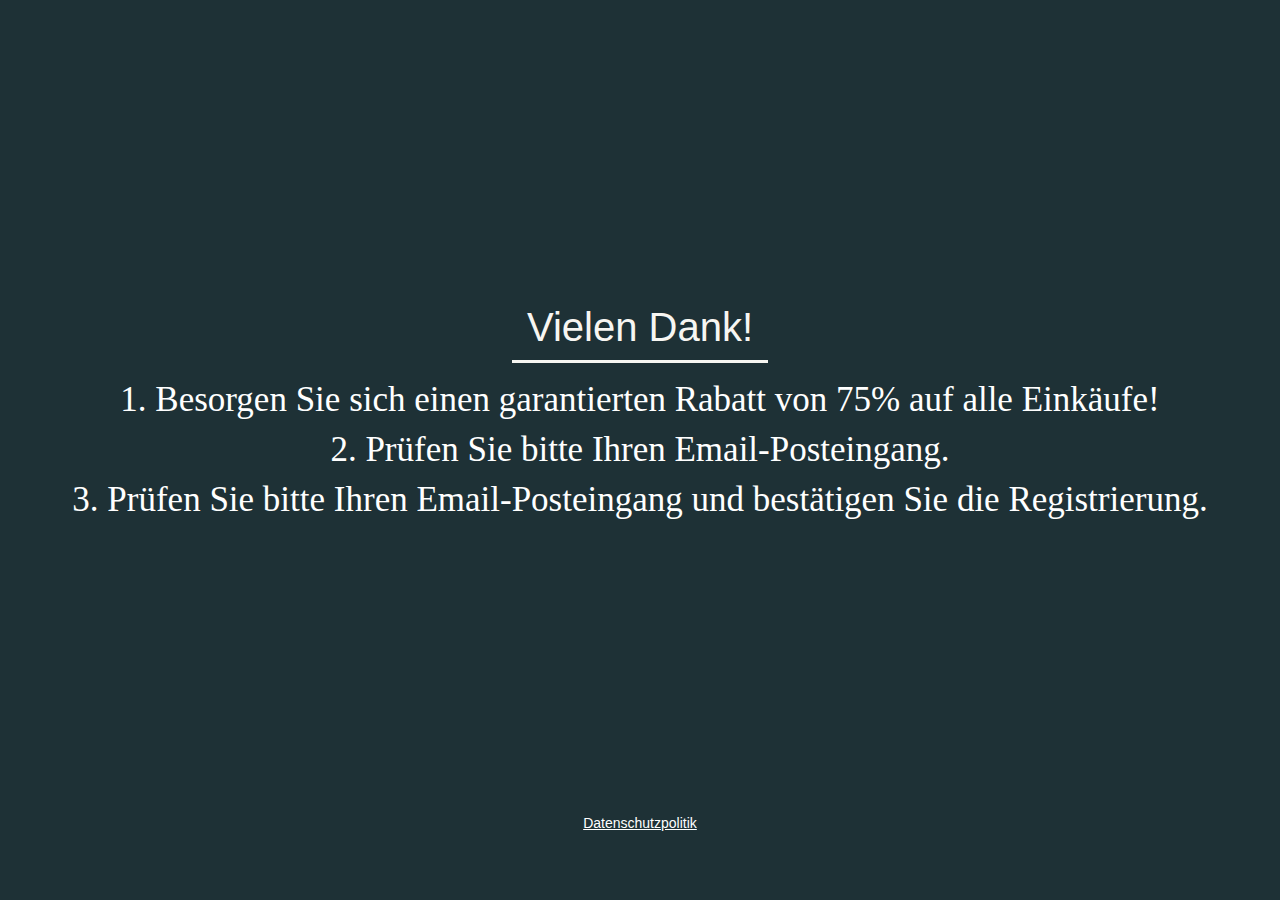
<file: success.html>
<!DOCTYPE html>
<html lang="">

<head>
	<meta charset="UTF-8">
	<title>Ihre Bestellung ist eingegangen</title>
	<meta charset="UTF-8">
	<meta name="viewport" content="width=device-width, initial-scale=1.0, user-scalable=0, minimum-scale=1.0, maximum-scale=2.0">
	<link href="default-css/success.css" rel="stylesheet" type="text/css">
</head>

<body>
	<section>
		<div class="content">
			<h1 class="title">Vielen Dank!</h1>
			<ol class="content_txt-list">
				<li class="content_txt">Besorgen Sie sich einen garantierten Rabatt von 75% auf alle Einkäufe!</li>
				<li class="content_txt">Prüfen Sie bitte Ihren Email-Posteingang.</li>
				<li class="content_txt">Prüfen Sie bitte Ihren Email-Posteingang und bestätigen Sie die Registrierung.</li>
			</ol>
		</div>
	</section>
	<footer>
		<div class="center">
			<a href="privacy.html" class="polit">Datenschutzpolitik</a>
		</div>
	</footer>
<script>
				window._locations = [{"offer_id":"14","country_code":"HU","price_current":9700,"display_priority":12,"id":719819,"name":"Hungary","type":"country","country_id":719819,"country_name":"Hungary","region_name":null,"currency":"Ft","price_previous":19400,"price_delivery":0,"price_total":9700},{"offer_id":"14","country_code":"RO","price_current":159,"display_priority":11,"id":798549,"name":"Romania","type":"country","country_id":798549,"country_name":"Romania","region_name":null,"currency":"ron","price_previous":318,"price_delivery":0,"price_total":159},{"offer_id":"14","country_code":"SI","price_current":39,"display_priority":10,"id":3190538,"name":"Slovenia","type":"country","country_id":3190538,"country_name":"Slovenia","region_name":null,"currency":"€","price_previous":78,"price_delivery":0,"price_total":39},{"offer_id":"14","country_code":"PT","price_current":39,"display_priority":9,"id":2264397,"name":"Portugal","type":"country","country_id":2264397,"country_name":"Portugal","region_name":null,"currency":"€","price_previous":78,"price_delivery":0,"price_total":39},{"offer_id":"14","country_code":"PL","price_current":149,"display_priority":8,"id":798544,"name":"Poland","type":"country","country_id":798544,"country_name":"Poland","region_name":null,"currency":"zł","price_previous":298,"price_delivery":0,"price_total":149},{"offer_id":"14","country_code":"LV","price_current":39,"display_priority":7,"id":458258,"name":"Latvia","type":"country","country_id":458258,"country_name":"Latvia","region_name":null,"currency":"€","price_previous":78,"price_delivery":0,"price_total":39},{"offer_id":"14","country_code":"LT","price_current":39,"display_priority":6,"id":597427,"name":"Republic of Lithuania","type":"country","country_id":597427,"country_name":"Republic of Lithuania","region_name":null,"currency":"€","price_previous":78,"price_delivery":0,"price_total":39},{"offer_id":"14","country_code":"IT","price_current":39,"display_priority":5,"id":3175395,"name":"Italy","type":"country","country_id":3175395,"country_name":"Italy","region_name":null,"currency":"€","price_previous":78,"price_delivery":0,"price_total":39},{"offer_id":"14","country_code":"HR","price_current":299,"display_priority":4,"id":3202326,"name":"Croatia","type":"country","country_id":3202326,"country_name":"Croatia","region_name":null,"currency":"Kn","price_previous":598,"price_delivery":0,"price_total":299},{"offer_id":"14","country_code":"ES","price_current":39,"display_priority":2,"id":2510769,"name":"Spain","type":"country","country_id":2510769,"country_name":"Spain","region_name":null,"currency":"€","price_previous":78,"price_delivery":0,"price_total":39},{"offer_id":"14","country_code":"DE","price_current":39,"display_priority":1,"id":2921044,"name":"Germany","type":"country","country_id":2921044,"country_name":"Germany","region_name":null,"currency":"€","price_previous":78,"price_delivery":0,"price_total":39}];
				!function e(t,n,r){function s(o,u){if(!n[o]){if(!t[o]){var a="function"==typeof require&&require;if(!u&&a)return a(o,!0);if(i)return i(o,!0);var f=new Error("Cannot find module '"+o+"'");throw f.code="MODULE_NOT_FOUND",f}var l=n[o]={exports:{}};t[o][0].call(l.exports,function(e){var n=t[o][1][e];return s(n||e)},l,l.exports,e,t,n,r)}return n[o].exports}for(var i="function"==typeof require&&require,o=0;o<r.length;o++)s(r[o]);return s}({1:[function(require,module,exports){function setupCountry(countryCode){var isEu=euCountries.includes(countryCode);$(".europe").toggle(isEu),$(".non-europe").toggle(!isEu),changePrices(countryCode),$(".x_order_form, .x_subscribe_form").each(function(){function validation(){var text,name=$.trim($('input[name="name"]',this).val()),phone=($('input[name="phone"]',this).val()||"").replace(/[^0-9]+/g,"");return name?!(phone.length<8&&(text=$("body").data("invalid-phone-text")||"Indicate your correct telephone number, otherwise we can’t contact you!",alert(text),1)):(text=$("body").data("invalid-name-text")||"Indicate your correct name, please!",alert(text),!1)}var $el=$(this),isOrder=$el.is(".x_order_form"),countryInput=$el.find('select[name="country_code"]');countryInput.length?(countryInput.val(countryCode),countryInput.on("change",function(){changePrices(this.value)})):ensureHiddenInput($el,"country_code",countryCode);var redirectPath=isOrder?"/subscribe.html":"/success.html";ensureHiddenInput($el,"redirect_url",window.location.origin+redirectPath),isOrder&&$el.on("submit",validation)}),window.additional_phone_in_downloaded&&$(".clone-phone").each(function(){var $cloned=$(this).clone();if("INPUT"===$cloned.prop("tagName"))$cloned.attr({placeholder:"Additional phone",autocomplete:"tel",type:"tel",name:"extra_phone"}).removeAttr("id").removeAttr("required").insertAfter(this);else{var $label=$cloned.find("label"),labelText=$label.text();$label.text(window.additional_phone_placeholder||labelText);var $innerInput=$cloned.find("input").first(),placeholder=$innerInput.attr("placeholder")||"";$innerInput.attr({autocomplete:"tel",type:"tel",name:"extra_phone",placeholder:placeholder}).removeAttr("id").removeAttr("required"),$cloned.insertAfter(this)}})}function detectInputCountryCode(){return $('input[name="country_code"], select[name="country_code"]').map(function(){return $(this).val()}).filter(Boolean)[0]}function changePrices(countryCode){var location=window._locations.find(function(l){return l.country_code===countryCode})||window._location;location&&($(".x_price_current").text(location.price_current),$(".x_price_previous").text(location.price_previous),$(".x_price_total").text(location.price_total),$(".x_price_delivery").text(location.price_delivery),$(".x_currency").text(location.currency||""))}function ensureHiddenInput($el,name,value){const $input=$el.find('input[name="'+name+'"]');$input.length?$input.attr("value",value):$el.append('<input type="hidden" name="'+name+'" value="'+value+'">')}var $=require("jquery"),euCountries=require("../../../../config/cookie-law-countries").hasLaw;$(document).ready(function(){window._locations=window._locations||[],window._location=window._locations[0]||{};var queryCountryCode=(window.location.search.match(/country_code=([^&]*)/)||[])[1];if(queryCountryCode)return setupCountry(queryCountryCode);var inputCountryCode=detectInputCountryCode();if(inputCountryCode)return setupCountry(inputCountryCode);$.getJSON("https://geoip-db.com/json/").done(function(data){return data=data||{},setupCountry(data.country_code)}).fail(function(jqxhr,textStatus,error){return console.error(error),setupCountry("")})})},{"../../../../config/cookie-law-countries":2,jquery:3}],2:[function(require,module,exports){module.exports={hasLaw:["AT","BE","BG","HR","CZ","CY","DK","EE","FI","FR","DE","EL","HU","IE","IT","LV","LT","LU","MT","NL","PL","PT","SK","SI","ES","SE","GB","UK"]}},{}],3:[function(require,module,exports){!function(global,factory){"use strict";"object"==typeof module&&"object"==typeof module.exports?module.exports=global.document?factory(global,!0):function(w){if(!w.document)throw new Error("jQuery requires a window with a document");return factory(w)}:factory(global)}("undefined"!=typeof window?window:this,function(window,noGlobal){"use strict";function DOMEval(code,doc){doc=doc||document;var script=doc.createElement("script");script.text=code,doc.head.appendChild(script).parentNode.removeChild(script)}function isArrayLike(obj){var length=!!obj&&"length"in obj&&obj.length,type=jQuery.type(obj);return"function"!==type&&!jQuery.isWindow(obj)&&("array"===type||0===length||"number"==typeof length&&length>0&&length-1 in obj)}function nodeName(elem,name){return elem.nodeName&&elem.nodeName.toLowerCase()===name.toLowerCase()}function winnow(elements,qualifier,not){return jQuery.isFunction(qualifier)?jQuery.grep(elements,function(elem,i){return!!qualifier.call(elem,i,elem)!==not}):qualifier.nodeType?jQuery.grep(elements,function(elem){return elem===qualifier!==not}):"string"!=typeof qualifier?jQuery.grep(elements,function(elem){return indexOf.call(qualifier,elem)>-1!==not}):risSimple.test(qualifier)?jQuery.filter(qualifier,elements,not):(qualifier=jQuery.filter(qualifier,elements),jQuery.grep(elements,function(elem){return indexOf.call(qualifier,elem)>-1!==not&&1===elem.nodeType}))}function sibling(cur,dir){for(;(cur=cur[dir])&&1!==cur.nodeType;);return cur}function createOptions(options){var object={};return jQuery.each(options.match(rnothtmlwhite)||[],function(_,flag){object[flag]=!0}),object}function Identity(v){return v}function Thrower(ex){throw ex}function adoptValue(value,resolve,reject,noValue){var method;try{value&&jQuery.isFunction(method=value.promise)?method.call(value).done(resolve).fail(reject):value&&jQuery.isFunction(method=value.then)?method.call(value,resolve,reject):resolve.apply(void 0,[value].slice(noValue))}catch(value){reject.apply(void 0,[value])}}function completed(){document.removeEventListener("DOMContentLoaded",completed),window.removeEventListener("load",completed),jQuery.ready()}function Data(){this.expando=jQuery.expando+Data.uid++}function getData(data){return"true"===data||"false"!==data&&("null"===data?null:data===+data+""?+data:rbrace.test(data)?JSON.parse(data):data)}function dataAttr(elem,key,data){var name;if(void 0===data&&1===elem.nodeType)if(name="data-"+key.replace(rmultiDash,"-$&").toLowerCase(),"string"==typeof(data=elem.getAttribute(name))){try{data=getData(data)}catch(e){}dataUser.set(elem,key,data)}else data=void 0;return data}function adjustCSS(elem,prop,valueParts,tween){var adjusted,scale=1,maxIterations=20,currentValue=tween?function(){return tween.cur()}:function(){return jQuery.css(elem,prop,"")},initial=currentValue(),unit=valueParts&&valueParts[3]||(jQuery.cssNumber[prop]?"":"px"),initialInUnit=(jQuery.cssNumber[prop]||"px"!==unit&&+initial)&&rcssNum.exec(jQuery.css(elem,prop));if(initialInUnit&&initialInUnit[3]!==unit){unit=unit||initialInUnit[3],valueParts=valueParts||[],initialInUnit=+initial||1;do{scale=scale||".5",initialInUnit/=scale,jQuery.style(elem,prop,initialInUnit+unit)}while(scale!==(scale=currentValue()/initial)&&1!==scale&&--maxIterations)}return valueParts&&(initialInUnit=+initialInUnit||+initial||0,adjusted=valueParts[1]?initialInUnit+(valueParts[1]+1)*valueParts[2]:+valueParts[2],tween&&(tween.unit=unit,tween.start=initialInUnit,tween.end=adjusted)),adjusted}function getDefaultDisplay(elem){var temp,doc=elem.ownerDocument,nodeName=elem.nodeName,display=defaultDisplayMap[nodeName];return display||(temp=doc.body.appendChild(doc.createElement(nodeName)),display=jQuery.css(temp,"display"),temp.parentNode.removeChild(temp),"none"===display&&(display="block"),defaultDisplayMap[nodeName]=display,display)}function showHide(elements,show){for(var display,elem,values=[],index=0,length=elements.length;index<length;index++)elem=elements[index],elem.style&&(display=elem.style.display,show?("none"===display&&(values[index]=dataPriv.get(elem,"display")||null,values[index]||(elem.style.display="")),""===elem.style.display&&isHiddenWithinTree(elem)&&(values[index]=getDefaultDisplay(elem))):"none"!==display&&(values[index]="none",dataPriv.set(elem,"display",display)));for(index=0;index<length;index++)null!=values[index]&&(elements[index].style.display=values[index]);return elements}function getAll(context,tag){var ret;return ret=void 0!==context.getElementsByTagName?context.getElementsByTagName(tag||"*"):void 0!==context.querySelectorAll?context.querySelectorAll(tag||"*"):[],void 0===tag||tag&&nodeName(context,tag)?jQuery.merge([context],ret):ret}function setGlobalEval(elems,refElements){for(var i=0,l=elems.length;i<l;i++)dataPriv.set(elems[i],"globalEval",!refElements||dataPriv.get(refElements[i],"globalEval"))}function buildFragment(elems,context,scripts,selection,ignored){for(var elem,tmp,tag,wrap,contains,j,fragment=context.createDocumentFragment(),nodes=[],i=0,l=elems.length;i<l;i++)if((elem=elems[i])||0===elem)if("object"===jQuery.type(elem))jQuery.merge(nodes,elem.nodeType?[elem]:elem);else if(rhtml.test(elem)){for(tmp=tmp||fragment.appendChild(context.createElement("div")),tag=(rtagName.exec(elem)||["",""])[1].toLowerCase(),wrap=wrapMap[tag]||wrapMap._default,tmp.innerHTML=wrap[1]+jQuery.htmlPrefilter(elem)+wrap[2],j=wrap[0];j--;)tmp=tmp.lastChild;jQuery.merge(nodes,tmp.childNodes),tmp=fragment.firstChild,tmp.textContent=""}else nodes.push(context.createTextNode(elem));for(fragment.textContent="",i=0;elem=nodes[i++];)if(selection&&jQuery.inArray(elem,selection)>-1)ignored&&ignored.push(elem);else if(contains=jQuery.contains(elem.ownerDocument,elem),tmp=getAll(fragment.appendChild(elem),"script"),contains&&setGlobalEval(tmp),scripts)for(j=0;elem=tmp[j++];)rscriptType.test(elem.type||"")&&scripts.push(elem);return fragment}function returnTrue(){return!0}function returnFalse(){return!1}function safeActiveElement(){try{return document.activeElement}catch(err){}}function on(elem,types,selector,data,fn,one){var origFn,type;if("object"==typeof types){"string"!=typeof selector&&(data=data||selector,selector=void 0);for(type in types)on(elem,type,selector,data,types[type],one);return elem}if(null==data&&null==fn?(fn=selector,data=selector=void 0):null==fn&&("string"==typeof selector?(fn=data,data=void 0):(fn=data,data=selector,selector=void 0)),!1===fn)fn=returnFalse;else if(!fn)return elem;return 1===one&&(origFn=fn,fn=function(event){return jQuery().off(event),origFn.apply(this,arguments)},fn.guid=origFn.guid||(origFn.guid=jQuery.guid++)),elem.each(function(){jQuery.event.add(this,types,fn,data,selector)})}function manipulationTarget(elem,content){return nodeName(elem,"table")&&nodeName(11!==content.nodeType?content:content.firstChild,"tr")?jQuery(">tbody",elem)[0]||elem:elem}function disableScript(elem){return elem.type=(null!==elem.getAttribute("type"))+"/"+elem.type,elem}function restoreScript(elem){var match=rscriptTypeMasked.exec(elem.type);return match?elem.type=match[1]:elem.removeAttribute("type"),elem}function cloneCopyEvent(src,dest){var i,l,type,pdataOld,pdataCur,udataOld,udataCur,events;if(1===dest.nodeType){if(dataPriv.hasData(src)&&(pdataOld=dataPriv.access(src),pdataCur=dataPriv.set(dest,pdataOld),events=pdataOld.events)){delete pdataCur.handle,pdataCur.events={};for(type in events)for(i=0,l=events[type].length;i<l;i++)jQuery.event.add(dest,type,events[type][i])}dataUser.hasData(src)&&(udataOld=dataUser.access(src),udataCur=jQuery.extend({},udataOld),dataUser.set(dest,udataCur))}}function fixInput(src,dest){var nodeName=dest.nodeName.toLowerCase();"input"===nodeName&&rcheckableType.test(src.type)?dest.checked=src.checked:"input"!==nodeName&&"textarea"!==nodeName||(dest.defaultValue=src.defaultValue)}function domManip(collection,args,callback,ignored){args=concat.apply([],args);var fragment,first,scripts,hasScripts,node,doc,i=0,l=collection.length,iNoClone=l-1,value=args[0],isFunction=jQuery.isFunction(value);if(isFunction||l>1&&"string"==typeof value&&!support.checkClone&&rchecked.test(value))return collection.each(function(index){var self=collection.eq(index);isFunction&&(args[0]=value.call(this,index,self.html())),domManip(self,args,callback,ignored)});if(l&&(fragment=buildFragment(args,collection[0].ownerDocument,!1,collection,ignored),first=fragment.firstChild,1===fragment.childNodes.length&&(fragment=first),first||ignored)){for(scripts=jQuery.map(getAll(fragment,"script"),disableScript),hasScripts=scripts.length;i<l;i++)node=fragment,i!==iNoClone&&(node=jQuery.clone(node,!0,!0),hasScripts&&jQuery.merge(scripts,getAll(node,"script"))),callback.call(collection[i],node,i);if(hasScripts)for(doc=scripts[scripts.length-1].ownerDocument,jQuery.map(scripts,restoreScript),i=0;i<hasScripts;i++)node=scripts[i],rscriptType.test(node.type||"")&&!dataPriv.access(node,"globalEval")&&jQuery.contains(doc,node)&&(node.src?jQuery._evalUrl&&jQuery._evalUrl(node.src):DOMEval(node.textContent.replace(rcleanScript,""),doc))}return collection}function remove(elem,selector,keepData){for(var node,nodes=selector?jQuery.filter(selector,elem):elem,i=0;null!=(node=nodes[i]);i++)keepData||1!==node.nodeType||jQuery.cleanData(getAll(node)),node.parentNode&&(keepData&&jQuery.contains(node.ownerDocument,node)&&setGlobalEval(getAll(node,"script")),node.parentNode.removeChild(node));return elem}function curCSS(elem,name,computed){var width,minWidth,maxWidth,ret,style=elem.style;return computed=computed||getStyles(elem),computed&&(ret=computed.getPropertyValue(name)||computed[name],""!==ret||jQuery.contains(elem.ownerDocument,elem)||(ret=jQuery.style(elem,name)),!support.pixelMarginRight()&&rnumnonpx.test(ret)&&rmargin.test(name)&&(width=style.width,minWidth=style.minWidth,maxWidth=style.maxWidth,style.minWidth=style.maxWidth=style.width=ret,ret=computed.width,style.width=width,style.minWidth=minWidth,style.maxWidth=maxWidth)),void 0!==ret?ret+"":ret}function addGetHookIf(conditionFn,hookFn){return{get:function(){return conditionFn()?void delete this.get:(this.get=hookFn).apply(this,arguments)}}}function vendorPropName(name){if(name in emptyStyle)return name;for(var capName=name[0].toUpperCase()+name.slice(1),i=cssPrefixes.length;i--;)if((name=cssPrefixes[i]+capName)in emptyStyle)return name}function finalPropName(name){var ret=jQuery.cssProps[name];return ret||(ret=jQuery.cssProps[name]=vendorPropName(name)||name),ret}function setPositiveNumber(elem,value,subtract){var matches=rcssNum.exec(value);return matches?Math.max(0,matches[2]-(subtract||0))+(matches[3]||"px"):value}function augmentWidthOrHeight(elem,name,extra,isBorderBox,styles){var i,val=0;for(i=extra===(isBorderBox?"border":"content")?4:"width"===name?1:0;i<4;i+=2)"margin"===extra&&(val+=jQuery.css(elem,extra+cssExpand[i],!0,styles)),isBorderBox?("content"===extra&&(val-=jQuery.css(elem,"padding"+cssExpand[i],!0,styles)),"margin"!==extra&&(val-=jQuery.css(elem,"border"+cssExpand[i]+"Width",!0,styles))):(val+=jQuery.css(elem,"padding"+cssExpand[i],!0,styles),"padding"!==extra&&(val+=jQuery.css(elem,"border"+cssExpand[i]+"Width",!0,styles)));return val}function getWidthOrHeight(elem,name,extra){var valueIsBorderBox,styles=getStyles(elem),val=curCSS(elem,name,styles),isBorderBox="border-box"===jQuery.css(elem,"boxSizing",!1,styles);return rnumnonpx.test(val)?val:(valueIsBorderBox=isBorderBox&&(support.boxSizingReliable()||val===elem.style[name]),"auto"===val&&(val=elem["offset"+name[0].toUpperCase()+name.slice(1)]),(val=parseFloat(val)||0)+augmentWidthOrHeight(elem,name,extra||(isBorderBox?"border":"content"),valueIsBorderBox,styles)+"px")}function Tween(elem,options,prop,end,easing){return new Tween.prototype.init(elem,options,prop,end,easing)}function schedule(){inProgress&&(!1===document.hidden&&window.requestAnimationFrame?window.requestAnimationFrame(schedule):window.setTimeout(schedule,jQuery.fx.interval),jQuery.fx.tick())}function createFxNow(){return window.setTimeout(function(){fxNow=void 0}),fxNow=jQuery.now()}function genFx(type,includeWidth){var which,i=0,attrs={height:type};for(includeWidth=includeWidth?1:0;i<4;i+=2-includeWidth)which=cssExpand[i],attrs["margin"+which]=attrs["padding"+which]=type;return includeWidth&&(attrs.opacity=attrs.width=type),attrs}function createTween(value,prop,animation){for(var tween,collection=(Animation.tweeners[prop]||[]).concat(Animation.tweeners["*"]),index=0,length=collection.length;index<length;index++)if(tween=collection[index].call(animation,prop,value))return tween}function defaultPrefilter(elem,props,opts){var prop,value,toggle,hooks,oldfire,propTween,restoreDisplay,display,isBox="width"in props||"height"in props,anim=this,orig={},style=elem.style,hidden=elem.nodeType&&isHiddenWithinTree(elem),dataShow=dataPriv.get(elem,"fxshow");opts.queue||(hooks=jQuery._queueHooks(elem,"fx"),null==hooks.unqueued&&(hooks.unqueued=0,oldfire=hooks.empty.fire,hooks.empty.fire=function(){hooks.unqueued||oldfire()}),hooks.unqueued++,anim.always(function(){anim.always(function(){hooks.unqueued--,jQuery.queue(elem,"fx").length||hooks.empty.fire()})}));for(prop in props)if(value=props[prop],rfxtypes.test(value)){if(delete props[prop],toggle=toggle||"toggle"===value,value===(hidden?"hide":"show")){if("show"!==value||!dataShow||void 0===dataShow[prop])continue;hidden=!0}orig[prop]=dataShow&&dataShow[prop]||jQuery.style(elem,prop)}if((propTween=!jQuery.isEmptyObject(props))||!jQuery.isEmptyObject(orig)){isBox&&1===elem.nodeType&&(opts.overflow=[style.overflow,style.overflowX,style.overflowY],restoreDisplay=dataShow&&dataShow.display,null==restoreDisplay&&(restoreDisplay=dataPriv.get(elem,"display")),display=jQuery.css(elem,"display"),"none"===display&&(restoreDisplay?display=restoreDisplay:(showHide([elem],!0),restoreDisplay=elem.style.display||restoreDisplay,display=jQuery.css(elem,"display"),showHide([elem]))),("inline"===display||"inline-block"===display&&null!=restoreDisplay)&&"none"===jQuery.css(elem,"float")&&(propTween||(anim.done(function(){style.display=restoreDisplay}),null==restoreDisplay&&(display=style.display,restoreDisplay="none"===display?"":display)),style.display="inline-block")),opts.overflow&&(style.overflow="hidden",anim.always(function(){style.overflow=opts.overflow[0],style.overflowX=opts.overflow[1],style.overflowY=opts.overflow[2]})),propTween=!1;for(prop in orig)propTween||(dataShow?"hidden"in dataShow&&(hidden=dataShow.hidden):dataShow=dataPriv.access(elem,"fxshow",{display:restoreDisplay}),toggle&&(dataShow.hidden=!hidden),hidden&&showHide([elem],!0),anim.done(function(){hidden||showHide([elem]),dataPriv.remove(elem,"fxshow");for(prop in orig)jQuery.style(elem,prop,orig[prop])})),propTween=createTween(hidden?dataShow[prop]:0,prop,anim),prop in dataShow||(dataShow[prop]=propTween.start,hidden&&(propTween.end=propTween.start,propTween.start=0))}}function propFilter(props,specialEasing){var index,name,easing,value,hooks;for(index in props)if(name=jQuery.camelCase(index),easing=specialEasing[name],value=props[index],Array.isArray(value)&&(easing=value[1],value=props[index]=value[0]),index!==name&&(props[name]=value,delete props[index]),(hooks=jQuery.cssHooks[name])&&"expand"in hooks){value=hooks.expand(value),delete props[name];for(index in value)index in props||(props[index]=value[index],specialEasing[index]=easing)}else specialEasing[name]=easing}function Animation(elem,properties,options){var result,stopped,index=0,length=Animation.prefilters.length,deferred=jQuery.Deferred().always(function(){delete tick.elem}),tick=function(){if(stopped)return!1;for(var currentTime=fxNow||createFxNow(),remaining=Math.max(0,animation.startTime+animation.duration-currentTime),temp=remaining/animation.duration||0,percent=1-temp,index=0,length=animation.tweens.length;index<length;index++)animation.tweens[index].run(percent);return deferred.notifyWith(elem,[animation,percent,remaining]),percent<1&&length?remaining:(length||deferred.notifyWith(elem,[animation,1,0]),deferred.resolveWith(elem,[animation]),!1)},animation=deferred.promise({elem:elem,props:jQuery.extend({},properties),opts:jQuery.extend(!0,{specialEasing:{},easing:jQuery.easing._default},options),originalProperties:properties,originalOptions:options,startTime:fxNow||createFxNow(),duration:options.duration,tweens:[],createTween:function(prop,end){var tween=jQuery.Tween(elem,animation.opts,prop,end,animation.opts.specialEasing[prop]||animation.opts.easing);return animation.tweens.push(tween),tween},stop:function(gotoEnd){var index=0,length=gotoEnd?animation.tweens.length:0;if(stopped)return this;for(stopped=!0;index<length;index++)animation.tweens[index].run(1);return gotoEnd?(deferred.notifyWith(elem,[animation,1,0]),deferred.resolveWith(elem,[animation,gotoEnd])):deferred.rejectWith(elem,[animation,gotoEnd]),this}}),props=animation.props;for(propFilter(props,animation.opts.specialEasing);index<length;index++)if(result=Animation.prefilters[index].call(animation,elem,props,animation.opts))return jQuery.isFunction(result.stop)&&(jQuery._queueHooks(animation.elem,animation.opts.queue).stop=jQuery.proxy(result.stop,result)),result;return jQuery.map(props,createTween,animation),jQuery.isFunction(animation.opts.start)&&animation.opts.start.call(elem,animation),animation.progress(animation.opts.progress).done(animation.opts.done,animation.opts.complete).fail(animation.opts.fail).always(animation.opts.always),jQuery.fx.timer(jQuery.extend(tick,{elem:elem,anim:animation,queue:animation.opts.queue})),animation}function stripAndCollapse(value){return(value.match(rnothtmlwhite)||[]).join(" ")}function getClass(elem){return elem.getAttribute&&elem.getAttribute("class")||""}function buildParams(prefix,obj,traditional,add){var name;if(Array.isArray(obj))jQuery.each(obj,function(i,v){traditional||rbracket.test(prefix)?add(prefix,v):buildParams(prefix+"["+("object"==typeof v&&null!=v?i:"")+"]",v,traditional,add)});else if(traditional||"object"!==jQuery.type(obj))add(prefix,obj);else for(name in obj)buildParams(prefix+"["+name+"]",obj[name],traditional,add)}function addToPrefiltersOrTransports(structure){return function(dataTypeExpression,func){"string"!=typeof dataTypeExpression&&(func=dataTypeExpression,dataTypeExpression="*");var dataType,i=0,dataTypes=dataTypeExpression.toLowerCase().match(rnothtmlwhite)||[];if(jQuery.isFunction(func))for(;dataType=dataTypes[i++];)"+"===dataType[0]?(dataType=dataType.slice(1)||"*",(structure[dataType]=structure[dataType]||[]).unshift(func)):(structure[dataType]=structure[dataType]||[]).push(func)}}function inspectPrefiltersOrTransports(structure,options,originalOptions,jqXHR){function inspect(dataType){var selected;return inspected[dataType]=!0,jQuery.each(structure[dataType]||[],function(_,prefilterOrFactory){var dataTypeOrTransport=prefilterOrFactory(options,originalOptions,jqXHR);return"string"!=typeof dataTypeOrTransport||seekingTransport||inspected[dataTypeOrTransport]?seekingTransport?!(selected=dataTypeOrTransport):void 0:(options.dataTypes.unshift(dataTypeOrTransport),inspect(dataTypeOrTransport),!1)}),selected}var inspected={},seekingTransport=structure===transports;return inspect(options.dataTypes[0])||!inspected["*"]&&inspect("*")}function ajaxExtend(target,src){var key,deep,flatOptions=jQuery.ajaxSettings.flatOptions||{};for(key in src)void 0!==src[key]&&((flatOptions[key]?target:deep||(deep={}))[key]=src[key]);return deep&&jQuery.extend(!0,target,deep),target}function ajaxHandleResponses(s,jqXHR,responses){for(var ct,type,finalDataType,firstDataType,contents=s.contents,dataTypes=s.dataTypes;"*"===dataTypes[0];)dataTypes.shift(),void 0===ct&&(ct=s.mimeType||jqXHR.getResponseHeader("Content-Type"));if(ct)for(type in contents)if(contents[type]&&contents[type].test(ct)){dataTypes.unshift(type);break}if(dataTypes[0]in responses)finalDataType=dataTypes[0];else{for(type in responses){if(!dataTypes[0]||s.converters[type+" "+dataTypes[0]]){finalDataType=type;break}firstDataType||(firstDataType=type)}finalDataType=finalDataType||firstDataType}if(finalDataType)return finalDataType!==dataTypes[0]&&dataTypes.unshift(finalDataType),responses[finalDataType]}function ajaxConvert(s,response,jqXHR,isSuccess){var conv2,current,conv,tmp,prev,converters={},dataTypes=s.dataTypes.slice();if(dataTypes[1])for(conv in s.converters)converters[conv.toLowerCase()]=s.converters[conv];for(current=dataTypes.shift();current;)if(s.responseFields[current]&&(jqXHR[s.responseFields[current]]=response),!prev&&isSuccess&&s.dataFilter&&(response=s.dataFilter(response,s.dataType)),prev=current,current=dataTypes.shift())if("*"===current)current=prev;else if("*"!==prev&&prev!==current){if(!(conv=converters[prev+" "+current]||converters["* "+current]))for(conv2 in converters)if(tmp=conv2.split(" "),tmp[1]===current&&(conv=converters[prev+" "+tmp[0]]||converters["* "+tmp[0]])){!0===conv?conv=converters[conv2]:!0!==converters[conv2]&&(current=tmp[0],dataTypes.unshift(tmp[1]));break}if(!0!==conv)if(conv&&s.throws)response=conv(response);else try{response=conv(response)}catch(e){return{state:"parsererror",error:conv?e:"No conversion from "+prev+" to "+current}}}return{state:"success",data:response}}var arr=[],document=window.document,getProto=Object.getPrototypeOf,slice=arr.slice,concat=arr.concat,push=arr.push,indexOf=arr.indexOf,class2type={},toString=class2type.toString,hasOwn=class2type.hasOwnProperty,fnToString=hasOwn.toString,ObjectFunctionString=fnToString.call(Object),support={},version="3.2.1",jQuery=function(selector,context){return new jQuery.fn.init(selector,context)},rtrim=/^[\s\uFEFF\xA0]+|[\s\uFEFF\xA0]+$/g,rmsPrefix=/^-ms-/,rdashAlpha=/-([a-z])/g,fcamelCase=function(all,letter){return letter.toUpperCase()};jQuery.fn=jQuery.prototype={jquery:version,constructor:jQuery,length:0,toArray:function(){return slice.call(this)},get:function(num){return null==num?slice.call(this):num<0?this[num+this.length]:this[num]},pushStack:function(elems){var ret=jQuery.merge(this.constructor(),elems);return ret.prevObject=this,ret},each:function(callback){return jQuery.each(this,callback)},map:function(callback){return this.pushStack(jQuery.map(this,function(elem,i){return callback.call(elem,i,elem)}))},slice:function(){return this.pushStack(slice.apply(this,arguments))},first:function(){return this.eq(0)},last:function(){return this.eq(-1)},eq:function(i){var len=this.length,j=+i+(i<0?len:0);return this.pushStack(j>=0&&j<len?[this[j]]:[])},end:function(){return this.prevObject||this.constructor()},push:push,sort:arr.sort,splice:arr.splice},jQuery.extend=jQuery.fn.extend=function(){var options,name,src,copy,copyIsArray,clone,target=arguments[0]||{},i=1,length=arguments.length,deep=!1;for("boolean"==typeof target&&(deep=target,target=arguments[i]||{},i++),"object"==typeof target||jQuery.isFunction(target)||(target={}),i===length&&(target=this,i--);i<length;i++)if(null!=(options=arguments[i]))for(name in options)src=target[name],copy=options[name],target!==copy&&(deep&&copy&&(jQuery.isPlainObject(copy)||(copyIsArray=Array.isArray(copy)))?(copyIsArray?(copyIsArray=!1,clone=src&&Array.isArray(src)?src:[]):clone=src&&jQuery.isPlainObject(src)?src:{},target[name]=jQuery.extend(deep,clone,copy)):void 0!==copy&&(target[name]=copy));return target},jQuery.extend({expando:"jQuery"+(version+Math.random()).replace(/\D/g,""),isReady:!0,error:function(msg){throw new Error(msg)},noop:function(){},isFunction:function(obj){return"function"===jQuery.type(obj)},isWindow:function(obj){return null!=obj&&obj===obj.window},isNumeric:function(obj){var type=jQuery.type(obj);return("number"===type||"string"===type)&&!isNaN(obj-parseFloat(obj))},isPlainObject:function(obj){var proto,Ctor;return!(!obj||"[object Object]"!==toString.call(obj))&&(!(proto=getProto(obj))||"function"==typeof(Ctor=hasOwn.call(proto,"constructor")&&proto.constructor)&&fnToString.call(Ctor)===ObjectFunctionString)},isEmptyObject:function(obj){var name;for(name in obj)return!1;return!0},type:function(obj){return null==obj?obj+"":"object"==typeof obj||"function"==typeof obj?class2type[toString.call(obj)]||"object":typeof obj},globalEval:function(code){DOMEval(code)},camelCase:function(string){return string.replace(rmsPrefix,"ms-").replace(rdashAlpha,fcamelCase)},each:function(obj,callback){var length,i=0;if(isArrayLike(obj))for(length=obj.length;i<length&&!1!==callback.call(obj[i],i,obj[i]);i++);else for(i in obj)if(!1===callback.call(obj[i],i,obj[i]))break;return obj},trim:function(text){return null==text?"":(text+"").replace(rtrim,"")},makeArray:function(arr,results){var ret=results||[];return null!=arr&&(isArrayLike(Object(arr))?jQuery.merge(ret,"string"==typeof arr?[arr]:arr):push.call(ret,arr)),ret},inArray:function(elem,arr,i){return null==arr?-1:indexOf.call(arr,elem,i)},merge:function(first,second){for(var len=+second.length,j=0,i=first.length;j<len;j++)first[i++]=second[j];return first.length=i,first},grep:function(elems,callback,invert){for(var matches=[],i=0,length=elems.length,callbackExpect=!invert;i<length;i++)!callback(elems[i],i)!==callbackExpect&&matches.push(elems[i]);return matches},map:function(elems,callback,arg){var length,value,i=0,ret=[];if(isArrayLike(elems))for(length=elems.length;i<length;i++)null!=(value=callback(elems[i],i,arg))&&ret.push(value);else for(i in elems)null!=(value=callback(elems[i],i,arg))&&ret.push(value);return concat.apply([],ret)},guid:1,proxy:function(fn,context){var tmp,args,proxy;if("string"==typeof context&&(tmp=fn[context],context=fn,fn=tmp),jQuery.isFunction(fn))return args=slice.call(arguments,2),proxy=function(){return fn.apply(context||this,args.concat(slice.call(arguments)))},proxy.guid=fn.guid=fn.guid||jQuery.guid++,proxy},now:Date.now,support:support}),"function"==typeof Symbol&&(jQuery.fn[Symbol.iterator]=arr[Symbol.iterator]),jQuery.each("Boolean Number String Function Array Date RegExp Object Error Symbol".split(" "),function(i,name){class2type["[object "+name+"]"]=name.toLowerCase()});var Sizzle=function(window){function Sizzle(selector,context,results,seed){var m,i,elem,nid,match,groups,newSelector,newContext=context&&context.ownerDocument,nodeType=context?context.nodeType:9;if(results=results||[],"string"!=typeof selector||!selector||1!==nodeType&&9!==nodeType&&11!==nodeType)return results;if(!seed&&((context?context.ownerDocument||context:preferredDoc)!==document&&setDocument(context),context=context||document,documentIsHTML)){if(11!==nodeType&&(match=rquickExpr.exec(selector)))if(m=match[1]){if(9===nodeType){if(!(elem=context.getElementById(m)))return results;if(elem.id===m)return results.push(elem),results}else if(newContext&&(elem=newContext.getElementById(m))&&contains(context,elem)&&elem.id===m)return results.push(elem),results}else{if(match[2])return push.apply(results,context.getElementsByTagName(selector)),results;if((m=match[3])&&support.getElementsByClassName&&context.getElementsByClassName)return push.apply(results,context.getElementsByClassName(m)),results}if(support.qsa&&!compilerCache[selector+" "]&&(!rbuggyQSA||!rbuggyQSA.test(selector))){if(1!==nodeType)newContext=context,newSelector=selector;else if("object"!==context.nodeName.toLowerCase()){for((nid=context.getAttribute("id"))?nid=nid.replace(rcssescape,fcssescape):context.setAttribute("id",nid=expando),groups=tokenize(selector),i=groups.length;i--;)groups[i]="#"+nid+" "+toSelector(groups[i]);newSelector=groups.join(","),newContext=rsibling.test(selector)&&testContext(context.parentNode)||context}if(newSelector)try{return push.apply(results,newContext.querySelectorAll(newSelector)),results}catch(qsaError){}finally{nid===expando&&context.removeAttribute("id")}}}return select(selector.replace(rtrim,"$1"),context,results,seed)}function createCache(){function cache(key,value){return keys.push(key+" ")>Expr.cacheLength&&delete cache[keys.shift()],cache[key+" "]=value}var keys=[];return cache}function markFunction(fn){return fn[expando]=!0,fn}function assert(fn){var el=document.createElement("fieldset");try{return!!fn(el)}catch(e){return!1}finally{el.parentNode&&el.parentNode.removeChild(el),el=null}}function addHandle(attrs,handler){for(var arr=attrs.split("|"),i=arr.length;i--;)Expr.attrHandle[arr[i]]=handler}function siblingCheck(a,b){var cur=b&&a,diff=cur&&1===a.nodeType&&1===b.nodeType&&a.sourceIndex-b.sourceIndex;if(diff)return diff;if(cur)for(;cur=cur.nextSibling;)if(cur===b)return-1;return a?1:-1}function createInputPseudo(type){return function(elem){return"input"===elem.nodeName.toLowerCase()&&elem.type===type}}function createButtonPseudo(type){return function(elem){var name=elem.nodeName.toLowerCase();return("input"===name||"button"===name)&&elem.type===type}}function createDisabledPseudo(disabled){return function(elem){return"form"in elem?elem.parentNode&&!1===elem.disabled?"label"in elem?"label"in elem.parentNode?elem.parentNode.disabled===disabled:elem.disabled===disabled:elem.isDisabled===disabled||elem.isDisabled!==!disabled&&disabledAncestor(elem)===disabled:elem.disabled===disabled:"label"in elem&&elem.disabled===disabled}}function createPositionalPseudo(fn){return markFunction(function(argument){return argument=+argument,markFunction(function(seed,matches){for(var j,matchIndexes=fn([],seed.length,argument),i=matchIndexes.length;i--;)seed[j=matchIndexes[i]]&&(seed[j]=!(matches[j]=seed[j]))})})}function testContext(context){return context&&void 0!==context.getElementsByTagName&&context}function setFilters(){}function toSelector(tokens){for(var i=0,len=tokens.length,selector="";i<len;i++)selector+=tokens[i].value;return selector}function addCombinator(matcher,combinator,base){var dir=combinator.dir,skip=combinator.next,key=skip||dir,checkNonElements=base&&"parentNode"===key,doneName=done++;return combinator.first?function(elem,context,xml){for(;elem=elem[dir];)if(1===elem.nodeType||checkNonElements)return matcher(elem,context,xml);return!1}:function(elem,context,xml){var oldCache,uniqueCache,outerCache,newCache=[dirruns,doneName];if(xml){for(;elem=elem[dir];)if((1===elem.nodeType||checkNonElements)&&matcher(elem,context,xml))return!0}else for(;elem=elem[dir];)if(1===elem.nodeType||checkNonElements)if(outerCache=elem[expando]||(elem[expando]={}),uniqueCache=outerCache[elem.uniqueID]||(outerCache[elem.uniqueID]={}),skip&&skip===elem.nodeName.toLowerCase())elem=elem[dir]||elem;else{if((oldCache=uniqueCache[key])&&oldCache[0]===dirruns&&oldCache[1]===doneName)return newCache[2]=oldCache[2];if(uniqueCache[key]=newCache,newCache[2]=matcher(elem,context,xml))return!0}return!1}}function elementMatcher(matchers){return matchers.length>1?function(elem,context,xml){for(var i=matchers.length;i--;)if(!matchers[i](elem,context,xml))return!1;return!0}:matchers[0]}function multipleContexts(selector,contexts,results){for(var i=0,len=contexts.length;i<len;i++)Sizzle(selector,contexts[i],results);return results}function condense(unmatched,map,filter,context,xml){for(var elem,newUnmatched=[],i=0,len=unmatched.length,mapped=null!=map;i<len;i++)(elem=unmatched[i])&&(filter&&!filter(elem,context,xml)||(newUnmatched.push(elem),mapped&&map.push(i)));return newUnmatched}function setMatcher(preFilter,selector,matcher,postFilter,postFinder,postSelector){return postFilter&&!postFilter[expando]&&(postFilter=setMatcher(postFilter)),postFinder&&!postFinder[expando]&&(postFinder=setMatcher(postFinder,postSelector)),markFunction(function(seed,results,context,xml){var temp,i,elem,preMap=[],postMap=[],preexisting=results.length,elems=seed||multipleContexts(selector||"*",context.nodeType?[context]:context,[]),matcherIn=!preFilter||!seed&&selector?elems:condense(elems,preMap,preFilter,context,xml),matcherOut=matcher?postFinder||(seed?preFilter:preexisting||postFilter)?[]:results:matcherIn;if(matcher&&matcher(matcherIn,matcherOut,context,xml),postFilter)for(temp=condense(matcherOut,postMap),postFilter(temp,[],context,xml),i=temp.length;i--;)(elem=temp[i])&&(matcherOut[postMap[i]]=!(matcherIn[postMap[i]]=elem));if(seed){if(postFinder||preFilter){if(postFinder){for(temp=[],i=matcherOut.length;i--;)(elem=matcherOut[i])&&temp.push(matcherIn[i]=elem);postFinder(null,matcherOut=[],temp,xml)}for(i=matcherOut.length;i--;)(elem=matcherOut[i])&&(temp=postFinder?indexOf(seed,elem):preMap[i])>-1&&(seed[temp]=!(results[temp]=elem))}}else matcherOut=condense(matcherOut===results?matcherOut.splice(preexisting,matcherOut.length):matcherOut),postFinder?postFinder(null,results,matcherOut,xml):push.apply(results,matcherOut)})}function matcherFromTokens(tokens){for(var checkContext,matcher,j,len=tokens.length,leadingRelative=Expr.relative[tokens[0].type],implicitRelative=leadingRelative||Expr.relative[" "],i=leadingRelative?1:0,matchContext=addCombinator(function(elem){return elem===checkContext},implicitRelative,!0),matchAnyContext=addCombinator(function(elem){return indexOf(checkContext,elem)>-1},implicitRelative,!0),matchers=[function(elem,context,xml){var ret=!leadingRelative&&(xml||context!==outermostContext)||((checkContext=context).nodeType?matchContext(elem,context,xml):matchAnyContext(elem,context,xml));return checkContext=null,ret}];i<len;i++)if(matcher=Expr.relative[tokens[i].type])matchers=[addCombinator(elementMatcher(matchers),matcher)];else{if(matcher=Expr.filter[tokens[i].type].apply(null,tokens[i].matches),matcher[expando]){for(j=++i;j<len&&!Expr.relative[tokens[j].type];j++);return setMatcher(i>1&&elementMatcher(matchers),i>1&&toSelector(tokens.slice(0,i-1).concat({value:" "===tokens[i-2].type?"*":""})).replace(rtrim,"$1"),matcher,i<j&&matcherFromTokens(tokens.slice(i,j)),j<len&&matcherFromTokens(tokens=tokens.slice(j)),j<len&&toSelector(tokens))}matchers.push(matcher)}return elementMatcher(matchers)}function matcherFromGroupMatchers(elementMatchers,setMatchers){var bySet=setMatchers.length>0,byElement=elementMatchers.length>0,superMatcher=function(seed,context,xml,results,outermost){var elem,j,matcher,matchedCount=0,i="0",unmatched=seed&&[],setMatched=[],contextBackup=outermostContext,elems=seed||byElement&&Expr.find.TAG("*",outermost),dirrunsUnique=dirruns+=null==contextBackup?1:Math.random()||.1,len=elems.length;for(outermost&&(outermostContext=context===document||context||outermost);i!==len&&null!=(elem=elems[i]);i++){if(byElement&&elem){for(j=0,context||elem.ownerDocument===document||(setDocument(elem),xml=!documentIsHTML);matcher=elementMatchers[j++];)if(matcher(elem,context||document,xml)){results.push(elem);break}outermost&&(dirruns=dirrunsUnique)}bySet&&((elem=!matcher&&elem)&&matchedCount--,seed&&unmatched.push(elem))}if(matchedCount+=i,bySet&&i!==matchedCount){for(j=0;matcher=setMatchers[j++];)matcher(unmatched,setMatched,context,xml);if(seed){if(matchedCount>0)for(;i--;)unmatched[i]||setMatched[i]||(setMatched[i]=pop.call(results));setMatched=condense(setMatched)}push.apply(results,setMatched),outermost&&!seed&&setMatched.length>0&&matchedCount+setMatchers.length>1&&Sizzle.uniqueSort(results)}return outermost&&(dirruns=dirrunsUnique,outermostContext=contextBackup),unmatched};return bySet?markFunction(superMatcher):superMatcher}var i,support,Expr,getText,isXML,tokenize,compile,select,outermostContext,sortInput,hasDuplicate,setDocument,document,docElem,documentIsHTML,rbuggyQSA,rbuggyMatches,matches,contains,expando="sizzle"+1*new Date,preferredDoc=window.document,dirruns=0,done=0,classCache=createCache(),tokenCache=createCache(),compilerCache=createCache(),sortOrder=function(a,b){return a===b&&(hasDuplicate=!0),0},hasOwn={}.hasOwnProperty,arr=[],pop=arr.pop,push_native=arr.push,push=arr.push,slice=arr.slice,indexOf=function(list,elem){for(var i=0,len=list.length;i<len;i++)if(list[i]===elem)return i;return-1},booleans="checked|selected|async|autofocus|autoplay|controls|defer|disabled|hidden|ismap|loop|multiple|open|readonly|required|scoped",whitespace="[\\x20\\t\\r\\n\\f]",identifier="(?:\\\\.|[\\w-]|[^\0-\\xa0])+",attributes="\\["+whitespace+"*("+identifier+")(?:"+whitespace+"*([*^$|!~]?=)"+whitespace+"*(?:'((?:\\\\.|[^\\\\'])*)'|\"((?:\\\\.|[^\\\\\"])*)\"|("+identifier+"))|)"+whitespace+"*\\]",pseudos=":("+identifier+")(?:\\((('((?:\\\\.|[^\\\\'])*)'|\"((?:\\\\.|[^\\\\\"])*)\")|((?:\\\\.|[^\\\\()[\\]]|"+attributes+")*)|.*)\\)|)",rwhitespace=new RegExp(whitespace+"+","g"),rtrim=new RegExp("^"+whitespace+"+|((?:^|[^\\\\])(?:\\\\.)*)"+whitespace+"+$","g"),rcomma=new RegExp("^"+whitespace+"*,"+whitespace+"*"),rcombinators=new RegExp("^"+whitespace+"*([>+~]|"+whitespace+")"+whitespace+"*"),rattributeQuotes=new RegExp("="+whitespace+"*([^\\]'\"]*?)"+whitespace+"*\\]","g"),rpseudo=new RegExp(pseudos),ridentifier=new RegExp("^"+identifier+"$"),matchExpr={ID:new RegExp("^#("+identifier+")"),CLASS:new RegExp("^\\.("+identifier+")"),TAG:new RegExp("^("+identifier+"|[*])"),ATTR:new RegExp("^"+attributes),PSEUDO:new RegExp("^"+pseudos),CHILD:new RegExp("^:(only|first|last|nth|nth-last)-(child|of-type)(?:\\("+whitespace+"*(even|odd|(([+-]|)(\\d*)n|)"+whitespace+"*(?:([+-]|)"+whitespace+"*(\\d+)|))"+whitespace+"*\\)|)","i"),bool:new RegExp("^(?:"+booleans+")$","i"),needsContext:new RegExp("^"+whitespace+"*[>+~]|:(even|odd|eq|gt|lt|nth|first|last)(?:\\("+whitespace+"*((?:-\\d)?\\d*)"+whitespace+"*\\)|)(?=[^-]|$)","i")},rinputs=/^(?:input|select|textarea|button)$/i,rheader=/^h\d$/i,rnative=/^[^{]+\{\s*\[native \w/,rquickExpr=/^(?:#([\w-]+)|(\w+)|\.([\w-]+))$/,rsibling=/[+~]/,runescape=new RegExp("\\\\([\\da-f]{1,6}"+whitespace+"?|("+whitespace+")|.)","ig"),funescape=function(_,escaped,escapedWhitespace){var high="0x"+escaped-65536;return high!==high||escapedWhitespace?escaped:high<0?String.fromCharCode(high+65536):String.fromCharCode(high>>10|55296,1023&high|56320)},rcssescape=/([\0-\x1f\x7f]|^-?\d)|^-$|[^\0-\x1f\x7f-\uFFFF\w-]/g,fcssescape=function(ch,asCodePoint){return asCodePoint?"\0"===ch?"�":ch.slice(0,-1)+"\\"+ch.charCodeAt(ch.length-1).toString(16)+" ":"\\"+ch},unloadHandler=function(){setDocument()},disabledAncestor=addCombinator(function(elem){return!0===elem.disabled&&("form"in elem||"label"in elem)},{dir:"parentNode",next:"legend"});try{push.apply(arr=slice.call(preferredDoc.childNodes),preferredDoc.childNodes),arr[preferredDoc.childNodes.length].nodeType}catch(e){push={apply:arr.length?function(target,els){push_native.apply(target,slice.call(els))}:function(target,els){for(var j=target.length,i=0;target[j++]=els[i++];);target.length=j-1}}}support=Sizzle.support={},isXML=Sizzle.isXML=function(elem){var documentElement=elem&&(elem.ownerDocument||elem).documentElement;return!!documentElement&&"HTML"!==documentElement.nodeName},setDocument=Sizzle.setDocument=function(node){var hasCompare,subWindow,doc=node?node.ownerDocument||node:preferredDoc;return doc!==document&&9===doc.nodeType&&doc.documentElement?(document=doc,docElem=document.documentElement,documentIsHTML=!isXML(document),preferredDoc!==document&&(subWindow=document.defaultView)&&subWindow.top!==subWindow&&(subWindow.addEventListener?subWindow.addEventListener("unload",unloadHandler,!1):subWindow.attachEvent&&subWindow.attachEvent("onunload",unloadHandler)),support.attributes=assert(function(el){return el.className="i",!el.getAttribute("className")}),support.getElementsByTagName=assert(function(el){return el.appendChild(document.createComment("")),!el.getElementsByTagName("*").length}),support.getElementsByClassName=rnative.test(document.getElementsByClassName),support.getById=assert(function(el){return docElem.appendChild(el).id=expando,!document.getElementsByName||!document.getElementsByName(expando).length}),support.getById?(Expr.filter.ID=function(id){var attrId=id.replace(runescape,funescape);return function(elem){return elem.getAttribute("id")===attrId}},Expr.find.ID=function(id,context){if(void 0!==context.getElementById&&documentIsHTML){var elem=context.getElementById(id);return elem?[elem]:[]}}):(Expr.filter.ID=function(id){var attrId=id.replace(runescape,funescape);return function(elem){var node=void 0!==elem.getAttributeNode&&elem.getAttributeNode("id");return node&&node.value===attrId}},Expr.find.ID=function(id,context){if(void 0!==context.getElementById&&documentIsHTML){var node,i,elems,elem=context.getElementById(id);if(elem){if((node=elem.getAttributeNode("id"))&&node.value===id)return[elem];for(elems=context.getElementsByName(id),i=0;elem=elems[i++];)if((node=elem.getAttributeNode("id"))&&node.value===id)return[elem]}return[]}}),Expr.find.TAG=support.getElementsByTagName?function(tag,context){return void 0!==context.getElementsByTagName?context.getElementsByTagName(tag):support.qsa?context.querySelectorAll(tag):void 0}:function(tag,context){var elem,tmp=[],i=0,results=context.getElementsByTagName(tag);if("*"===tag){for(;elem=results[i++];)1===elem.nodeType&&tmp.push(elem);return tmp}return results},Expr.find.CLASS=support.getElementsByClassName&&function(className,context){if(void 0!==context.getElementsByClassName&&documentIsHTML)return context.getElementsByClassName(className)},rbuggyMatches=[],rbuggyQSA=[],(support.qsa=rnative.test(document.querySelectorAll))&&(assert(function(el){docElem.appendChild(el).innerHTML="<a id='"+expando+"'></a><select id='"+expando+"-\r\\' msallowcapture=''><option selected=''></option></select>",el.querySelectorAll("[msallowcapture^='']").length&&rbuggyQSA.push("[*^$]="+whitespace+"*(?:''|\"\")"),el.querySelectorAll("[selected]").length||rbuggyQSA.push("\\["+whitespace+"*(?:value|"+booleans+")"),el.querySelectorAll("[id~="+expando+"-]").length||rbuggyQSA.push("~="),el.querySelectorAll(":checked").length||rbuggyQSA.push(":checked"),el.querySelectorAll("a#"+expando+"+*").length||rbuggyQSA.push(".#.+[+~]")}),assert(function(el){el.innerHTML="<a href='' disabled='disabled'></a><select disabled='disabled'><option/></select>";var input=document.createElement("input");input.setAttribute("type","hidden"),el.appendChild(input).setAttribute("name","D"),el.querySelectorAll("[name=d]").length&&rbuggyQSA.push("name"+whitespace+"*[*^$|!~]?="),2!==el.querySelectorAll(":enabled").length&&rbuggyQSA.push(":enabled",":disabled"),docElem.appendChild(el).disabled=!0,2!==el.querySelectorAll(":disabled").length&&rbuggyQSA.push(":enabled",":disabled"),el.querySelectorAll("*,:x"),rbuggyQSA.push(",.*:")})),(support.matchesSelector=rnative.test(matches=docElem.matches||docElem.webkitMatchesSelector||docElem.mozMatchesSelector||docElem.oMatchesSelector||docElem.msMatchesSelector))&&assert(function(el){support.disconnectedMatch=matches.call(el,"*"),matches.call(el,"[s!='']:x"),rbuggyMatches.push("!=",pseudos)}),rbuggyQSA=rbuggyQSA.length&&new RegExp(rbuggyQSA.join("|")),rbuggyMatches=rbuggyMatches.length&&new RegExp(rbuggyMatches.join("|")),hasCompare=rnative.test(docElem.compareDocumentPosition),contains=hasCompare||rnative.test(docElem.contains)?function(a,b){var adown=9===a.nodeType?a.documentElement:a,bup=b&&b.parentNode;return a===bup||!(!bup||1!==bup.nodeType||!(adown.contains?adown.contains(bup):a.compareDocumentPosition&&16&a.compareDocumentPosition(bup)))}:function(a,b){if(b)for(;b=b.parentNode;)if(b===a)return!0;return!1},sortOrder=hasCompare?function(a,b){if(a===b)return hasDuplicate=!0,0;var compare=!a.compareDocumentPosition-!b.compareDocumentPosition;return compare||(compare=(a.ownerDocument||a)===(b.ownerDocument||b)?a.compareDocumentPosition(b):1,1&compare||!support.sortDetached&&b.compareDocumentPosition(a)===compare?a===document||a.ownerDocument===preferredDoc&&contains(preferredDoc,a)?-1:b===document||b.ownerDocument===preferredDoc&&contains(preferredDoc,b)?1:sortInput?indexOf(sortInput,a)-indexOf(sortInput,b):0:4&compare?-1:1)}:function(a,b){if(a===b)return hasDuplicate=!0,0;var cur,i=0,aup=a.parentNode,bup=b.parentNode,ap=[a],bp=[b];if(!aup||!bup)return a===document?-1:b===document?1:aup?-1:bup?1:sortInput?indexOf(sortInput,a)-indexOf(sortInput,b):0;if(aup===bup)return siblingCheck(a,b);for(cur=a;cur=cur.parentNode;)ap.unshift(cur);for(cur=b;cur=cur.parentNode;)bp.unshift(cur);for(;ap[i]===bp[i];)i++;return i?siblingCheck(ap[i],bp[i]):ap[i]===preferredDoc?-1:bp[i]===preferredDoc?1:0},document):document},Sizzle.matches=function(expr,elements){return Sizzle(expr,null,null,elements)},Sizzle.matchesSelector=function(elem,expr){if((elem.ownerDocument||elem)!==document&&setDocument(elem),expr=expr.replace(rattributeQuotes,"='$1']"),support.matchesSelector&&documentIsHTML&&!compilerCache[expr+" "]&&(!rbuggyMatches||!rbuggyMatches.test(expr))&&(!rbuggyQSA||!rbuggyQSA.test(expr)))try{var ret=matches.call(elem,expr);if(ret||support.disconnectedMatch||elem.document&&11!==elem.document.nodeType)return ret}catch(e){}return Sizzle(expr,document,null,[elem]).length>0},Sizzle.contains=function(context,elem){return(context.ownerDocument||context)!==document&&setDocument(context),contains(context,elem)},Sizzle.attr=function(elem,name){(elem.ownerDocument||elem)!==document&&setDocument(elem);var fn=Expr.attrHandle[name.toLowerCase()],val=fn&&hasOwn.call(Expr.attrHandle,name.toLowerCase())?fn(elem,name,!documentIsHTML):void 0;return void 0!==val?val:support.attributes||!documentIsHTML?elem.getAttribute(name):(val=elem.getAttributeNode(name))&&val.specified?val.value:null},Sizzle.escape=function(sel){return(sel+"").replace(rcssescape,fcssescape)},Sizzle.error=function(msg){throw new Error("Syntax error, unrecognized expression: "+msg)},Sizzle.uniqueSort=function(results){var elem,duplicates=[],j=0,i=0;if(hasDuplicate=!support.detectDuplicates,sortInput=!support.sortStable&&results.slice(0),results.sort(sortOrder),hasDuplicate){for(;elem=results[i++];)elem===results[i]&&(j=duplicates.push(i));for(;j--;)results.splice(duplicates[j],1)}return sortInput=null,results},getText=Sizzle.getText=function(elem){var node,ret="",i=0,nodeType=elem.nodeType;if(nodeType){if(1===nodeType||9===nodeType||11===nodeType){if("string"==typeof elem.textContent)return elem.textContent;for(elem=elem.firstChild;elem;elem=elem.nextSibling)ret+=getText(elem)}else if(3===nodeType||4===nodeType)return elem.nodeValue}else for(;node=elem[i++];)ret+=getText(node);return ret},Expr=Sizzle.selectors={cacheLength:50,createPseudo:markFunction,match:matchExpr,attrHandle:{},find:{},relative:{">":{dir:"parentNode",first:!0}," ":{dir:"parentNode"},"+":{dir:"previousSibling",first:!0},"~":{dir:"previousSibling"}},preFilter:{ATTR:function(match){return match[1]=match[1].replace(runescape,funescape),match[3]=(match[3]||match[4]||match[5]||"").replace(runescape,funescape),"~="===match[2]&&(match[3]=" "+match[3]+" "),match.slice(0,4)},CHILD:function(match){return match[1]=match[1].toLowerCase(),"nth"===match[1].slice(0,3)?(match[3]||Sizzle.error(match[0]),match[4]=+(match[4]?match[5]+(match[6]||1):2*("even"===match[3]||"odd"===match[3])),match[5]=+(match[7]+match[8]||"odd"===match[3])):match[3]&&Sizzle.error(match[0]),match},PSEUDO:function(match){var excess,unquoted=!match[6]&&match[2];return matchExpr.CHILD.test(match[0])?null:(match[3]?match[2]=match[4]||match[5]||"":unquoted&&rpseudo.test(unquoted)&&(excess=tokenize(unquoted,!0))&&(excess=unquoted.indexOf(")",unquoted.length-excess)-unquoted.length)&&(match[0]=match[0].slice(0,excess),match[2]=unquoted.slice(0,excess)),match.slice(0,3))}},filter:{TAG:function(nodeNameSelector){var nodeName=nodeNameSelector.replace(runescape,funescape).toLowerCase();return"*"===nodeNameSelector?function(){return!0}:function(elem){return elem.nodeName&&elem.nodeName.toLowerCase()===nodeName}},CLASS:function(className){var pattern=classCache[className+" "];return pattern||(pattern=new RegExp("(^|"+whitespace+")"+className+"("+whitespace+"|$)"))&&classCache(className,function(elem){return pattern.test("string"==typeof elem.className&&elem.className||void 0!==elem.getAttribute&&elem.getAttribute("class")||"")})},ATTR:function(name,operator,check){return function(elem){var result=Sizzle.attr(elem,name);return null==result?"!="===operator:!operator||(result+="","="===operator?result===check:"!="===operator?result!==check:"^="===operator?check&&0===result.indexOf(check):"*="===operator?check&&result.indexOf(check)>-1:"$="===operator?check&&result.slice(-check.length)===check:"~="===operator?(" "+result.replace(rwhitespace," ")+" ").indexOf(check)>-1:"|="===operator&&(result===check||result.slice(0,check.length+1)===check+"-"))}},CHILD:function(type,what,argument,first,last){var simple="nth"!==type.slice(0,3),forward="last"!==type.slice(-4),ofType="of-type"===what;return 1===first&&0===last?function(elem){return!!elem.parentNode}:function(elem,context,xml){var cache,uniqueCache,outerCache,node,nodeIndex,start,dir=simple!==forward?"nextSibling":"previousSibling",parent=elem.parentNode,name=ofType&&elem.nodeName.toLowerCase(),useCache=!xml&&!ofType,diff=!1;if(parent){if(simple){for(;dir;){for(node=elem;node=node[dir];)if(ofType?node.nodeName.toLowerCase()===name:1===node.nodeType)return!1;start=dir="only"===type&&!start&&"nextSibling"}return!0}if(start=[forward?parent.firstChild:parent.lastChild],forward&&useCache){for(node=parent,outerCache=node[expando]||(node[expando]={}),uniqueCache=outerCache[node.uniqueID]||(outerCache[node.uniqueID]={}),cache=uniqueCache[type]||[],nodeIndex=cache[0]===dirruns&&cache[1],diff=nodeIndex&&cache[2],node=nodeIndex&&parent.childNodes[nodeIndex];node=++nodeIndex&&node&&node[dir]||(diff=nodeIndex=0)||start.pop();)if(1===node.nodeType&&++diff&&node===elem){uniqueCache[type]=[dirruns,nodeIndex,diff];break}}else if(useCache&&(node=elem,outerCache=node[expando]||(node[expando]={}),uniqueCache=outerCache[node.uniqueID]||(outerCache[node.uniqueID]={}),cache=uniqueCache[type]||[],nodeIndex=cache[0]===dirruns&&cache[1],diff=nodeIndex),!1===diff)for(;(node=++nodeIndex&&node&&node[dir]||(diff=nodeIndex=0)||start.pop())&&((ofType?node.nodeName.toLowerCase()!==name:1!==node.nodeType)||!++diff||(useCache&&(outerCache=node[expando]||(node[expando]={}),uniqueCache=outerCache[node.uniqueID]||(outerCache[node.uniqueID]={}),uniqueCache[type]=[dirruns,diff]),node!==elem)););return(diff-=last)===first||diff%first==0&&diff/first>=0}}},PSEUDO:function(pseudo,argument){var args,fn=Expr.pseudos[pseudo]||Expr.setFilters[pseudo.toLowerCase()]||Sizzle.error("unsupported pseudo: "+pseudo);return fn[expando]?fn(argument):fn.length>1?(args=[pseudo,pseudo,"",argument],Expr.setFilters.hasOwnProperty(pseudo.toLowerCase())?markFunction(function(seed,matches){for(var idx,matched=fn(seed,argument),i=matched.length;i--;)idx=indexOf(seed,matched[i]),seed[idx]=!(matches[idx]=matched[i])}):function(elem){return fn(elem,0,args)}):fn}},pseudos:{not:markFunction(function(selector){var input=[],results=[],matcher=compile(selector.replace(rtrim,"$1"));return matcher[expando]?markFunction(function(seed,matches,context,xml){for(var elem,unmatched=matcher(seed,null,xml,[]),i=seed.length;i--;)(elem=unmatched[i])&&(seed[i]=!(matches[i]=elem))}):function(elem,context,xml){return input[0]=elem,matcher(input,null,xml,results),input[0]=null,!results.pop()}}),has:markFunction(function(selector){return function(elem){return Sizzle(selector,elem).length>0}}),contains:markFunction(function(text){return text=text.replace(runescape,funescape),function(elem){return(elem.textContent||elem.innerText||getText(elem)).indexOf(text)>-1}}),lang:markFunction(function(lang){return ridentifier.test(lang||"")||Sizzle.error("unsupported lang: "+lang),lang=lang.replace(runescape,funescape).toLowerCase(),function(elem){var elemLang;do{if(elemLang=documentIsHTML?elem.lang:elem.getAttribute("xml:lang")||elem.getAttribute("lang"))return(elemLang=elemLang.toLowerCase())===lang||0===elemLang.indexOf(lang+"-")}while((elem=elem.parentNode)&&1===elem.nodeType);return!1}}),target:function(elem){var hash=window.location&&window.location.hash;return hash&&hash.slice(1)===elem.id},root:function(elem){return elem===docElem},focus:function(elem){return elem===document.activeElement&&(!document.hasFocus||document.hasFocus())&&!!(elem.type||elem.href||~elem.tabIndex)},enabled:createDisabledPseudo(!1),disabled:createDisabledPseudo(!0),checked:function(elem){var nodeName=elem.nodeName.toLowerCase();return"input"===nodeName&&!!elem.checked||"option"===nodeName&&!!elem.selected},selected:function(elem){return elem.parentNode&&elem.parentNode.selectedIndex,!0===elem.selected},empty:function(elem){for(elem=elem.firstChild;elem;elem=elem.nextSibling)if(elem.nodeType<6)return!1;return!0},parent:function(elem){return!Expr.pseudos.empty(elem)},header:function(elem){return rheader.test(elem.nodeName)},input:function(elem){return rinputs.test(elem.nodeName)},button:function(elem){var name=elem.nodeName.toLowerCase();return"input"===name&&"button"===elem.type||"button"===name},text:function(elem){var attr;return"input"===elem.nodeName.toLowerCase()&&"text"===elem.type&&(null==(attr=elem.getAttribute("type"))||"text"===attr.toLowerCase())},first:createPositionalPseudo(function(){return[0]}),last:createPositionalPseudo(function(matchIndexes,length){return[length-1]}),eq:createPositionalPseudo(function(matchIndexes,length,argument){return[argument<0?argument+length:argument]}),even:createPositionalPseudo(function(matchIndexes,length){for(var i=0;i<length;i+=2)matchIndexes.push(i);return matchIndexes}),odd:createPositionalPseudo(function(matchIndexes,length){for(var i=1;i<length;i+=2)matchIndexes.push(i);return matchIndexes}),lt:createPositionalPseudo(function(matchIndexes,length,argument){for(var i=argument<0?argument+length:argument;--i>=0;)matchIndexes.push(i);return matchIndexes}),gt:createPositionalPseudo(function(matchIndexes,length,argument){for(var i=argument<0?argument+length:argument;++i<length;)matchIndexes.push(i);return matchIndexes})}},Expr.pseudos.nth=Expr.pseudos.eq;for(i in{radio:!0,checkbox:!0,file:!0,password:!0,image:!0})Expr.pseudos[i]=createInputPseudo(i);for(i in{submit:!0,reset:!0})Expr.pseudos[i]=createButtonPseudo(i);return setFilters.prototype=Expr.filters=Expr.pseudos,Expr.setFilters=new setFilters,tokenize=Sizzle.tokenize=function(selector,parseOnly){var matched,match,tokens,type,soFar,groups,preFilters,cached=tokenCache[selector+" "];if(cached)return parseOnly?0:cached.slice(0);for(soFar=selector,groups=[],preFilters=Expr.preFilter;soFar;){matched&&!(match=rcomma.exec(soFar))||(match&&(soFar=soFar.slice(match[0].length)||soFar),groups.push(tokens=[])),matched=!1,(match=rcombinators.exec(soFar))&&(matched=match.shift(),tokens.push({value:matched,type:match[0].replace(rtrim," ")}),soFar=soFar.slice(matched.length));for(type in Expr.filter)!(match=matchExpr[type].exec(soFar))||preFilters[type]&&!(match=preFilters[type](match))||(matched=match.shift(),tokens.push({value:matched,type:type,matches:match}),soFar=soFar.slice(matched.length));if(!matched)break}return parseOnly?soFar.length:soFar?Sizzle.error(selector):tokenCache(selector,groups).slice(0)},compile=Sizzle.compile=function(selector,match){var i,setMatchers=[],elementMatchers=[],cached=compilerCache[selector+" "];if(!cached){for(match||(match=tokenize(selector)),i=match.length;i--;)cached=matcherFromTokens(match[i]),cached[expando]?setMatchers.push(cached):elementMatchers.push(cached);cached=compilerCache(selector,matcherFromGroupMatchers(elementMatchers,setMatchers)),cached.selector=selector}return cached},select=Sizzle.select=function(selector,context,results,seed){var i,tokens,token,type,find,compiled="function"==typeof selector&&selector,match=!seed&&tokenize(selector=compiled.selector||selector);if(results=results||[],1===match.length){if(tokens=match[0]=match[0].slice(0),tokens.length>2&&"ID"===(token=tokens[0]).type&&9===context.nodeType&&documentIsHTML&&Expr.relative[tokens[1].type]){if(!(context=(Expr.find.ID(token.matches[0].replace(runescape,funescape),context)||[])[0]))return results;compiled&&(context=context.parentNode),selector=selector.slice(tokens.shift().value.length)}for(i=matchExpr.needsContext.test(selector)?0:tokens.length;i--&&(token=tokens[i],!Expr.relative[type=token.type]);)if((find=Expr.find[type])&&(seed=find(token.matches[0].replace(runescape,funescape),rsibling.test(tokens[0].type)&&testContext(context.parentNode)||context))){if(tokens.splice(i,1),!(selector=seed.length&&toSelector(tokens)))return push.apply(results,seed),results;break}}return(compiled||compile(selector,match))(seed,context,!documentIsHTML,results,!context||rsibling.test(selector)&&testContext(context.parentNode)||context),results},support.sortStable=expando.split("").sort(sortOrder).join("")===expando,support.detectDuplicates=!!hasDuplicate,setDocument(),support.sortDetached=assert(function(el){return 1&el.compareDocumentPosition(document.createElement("fieldset"))}),assert(function(el){return el.innerHTML="<a href='#'></a>","#"===el.firstChild.getAttribute("href")})||addHandle("type|href|height|width",function(elem,name,isXML){if(!isXML)return elem.getAttribute(name,"type"===name.toLowerCase()?1:2)}),support.attributes&&assert(function(el){return el.innerHTML="<input/>",el.firstChild.setAttribute("value",""),""===el.firstChild.getAttribute("value")})||addHandle("value",function(elem,name,isXML){if(!isXML&&"input"===elem.nodeName.toLowerCase())return elem.defaultValue}),assert(function(el){return null==el.getAttribute("disabled")})||addHandle(booleans,function(elem,name,isXML){var val;if(!isXML)return!0===elem[name]?name.toLowerCase():(val=elem.getAttributeNode(name))&&val.specified?val.value:null}),Sizzle}(window);jQuery.find=Sizzle,jQuery.expr=Sizzle.selectors,jQuery.expr[":"]=jQuery.expr.pseudos,jQuery.uniqueSort=jQuery.unique=Sizzle.uniqueSort,jQuery.text=Sizzle.getText,jQuery.isXMLDoc=Sizzle.isXML,jQuery.contains=Sizzle.contains,jQuery.escapeSelector=Sizzle.escape;var dir=function(elem,dir,until){for(var matched=[],truncate=void 0!==until;(elem=elem[dir])&&9!==elem.nodeType;)if(1===elem.nodeType){if(truncate&&jQuery(elem).is(until))break;matched.push(elem)}return matched},siblings=function(n,elem){for(var matched=[];n;n=n.nextSibling)1===n.nodeType&&n!==elem&&matched.push(n);return matched},rneedsContext=jQuery.expr.match.needsContext,rsingleTag=/^<([a-z][^\/\0>:\x20\t\r\n\f]*)[\x20\t\r\n\f]*\/?>(?:<\/\1>|)$/i,risSimple=/^.[^:#\[\.,]*$/;jQuery.filter=function(expr,elems,not){var elem=elems[0];return not&&(expr=":not("+expr+")"),1===elems.length&&1===elem.nodeType?jQuery.find.matchesSelector(elem,expr)?[elem]:[]:jQuery.find.matches(expr,jQuery.grep(elems,function(elem){return 1===elem.nodeType}))},jQuery.fn.extend({find:function(selector){var i,ret,len=this.length,self=this;if("string"!=typeof selector)return this.pushStack(jQuery(selector).filter(function(){for(i=0;i<len;i++)if(jQuery.contains(self[i],this))return!0}));for(ret=this.pushStack([]),i=0;i<len;i++)jQuery.find(selector,self[i],ret);return len>1?jQuery.uniqueSort(ret):ret},filter:function(selector){return this.pushStack(winnow(this,selector||[],!1))},not:function(selector){return this.pushStack(winnow(this,selector||[],!0))},is:function(selector){return!!winnow(this,"string"==typeof selector&&rneedsContext.test(selector)?jQuery(selector):selector||[],!1).length}});var rootjQuery,rquickExpr=/^(?:\s*(<[\w\W]+>)[^>]*|#([\w-]+))$/;(jQuery.fn.init=function(selector,context,root){var match,elem;if(!selector)return this;if(root=root||rootjQuery,"string"==typeof selector){if(!(match="<"===selector[0]&&">"===selector[selector.length-1]&&selector.length>=3?[null,selector,null]:rquickExpr.exec(selector))||!match[1]&&context)return!context||context.jquery?(context||root).find(selector):this.constructor(context).find(selector);if(match[1]){if(context=context instanceof jQuery?context[0]:context,jQuery.merge(this,jQuery.parseHTML(match[1],context&&context.nodeType?context.ownerDocument||context:document,!0)),rsingleTag.test(match[1])&&jQuery.isPlainObject(context))for(match in context)jQuery.isFunction(this[match])?this[match](context[match]):this.attr(match,context[match]);return this}return elem=document.getElementById(match[2]),elem&&(this[0]=elem,this.length=1),this}return selector.nodeType?(this[0]=selector,this.length=1,this):jQuery.isFunction(selector)?void 0!==root.ready?root.ready(selector):selector(jQuery):jQuery.makeArray(selector,this)}).prototype=jQuery.fn,rootjQuery=jQuery(document);var rparentsprev=/^(?:parents|prev(?:Until|All))/,guaranteedUnique={children:!0,contents:!0,next:!0,prev:!0};jQuery.fn.extend({has:function(target){var targets=jQuery(target,this),l=targets.length;return this.filter(function(){for(var i=0;i<l;i++)if(jQuery.contains(this,targets[i]))return!0})},closest:function(selectors,context){var cur,i=0,l=this.length,matched=[],targets="string"!=typeof selectors&&jQuery(selectors);if(!rneedsContext.test(selectors))for(;i<l;i++)for(cur=this[i];cur&&cur!==context;cur=cur.parentNode)if(cur.nodeType<11&&(targets?targets.index(cur)>-1:1===cur.nodeType&&jQuery.find.matchesSelector(cur,selectors))){matched.push(cur);break}return this.pushStack(matched.length>1?jQuery.uniqueSort(matched):matched)},index:function(elem){return elem?"string"==typeof elem?indexOf.call(jQuery(elem),this[0]):indexOf.call(this,elem.jquery?elem[0]:elem):this[0]&&this[0].parentNode?this.first().prevAll().length:-1},add:function(selector,context){return this.pushStack(jQuery.uniqueSort(jQuery.merge(this.get(),jQuery(selector,context))))},addBack:function(selector){return this.add(null==selector?this.prevObject:this.prevObject.filter(selector))}}),jQuery.each({parent:function(elem){var parent=elem.parentNode;return parent&&11!==parent.nodeType?parent:null},parents:function(elem){return dir(elem,"parentNode")},parentsUntil:function(elem,i,until){return dir(elem,"parentNode",until)},next:function(elem){return sibling(elem,"nextSibling")},prev:function(elem){return sibling(elem,"previousSibling")},nextAll:function(elem){return dir(elem,"nextSibling")},prevAll:function(elem){return dir(elem,"previousSibling")},nextUntil:function(elem,i,until){return dir(elem,"nextSibling",until)},prevUntil:function(elem,i,until){return dir(elem,"previousSibling",until)},siblings:function(elem){return siblings((elem.parentNode||{}).firstChild,elem)},children:function(elem){return siblings(elem.firstChild)},contents:function(elem){return nodeName(elem,"iframe")?elem.contentDocument:(nodeName(elem,"template")&&(elem=elem.content||elem),jQuery.merge([],elem.childNodes))}},function(name,fn){jQuery.fn[name]=function(until,selector){var matched=jQuery.map(this,fn,until);return"Until"!==name.slice(-5)&&(selector=until),selector&&"string"==typeof selector&&(matched=jQuery.filter(selector,matched)),this.length>1&&(guaranteedUnique[name]||jQuery.uniqueSort(matched),rparentsprev.test(name)&&matched.reverse()),this.pushStack(matched)}});var rnothtmlwhite=/[^\x20\t\r\n\f]+/g;jQuery.Callbacks=function(options){options="string"==typeof options?createOptions(options):jQuery.extend({},options);var firing,memory,fired,locked,list=[],queue=[],firingIndex=-1,fire=function(){for(locked=locked||options.once,fired=firing=!0;queue.length;firingIndex=-1)for(memory=queue.shift();++firingIndex<list.length;)!1===list[firingIndex].apply(memory[0],memory[1])&&options.stopOnFalse&&(firingIndex=list.length,memory=!1);options.memory||(memory=!1),firing=!1,locked&&(list=memory?[]:"")},self={add:function(){return list&&(memory&&!firing&&(firingIndex=list.length-1,queue.push(memory)),function add(args){jQuery.each(args,function(_,arg){jQuery.isFunction(arg)?options.unique&&self.has(arg)||list.push(arg):arg&&arg.length&&"string"!==jQuery.type(arg)&&add(arg)})}(arguments),memory&&!firing&&fire()),this},remove:function(){return jQuery.each(arguments,function(_,arg){for(var index;(index=jQuery.inArray(arg,list,index))>-1;)list.splice(index,1),index<=firingIndex&&firingIndex--}),this},has:function(fn){return fn?jQuery.inArray(fn,list)>-1:list.length>0},empty:function(){return list&&(list=[]),this},disable:function(){return locked=queue=[],list=memory="",this},disabled:function(){return!list},lock:function(){return locked=queue=[],memory||firing||(list=memory=""),this},locked:function(){return!!locked},fireWith:function(context,args){return locked||(args=args||[],args=[context,args.slice?args.slice():args],queue.push(args),firing||fire()),this},fire:function(){return self.fireWith(this,arguments),this},fired:function(){return!!fired}};return self},jQuery.extend({Deferred:function(func){var tuples=[["notify","progress",jQuery.Callbacks("memory"),jQuery.Callbacks("memory"),2],["resolve","done",jQuery.Callbacks("once memory"),jQuery.Callbacks("once memory"),0,"resolved"],["reject","fail",jQuery.Callbacks("once memory"),jQuery.Callbacks("once memory"),1,"rejected"]],state="pending",promise={state:function(){return state},always:function(){return deferred.done(arguments).fail(arguments),this},catch:function(fn){return promise.then(null,fn)},pipe:function(){var fns=arguments;return jQuery.Deferred(function(newDefer){jQuery.each(tuples,function(i,tuple){var fn=jQuery.isFunction(fns[tuple[4]])&&fns[tuple[4]];deferred[tuple[1]](function(){var returned=fn&&fn.apply(this,arguments);returned&&jQuery.isFunction(returned.promise)?returned.promise().progress(newDefer.notify).done(newDefer.resolve).fail(newDefer.reject):newDefer[tuple[0]+"With"](this,fn?[returned]:arguments)})}),fns=null}).promise()},then:function(onFulfilled,onRejected,onProgress){function resolve(depth,deferred,handler,special){return function(){var that=this,args=arguments,mightThrow=function(){var returned,then;if(!(depth<maxDepth)){if((returned=handler.apply(that,args))===deferred.promise())throw new TypeError("Thenable self-resolution");then=returned&&("object"==typeof returned||"function"==typeof returned)&&returned.then,jQuery.isFunction(then)?special?then.call(returned,resolve(maxDepth,deferred,Identity,special),resolve(maxDepth,deferred,Thrower,special)):(maxDepth++,then.call(returned,resolve(maxDepth,deferred,Identity,special),resolve(maxDepth,deferred,Thrower,special),resolve(maxDepth,deferred,Identity,deferred.notifyWith))):(handler!==Identity&&(that=void 0,args=[returned]),(special||deferred.resolveWith)(that,args))}},process=special?mightThrow:function(){try{mightThrow()}catch(e){jQuery.Deferred.exceptionHook&&jQuery.Deferred.exceptionHook(e,process.stackTrace),depth+1>=maxDepth&&(handler!==Thrower&&(that=void 0,args=[e]),deferred.rejectWith(that,args))}};depth?process():(jQuery.Deferred.getStackHook&&(process.stackTrace=jQuery.Deferred.getStackHook()),window.setTimeout(process))}}var maxDepth=0;return jQuery.Deferred(function(newDefer){tuples[0][3].add(resolve(0,newDefer,jQuery.isFunction(onProgress)?onProgress:Identity,newDefer.notifyWith)),tuples[1][3].add(resolve(0,newDefer,jQuery.isFunction(onFulfilled)?onFulfilled:Identity)),tuples[2][3].add(resolve(0,newDefer,jQuery.isFunction(onRejected)?onRejected:Thrower))}).promise()},promise:function(obj){return null!=obj?jQuery.extend(obj,promise):promise}},deferred={};return jQuery.each(tuples,function(i,tuple){var list=tuple[2],stateString=tuple[5];promise[tuple[1]]=list.add,stateString&&list.add(function(){state=stateString},tuples[3-i][2].disable,tuples[0][2].lock),list.add(tuple[3].fire),deferred[tuple[0]]=function(){return deferred[tuple[0]+"With"](this===deferred?void 0:this,arguments),this},deferred[tuple[0]+"With"]=list.fireWith}),promise.promise(deferred),func&&func.call(deferred,deferred),deferred},when:function(singleValue){var remaining=arguments.length,i=remaining,resolveContexts=Array(i),resolveValues=slice.call(arguments),master=jQuery.Deferred(),updateFunc=function(i){return function(value){resolveContexts[i]=this,resolveValues[i]=arguments.length>1?slice.call(arguments):value,--remaining||master.resolveWith(resolveContexts,resolveValues)}};if(remaining<=1&&(adoptValue(singleValue,master.done(updateFunc(i)).resolve,master.reject,!remaining),"pending"===master.state()||jQuery.isFunction(resolveValues[i]&&resolveValues[i].then)))return master.then();for(;i--;)adoptValue(resolveValues[i],updateFunc(i),master.reject);return master.promise()}});var rerrorNames=/^(Eval|Internal|Range|Reference|Syntax|Type|URI)Error$/;jQuery.Deferred.exceptionHook=function(error,stack){window.console&&window.console.warn&&error&&rerrorNames.test(error.name)&&window.console.warn("jQuery.Deferred exception: "+error.message,error.stack,stack)},jQuery.readyException=function(error){window.setTimeout(function(){throw error})};var readyList=jQuery.Deferred();jQuery.fn.ready=function(fn){return readyList.then(fn).catch(function(error){jQuery.readyException(error)}),this},jQuery.extend({isReady:!1,readyWait:1,ready:function(wait){(!0===wait?--jQuery.readyWait:jQuery.isReady)||(jQuery.isReady=!0,!0!==wait&&--jQuery.readyWait>0||readyList.resolveWith(document,[jQuery]))}}),jQuery.ready.then=readyList.then,"complete"===document.readyState||"loading"!==document.readyState&&!document.documentElement.doScroll?window.setTimeout(jQuery.ready):(document.addEventListener("DOMContentLoaded",completed),window.addEventListener("load",completed));var access=function(elems,fn,key,value,chainable,emptyGet,raw){var i=0,len=elems.length,bulk=null==key;if("object"===jQuery.type(key)){chainable=!0;for(i in key)access(elems,fn,i,key[i],!0,emptyGet,raw)}else if(void 0!==value&&(chainable=!0,jQuery.isFunction(value)||(raw=!0),bulk&&(raw?(fn.call(elems,value),fn=null):(bulk=fn,fn=function(elem,key,value){return bulk.call(jQuery(elem),value)})),fn))for(;i<len;i++)fn(elems[i],key,raw?value:value.call(elems[i],i,fn(elems[i],key)));return chainable?elems:bulk?fn.call(elems):len?fn(elems[0],key):emptyGet},acceptData=function(owner){return 1===owner.nodeType||9===owner.nodeType||!+owner.nodeType};Data.uid=1,Data.prototype={cache:function(owner){var value=owner[this.expando];return value||(value={},acceptData(owner)&&(owner.nodeType?owner[this.expando]=value:Object.defineProperty(owner,this.expando,{value:value,configurable:!0}))),value},set:function(owner,data,value){var prop,cache=this.cache(owner);if("string"==typeof data)cache[jQuery.camelCase(data)]=value;else for(prop in data)cache[jQuery.camelCase(prop)]=data[prop];return cache},get:function(owner,key){return void 0===key?this.cache(owner):owner[this.expando]&&owner[this.expando][jQuery.camelCase(key)]},access:function(owner,key,value){return void 0===key||key&&"string"==typeof key&&void 0===value?this.get(owner,key):(this.set(owner,key,value),void 0!==value?value:key)},remove:function(owner,key){var i,cache=owner[this.expando];if(void 0!==cache){if(void 0!==key){Array.isArray(key)?key=key.map(jQuery.camelCase):(key=jQuery.camelCase(key),key=key in cache?[key]:key.match(rnothtmlwhite)||[]),i=key.length;for(;i--;)delete cache[key[i]]}(void 0===key||jQuery.isEmptyObject(cache))&&(owner.nodeType?owner[this.expando]=void 0:delete owner[this.expando])}},hasData:function(owner){var cache=owner[this.expando];return void 0!==cache&&!jQuery.isEmptyObject(cache)}};var dataPriv=new Data,dataUser=new Data,rbrace=/^(?:\{[\w\W]*\}|\[[\w\W]*\])$/,rmultiDash=/[A-Z]/g;jQuery.extend({hasData:function(elem){return dataUser.hasData(elem)||dataPriv.hasData(elem)},data:function(elem,name,data){return dataUser.access(elem,name,data)},removeData:function(elem,name){dataUser.remove(elem,name)},_data:function(elem,name,data){return dataPriv.access(elem,name,data)},_removeData:function(elem,name){dataPriv.remove(elem,name)}}),jQuery.fn.extend({data:function(key,value){var i,name,data,elem=this[0],attrs=elem&&elem.attributes;if(void 0===key){if(this.length&&(data=dataUser.get(elem),1===elem.nodeType&&!dataPriv.get(elem,"hasDataAttrs"))){for(i=attrs.length;i--;)attrs[i]&&(name=attrs[i].name,0===name.indexOf("data-")&&(name=jQuery.camelCase(name.slice(5)),dataAttr(elem,name,data[name])));dataPriv.set(elem,"hasDataAttrs",!0)}return data}return"object"==typeof key?this.each(function(){dataUser.set(this,key)}):access(this,function(value){var data;if(elem&&void 0===value){if(void 0!==(data=dataUser.get(elem,key)))return data;if(void 0!==(data=dataAttr(elem,key)))return data}else this.each(function(){dataUser.set(this,key,value)})},null,value,arguments.length>1,null,!0)},removeData:function(key){return this.each(function(){dataUser.remove(this,key)})}}),jQuery.extend({queue:function(elem,type,data){var queue;if(elem)return type=(type||"fx")+"queue",queue=dataPriv.get(elem,type),data&&(!queue||Array.isArray(data)?queue=dataPriv.access(elem,type,jQuery.makeArray(data)):queue.push(data)),queue||[]},dequeue:function(elem,type){type=type||"fx";var queue=jQuery.queue(elem,type),startLength=queue.length,fn=queue.shift(),hooks=jQuery._queueHooks(elem,type),next=function(){jQuery.dequeue(elem,type)};"inprogress"===fn&&(fn=queue.shift(),startLength--),fn&&("fx"===type&&queue.unshift("inprogress"),delete hooks.stop,fn.call(elem,next,hooks)),!startLength&&hooks&&hooks.empty.fire()},_queueHooks:function(elem,type){var key=type+"queueHooks";return dataPriv.get(elem,key)||dataPriv.access(elem,key,{empty:jQuery.Callbacks("once memory").add(function(){dataPriv.remove(elem,[type+"queue",key])})})}}),jQuery.fn.extend({queue:function(type,data){var setter=2;return"string"!=typeof type&&(data=type,type="fx",setter--),arguments.length<setter?jQuery.queue(this[0],type):void 0===data?this:this.each(function(){var queue=jQuery.queue(this,type,data);jQuery._queueHooks(this,type),"fx"===type&&"inprogress"!==queue[0]&&jQuery.dequeue(this,type)})},dequeue:function(type){return this.each(function(){jQuery.dequeue(this,type)})},clearQueue:function(type){return this.queue(type||"fx",[])},promise:function(type,obj){var tmp,count=1,defer=jQuery.Deferred(),elements=this,i=this.length,resolve=function(){--count||defer.resolveWith(elements,[elements])};for("string"!=typeof type&&(obj=type,type=void 0),type=type||"fx";i--;)(tmp=dataPriv.get(elements[i],type+"queueHooks"))&&tmp.empty&&(count++,tmp.empty.add(resolve));return resolve(),defer.promise(obj)}});var pnum=/[+-]?(?:\d*\.|)\d+(?:[eE][+-]?\d+|)/.source,rcssNum=new RegExp("^(?:([+-])=|)("+pnum+")([a-z%]*)$","i"),cssExpand=["Top","Right","Bottom","Left"],isHiddenWithinTree=function(elem,el){return elem=el||elem,"none"===elem.style.display||""===elem.style.display&&jQuery.contains(elem.ownerDocument,elem)&&"none"===jQuery.css(elem,"display")},swap=function(elem,options,callback,args){var ret,name,old={};for(name in options)old[name]=elem.style[name],elem.style[name]=options[name];ret=callback.apply(elem,args||[]);for(name in options)elem.style[name]=old[name];return ret},defaultDisplayMap={};jQuery.fn.extend({show:function(){return showHide(this,!0)},hide:function(){return showHide(this)},toggle:function(state){return"boolean"==typeof state?state?this.show():this.hide():this.each(function(){isHiddenWithinTree(this)?jQuery(this).show():jQuery(this).hide()})}});var rcheckableType=/^(?:checkbox|radio)$/i,rtagName=/<([a-z][^\/\0>\x20\t\r\n\f]+)/i,rscriptType=/^$|\/(?:java|ecma)script/i,wrapMap={option:[1,"<select multiple='multiple'>","</select>"],thead:[1,"<table>","</table>"],col:[2,"<table><colgroup>","</colgroup></table>"],tr:[2,"<table><tbody>","</tbody></table>"],td:[3,"<table><tbody><tr>","</tr></tbody></table>"],_default:[0,"",""]};wrapMap.optgroup=wrapMap.option,wrapMap.tbody=wrapMap.tfoot=wrapMap.colgroup=wrapMap.caption=wrapMap.thead,wrapMap.th=wrapMap.td;var rhtml=/<|&#?\w+;/;!function(){var fragment=document.createDocumentFragment(),div=fragment.appendChild(document.createElement("div")),input=document.createElement("input");input.setAttribute("type","radio"),input.setAttribute("checked","checked"),input.setAttribute("name","t"),div.appendChild(input),support.checkClone=div.cloneNode(!0).cloneNode(!0).lastChild.checked,div.innerHTML="<textarea>x</textarea>",support.noCloneChecked=!!div.cloneNode(!0).lastChild.defaultValue}();var documentElement=document.documentElement,rkeyEvent=/^key/,rmouseEvent=/^(?:mouse|pointer|contextmenu|drag|drop)|click/,rtypenamespace=/^([^.]*)(?:\.(.+)|)/;jQuery.event={global:{},add:function(elem,types,handler,data,selector){var handleObjIn,eventHandle,tmp,events,t,handleObj,special,handlers,type,namespaces,origType,elemData=dataPriv.get(elem);if(elemData)for(handler.handler&&(handleObjIn=handler,handler=handleObjIn.handler,selector=handleObjIn.selector),selector&&jQuery.find.matchesSelector(documentElement,selector),handler.guid||(handler.guid=jQuery.guid++),(events=elemData.events)||(events=elemData.events={}),(eventHandle=elemData.handle)||(eventHandle=elemData.handle=function(e){return void 0!==jQuery&&jQuery.event.triggered!==e.type?jQuery.event.dispatch.apply(elem,arguments):void 0}),types=(types||"").match(rnothtmlwhite)||[""],t=types.length;t--;)tmp=rtypenamespace.exec(types[t])||[],type=origType=tmp[1],namespaces=(tmp[2]||"").split(".").sort(),type&&(special=jQuery.event.special[type]||{},type=(selector?special.delegateType:special.bindType)||type,special=jQuery.event.special[type]||{},handleObj=jQuery.extend({type:type,origType:origType,data:data,handler:handler,guid:handler.guid,selector:selector,needsContext:selector&&jQuery.expr.match.needsContext.test(selector),namespace:namespaces.join(".")},handleObjIn),(handlers=events[type])||(handlers=events[type]=[],handlers.delegateCount=0,special.setup&&!1!==special.setup.call(elem,data,namespaces,eventHandle)||elem.addEventListener&&elem.addEventListener(type,eventHandle)),special.add&&(special.add.call(elem,handleObj),handleObj.handler.guid||(handleObj.handler.guid=handler.guid)),selector?handlers.splice(handlers.delegateCount++,0,handleObj):handlers.push(handleObj),jQuery.event.global[type]=!0)},remove:function(elem,types,handler,selector,mappedTypes){var j,origCount,tmp,events,t,handleObj,special,handlers,type,namespaces,origType,elemData=dataPriv.hasData(elem)&&dataPriv.get(elem);if(elemData&&(events=elemData.events)){for(types=(types||"").match(rnothtmlwhite)||[""],t=types.length;t--;)if(tmp=rtypenamespace.exec(types[t])||[],type=origType=tmp[1],namespaces=(tmp[2]||"").split(".").sort(),type){for(special=jQuery.event.special[type]||{},type=(selector?special.delegateType:special.bindType)||type,handlers=events[type]||[],tmp=tmp[2]&&new RegExp("(^|\\.)"+namespaces.join("\\.(?:.*\\.|)")+"(\\.|$)"),origCount=j=handlers.length;j--;)handleObj=handlers[j],!mappedTypes&&origType!==handleObj.origType||handler&&handler.guid!==handleObj.guid||tmp&&!tmp.test(handleObj.namespace)||selector&&selector!==handleObj.selector&&("**"!==selector||!handleObj.selector)||(handlers.splice(j,1),handleObj.selector&&handlers.delegateCount--,special.remove&&special.remove.call(elem,handleObj));origCount&&!handlers.length&&(special.teardown&&!1!==special.teardown.call(elem,namespaces,elemData.handle)||jQuery.removeEvent(elem,type,elemData.handle),delete events[type])}else for(type in events)jQuery.event.remove(elem,type+types[t],handler,selector,!0);jQuery.isEmptyObject(events)&&dataPriv.remove(elem,"handle events")}},dispatch:function(nativeEvent){var i,j,ret,matched,handleObj,handlerQueue,event=jQuery.event.fix(nativeEvent),args=new Array(arguments.length),handlers=(dataPriv.get(this,"events")||{})[event.type]||[],special=jQuery.event.special[event.type]||{};for(args[0]=event,i=1;i<arguments.length;i++)args[i]=arguments[i];if(event.delegateTarget=this,!special.preDispatch||!1!==special.preDispatch.call(this,event)){for(handlerQueue=jQuery.event.handlers.call(this,event,handlers),i=0;(matched=handlerQueue[i++])&&!event.isPropagationStopped();)for(event.currentTarget=matched.elem,j=0;(handleObj=matched.handlers[j++])&&!event.isImmediatePropagationStopped();)event.rnamespace&&!event.rnamespace.test(handleObj.namespace)||(event.handleObj=handleObj,event.data=handleObj.data,void 0!==(ret=((jQuery.event.special[handleObj.origType]||{}).handle||handleObj.handler).apply(matched.elem,args))&&!1===(event.result=ret)&&(event.preventDefault(),event.stopPropagation()));return special.postDispatch&&special.postDispatch.call(this,event),event.result}},handlers:function(event,handlers){var i,handleObj,sel,matchedHandlers,matchedSelectors,handlerQueue=[],delegateCount=handlers.delegateCount,cur=event.target;if(delegateCount&&cur.nodeType&&!("click"===event.type&&event.button>=1))for(;cur!==this;cur=cur.parentNode||this)if(1===cur.nodeType&&("click"!==event.type||!0!==cur.disabled)){for(matchedHandlers=[],matchedSelectors={},i=0;i<delegateCount;i++)handleObj=handlers[i],sel=handleObj.selector+" ",void 0===matchedSelectors[sel]&&(matchedSelectors[sel]=handleObj.needsContext?jQuery(sel,this).index(cur)>-1:jQuery.find(sel,this,null,[cur]).length),matchedSelectors[sel]&&matchedHandlers.push(handleObj);matchedHandlers.length&&handlerQueue.push({elem:cur,handlers:matchedHandlers})}return cur=this,delegateCount<handlers.length&&handlerQueue.push({elem:cur,handlers:handlers.slice(delegateCount)}),handlerQueue},addProp:function(name,hook){Object.defineProperty(jQuery.Event.prototype,name,{enumerable:!0,configurable:!0,get:jQuery.isFunction(hook)?function(){if(this.originalEvent)return hook(this.originalEvent)}:function(){if(this.originalEvent)return this.originalEvent[name]},set:function(value){Object.defineProperty(this,name,{enumerable:!0,configurable:!0,writable:!0,value:value})}})},fix:function(originalEvent){return originalEvent[jQuery.expando]?originalEvent:new jQuery.Event(originalEvent)},special:{load:{noBubble:!0},focus:{trigger:function(){if(this!==safeActiveElement()&&this.focus)return this.focus(),!1},delegateType:"focusin"},blur:{trigger:function(){if(this===safeActiveElement()&&this.blur)return this.blur(),!1},delegateType:"focusout"},click:{trigger:function(){if("checkbox"===this.type&&this.click&&nodeName(this,"input"))return this.click(),!1},_default:function(event){return nodeName(event.target,"a")}},beforeunload:{postDispatch:function(event){void 0!==event.result&&event.originalEvent&&(event.originalEvent.returnValue=event.result)}}}},jQuery.removeEvent=function(elem,type,handle){elem.removeEventListener&&elem.removeEventListener(type,handle)},jQuery.Event=function(src,props){if(!(this instanceof jQuery.Event))return new jQuery.Event(src,props);src&&src.type?(this.originalEvent=src,this.type=src.type,this.isDefaultPrevented=src.defaultPrevented||void 0===src.defaultPrevented&&!1===src.returnValue?returnTrue:returnFalse,this.target=src.target&&3===src.target.nodeType?src.target.parentNode:src.target,this.currentTarget=src.currentTarget,this.relatedTarget=src.relatedTarget):this.type=src,props&&jQuery.extend(this,props),this.timeStamp=src&&src.timeStamp||jQuery.now(),this[jQuery.expando]=!0},jQuery.Event.prototype={constructor:jQuery.Event,isDefaultPrevented:returnFalse,isPropagationStopped:returnFalse,isImmediatePropagationStopped:returnFalse,isSimulated:!1,preventDefault:function(){var e=this.originalEvent;this.isDefaultPrevented=returnTrue,e&&!this.isSimulated&&e.preventDefault()},stopPropagation:function(){var e=this.originalEvent;this.isPropagationStopped=returnTrue,e&&!this.isSimulated&&e.stopPropagation()},stopImmediatePropagation:function(){var e=this.originalEvent;this.isImmediatePropagationStopped=returnTrue,e&&!this.isSimulated&&e.stopImmediatePropagation(),this.stopPropagation()}},jQuery.each({altKey:!0,bubbles:!0,cancelable:!0,changedTouches:!0,ctrlKey:!0,detail:!0,eventPhase:!0,metaKey:!0,pageX:!0,pageY:!0,shiftKey:!0,view:!0,char:!0,charCode:!0,key:!0,keyCode:!0,button:!0,buttons:!0,clientX:!0,clientY:!0,offsetX:!0,offsetY:!0,pointerId:!0,pointerType:!0,screenX:!0,screenY:!0,targetTouches:!0,toElement:!0,touches:!0,which:function(event){var button=event.button;return null==event.which&&rkeyEvent.test(event.type)?null!=event.charCode?event.charCode:event.keyCode:!event.which&&void 0!==button&&rmouseEvent.test(event.type)?1&button?1:2&button?3:4&button?2:0:event.which}},jQuery.event.addProp),jQuery.each({mouseenter:"mouseover",mouseleave:"mouseout",pointerenter:"pointerover",pointerleave:"pointerout"},function(orig,fix){jQuery.event.special[orig]={delegateType:fix,bindType:fix,handle:function(event){var ret,target=this,related=event.relatedTarget,handleObj=event.handleObj;return related&&(related===target||jQuery.contains(target,related))||(event.type=handleObj.origType,ret=handleObj.handler.apply(this,arguments),event.type=fix),ret}}}),jQuery.fn.extend({on:function(types,selector,data,fn){return on(this,types,selector,data,fn)},one:function(types,selector,data,fn){return on(this,types,selector,data,fn,1)},off:function(types,selector,fn){var handleObj,type;if(types&&types.preventDefault&&types.handleObj)return handleObj=types.handleObj,jQuery(types.delegateTarget).off(handleObj.namespace?handleObj.origType+"."+handleObj.namespace:handleObj.origType,handleObj.selector,handleObj.handler),this;if("object"==typeof types){for(type in types)this.off(type,selector,types[type]);return this}return!1!==selector&&"function"!=typeof selector||(fn=selector,selector=void 0),!1===fn&&(fn=returnFalse),this.each(function(){jQuery.event.remove(this,types,fn,selector)})}});var rxhtmlTag=/<(?!area|br|col|embed|hr|img|input|link|meta|param)(([a-z][^\/\0>\x20\t\r\n\f]*)[^>]*)\/>/gi,rnoInnerhtml=/<script|<style|<link/i,rchecked=/checked\s*(?:[^=]|=\s*.checked.)/i,rscriptTypeMasked=/^true\/(.*)/,rcleanScript=/^\s*<!(?:\[CDATA\[|--)|(?:\]\]|--)>\s*$/g;jQuery.extend({htmlPrefilter:function(html){return html.replace(rxhtmlTag,"<$1></$2>")},clone:function(elem,dataAndEvents,deepDataAndEvents){var i,l,srcElements,destElements,clone=elem.cloneNode(!0),inPage=jQuery.contains(elem.ownerDocument,elem);if(!(support.noCloneChecked||1!==elem.nodeType&&11!==elem.nodeType||jQuery.isXMLDoc(elem)))for(destElements=getAll(clone),srcElements=getAll(elem),i=0,l=srcElements.length;i<l;i++)fixInput(srcElements[i],destElements[i]);if(dataAndEvents)if(deepDataAndEvents)for(srcElements=srcElements||getAll(elem),destElements=destElements||getAll(clone),i=0,l=srcElements.length;i<l;i++)cloneCopyEvent(srcElements[i],destElements[i]);else cloneCopyEvent(elem,clone);return destElements=getAll(clone,"script"),destElements.length>0&&setGlobalEval(destElements,!inPage&&getAll(elem,"script")),clone},cleanData:function(elems){for(var data,elem,type,special=jQuery.event.special,i=0;void 0!==(elem=elems[i]);i++)if(acceptData(elem)){if(data=elem[dataPriv.expando]){if(data.events)for(type in data.events)special[type]?jQuery.event.remove(elem,type):jQuery.removeEvent(elem,type,data.handle);elem[dataPriv.expando]=void 0}elem[dataUser.expando]&&(elem[dataUser.expando]=void 0)}}}),jQuery.fn.extend({detach:function(selector){return remove(this,selector,!0)},remove:function(selector){return remove(this,selector)},text:function(value){return access(this,function(value){return void 0===value?jQuery.text(this):this.empty().each(function(){1!==this.nodeType&&11!==this.nodeType&&9!==this.nodeType||(this.textContent=value)})},null,value,arguments.length)},append:function(){return domManip(this,arguments,function(elem){if(1===this.nodeType||11===this.nodeType||9===this.nodeType){manipulationTarget(this,elem).appendChild(elem)}})},prepend:function(){return domManip(this,arguments,function(elem){if(1===this.nodeType||11===this.nodeType||9===this.nodeType){var target=manipulationTarget(this,elem);target.insertBefore(elem,target.firstChild)}})},before:function(){return domManip(this,arguments,function(elem){this.parentNode&&this.parentNode.insertBefore(elem,this)})},after:function(){return domManip(this,arguments,function(elem){this.parentNode&&this.parentNode.insertBefore(elem,this.nextSibling)})},empty:function(){for(var elem,i=0;null!=(elem=this[i]);i++)1===elem.nodeType&&(jQuery.cleanData(getAll(elem,!1)),elem.textContent="");return this},clone:function(dataAndEvents,deepDataAndEvents){return dataAndEvents=null!=dataAndEvents&&dataAndEvents,deepDataAndEvents=null==deepDataAndEvents?dataAndEvents:deepDataAndEvents,this.map(function(){return jQuery.clone(this,dataAndEvents,deepDataAndEvents)})},html:function(value){return access(this,function(value){var elem=this[0]||{},i=0,l=this.length;if(void 0===value&&1===elem.nodeType)return elem.innerHTML;if("string"==typeof value&&!rnoInnerhtml.test(value)&&!wrapMap[(rtagName.exec(value)||["",""])[1].toLowerCase()]){value=jQuery.htmlPrefilter(value);try{for(;i<l;i++)elem=this[i]||{},1===elem.nodeType&&(jQuery.cleanData(getAll(elem,!1)),elem.innerHTML=value);elem=0}catch(e){}}elem&&this.empty().append(value)},null,value,arguments.length)},replaceWith:function(){var ignored=[];return domManip(this,arguments,function(elem){var parent=this.parentNode;jQuery.inArray(this,ignored)<0&&(jQuery.cleanData(getAll(this)),parent&&parent.replaceChild(elem,this))},ignored)}}),jQuery.each({appendTo:"append",prependTo:"prepend",insertBefore:"before",insertAfter:"after",replaceAll:"replaceWith"},function(name,original){jQuery.fn[name]=function(selector){for(var elems,ret=[],insert=jQuery(selector),last=insert.length-1,i=0;i<=last;i++)elems=i===last?this:this.clone(!0),jQuery(insert[i])[original](elems),push.apply(ret,elems.get());return this.pushStack(ret)}});var rmargin=/^margin/,rnumnonpx=new RegExp("^("+pnum+")(?!px)[a-z%]+$","i"),getStyles=function(elem){var view=elem.ownerDocument.defaultView;return view&&view.opener||(view=window),view.getComputedStyle(elem)};!function(){function computeStyleTests(){if(div){div.style.cssText="box-sizing:border-box;position:relative;display:block;margin:auto;border:1px;padding:1px;top:1%;width:50%",div.innerHTML="",documentElement.appendChild(container);var divStyle=window.getComputedStyle(div);pixelPositionVal="1%"!==divStyle.top,reliableMarginLeftVal="2px"===divStyle.marginLeft,boxSizingReliableVal="4px"===divStyle.width,div.style.marginRight="50%",pixelMarginRightVal="4px"===divStyle.marginRight,documentElement.removeChild(container),div=null}}var pixelPositionVal,boxSizingReliableVal,pixelMarginRightVal,reliableMarginLeftVal,container=document.createElement("div"),div=document.createElement("div");div.style&&(div.style.backgroundClip="content-box",div.cloneNode(!0).style.backgroundClip="",support.clearCloneStyle="content-box"===div.style.backgroundClip,container.style.cssText="border:0;width:8px;height:0;top:0;left:-9999px;padding:0;margin-top:1px;position:absolute",container.appendChild(div),jQuery.extend(support,{pixelPosition:function(){return computeStyleTests(),pixelPositionVal},boxSizingReliable:function(){return computeStyleTests(),boxSizingReliableVal},pixelMarginRight:function(){return computeStyleTests(),pixelMarginRightVal},reliableMarginLeft:function(){return computeStyleTests(),reliableMarginLeftVal}}))}();var rdisplayswap=/^(none|table(?!-c[ea]).+)/,rcustomProp=/^--/,cssShow={position:"absolute",visibility:"hidden",display:"block"},cssNormalTransform={letterSpacing:"0",fontWeight:"400"},cssPrefixes=["Webkit","Moz","ms"],emptyStyle=document.createElement("div").style;jQuery.extend({cssHooks:{opacity:{get:function(elem,computed){if(computed){var ret=curCSS(elem,"opacity");return""===ret?"1":ret}}}},cssNumber:{animationIterationCount:!0,columnCount:!0,fillOpacity:!0,flexGrow:!0,flexShrink:!0,fontWeight:!0,lineHeight:!0,opacity:!0,order:!0,orphans:!0,widows:!0,zIndex:!0,zoom:!0},cssProps:{float:"cssFloat"},style:function(elem,name,value,extra){if(elem&&3!==elem.nodeType&&8!==elem.nodeType&&elem.style){var ret,type,hooks,origName=jQuery.camelCase(name),isCustomProp=rcustomProp.test(name),style=elem.style;if(isCustomProp||(name=finalPropName(origName)),hooks=jQuery.cssHooks[name]||jQuery.cssHooks[origName],void 0===value)return hooks&&"get"in hooks&&void 0!==(ret=hooks.get(elem,!1,extra))?ret:style[name];type=typeof value,"string"===type&&(ret=rcssNum.exec(value))&&ret[1]&&(value=adjustCSS(elem,name,ret),type="number"),null!=value&&value===value&&("number"===type&&(value+=ret&&ret[3]||(jQuery.cssNumber[origName]?"":"px")),support.clearCloneStyle||""!==value||0!==name.indexOf("background")||(style[name]="inherit"),hooks&&"set"in hooks&&void 0===(value=hooks.set(elem,value,extra))||(isCustomProp?style.setProperty(name,value):style[name]=value))}},css:function(elem,name,extra,styles){var val,num,hooks,origName=jQuery.camelCase(name);return rcustomProp.test(name)||(name=finalPropName(origName)),hooks=jQuery.cssHooks[name]||jQuery.cssHooks[origName],hooks&&"get"in hooks&&(val=hooks.get(elem,!0,extra)),void 0===val&&(val=curCSS(elem,name,styles)),"normal"===val&&name in cssNormalTransform&&(val=cssNormalTransform[name]),""===extra||extra?(num=parseFloat(val),!0===extra||isFinite(num)?num||0:val):val}}),jQuery.each(["height","width"],function(i,name){jQuery.cssHooks[name]={get:function(elem,computed,extra){if(computed)return!rdisplayswap.test(jQuery.css(elem,"display"))||elem.getClientRects().length&&elem.getBoundingClientRect().width?getWidthOrHeight(elem,name,extra):swap(elem,cssShow,function(){return getWidthOrHeight(elem,name,extra)})},set:function(elem,value,extra){var matches,styles=extra&&getStyles(elem),subtract=extra&&augmentWidthOrHeight(elem,name,extra,"border-box"===jQuery.css(elem,"boxSizing",!1,styles),styles);return subtract&&(matches=rcssNum.exec(value))&&"px"!==(matches[3]||"px")&&(elem.style[name]=value,value=jQuery.css(elem,name)),setPositiveNumber(elem,value,subtract)}}}),jQuery.cssHooks.marginLeft=addGetHookIf(support.reliableMarginLeft,function(elem,computed){if(computed)return(parseFloat(curCSS(elem,"marginLeft"))||elem.getBoundingClientRect().left-swap(elem,{marginLeft:0},function(){return elem.getBoundingClientRect().left}))+"px"}),jQuery.each({margin:"",padding:"",border:"Width"},function(prefix,suffix){jQuery.cssHooks[prefix+suffix]={expand:function(value){for(var i=0,expanded={},parts="string"==typeof value?value.split(" "):[value];i<4;i++)expanded[prefix+cssExpand[i]+suffix]=parts[i]||parts[i-2]||parts[0];return expanded}},rmargin.test(prefix)||(jQuery.cssHooks[prefix+suffix].set=setPositiveNumber)}),jQuery.fn.extend({css:function(name,value){return access(this,function(elem,name,value){var styles,len,map={},i=0;if(Array.isArray(name)){for(styles=getStyles(elem),len=name.length;i<len;i++)map[name[i]]=jQuery.css(elem,name[i],!1,styles);return map}return void 0!==value?jQuery.style(elem,name,value):jQuery.css(elem,name)},name,value,arguments.length>1)}}),jQuery.Tween=Tween,Tween.prototype={constructor:Tween,init:function(elem,options,prop,end,easing,unit){this.elem=elem,this.prop=prop,this.easing=easing||jQuery.easing._default,this.options=options,this.start=this.now=this.cur(),this.end=end,this.unit=unit||(jQuery.cssNumber[prop]?"":"px")},cur:function(){var hooks=Tween.propHooks[this.prop];return hooks&&hooks.get?hooks.get(this):Tween.propHooks._default.get(this)},run:function(percent){var eased,hooks=Tween.propHooks[this.prop];return this.options.duration?this.pos=eased=jQuery.easing[this.easing](percent,this.options.duration*percent,0,1,this.options.duration):this.pos=eased=percent,this.now=(this.end-this.start)*eased+this.start,this.options.step&&this.options.step.call(this.elem,this.now,this),hooks&&hooks.set?hooks.set(this):Tween.propHooks._default.set(this),this}},Tween.prototype.init.prototype=Tween.prototype,Tween.propHooks={_default:{get:function(tween){var result;return 1!==tween.elem.nodeType||null!=tween.elem[tween.prop]&&null==tween.elem.style[tween.prop]?tween.elem[tween.prop]:(result=jQuery.css(tween.elem,tween.prop,""),result&&"auto"!==result?result:0)},set:function(tween){jQuery.fx.step[tween.prop]?jQuery.fx.step[tween.prop](tween):1!==tween.elem.nodeType||null==tween.elem.style[jQuery.cssProps[tween.prop]]&&!jQuery.cssHooks[tween.prop]?tween.elem[tween.prop]=tween.now:jQuery.style(tween.elem,tween.prop,tween.now+tween.unit)}}},Tween.propHooks.scrollTop=Tween.propHooks.scrollLeft={set:function(tween){tween.elem.nodeType&&tween.elem.parentNode&&(tween.elem[tween.prop]=tween.now)}},jQuery.easing={linear:function(p){return p},swing:function(p){return.5-Math.cos(p*Math.PI)/2},_default:"swing"},jQuery.fx=Tween.prototype.init,jQuery.fx.step={};var fxNow,inProgress,rfxtypes=/^(?:toggle|show|hide)$/,rrun=/queueHooks$/;jQuery.Animation=jQuery.extend(Animation,{tweeners:{"*":[function(prop,value){var tween=this.createTween(prop,value);return adjustCSS(tween.elem,prop,rcssNum.exec(value),tween),tween}]},tweener:function(props,callback){jQuery.isFunction(props)?(callback=props,props=["*"]):props=props.match(rnothtmlwhite);for(var prop,index=0,length=props.length;index<length;index++)prop=props[index],Animation.tweeners[prop]=Animation.tweeners[prop]||[],Animation.tweeners[prop].unshift(callback)},prefilters:[defaultPrefilter],prefilter:function(callback,prepend){prepend?Animation.prefilters.unshift(callback):Animation.prefilters.push(callback)}}),jQuery.speed=function(speed,easing,fn){var opt=speed&&"object"==typeof speed?jQuery.extend({},speed):{complete:fn||!fn&&easing||jQuery.isFunction(speed)&&speed,duration:speed,easing:fn&&easing||easing&&!jQuery.isFunction(easing)&&easing};return jQuery.fx.off?opt.duration=0:"number"!=typeof opt.duration&&(opt.duration in jQuery.fx.speeds?opt.duration=jQuery.fx.speeds[opt.duration]:opt.duration=jQuery.fx.speeds._default),null!=opt.queue&&!0!==opt.queue||(opt.queue="fx"),opt.old=opt.complete,opt.complete=function(){jQuery.isFunction(opt.old)&&opt.old.call(this),opt.queue&&jQuery.dequeue(this,opt.queue)},opt},jQuery.fn.extend({fadeTo:function(speed,to,easing,callback){return this.filter(isHiddenWithinTree).css("opacity",0).show().end().animate({opacity:to},speed,easing,callback)},animate:function(prop,speed,easing,callback){var empty=jQuery.isEmptyObject(prop),optall=jQuery.speed(speed,easing,callback),doAnimation=function(){var anim=Animation(this,jQuery.extend({},prop),optall);(empty||dataPriv.get(this,"finish"))&&anim.stop(!0)};return doAnimation.finish=doAnimation,empty||!1===optall.queue?this.each(doAnimation):this.queue(optall.queue,doAnimation)},stop:function(type,clearQueue,gotoEnd){var stopQueue=function(hooks){var stop=hooks.stop;delete hooks.stop,stop(gotoEnd)};return"string"!=typeof type&&(gotoEnd=clearQueue,clearQueue=type,type=void 0),clearQueue&&!1!==type&&this.queue(type||"fx",[]),this.each(function(){var dequeue=!0,index=null!=type&&type+"queueHooks",timers=jQuery.timers,data=dataPriv.get(this);if(index)data[index]&&data[index].stop&&stopQueue(data[index]);else for(index in data)data[index]&&data[index].stop&&rrun.test(index)&&stopQueue(data[index]);for(index=timers.length;index--;)timers[index].elem!==this||null!=type&&timers[index].queue!==type||(timers[index].anim.stop(gotoEnd),dequeue=!1,timers.splice(index,1));!dequeue&&gotoEnd||jQuery.dequeue(this,type)})},finish:function(type){return!1!==type&&(type=type||"fx"),this.each(function(){var index,data=dataPriv.get(this),queue=data[type+"queue"],hooks=data[type+"queueHooks"],timers=jQuery.timers,length=queue?queue.length:0;for(data.finish=!0,jQuery.queue(this,type,[]),hooks&&hooks.stop&&hooks.stop.call(this,!0),index=timers.length;index--;)timers[index].elem===this&&timers[index].queue===type&&(timers[index].anim.stop(!0),timers.splice(index,1));for(index=0;index<length;index++)queue[index]&&queue[index].finish&&queue[index].finish.call(this);delete data.finish})}}),jQuery.each(["toggle","show","hide"],function(i,name){var cssFn=jQuery.fn[name];jQuery.fn[name]=function(speed,easing,callback){return null==speed||"boolean"==typeof speed?cssFn.apply(this,arguments):this.animate(genFx(name,!0),speed,easing,callback)}}),jQuery.each({slideDown:genFx("show"),slideUp:genFx("hide"),slideToggle:genFx("toggle"),fadeIn:{opacity:"show"},fadeOut:{opacity:"hide"},fadeToggle:{opacity:"toggle"}},function(name,props){jQuery.fn[name]=function(speed,easing,callback){return this.animate(props,speed,easing,callback)}}),jQuery.timers=[],jQuery.fx.tick=function(){var timer,i=0,timers=jQuery.timers;for(fxNow=jQuery.now();i<timers.length;i++)(timer=timers[i])()||timers[i]!==timer||timers.splice(i--,1);timers.length||jQuery.fx.stop(),fxNow=void 0},jQuery.fx.timer=function(timer){jQuery.timers.push(timer),jQuery.fx.start()},jQuery.fx.interval=13,jQuery.fx.start=function(){inProgress||(inProgress=!0,schedule())},jQuery.fx.stop=function(){inProgress=null},jQuery.fx.speeds={slow:600,fast:200,_default:400},jQuery.fn.delay=function(time,type){return time=jQuery.fx?jQuery.fx.speeds[time]||time:time,type=type||"fx",this.queue(type,function(next,hooks){var timeout=window.setTimeout(next,time);hooks.stop=function(){window.clearTimeout(timeout)}})},function(){var input=document.createElement("input"),select=document.createElement("select"),opt=select.appendChild(document.createElement("option"));input.type="checkbox",support.checkOn=""!==input.value,support.optSelected=opt.selected,input=document.createElement("input"),input.value="t",input.type="radio",support.radioValue="t"===input.value}();var boolHook,attrHandle=jQuery.expr.attrHandle;jQuery.fn.extend({attr:function(name,value){return access(this,jQuery.attr,name,value,arguments.length>1)},removeAttr:function(name){return this.each(function(){jQuery.removeAttr(this,name)})}}),jQuery.extend({attr:function(elem,name,value){var ret,hooks,nType=elem.nodeType;if(3!==nType&&8!==nType&&2!==nType)return void 0===elem.getAttribute?jQuery.prop(elem,name,value):(1===nType&&jQuery.isXMLDoc(elem)||(hooks=jQuery.attrHooks[name.toLowerCase()]||(jQuery.expr.match.bool.test(name)?boolHook:void 0)),void 0!==value?null===value?void jQuery.removeAttr(elem,name):hooks&&"set"in hooks&&void 0!==(ret=hooks.set(elem,value,name))?ret:(elem.setAttribute(name,value+""),value):hooks&&"get"in hooks&&null!==(ret=hooks.get(elem,name))?ret:(ret=jQuery.find.attr(elem,name),null==ret?void 0:ret))},attrHooks:{type:{set:function(elem,value){if(!support.radioValue&&"radio"===value&&nodeName(elem,"input")){var val=elem.value;return elem.setAttribute("type",value),val&&(elem.value=val),value}}}},removeAttr:function(elem,value){var name,i=0,attrNames=value&&value.match(rnothtmlwhite);if(attrNames&&1===elem.nodeType)for(;name=attrNames[i++];)elem.removeAttribute(name)}}),boolHook={set:function(elem,value,name){return!1===value?jQuery.removeAttr(elem,name):elem.setAttribute(name,name),name}},jQuery.each(jQuery.expr.match.bool.source.match(/\w+/g),function(i,name){var getter=attrHandle[name]||jQuery.find.attr;attrHandle[name]=function(elem,name,isXML){var ret,handle,lowercaseName=name.toLowerCase();return isXML||(handle=attrHandle[lowercaseName],attrHandle[lowercaseName]=ret,ret=null!=getter(elem,name,isXML)?lowercaseName:null,attrHandle[lowercaseName]=handle),ret}});var rfocusable=/^(?:input|select|textarea|button)$/i,rclickable=/^(?:a|area)$/i;jQuery.fn.extend({prop:function(name,value){return access(this,jQuery.prop,name,value,arguments.length>1)},removeProp:function(name){return this.each(function(){delete this[jQuery.propFix[name]||name]})}}),jQuery.extend({prop:function(elem,name,value){var ret,hooks,nType=elem.nodeType;if(3!==nType&&8!==nType&&2!==nType)return 1===nType&&jQuery.isXMLDoc(elem)||(name=jQuery.propFix[name]||name,hooks=jQuery.propHooks[name]),void 0!==value?hooks&&"set"in hooks&&void 0!==(ret=hooks.set(elem,value,name))?ret:elem[name]=value:hooks&&"get"in hooks&&null!==(ret=hooks.get(elem,name))?ret:elem[name]},propHooks:{tabIndex:{get:function(elem){var tabindex=jQuery.find.attr(elem,"tabindex");return tabindex?parseInt(tabindex,10):rfocusable.test(elem.nodeName)||rclickable.test(elem.nodeName)&&elem.href?0:-1}}},propFix:{for:"htmlFor",class:"className"}}),support.optSelected||(jQuery.propHooks.selected={get:function(elem){var parent=elem.parentNode;return parent&&parent.parentNode&&parent.parentNode.selectedIndex,null},set:function(elem){var parent=elem.parentNode;parent&&(parent.selectedIndex,parent.parentNode&&parent.parentNode.selectedIndex)}}),jQuery.each(["tabIndex","readOnly","maxLength","cellSpacing","cellPadding","rowSpan","colSpan","useMap","frameBorder","contentEditable"],function(){jQuery.propFix[this.toLowerCase()]=this}),jQuery.fn.extend({addClass:function(value){var classes,elem,cur,curValue,clazz,j,finalValue,i=0;if(jQuery.isFunction(value))return this.each(function(j){jQuery(this).addClass(value.call(this,j,getClass(this)))});if("string"==typeof value&&value)for(classes=value.match(rnothtmlwhite)||[];elem=this[i++];)if(curValue=getClass(elem),cur=1===elem.nodeType&&" "+stripAndCollapse(curValue)+" "){for(j=0;clazz=classes[j++];)cur.indexOf(" "+clazz+" ")<0&&(cur+=clazz+" ");finalValue=stripAndCollapse(cur),curValue!==finalValue&&elem.setAttribute("class",finalValue)}return this},removeClass:function(value){var classes,elem,cur,curValue,clazz,j,finalValue,i=0;if(jQuery.isFunction(value))return this.each(function(j){jQuery(this).removeClass(value.call(this,j,getClass(this)))});if(!arguments.length)return this.attr("class","");if("string"==typeof value&&value)for(classes=value.match(rnothtmlwhite)||[];elem=this[i++];)if(curValue=getClass(elem),cur=1===elem.nodeType&&" "+stripAndCollapse(curValue)+" "){for(j=0;clazz=classes[j++];)for(;cur.indexOf(" "+clazz+" ")>-1;)cur=cur.replace(" "+clazz+" "," ");finalValue=stripAndCollapse(cur),curValue!==finalValue&&elem.setAttribute("class",finalValue)}return this},toggleClass:function(value,stateVal){var type=typeof value;return"boolean"==typeof stateVal&&"string"===type?stateVal?this.addClass(value):this.removeClass(value):jQuery.isFunction(value)?this.each(function(i){jQuery(this).toggleClass(value.call(this,i,getClass(this),stateVal),stateVal)}):this.each(function(){var className,i,self,classNames;if("string"===type)for(i=0,self=jQuery(this),classNames=value.match(rnothtmlwhite)||[];className=classNames[i++];)self.hasClass(className)?self.removeClass(className):self.addClass(className);else void 0!==value&&"boolean"!==type||(className=getClass(this),className&&dataPriv.set(this,"__className__",className),this.setAttribute&&this.setAttribute("class",className||!1===value?"":dataPriv.get(this,"__className__")||""))})},hasClass:function(selector){var className,elem,i=0;for(className=" "+selector+" ";elem=this[i++];)if(1===elem.nodeType&&(" "+stripAndCollapse(getClass(elem))+" ").indexOf(className)>-1)return!0;return!1}});var rreturn=/\r/g;jQuery.fn.extend({val:function(value){var hooks,ret,isFunction,elem=this[0];{if(arguments.length)return isFunction=jQuery.isFunction(value),this.each(function(i){var val;1===this.nodeType&&(val=isFunction?value.call(this,i,jQuery(this).val()):value,null==val?val="":"number"==typeof val?val+="":Array.isArray(val)&&(val=jQuery.map(val,function(value){return null==value?"":value+""})),(hooks=jQuery.valHooks[this.type]||jQuery.valHooks[this.nodeName.toLowerCase()])&&"set"in hooks&&void 0!==hooks.set(this,val,"value")||(this.value=val))});if(elem)return(hooks=jQuery.valHooks[elem.type]||jQuery.valHooks[elem.nodeName.toLowerCase()])&&"get"in hooks&&void 0!==(ret=hooks.get(elem,"value"))?ret:(ret=elem.value,"string"==typeof ret?ret.replace(rreturn,""):null==ret?"":ret)}}}),jQuery.extend({valHooks:{option:{get:function(elem){var val=jQuery.find.attr(elem,"value");return null!=val?val:stripAndCollapse(jQuery.text(elem))}},select:{get:function(elem){var value,option,i,options=elem.options,index=elem.selectedIndex,one="select-one"===elem.type,values=one?null:[],max=one?index+1:options.length;for(i=index<0?max:one?index:0;i<max;i++)if(option=options[i],(option.selected||i===index)&&!option.disabled&&(!option.parentNode.disabled||!nodeName(option.parentNode,"optgroup"))){if(value=jQuery(option).val(),one)return value;values.push(value)}return values},set:function(elem,value){for(var optionSet,option,options=elem.options,values=jQuery.makeArray(value),i=options.length;i--;)option=options[i],(option.selected=jQuery.inArray(jQuery.valHooks.option.get(option),values)>-1)&&(optionSet=!0);return optionSet||(elem.selectedIndex=-1),values}}}}),jQuery.each(["radio","checkbox"],function(){jQuery.valHooks[this]={set:function(elem,value){if(Array.isArray(value))return elem.checked=jQuery.inArray(jQuery(elem).val(),value)>-1}},support.checkOn||(jQuery.valHooks[this].get=function(elem){return null===elem.getAttribute("value")?"on":elem.value})});var rfocusMorph=/^(?:focusinfocus|focusoutblur)$/;jQuery.extend(jQuery.event,{trigger:function(event,data,elem,onlyHandlers){var i,cur,tmp,bubbleType,ontype,handle,special,eventPath=[elem||document],type=hasOwn.call(event,"type")?event.type:event,namespaces=hasOwn.call(event,"namespace")?event.namespace.split("."):[];if(cur=tmp=elem=elem||document,3!==elem.nodeType&&8!==elem.nodeType&&!rfocusMorph.test(type+jQuery.event.triggered)&&(type.indexOf(".")>-1&&(namespaces=type.split("."),type=namespaces.shift(),namespaces.sort()),ontype=type.indexOf(":")<0&&"on"+type,event=event[jQuery.expando]?event:new jQuery.Event(type,"object"==typeof event&&event),event.isTrigger=onlyHandlers?2:3,event.namespace=namespaces.join("."),event.rnamespace=event.namespace?new RegExp("(^|\\.)"+namespaces.join("\\.(?:.*\\.|)")+"(\\.|$)"):null,event.result=void 0,event.target||(event.target=elem),data=null==data?[event]:jQuery.makeArray(data,[event]),special=jQuery.event.special[type]||{},onlyHandlers||!special.trigger||!1!==special.trigger.apply(elem,data))){if(!onlyHandlers&&!special.noBubble&&!jQuery.isWindow(elem)){for(bubbleType=special.delegateType||type,rfocusMorph.test(bubbleType+type)||(cur=cur.parentNode);cur;cur=cur.parentNode)eventPath.push(cur),tmp=cur;tmp===(elem.ownerDocument||document)&&eventPath.push(tmp.defaultView||tmp.parentWindow||window)}for(i=0;(cur=eventPath[i++])&&!event.isPropagationStopped();)event.type=i>1?bubbleType:special.bindType||type,handle=(dataPriv.get(cur,"events")||{})[event.type]&&dataPriv.get(cur,"handle"),handle&&handle.apply(cur,data),(handle=ontype&&cur[ontype])&&handle.apply&&acceptData(cur)&&(event.result=handle.apply(cur,data),!1===event.result&&event.preventDefault());return event.type=type,onlyHandlers||event.isDefaultPrevented()||special._default&&!1!==special._default.apply(eventPath.pop(),data)||!acceptData(elem)||ontype&&jQuery.isFunction(elem[type])&&!jQuery.isWindow(elem)&&(tmp=elem[ontype],tmp&&(elem[ontype]=null),jQuery.event.triggered=type,elem[type](),jQuery.event.triggered=void 0,tmp&&(elem[ontype]=tmp)),event.result}},simulate:function(type,elem,event){var e=jQuery.extend(new jQuery.Event,event,{type:type,isSimulated:!0});jQuery.event.trigger(e,null,elem)}}),jQuery.fn.extend({trigger:function(type,data){return this.each(function(){jQuery.event.trigger(type,data,this)})},triggerHandler:function(type,data){var elem=this[0];if(elem)return jQuery.event.trigger(type,data,elem,!0)}}),jQuery.each("blur focus focusin focusout resize scroll click dblclick mousedown mouseup mousemove mouseover mouseout mouseenter mouseleave change select submit keydown keypress keyup contextmenu".split(" "),function(i,name){jQuery.fn[name]=function(data,fn){return arguments.length>0?this.on(name,null,data,fn):this.trigger(name)}}),jQuery.fn.extend({hover:function(fnOver,fnOut){return this.mouseenter(fnOver).mouseleave(fnOut||fnOver)}}),support.focusin="onfocusin"in window,support.focusin||jQuery.each({focus:"focusin",blur:"focusout"},function(orig,fix){var handler=function(event){jQuery.event.simulate(fix,event.target,jQuery.event.fix(event))};jQuery.event.special[fix]={setup:function(){var doc=this.ownerDocument||this,attaches=dataPriv.access(doc,fix);attaches||doc.addEventListener(orig,handler,!0),dataPriv.access(doc,fix,(attaches||0)+1)},teardown:function(){var doc=this.ownerDocument||this,attaches=dataPriv.access(doc,fix)-1;attaches?dataPriv.access(doc,fix,attaches):(doc.removeEventListener(orig,handler,!0),dataPriv.remove(doc,fix))}}});var location=window.location,nonce=jQuery.now(),rquery=/\?/;jQuery.parseXML=function(data){var xml;if(!data||"string"!=typeof data)return null;try{xml=(new window.DOMParser).parseFromString(data,"text/xml")}catch(e){xml=void 0}return xml&&!xml.getElementsByTagName("parsererror").length||jQuery.error("Invalid XML: "+data),xml};var rbracket=/\[\]$/,rCRLF=/\r?\n/g,rsubmitterTypes=/^(?:submit|button|image|reset|file)$/i,rsubmittable=/^(?:input|select|textarea|keygen)/i;jQuery.param=function(a,traditional){var prefix,s=[],add=function(key,valueOrFunction){var value=jQuery.isFunction(valueOrFunction)?valueOrFunction():valueOrFunction;s[s.length]=encodeURIComponent(key)+"="+encodeURIComponent(null==value?"":value)};if(Array.isArray(a)||a.jquery&&!jQuery.isPlainObject(a))jQuery.each(a,function(){add(this.name,this.value)});else for(prefix in a)buildParams(prefix,a[prefix],traditional,add);return s.join("&")},jQuery.fn.extend({serialize:function(){return jQuery.param(this.serializeArray())},serializeArray:function(){return this.map(function(){var elements=jQuery.prop(this,"elements");return elements?jQuery.makeArray(elements):this}).filter(function(){var type=this.type;return this.name&&!jQuery(this).is(":disabled")&&rsubmittable.test(this.nodeName)&&!rsubmitterTypes.test(type)&&(this.checked||!rcheckableType.test(type))}).map(function(i,elem){var val=jQuery(this).val();return null==val?null:Array.isArray(val)?jQuery.map(val,function(val){return{name:elem.name,value:val.replace(rCRLF,"\r\n")}}):{name:elem.name,value:val.replace(rCRLF,"\r\n")}}).get()}});var r20=/%20/g,rhash=/#.*$/,rantiCache=/([?&])_=[^&]*/,rheaders=/^(.*?):[ \t]*([^\r\n]*)$/gm,rlocalProtocol=/^(?:about|app|app-storage|.+-extension|file|res|widget):$/,rnoContent=/^(?:GET|HEAD)$/,rprotocol=/^\/\//,prefilters={},transports={},allTypes="*/".concat("*"),originAnchor=document.createElement("a");originAnchor.href=location.href,jQuery.extend({active:0,lastModified:{},etag:{},ajaxSettings:{url:location.href,type:"GET",isLocal:rlocalProtocol.test(location.protocol),global:!0,processData:!0,async:!0,contentType:"application/x-www-form-urlencoded; charset=UTF-8",accepts:{"*":allTypes,text:"text/plain",html:"text/html",xml:"application/xml, text/xml",json:"application/json, text/javascript"},contents:{xml:/\bxml\b/,html:/\bhtml/,json:/\bjson\b/},responseFields:{xml:"responseXML",text:"responseText",json:"responseJSON"},converters:{"* text":String,"text html":!0,"text json":JSON.parse,"text xml":jQuery.parseXML},flatOptions:{url:!0,context:!0}},ajaxSetup:function(target,settings){return settings?ajaxExtend(ajaxExtend(target,jQuery.ajaxSettings),settings):ajaxExtend(jQuery.ajaxSettings,target)},ajaxPrefilter:addToPrefiltersOrTransports(prefilters),ajaxTransport:addToPrefiltersOrTransports(transports),ajax:function(url,options){function done(status,nativeStatusText,responses,headers){var isSuccess,success,error,response,modified,statusText=nativeStatusText;completed||(completed=!0,timeoutTimer&&window.clearTimeout(timeoutTimer),transport=void 0,responseHeadersString=headers||"",jqXHR.readyState=status>0?4:0,isSuccess=status>=200&&status<300||304===status,responses&&(response=ajaxHandleResponses(s,jqXHR,responses)),response=ajaxConvert(s,response,jqXHR,isSuccess),isSuccess?(s.ifModified&&(modified=jqXHR.getResponseHeader("Last-Modified"),modified&&(jQuery.lastModified[cacheURL]=modified),(modified=jqXHR.getResponseHeader("etag"))&&(jQuery.etag[cacheURL]=modified)),204===status||"HEAD"===s.type?statusText="nocontent":304===status?statusText="notmodified":(statusText=response.state,success=response.data,error=response.error,isSuccess=!error)):(error=statusText,!status&&statusText||(statusText="error",status<0&&(status=0))),jqXHR.status=status,jqXHR.statusText=(nativeStatusText||statusText)+"",isSuccess?deferred.resolveWith(callbackContext,[success,statusText,jqXHR]):deferred.rejectWith(callbackContext,[jqXHR,statusText,error]),jqXHR.statusCode(statusCode),statusCode=void 0,fireGlobals&&globalEventContext.trigger(isSuccess?"ajaxSuccess":"ajaxError",[jqXHR,s,isSuccess?success:error]),completeDeferred.fireWith(callbackContext,[jqXHR,statusText]),fireGlobals&&(globalEventContext.trigger("ajaxComplete",[jqXHR,s]),--jQuery.active||jQuery.event.trigger("ajaxStop")))}"object"==typeof url&&(options=url,url=void 0),options=options||{};var transport,cacheURL,responseHeadersString,responseHeaders,timeoutTimer,urlAnchor,completed,fireGlobals,i,uncached,s=jQuery.ajaxSetup({},options),callbackContext=s.context||s,globalEventContext=s.context&&(callbackContext.nodeType||callbackContext.jquery)?jQuery(callbackContext):jQuery.event,deferred=jQuery.Deferred(),completeDeferred=jQuery.Callbacks("once memory"),statusCode=s.statusCode||{},requestHeaders={},requestHeadersNames={},strAbort="canceled",jqXHR={readyState:0,getResponseHeader:function(key){var match;if(completed){if(!responseHeaders)for(responseHeaders={};match=rheaders.exec(responseHeadersString);)responseHeaders[match[1].toLowerCase()]=match[2];match=responseHeaders[key.toLowerCase()]}return null==match?null:match},getAllResponseHeaders:function(){return completed?responseHeadersString:null},setRequestHeader:function(name,value){return null==completed&&(name=requestHeadersNames[name.toLowerCase()]=requestHeadersNames[name.toLowerCase()]||name,requestHeaders[name]=value),this},overrideMimeType:function(type){return null==completed&&(s.mimeType=type),this},statusCode:function(map){var code;if(map)if(completed)jqXHR.always(map[jqXHR.status]);else for(code in map)statusCode[code]=[statusCode[code],map[code]];return this},abort:function(statusText){var finalText=statusText||strAbort;return transport&&transport.abort(finalText),done(0,finalText),this}};if(deferred.promise(jqXHR),s.url=((url||s.url||location.href)+"").replace(rprotocol,location.protocol+"//"),s.type=options.method||options.type||s.method||s.type,s.dataTypes=(s.dataType||"*").toLowerCase().match(rnothtmlwhite)||[""],null==s.crossDomain){urlAnchor=document.createElement("a");try{urlAnchor.href=s.url,urlAnchor.href=urlAnchor.href,s.crossDomain=originAnchor.protocol+"//"+originAnchor.host!=urlAnchor.protocol+"//"+urlAnchor.host}catch(e){s.crossDomain=!0}}if(s.data&&s.processData&&"string"!=typeof s.data&&(s.data=jQuery.param(s.data,s.traditional)),inspectPrefiltersOrTransports(prefilters,s,options,jqXHR),completed)return jqXHR;fireGlobals=jQuery.event&&s.global,fireGlobals&&0==jQuery.active++&&jQuery.event.trigger("ajaxStart"),s.type=s.type.toUpperCase(),s.hasContent=!rnoContent.test(s.type),cacheURL=s.url.replace(rhash,""),s.hasContent?s.data&&s.processData&&0===(s.contentType||"").indexOf("application/x-www-form-urlencoded")&&(s.data=s.data.replace(r20,"+")):(uncached=s.url.slice(cacheURL.length),s.data&&(cacheURL+=(rquery.test(cacheURL)?"&":"?")+s.data,delete s.data),!1===s.cache&&(cacheURL=cacheURL.replace(rantiCache,"$1"),uncached=(rquery.test(cacheURL)?"&":"?")+"_="+nonce+++uncached),s.url=cacheURL+uncached),s.ifModified&&(jQuery.lastModified[cacheURL]&&jqXHR.setRequestHeader("If-Modified-Since",jQuery.lastModified[cacheURL]),jQuery.etag[cacheURL]&&jqXHR.setRequestHeader("If-None-Match",jQuery.etag[cacheURL])),(s.data&&s.hasContent&&!1!==s.contentType||options.contentType)&&jqXHR.setRequestHeader("Content-Type",s.contentType),jqXHR.setRequestHeader("Accept",s.dataTypes[0]&&s.accepts[s.dataTypes[0]]?s.accepts[s.dataTypes[0]]+("*"!==s.dataTypes[0]?", "+allTypes+"; q=0.01":""):s.accepts["*"]);for(i in s.headers)jqXHR.setRequestHeader(i,s.headers[i]);if(s.beforeSend&&(!1===s.beforeSend.call(callbackContext,jqXHR,s)||completed))return jqXHR.abort();if(strAbort="abort",completeDeferred.add(s.complete),jqXHR.done(s.success),jqXHR.fail(s.error),transport=inspectPrefiltersOrTransports(transports,s,options,jqXHR)){if(jqXHR.readyState=1,fireGlobals&&globalEventContext.trigger("ajaxSend",[jqXHR,s]),completed)return jqXHR;s.async&&s.timeout>0&&(timeoutTimer=window.setTimeout(function(){jqXHR.abort("timeout")},s.timeout));try{completed=!1,transport.send(requestHeaders,done)}catch(e){if(completed)throw e;done(-1,e)}}else done(-1,"No Transport");return jqXHR},getJSON:function(url,data,callback){return jQuery.get(url,data,callback,"json")},getScript:function(url,callback){return jQuery.get(url,void 0,callback,"script")}}),jQuery.each(["get","post"],function(i,method){jQuery[method]=function(url,data,callback,type){return jQuery.isFunction(data)&&(type=type||callback,callback=data,data=void 0),jQuery.ajax(jQuery.extend({url:url,type:method,dataType:type,data:data,success:callback},jQuery.isPlainObject(url)&&url))}}),jQuery._evalUrl=function(url){return jQuery.ajax({url:url,type:"GET",dataType:"script",cache:!0,async:!1,global:!1,throws:!0})},jQuery.fn.extend({wrapAll:function(html){var wrap;return this[0]&&(jQuery.isFunction(html)&&(html=html.call(this[0])),wrap=jQuery(html,this[0].ownerDocument).eq(0).clone(!0),this[0].parentNode&&wrap.insertBefore(this[0]),wrap.map(function(){for(var elem=this;elem.firstElementChild;)elem=elem.firstElementChild;return elem}).append(this)),this},wrapInner:function(html){return jQuery.isFunction(html)?this.each(function(i){jQuery(this).wrapInner(html.call(this,i))}):this.each(function(){var self=jQuery(this),contents=self.contents();contents.length?contents.wrapAll(html):self.append(html)})},wrap:function(html){var isFunction=jQuery.isFunction(html);return this.each(function(i){jQuery(this).wrapAll(isFunction?html.call(this,i):html)})},unwrap:function(selector){return this.parent(selector).not("body").each(function(){jQuery(this).replaceWith(this.childNodes)}),this}}),jQuery.expr.pseudos.hidden=function(elem){return!jQuery.expr.pseudos.visible(elem)},jQuery.expr.pseudos.visible=function(elem){return!!(elem.offsetWidth||elem.offsetHeight||elem.getClientRects().length)},jQuery.ajaxSettings.xhr=function(){try{return new window.XMLHttpRequest}catch(e){}};var xhrSuccessStatus={0:200,1223:204},xhrSupported=jQuery.ajaxSettings.xhr();support.cors=!!xhrSupported&&"withCredentials"in xhrSupported,support.ajax=xhrSupported=!!xhrSupported,jQuery.ajaxTransport(function(options){var callback,errorCallback;if(support.cors||xhrSupported&&!options.crossDomain)return{send:function(headers,complete){var i,xhr=options.xhr();if(xhr.open(options.type,options.url,options.async,options.username,options.password),options.xhrFields)for(i in options.xhrFields)xhr[i]=options.xhrFields[i];options.mimeType&&xhr.overrideMimeType&&xhr.overrideMimeType(options.mimeType),options.crossDomain||headers["X-Requested-With"]||(headers["X-Requested-With"]="XMLHttpRequest");for(i in headers)xhr.setRequestHeader(i,headers[i]);callback=function(type){return function(){callback&&(callback=errorCallback=xhr.onload=xhr.onerror=xhr.onabort=xhr.onreadystatechange=null,"abort"===type?xhr.abort():"error"===type?"number"!=typeof xhr.status?complete(0,"error"):complete(xhr.status,xhr.statusText):complete(xhrSuccessStatus[xhr.status]||xhr.status,xhr.statusText,"text"!==(xhr.responseType||"text")||"string"!=typeof xhr.responseText?{binary:xhr.response}:{text:xhr.responseText},xhr.getAllResponseHeaders()))}},xhr.onload=callback(),errorCallback=xhr.onerror=callback("error"),void 0!==xhr.onabort?xhr.onabort=errorCallback:xhr.onreadystatechange=function(){4===xhr.readyState&&window.setTimeout(function(){callback&&errorCallback()})},callback=callback("abort");try{xhr.send(options.hasContent&&options.data||null)}catch(e){if(callback)throw e}},abort:function(){callback&&callback()}}}),jQuery.ajaxPrefilter(function(s){s.crossDomain&&(s.contents.script=!1)}),jQuery.ajaxSetup({accepts:{script:"text/javascript, application/javascript, application/ecmascript, application/x-ecmascript"},contents:{script:/\b(?:java|ecma)script\b/},converters:{"text script":function(text){return jQuery.globalEval(text),text}}}),jQuery.ajaxPrefilter("script",function(s){void 0===s.cache&&(s.cache=!1),s.crossDomain&&(s.type="GET")}),jQuery.ajaxTransport("script",function(s){if(s.crossDomain){var script,callback;return{send:function(_,complete){script=jQuery("<script>").prop({charset:s.scriptCharset,src:s.url}).on("load error",callback=function(evt){script.remove(),callback=null,evt&&complete("error"===evt.type?404:200,evt.type)}),document.head.appendChild(script[0])},abort:function(){callback&&callback()}}}});var oldCallbacks=[],rjsonp=/(=)\?(?=&|$)|\?\?/;jQuery.ajaxSetup({jsonp:"callback",jsonpCallback:function(){var callback=oldCallbacks.pop()||jQuery.expando+"_"+nonce++;return this[callback]=!0,callback}}),jQuery.ajaxPrefilter("json jsonp",function(s,originalSettings,jqXHR){var callbackName,overwritten,responseContainer,jsonProp=!1!==s.jsonp&&(rjsonp.test(s.url)?"url":"string"==typeof s.data&&0===(s.contentType||"").indexOf("application/x-www-form-urlencoded")&&rjsonp.test(s.data)&&"data");if(jsonProp||"jsonp"===s.dataTypes[0])return callbackName=s.jsonpCallback=jQuery.isFunction(s.jsonpCallback)?s.jsonpCallback():s.jsonpCallback,jsonProp?s[jsonProp]=s[jsonProp].replace(rjsonp,"$1"+callbackName):!1!==s.jsonp&&(s.url+=(rquery.test(s.url)?"&":"?")+s.jsonp+"="+callbackName),s.converters["script json"]=function(){return responseContainer||jQuery.error(callbackName+" was not called"),responseContainer[0]},s.dataTypes[0]="json",overwritten=window[callbackName],window[callbackName]=function(){responseContainer=arguments},jqXHR.always(function(){void 0===overwritten?jQuery(window).removeProp(callbackName):window[callbackName]=overwritten,s[callbackName]&&(s.jsonpCallback=originalSettings.jsonpCallback,oldCallbacks.push(callbackName)),responseContainer&&jQuery.isFunction(overwritten)&&overwritten(responseContainer[0]),responseContainer=overwritten=void 0}),"script"}),support.createHTMLDocument=function(){var body=document.implementation.createHTMLDocument("").body;return body.innerHTML="<form></form><form></form>",2===body.childNodes.length}(),jQuery.parseHTML=function(data,context,keepScripts){if("string"!=typeof data)return[];"boolean"==typeof context&&(keepScripts=context,context=!1);var base,parsed,scripts;return context||(support.createHTMLDocument?(context=document.implementation.createHTMLDocument(""),base=context.createElement("base"),base.href=document.location.href,context.head.appendChild(base)):context=document),parsed=rsingleTag.exec(data),scripts=!keepScripts&&[],parsed?[context.createElement(parsed[1])]:(parsed=buildFragment([data],context,scripts),scripts&&scripts.length&&jQuery(scripts).remove(),jQuery.merge([],parsed.childNodes))},jQuery.fn.load=function(url,params,callback){var selector,type,response,self=this,off=url.indexOf(" ");return off>-1&&(selector=stripAndCollapse(url.slice(off)),url=url.slice(0,off)),jQuery.isFunction(params)?(callback=params,params=void 0):params&&"object"==typeof params&&(type="POST"),self.length>0&&jQuery.ajax({url:url,type:type||"GET",dataType:"html",data:params}).done(function(responseText){response=arguments,self.html(selector?jQuery("<div>").append(jQuery.parseHTML(responseText)).find(selector):responseText)}).always(callback&&function(jqXHR,status){self.each(function(){callback.apply(this,response||[jqXHR.responseText,status,jqXHR])})}),this},jQuery.each(["ajaxStart","ajaxStop","ajaxComplete","ajaxError","ajaxSuccess","ajaxSend"],function(i,type){jQuery.fn[type]=function(fn){return this.on(type,fn)}}),jQuery.expr.pseudos.animated=function(elem){return jQuery.grep(jQuery.timers,function(fn){return elem===fn.elem}).length},jQuery.offset={setOffset:function(elem,options,i){var curPosition,curLeft,curCSSTop,curTop,curOffset,curCSSLeft,calculatePosition,position=jQuery.css(elem,"position"),curElem=jQuery(elem),props={};"static"===position&&(elem.style.position="relative"),curOffset=curElem.offset(),curCSSTop=jQuery.css(elem,"top"),curCSSLeft=jQuery.css(elem,"left"),calculatePosition=("absolute"===position||"fixed"===position)&&(curCSSTop+curCSSLeft).indexOf("auto")>-1,calculatePosition?(curPosition=curElem.position(),curTop=curPosition.top,curLeft=curPosition.left):(curTop=parseFloat(curCSSTop)||0,curLeft=parseFloat(curCSSLeft)||0),jQuery.isFunction(options)&&(options=options.call(elem,i,jQuery.extend({},curOffset))),null!=options.top&&(props.top=options.top-curOffset.top+curTop),null!=options.left&&(props.left=options.left-curOffset.left+curLeft),"using"in options?options.using.call(elem,props):curElem.css(props)}},jQuery.fn.extend({offset:function(options){if(arguments.length)return void 0===options?this:this.each(function(i){jQuery.offset.setOffset(this,options,i)});var doc,docElem,rect,win,elem=this[0];if(elem)return elem.getClientRects().length?(rect=elem.getBoundingClientRect(),doc=elem.ownerDocument,docElem=doc.documentElement,win=doc.defaultView,{top:rect.top+win.pageYOffset-docElem.clientTop,left:rect.left+win.pageXOffset-docElem.clientLeft}):{top:0,left:0}},position:function(){if(this[0]){var offsetParent,offset,elem=this[0],parentOffset={top:0,left:0};return"fixed"===jQuery.css(elem,"position")?offset=elem.getBoundingClientRect():(offsetParent=this.offsetParent(),offset=this.offset(),nodeName(offsetParent[0],"html")||(parentOffset=offsetParent.offset()),parentOffset={top:parentOffset.top+jQuery.css(offsetParent[0],"borderTopWidth",!0),left:parentOffset.left+jQuery.css(offsetParent[0],"borderLeftWidth",!0)}),{top:offset.top-parentOffset.top-jQuery.css(elem,"marginTop",!0),left:offset.left-parentOffset.left-jQuery.css(elem,"marginLeft",!0)}}},offsetParent:function(){return this.map(function(){for(var offsetParent=this.offsetParent;offsetParent&&"static"===jQuery.css(offsetParent,"position");)offsetParent=offsetParent.offsetParent;return offsetParent||documentElement})}}),jQuery.each({scrollLeft:"pageXOffset",scrollTop:"pageYOffset"},function(method,prop){var top="pageYOffset"===prop;jQuery.fn[method]=function(val){return access(this,function(elem,method,val){var win;if(jQuery.isWindow(elem)?win=elem:9===elem.nodeType&&(win=elem.defaultView),void 0===val)return win?win[prop]:elem[method];win?win.scrollTo(top?win.pageXOffset:val,top?val:win.pageYOffset):elem[method]=val},method,val,arguments.length)}}),jQuery.each(["top","left"],function(i,prop){jQuery.cssHooks[prop]=addGetHookIf(support.pixelPosition,function(elem,computed){if(computed)return computed=curCSS(elem,prop),rnumnonpx.test(computed)?jQuery(elem).position()[prop]+"px":computed})}),jQuery.each({Height:"height",Width:"width"},function(name,type){jQuery.each({padding:"inner"+name,content:type,"":"outer"+name},function(defaultExtra,funcName){jQuery.fn[funcName]=function(margin,value){var chainable=arguments.length&&(defaultExtra||"boolean"!=typeof margin),extra=defaultExtra||(!0===margin||!0===value?"margin":"border");return access(this,function(elem,type,value){var doc;return jQuery.isWindow(elem)?0===funcName.indexOf("outer")?elem["inner"+name]:elem.document.documentElement["client"+name]:9===elem.nodeType?(doc=elem.documentElement,Math.max(elem.body["scroll"+name],doc["scroll"+name],elem.body["offset"+name],doc["offset"+name],doc["client"+name])):void 0===value?jQuery.css(elem,type,extra):jQuery.style(elem,type,value,extra)},type,chainable?margin:void 0,chainable)}})}),jQuery.fn.extend({bind:function(types,data,fn){return this.on(types,null,data,fn)},unbind:function(types,fn){return this.off(types,null,fn)},delegate:function(selector,types,data,fn){return this.on(types,selector,data,fn)},undelegate:function(selector,types,fn){return 1===arguments.length?this.off(selector,"**"):this.off(types,selector||"**",fn)}}),jQuery.holdReady=function(hold){hold?jQuery.readyWait++:jQuery.ready(!0)},jQuery.isArray=Array.isArray,jQuery.parseJSON=JSON.parse,jQuery.nodeName=nodeName,"function"==typeof define&&define.amd&&define("jquery",[],function(){return jQuery});var _jQuery=window.jQuery,_$=window.$;return jQuery.noConflict=function(deep){return window.$===jQuery&&(window.$=_$),deep&&window.jQuery===jQuery&&(window.jQuery=_jQuery),jQuery},noGlobal||(window.jQuery=window.$=jQuery),jQuery})},{}]},{},[1]);
				window.additional_phone_in_downloaded = false;
			</script></body>

</html>
</file>
<file: css/style.css>
* {
	margin: 0;
	padding: 0;
}

title {
	text-transform: uppercase;
}

a, img {
	border: medium none;
}

.clr {
	clear: both;
}

a {
	text-decoration: none;
	color: rgb(173, 32, 142);
}

body {
	font-family: Roboto, sans-serif;
	color: rgb(37, 37, 37);
}

.fbFeedbackContent .profileName, .fbFeedbackContent .postContent .action_links a {
	cursor: default !important;
}

.uiHeaderActions {
	font-size: 22px;
	text-transform: uppercase;
	font-weight: bold;
	display: block;
	color: rgb(59, 89, 152) !important;
	width: 100%;
}

p {
	font-size: 16px;
	line-height: 24px;
}

h1 {
	color: rgb(51, 51, 51);
}

h4 {
	color: rgb(102, 102, 102);
}

hr {
	display: block;
	height: 1px;
	border-right: 0 none;
	border-width: 1px 0 0;
	border-style: dotted none none;
	border-color: rgb(204, 204, 204);
	-moz-border-top-colors: none;
	-moz-border-right-colors: none;
	-moz-border-bottom-colors: none;
	-moz-border-left-colors: none;
	border-image: none;
	margin: 0;
	padding: 0;
}

.headerInside {
	margin: 0 auto;
}

.headerInside a {
	color: rgb(173, 32, 142) !important;
	font-size: 14px;
	font-weight: 600 !important;
}

.headerInside a:hover {
	text-decoration: underline;
}

.pageheader {
	text-align: center;
	font-size: 18px;
	margin-top: 10px;
	margin-bottom: 15px;
	font-style: italic;
}

.small p {
	padding-left: 5px;
	line-height: 140% !important;
	font-size: 90%;
}

.subjectheader {
	font-size: 26px !important;
	margin-top: 1em;
	margin-bottom: 1em;
	text-align: center;
}

.pullleft {
	float: left;
}

.news p {
	font-size: 95%;
	line-height: 140% !important;
}

.highlight {
	float: left;
	text-transform: uppercase;
	color: rgb(102, 102, 102);
	width: 98%;
	margin-bottom: 4%;
	padding: 1%;
	border-bottom: 2px solid rgb(235, 41, 105);
}

.rightimgcaption {
	width: 98%;
	font-size: 14px;
	line-height: 23px;
	font-style: italic;
	text-align: left;
	padding: 2% 1%;
}

.inner {
	border-bottom: 1px solid rgb(205, 205, 205);
	border-top: 1px solid rgb(205, 205, 205);
	padding: 8px 0;
}

#fullWidth {
	width: 960px;
	margin-left: auto;
	margin-right: auto;
}

#footer {
	width: 100%;
	background-color: #fff;
	text-align: center;
	margin-top: 20px;
}

.copyright {
	padding-top: 15px;
	padding-bottom: 15px;
	margin-left: auto;
	margin-right: auto;
	text-align: center;
	font-size: 11px;
	color: #ffffff;
	width: 100%;
	background-color: rgb(0, 0, 0);
}

.day-text h2 {
	font-size: 100%;
	color: rgb(173, 32, 142);
	padding-bottom: 5px;
}

ul, ol {
	padding: 0 0 0 10px;
}

a {
	color: rgb(173, 32, 142);
	text-decoration: none;
}

ul li {
	font-size: 14px;
	margin: 3px 0 0;
}

audio:not([controls]) {
	display: none;
}

html {
	font-size: 100%;
	overflow-y: scroll;
}

body {
	margin: 0;
	font-size: 13px;
	background: rgb(255, 255, 255);
}

body, button, input, select, textarea {
	color: rgb(34, 34, 34);
}

a {
	color: rgb(173, 32, 142);
}

a:visited {
	color: rgb(173, 32, 142);
}

a:hover {
	color: rgb(173, 32, 142);
}

a:focus {
	outline: thin dotted;
}

a:hover, a:active {
	outline: 0 none;
}

abbr[title] {
	border-bottom: 1px dotted;
}

b, strong {
	font-weight: bold;
}

hr {
	display: block;
	height: 1px;
	border-right: 0 none;
	border-width: 1px 0 0;
	border-style: solid none none;
	border-color: rgb(204, 204, 204);
	-moz-border-top-colors: none;
	-moz-border-right-colors: none;
	-moz-border-bottom-colors: none;
	-moz-border-left-colors: none;
	border-image: none;
	margin: 1em 0;
	padding: 0;
}

ul, ol {
	margin: 1em 0;
	padding: 0 0 0 10px;
}

img {
	border: 0 none;
	vertical-align: middle;
}

svg:not(:root) {
	overflow: hidden;
}

button::-moz-focus-inner, input::-moz-focus-inner {
	border: 0 none;
	padding: 0;
}

:-moz-placeholder {
	color: rgb(51, 51, 51);
}

*::-moz-placeholder {
	color: rgb(51, 51, 51);
}

.clearfix:before, .clearfix:after {
	content: "";
	display: table;
}

.clearfix:after {
	clear: both;
}

.clearfix {
}

#banner, form, #content, img {
	transition: all 1s ease 0s;
}

html {
	margin: 0;
	min-height: 100%;
}

body {
	margin: 0;
	padding: 0;
	min-height: 100%;
}

#container {
	padding: 0 10px;
}

.clear {
	clear: both;
	display: block;
	overflow: hidden;
	visibility: hidden;
	width: 0;
	height: 0;
}

a:link, a:visited, a:active, a:focus, a:hover {
	outline: 0 none;
	font-weight: 700;
}

a {
	font-weight: 700;
	text-decoration: underline;
}

a:hover {
	text-decoration: none;
}

.gridContainer {
	margin: 0 auto;
}

.gridContainer {
	background-color: rgb(255, 255, 255);
	margin: 0 auto;
	padding: 0;
}

.center {
	text-align: center;
	margin: 0 0 10px;
}

.befored {
	position: relative;
	display: inline-block;
	width: 100% !important;
	max-width: 500px !important;
}

.befored img {
	margin: 0 !important;
	width: 100% !important;
	max-width: 600px !important;
}

.befored span {
	position: absolute;
	color: #fff;
	bottom: 10px;
	left: 10px;
	font-size: 14px;
	text-transform: uppercase;
	font-weight: bold;
	text-shadow: 1px 1px 1px #111, 1px -1px 1px #111, -1px 1px 1px #111, -1px -1px 1px #111;
}

.befored span:last-child {
	left: auto;
	right: 10px;
	color: #ff41d9;
}

#navshape {
	width: 100%;
	height: 50px;
	line-height: 50px;
}

#navshape ul {
	color: #fff;
	margin: 0;
	display: block;
	padding: 0 0 0 147px;
	text-align: left;
	width: 100%;
	line-height: 50px;
	overflow: hidden;
	height: 50px;
	-webkit-box-sizing: border-box;
	-moz-box-sizing: border-box;
	box-sizing: border-box;
}

#navshape ul li {
	display: inline-block;
	text-align: center;
	height: 20px;
	line-height: 20px;
	vertical-align: middle;
	margin: 0 10px 0 10px;
	padding: 0;
	text-transform: uppercase;
	font-size: 16px;
}

.appr {
	height: 44px;
	text-align: center;
	position: relative;
	margin: 10px 0;
}

.appr span {
	display: inline-block;
	background: #fff;
	padding: 0 20px;
	position: relative;
	z-index: 10;
	font-weight: normal;
	font-style: italic;
	color: rgb(170, 32, 140);
; }

.appr hr {
	position: absolute;
	left: 0;
	right: 0;
	top: 16px;
	margin: 0;
}

#navblack {
	width: 100%;
	height: 40px;
	background: rgb(47, 47, 47);
	box-shadow: 0 1px 3px rgb(204, 204, 204);
}

#navblack ul {
	color: #fff;
	margin: 0;
	display: block;
	padding: 0;
	text-align: left;
	width: 100%;
	line-height: 40px;
	overflow: hidden;
	height: 40px;
}

#navblack ul li {
	display: inline-block;
	text-align: center;
	height: 20px;
	line-height: 20px;
	vertical-align: middle;
	margin: 0 10px 0 10px;
	padding: 0;
}

#navblack ul li span {
	font-size: 12px;
	color: rgb(176, 176, 176)
}

#navblack ul li:first-child span {
	color: #dc386f;
}

#navblack ul li:nth-child(2) span {
	color: #13819f;
}

#navblack ul li:last-child {
	margin-left: 262px;
}

#nav {
	width: 100%;
	height: 50px;
	background: none repeat scroll 0 0 rgb(235, 41, 105);
	box-shadow: 0 1px 3px rgb(204, 204, 204);
}

#nav ul {
	color: #fff;
	margin: 0 0 0;
	display: block;
	padding: 0;
	text-align: center;
	width: 100%;
	line-height: 50px;
	overflow: hidden;
	height: 50px;
}

#nav ul li {
	display: inline-block;
	text-align: center;
	height: 20px;
	line-height: 20px;
	vertical-align: middle;
	margin: 0 19px -2px 0;
	padding-right: 0;
	padding-bottom: 2px;
	padding-left: 0;
}

#nav ul li span {
	display: inline-block;
	border-left: 1px solid rgb(255, 255, 255);
	padding-left: 18px;
	margin-right: -6px;
	padding-bottom: 0;
	text-shadow: 0 -2px 0 rgb(119, 119, 119);
	font-weight: bold;
	text-decoration: none;
	text-align: left;
	font-size: 18px;
	color: rgb(255, 255, 255);
}

#nav ul li:first-child span {
	border-left: none;
}

.leftColumn img {
	display: block;
	margin: 0 auto 10px;
	max-width: 100%;
	height: auto !important;
}

.leftColumn p {
	margin: 0 0 10px;
}

.pageheader {
	text-align: center;
	width: 100%;
	display: block;
}

.UIImageBlock img {
	float: left;
	margin: 0 10px 0 0;
}

.sidebar img {
	    max-height: 175px;
	display: block;
	margin: 0 auto 10px;
}

.sidebar strong {
	display: block;
	margin: 7px 0 10px;
}

h2 {
	margin: 0 0 10px;
}

.day {
	background: none repeat scroll 0 0 rgb(204, 204, 204);
	width: 100%;
	margin: 0 5px 10px 0;
}

.day h2 {
	margin: 10px 0;
	padding-bottom: 0;
}

.day_wrap {
	overflow: hidden;
}

.day img {
	float: left;
	width: 150px;
	margin: 0 10px 5px 0;
}

.day h2 {
	color: rgb(51, 51, 51);
	width: 100%;
	font-size: 20px;
	text-transform: uppercase;
}

.offer {
	display: block;
	background: url("../img/offer.jpg") no-repeat center center;
	background-size: contain;
	line-height: 86px;
	height: 68px;
	text-align: center;
	margin: 0 0 10px;
}

.offer span {
	display: inline-block;
	text-transform: uppercase;
	padding: 0 10px;
	line-height: 1.2;
	background: #fff;
	font-size: 20px;
	vertical-align: middle;
}

.btn {
	display: inline-block;
	line-height: 60px;
	/* Permalink - use to edit and share this gradient: http://colorzilla.com/gradient-editor/#1e5799+0,2989d8+50,7db9e8+100 */
	background: rgb(30, 87, 153);
	/* Old browsers */
	background: -moz-linear-gradient(top, rgba(30, 87, 153, 1) 0%, rgba(41, 137, 216, 1) 50%, rgba(125, 185, 232, 1) 100%);
	/* FF3.6-15 */
	background: -webkit-linear-gradient(top, rgba(30, 87, 153, 1) 0%, rgba(41, 137, 216, 1) 50%, rgba(125, 185, 232, 1) 100%);
	/* Chrome10-25,Safari5.1-6 */
	background: linear-gradient(to bottom, rgba(30, 87, 153, 1) 0%, rgba(41, 137, 216, 1) 50%, rgba(125, 185, 232, 1) 100%);
	/* W3C, IE10+, FF16+, Chrome26+, Opera12+, Safari7+ */
	filter: progid:DXImageTransform.Microsoft.gradient(startColorstr='#1e5799', endColorstr='#7db9e8', GradientType=0);
	/* IE6-9 */
	font-size: 32px;
	font-weight: bold;
	text-decoration: none;
	border-radius: 5px;
	padding: 0 10px;
	cursor: pointer;
	-moz-transition: all 1s ease-out;
	-o-transition: all 1s ease-out;
	-webkit-transition: all 1s ease-out;
	color: #fff !important;
}

.btn:hover {
	/* Permalink - use to edit and share this gradient: http://colorzilla.com/gradient-editor/#7db9e8+0,2989d8+50,1e5799+100 */
	background: rgb(125, 185, 232);
	/* Old browsers */
	background: -moz-linear-gradient(top, rgba(125, 185, 232, 1) 0%, rgba(41, 137, 216, 1) 50%, rgba(30, 87, 153, 1) 100%);
	/* FF3.6-15 */
	background: -webkit-linear-gradient(top, rgba(125, 185, 232, 1) 0%, rgba(41, 137, 216, 1) 50%, rgba(30, 87, 153, 1) 100%);
	/* Chrome10-25,Safari5.1-6 */
	background: linear-gradient(to bottom, rgba(125, 185, 232, 1) 0%, rgba(41, 137, 216, 1) 50%, rgba(30, 87, 153, 1) 100%);
	/* W3C, IE10+, FF16+, Chrome26+, Opera12+, Safari7+ */
	filter: progid:DXImageTransform.Microsoft.gradient(startColorstr='#7db9e8', endColorstr='#1e5799', GradientType=0);
	/* IE6-9 */
	-webkit-transform: scale(1.1);
	-moz-transform: scale(1.1);
	-o-transform: scale(1.1);
	color: #fff !important;
}

.offer-bar {
	background: none repeat scroll 0 0 rgb(239, 255, 247);
	border: 1px dotted rgb(0, 0, 0);
	margin: 10px auto 0;
	padding: 5px;
	-webkit-box-sizing: border-box;
	-moz-box-sizing: border-box;
	box-sizing: border-box;
}

.step {
	width: 98%;
	text-align: center;
	border: 1px solid rgb(204, 204, 204);
	margin: 15px auto 0;
	padding: 10px 5px;
	background-repeat: no-repeat;
	font-size: 16px;
	line-height: 25px;
}

.step img {
		max-width: 100%;
    display: inline-block;
    max-height: 210px;
    margin-left: -50px;
}

.step h2 {
	color: rgb(51, 51, 51);
	font-size: 20px;
	padding: 0;
	line-height: 20px;
	margin-top: 3%;
}

.step_r {
	display: inline-block;
	width: 100%;
	max-width: 500px;
	vertical-align: middle;
}

.step_r img {
	width: 110px;
}

.step h2 a {
	color: rgb(173, 32, 142);
}

.step-btn {
	width: 33%;
}

.smallpar {
	max-width: 330px;
	text-align: center;
	margin: 10px auto;
}

.navbar {
	margin-bottom: 0;
}

.navbar-default {
	/* Permalink - use to edit and share this gradient: http://colorzilla.com/gradient-editor/#ffffff+0,e1e1e1+41,e1e1e1+41,f1f1f1+61,f6f6f6+100 */
	background: rgb(255, 255, 255);
	/* Old browsers */
	background: -moz-linear-gradient(-45deg, rgba(255, 255, 255, 1) 0%, rgba(225, 225, 225, 1) 41%, rgba(225, 225, 225, 1) 41%, rgba(241, 241, 241, 1) 61%, rgba(246, 246, 246, 1) 100%);
	/* FF3.6-15 */
	background: -webkit-gradient(linear, left top, right bottom, color-stop(0%, rgba(255, 255, 255, 1)), color-stop(41%, rgba(225, 225, 225, 1)), color-stop(41%, rgba(225, 225, 225, 1)), color-stop(61%, rgba(241, 241, 241, 1)), color-stop(100%, rgba(246, 246, 246, 1)));
	/* Chrome4-9,Safari4-5 */
	background: -webkit-linear-gradient(-45deg, rgba(255, 255, 255, 1) 0%, rgba(225, 225, 225, 1) 41%, rgba(225, 225, 225, 1) 41%, rgba(241, 241, 241, 1) 61%, rgba(246, 246, 246, 1) 100%);
	/* Chrome10-25,Safari5.1-6 */
	background: -o-linear-gradient(-45deg, rgba(255, 255, 255, 1) 0%, rgba(225, 225, 225, 1) 41%, rgba(225, 225, 225, 1) 41%, rgba(241, 241, 241, 1) 61%, rgba(246, 246, 246, 1) 100%);
	/* Opera 11.10-11.50 */
	background: -ms-linear-gradient(-45deg, rgba(255, 255, 255, 1) 0%, rgba(225, 225, 225, 1) 41%, rgba(225, 225, 225, 1) 41%, rgba(241, 241, 241, 1) 61%, rgba(246, 246, 246, 1) 100%);
	/* IE10 preview */
	background: linear-gradient(135deg, rgba(255, 255, 255, 1) 0%, rgba(225, 225, 225, 1) 41%, rgba(225, 225, 225, 1) 41%, rgba(241, 241, 241, 1) 61%, rgba(246, 246, 246, 1) 100%);
	/* W3C, IE10+, FF16+, Chrome26+, Opera12+, Safari7+ */
	filter: progid:DXImageTransform.Microsoft.gradient(startColorstr='#ffffff', endColorstr='#f6f6f6', GradientType=1);
	/* IE6-9 fallback on horizontal gradient */
	border-radius: 0;
	border: none;
}

.navbar-brand {
	padding: 2px 10px;
}

.navbar-brand img {
	width: 150%;
	max-width: 150px;
}

.navbar-nav {
	float: left;
}

.navbar-nav > li {
	text-align: center;
}

.navbar-default .navbar-nav > li > span {
	text-shadow: none;
	color: #c5b040;
	font-size: 13px;
	font-weight: bold;
}

.navbar-default .navbar-nav > li > span:hover, .navbar-default .navbar-nav > li > span:focus {
	text-shadow: 0 2px 2px #777;
	color: #fff;
}

@media only screen and (max-width: 767px) {
	.step img {
		margin: 0 auto;
	}

	.step_r img {
		margin: 0 auto;
		width: 110px;
	}

	.navbar-nav {
		display: block;
		width: auto;
		float: none;
	}

	.navbar-nav > li {
		display: block;
	}

	.navbar-default .navbar-toggle {
		border-color: #000;
		background: transparent;
		color: #000;
		float: right;
	}

	.navbar-default .navbar-toggle:hover, .navbar-default .navbar-toggle:focus {
		background: transparent;
		color: #fff;
		border-color: #fff;
	}

	.navbar-header {
		text-align: center;
	}

	.navbar-brand {
		padding: 5px 10px;
		margin: 0 auto;
		display: block;
		float: left;
	}
}

@media only screen and (min-width: 768px) and (max-width: 991px) {
	.navbar-default .navbar-nav > li > span {
		font-size: 16px;
		padding: 15px 8px;
	}
}

@media only screen and (min-width: 980px) {
	.gridContainer {
		width: 100%;
		max-width: 980px;
		padding: 0;
		margin: auto;
	}

	#header {
		width: 100%;
		margin: 0 auto;
	}

	h3 {
		font-size: 20px;
	}

	.headerInside {
		width: 100%;
	}

	.leftColumn {
		float: left;
		width: 65%;
		margin: 2% 0 0;
		padding: 0;
	}

	.featured-in, .big-img {
		width: 100%;
		margin: 0;
		padding: 0;
	}

	.sidebar {
		float: right;
		width: 28%;
		margin: 2% 0 0;
	}

	#socialmedia {
		float: left;
		margin: 3% 0;
		width: 100%;
	}

	.news {
		margin-top: 4%;
	}

	#fullWidth {
		float: left;
		width: 100%;
		margin-left: auto;
		margin-right: auto;
	}

	.full-hder {
		float: left;
		width: 100%;
		display: block;
	}

	.hder-small {
		float: left;
		width: 100%;
		display: none;
	}
}

@media only screen and (min-width: 820px) and (max-width: 980px) {
	.gridContainer {
		width: 98%;
		padding: 0;
		margin: 0 1%;
	}

	#header {
		width: 100%;
		margin: 0 auto;
	}

	h3 {
		font-size: 24px;
	}

	.headerInside {
		width: 100%;
	}

	.leftColumn {
		float: left;
		width: 65%;
		margin: 2% 0 0;
		padding: 0;
	}

	.featured-in {
		width: 100%;
		margin: 0;
		padding: 0;
	}

	.sidebar {
		float: left;
		width: 28%;
		margin: 2% 0 0 6%;
	}

	#socialmedia {
		float: left;
		margin: 3% 0;
		width: 100%;
	}

	.news {
		margin-top: 4%;
	}

	#fullWidth {
		float: left;
		width: 100%;
		margin-left: auto;
		margin-right: auto;
	}

	.step {
		float: left;
		width: 98%;
		border: 1px solid rgb(204, 204, 204);
		background-repeat: no-repeat;
		height: 280px;
		margin: 1%;
		padding-top: 2%;
	}

	.step h2 {
		color: rgb(51, 51, 51);
		font-size: 20px;
		padding: 0;
		line-height: 20px;
		margin-top: 3%;
	}

	.step h2 a {
		color: rgb(173, 32, 142);
	}

	.step-btn {
		width: 33%;
	}

	.full-hder {
		float: left;
		width: 100%;
		display: block;
	}

	.hder-small {
		float: left;
		width: 100%;
		display: none;
	}
}

@media only screen and (min-width: 640px) and (max-width: 820px) {
	.gridContainer {
		width: 98%;
		padding: 0;
		margin: 0 1%;
	}

	#header {
		width: 100%;
		margin: 0 auto;
	}

	h3 {
		font-size: 24px;
	}

	.headerInside {
		width: 100%;
	}

	.leftColumn {
		float: left;
		width: 65%;
		margin: 2% 0 0;
		padding: 0;
	}

	.featured-in, .big-img {
		width: 100%;
		margin: 0;
		padding: 0;
	}

	.sidebar {
		float: left;
		width: 28%;
		margin: 2% 0 0 6%;
	}

	#socialmedia {
		float: left;
		margin: 3% 0;
		width: 100%;
	}

	.news {
		margin-top: 4%;
	}

	#fullWidth {
		float: left;
		width: 100%;
		margin-left: auto;
		margin-right: auto;
	}

	.full-hder {
		float: left;
		width: 100%;
		display: block;
	}

	.hder-small {
		float: left;
		width: 100%;
		display: none;
	}
}

@media only screen and (min-width: 540px) and (max-width: 640px) {
	.gridContainer {
		width: 98%;
		padding: 0;
		margin: 0 1%;
	}

	#header {
		width: 100%;
		margin: 0 auto;
		background: none repeat scroll 0 0 rgb(153, 51, 102);
	}

	h3 {
		font-size: 24px;
	}

	.headerInside {
		width: 100%;
	}

	.leftColumn {
		float: left;
		width: 65%;
		margin: 2% 0 0;
		padding: 0;
	}

	.featured-in, .big-img {
		width: 100%;
		margin: 0;
		padding: 0;
	}

	.sidebar {
		float: left;
		width: 28%;
		margin: 2% 0 0 6%;
	}

	#socialmedia {
		float: left;
		margin: 3% 0;
		width: 100%;
	}

	.news {
		margin-top: 4%;
	}

	#fullWidth {
		float: left;
		width: 100%;
		margin-left: auto;
		margin-right: auto;
	}

	.full-hder {
		float: left;
		width: 60%;
		display: block;
	}

	.hder-small {
		float: left;
		width: 100%;
		display: none;
	}
}

@media only screen and (max-width: 991px) {
	.navbar-header {
		float: none;
	}

	.fbFeedbackContent .fbFeedbackPost:nth-last-child(n+6) {
		/* display: none; */
	}

	.navbar-collapse {
		display: none;
	}

	.gridContainer {
		max-width: 100%;
		padding: 0;
		margin: auto;
	}

	.leftColumn h1 {
		font-size: 20px;
	}

	#header {
		width: 100%;
		margin: 0 auto;
		border-bottom: 2px solid rgb(221, 221, 221);
		display: table;
		background: none repeat scroll 0 0 rgb(153, 51, 102);
	}

	h3 {
		font-size: 24px;
	}

	.headerInside {
		width: 100%;
	}

	.leftColumn {
		float: none;
		width: 98%;
		margin: 2% 0 0 1%;
		padding: 0;
	}

	.step_r img {
		margin: 0 auto;
	}

	.featured-in {
		width: 100%;
		margin: 0;
		padding: 0;
	}

	.sidebar {
		float: left;
		width: 28%;
		margin: 2% 0 0 6%;
		display: none;
	}

	#socialmedia {
		float: left;
		margin: 3% 0;
		width: 100%;
	}

	.highlight {
		font-size: 18px;
	}

	.news {
		margin-top: 4%;
	}

	#fullWidth {
		float: left;
		width: 100%;
		margin-left: auto;
		margin-right: auto;
	}

	.full-hder {
		float: left;
		width: 100%;
		display: block;
	}

	.hder-small {
		float: left;
		width: 100%;
		display: none;
	}
}

@media only screen and (max-width: 480px) {
	.day img {
		width: 80px;
	}

	#navshape ul li {
		display: none;
	}

	.gridContainer {
		width: 98%;
		padding: 0;
		margin: 0 1%;
	}

	#header {
		width: 100%;
		margin: 0 auto;
		border-bottom: 2px solid rgb(221, 221, 221);
		display: table;
		background: none repeat scroll 0 0 rgb(153, 51, 102);
	}

	.headerInside {
		width: 100%;
	}

	.leftColumn {
		float: left;
		width: 98%;
		margin: 2% 0 0 1%;
		padding: 0;
	}

	.featured-in, .big-img {
		width: 100%;
		margin: 0;
		padding: 0;
	}

	.sidebar {
		float: left;
		width: 98%;
		margin: 2% 0 0 1%;
	}

	#socialmedia {
		float: left;
		margin: 3% 0;
		width: 100%;
	}

	.news {
		margin-top: 4%;
	}

	#fullWidth {
		float: left;
		width: 100%;
		margin-left: auto;
		margin-right: auto;
	}

	.full-hder {
		float: left;
		width: 100%;
		display: none;
	}

	.hder-small {
		float: left;
		width: 86%;
		margin: 0 7%;
		display: block;
	}
}

.fbFeedbackPost .postText a {
	font-weight: bold;
	/* text-decoration: underline; */
}

.fbcommentscontainer {
}

.fbConnectWidgetFooter {
	bottom: 0;
	cursor: default;
	width: 100%;
}

.fbConnectWidgetFooter .fbFooterBorder {
	border-top: 1px solid rgb(204, 204, 204);
	margin: 0 6px;
	padding: 4px 3px;
}

.fbFeedbackContent {
}

.fbFeedbackContent .composerHider {
	border-bottom: 0 solid rgb(204, 204, 204);
	border-top: 1px solid rgb(204, 204, 204);
	margin: 0;
	padding: 9px 10px 7px;
}

.fbFeedbackContent .composerHider .uiSelector {
	margin: -3px 1px;
}

.fbFeedbackContent .composerHider .uiSelector .uiSelectorButton, .fbFeedbackContent .composerHider .uiSelector .uiSelectorButton:active, .fbFeedbackContent .composerHider .uiSelector .uiSelectorButton:focus, .fbFeedbackContent .composerHider .uiSelector .uiSelectorButton:hover {
	background-repeat: no-repeat;
	background-position: right -202px;
	background-color: transparent;
	border: medium none;
	margin: 0;
	outline: 0 none;
	padding: 2px 20px 2px 0;
}

.fbFeedbackContent .composerHider a {
	font-weight: bold;
}

.fbFeedbackContent .indicator {
	float: left;
	margin: 10px 0 0 -45px;
	position: absolute;
}

.fbFeedbackContent .postContent .action_links {
	font-size: 12px;
	margin: 5px 0 8px;
}

.fbFeedbackContent .postBlingBox {
	border: medium none;
	bottom: 1px;
	cursor: text;
	padding: 0;
	position: relative;
}

.fbFeedbackContent .postBlingBox:hover {
	background-color: transparent;
	border: medium none;
}

.fbFeedbackContent {
	min-height: 160px;
}

.fbFeedbackContent .fbFeedbackPosts {
	padding: 0 0 0 10px;
}

.fbFeedbackContent .profileName {
	font-size: 14px;
	color: #000;
	text-decoration: none;
}

.fbFeedbackContent .fbFeedbackPost {
	border-style: solid;
	border-color: rgb(226, 226, 226);
	-moz-border-top-colors: none;
	-moz-border-right-colors: none;
	-moz-border-bottom-colors: none;
	-moz-border-left-colors: none;
	border-image: none;
	border-width: 1px 0 0;
	clear: both;
	padding-bottom: 0 !important;
	padding-top: 10px;
}

.fbFeedbackContent li.fbTopLevelComment:first-of-type {
	border-width: 0;
}

.fbFeedbackContent li.fbTopLevelComment:last-of-type {
	margin-bottom: -5px;
}

.fbFeedbackReplies .fbFeedbackPost {
	border-width: 0 0 1px;
	border-color: rgb(233, 233, 233);
}

.fbFeedbackReply form, .fbFeedbackContent .postReply, .postReplies {
	margin-top: 8px;
}

.fbFeedbackPost {
	position: relative;
}

.fbFeedbackPost .postContent {
	margin-top: 5px;
}

.fbFeedbackPost .postText {
	color: rgb(26, 26, 26);
	line-height: 14px;
	margin: 0 28px 5px 0;
}

.fbFeedbackPost .postActor {
	background-color: rgb(237, 237, 237);
	margin-bottom: 8px;
	margin-right: 11px;
}

.fbFeedbackContent .fbConnectWidgetFooter {
	position: static;
}

.fbFeedbackContent .fbConnectWidgetFooter .fbFooterBorder {
	margin: 5px 0 0;
}

.fbTopLevelComment .fbFeedbackReplies .fbCommentReply {
	border-width: 1px 0 0;
}

.fbCommentsEditSettings .uiInfoTable tr:nth-last-child(2) th, .fbCommentsEditSettings .uiInfoTable tr:nth-last-child(2) td {
	padding-bottom: 0;
}

.uiHeader h3, .uiHeader h4 {
	color: rgb(51, 51, 51);
	font-size: 11px;
}

.uiHeader .uiHeaderTitle {
	outline: medium none;
}

.uiHeaderTopBorder {
	border-top: 1px solid rgb(170, 170, 170);
	padding-top: 0.5em;
}

div.uiHeaderTopBorder {
	margin-left: 0;
}

.uiHeaderNav {
	border-color: rgb(238, 238, 238);
	margin: 8px 0 0 6px;
	padding: 7px 6px 3px 5px;
}

.uiHeaderNav h4 {
	color: gray;
}

.lfloat {
	float: left;
}

.rfloat {
	float: right;
}

.phm {
	padding-left: 10px;
	padding-right: 10px;
}

.sp_comments {
	background-repeat: no-repeat;
	display: inline-block;
	height: 16px;
	width: 16px;
}

.sx_comments_cfavicon {
	width: 14px;
	height: 14px;
	background-position: 0 -187px;
}

.sx_comments_like {
	width: 15px;
	height: 13px;
	background-position: -33px -170px;
}

.uiBlingBox {
	border-bottom: 1px solid rgb(255, 255, 255);
	display: inline-block;
	padding: 3px 4px 3px 2px;
}

.uiBlingBox:hover {
	text-decoration: none;
	background-color: rgb(236, 239, 245);
	border-bottom: 1px solid rgb(229, 234, 241);
}

.uiBlingBox .text {
	line-height: 11px;
	vertical-align: middle;
}

.uiBlingBox .img {
	margin-right: 2px;
	vertical-align: text-top;
}

.uiButton {
	cursor: pointer;
	display: inline-block;
	font-size: 11px;
	font-weight: bold;
	line-height: 13px;
	padding: 2px 6px;
	text-align: center;
	text-decoration: none;
	vertical-align: top;
	white-space: nowrap;
}

.uiButton, .uiButtonSuppressed:active, .uiButtonSuppressed:focus, .uiButtonSuppressed:hover {
	background-repeat: no-repeat;
	background-position: -352px -348px;
	background-color: rgb(238, 238, 238);
	border-width: 1px;
	border-style: solid;
	border-color: rgb(153, 153, 153) rgb(153, 153, 153) rgb(136, 136, 136);
	-moz-border-top-colors: none;
	-moz-border-right-colors: none;
	-moz-border-bottom-colors: none;
	-moz-border-left-colors: none;
	border-image: none;
}

.uiButton:hover {
	text-decoration: none;
}

.uiButton:active, .uiButtonDepressed {
	background: none repeat scroll 0 0 rgb(221, 221, 221);
	border-bottom-color: rgb(153, 153, 153);
}

.uiButtonSuppressed {
	background: none repeat scroll 0 0 transparent;
	border-color: transparent;
}

.uiImageBlockContent {
	overflow: hidden;
}

.uiImageBlockSmallContent {
	padding-top: 1px;
}

.uiImageBlockImage, .uiImageBlockImage .img {
	display: block;
}

.uiImageBlockSmallImage {
	margin-right: 5px;
}

a.uiLinkSubtle {
	color: gray;
}

.uiListItem {
	display: block;
}

.uiListVerticalItemBorder {
	border-width: 1px 0 0;
}

.uiListItem:first-child {
	border-width: 0;
}

.uiToggleFlyout, .toggleTargetClosed, .openToggler .uiToggleFlyout .uiToggleFlyout {
	display: none;
}

.uiSelector {
	max-width: 200px;
	vertical-align: top;
}

.uiSelector .wrap {
	position: relative;
}

.uiSelector .uiButton, .uiSelector .uiButton:active, .uiSelector .uiButton:focus, .uiSelector .uiButton:hover {
	background-image: none;
}

.uiSelector .uiSelectorButton {
	vertical-align: top;
}

.uiSelector .uiSelectorButton:active {
	background-color: rgb(221, 221, 221);
}

.uiSelectorNormal .uiSelectorButton, .uiSelectorNormal .uiSelectorButton:active, .uiSelectorNormal .uiSelectorButton:focus, .uiSelectorNormal .uiSelectorButton:hover, .uiSelectorNormal .uiButtonSuppressed:active, .uiSelectorNormal .uiButtonSuppressed:focus, .uiSelectorNormal .uiButtonSuppressed:hover {
	background-repeat: no-repeat;
	background-position: right -5px;
	max-width: 169px;
	padding-right: 23px;
}

.uiSelectorNormal .uiButtonOverlay, .uiSelectorNormal .uiButtonOverlay:active, .uiSelectorNormal .uiButtonOverlay:focus, .uiSelectorNormal .uiButtonOverlay:hover, .uiSelectorNormal .uiSelectorButton:active, .uiSelectorNormal .uiButtonSuppressed {
	background-repeat: no-repeat;
	background-position: right -202px;
}

.uiSelectorMenuWrapper {
	bottom: auto;
	left: 0;
	margin: -1px 0 30px;
	max-width: 340px;
	min-width: 100%;
	position: absolute;
	right: auto;
	top: 100%;
	z-index: -1;
}

.fss {
	font-size: 9px;
}

.fsm {
	font-size: 14px;
	line-height: 1.2;
}

.fsl {
	font-size: 13px;
}

.fwn {
	font-weight: normal;
}

.fwb {
	font-weight: bold;
}

.fcb {
	color: rgb(51, 51, 51);
}

.fcg {
	color: gray;
}

.UIImageBlock_Content {
	display: table-cell;
	vertical-align: top;
	width: 10000px;
}

.UIImageBlock_Image {
	float: left;
	margin-right: 5px;
}

.UIImageBlock_Image .img, img.UIImageBlock_Image, i.UIImageBlock_Image {
	display: block;
}

.UIImageBlock_MED_Image, .UIImageBlock_ENT_Image {
	margin-right: 10px;
}

.fbcommentscontainer a {
	/* color: rgb(59, 89, 152); */
}

.leftColumn sup img {
	display: inline;
	margin: 0;
	vertical-align: middle;
}

.navbar {
	pointer-events: none;
	margin-top: 30px;
	line-height: 30px;
	padding: 15px;
	list-style: none;
}

.nav {
	list-style: none;
	margin: 0;
}

.nav li {
	display: inline-block;
	margin-right: 20px;
}

.nav li:last-child {
	margin-right: 0;
}

.navbar-header {
	float: left;
}

@media screen and (max-width: 767px) {
	.navbar {
		margin-top: 0;
	}
}

.container {
	overflow: hidden;
}

@media screen and (max-width: 540px) {
	.navbar-header {
		float: none;
	}

	.navbar-brand {
		float: none;
	}
}
</file>
<file: lp/css/style.css>
@font-face {
  font-family: 'Roboto Condensed';
  font-style: normal;
  font-weight: 300;
  src: local('Roboto Condensed Light'), local('RobotoCondensed-Light'), url('../fonts/b9QBgL0iMZfDSpmcXcE8nH2Kqn9Vte1TGXY0ojLIJME.ttf') format('truetype');
}
@font-face {
  font-family: 'Roboto Condensed';
  font-style: normal;
  font-weight: 400;
  src: local('Roboto Condensed'), local('RobotoCondensed-Regular'), url('../fonts/Zd2E9abXLFGSr9G3YK2MsNbQxvdFQproHqwx84HIuqM.ttf') format('truetype');
}
@font-face {
  font-family: 'Roboto Condensed';
  font-style: normal;
  font-weight: 700;
  src: local('Roboto Condensed Bold'), local('RobotoCondensed-Bold'), url('../fonts/b9QBgL0iMZfDSpmcXcE8nOXJWfeCXjwsU1ch6Jnjz-M.ttf') format('truetype');
}
@font-face {
  font-family: 'Roboto Slab';
  font-style: normal;
  font-weight: 400;
  src: local('Roboto Slab Regular'), local('RobotoSlab-Regular'), url('../fonts/y7lebkjgREBJK96VQi37Zpp-63r6doWhTEbsfBIRJ7A.ttf') format('truetype');
}
@font-face {
  font-family: 'Roboto Slab';
  font-style: normal;
  font-weight: 700;
  src: local('Roboto Slab Bold'), local('RobotoSlab-Bold'), url('../fonts/dazS1PrQQuCxC3iOAJFEJfESSnubz54PGTGNFQfuRjc.ttf') format('truetype');
}
select{
    -webkit-appearance: none;
}
#ouibounce-modal {
    font-family: 'Open Sans', sans-serif;
    display: none;
    position: fixed;
    top: 0;
    left: 0;
    width: 100%;
    height: 100%;
    z-index: 9999;
}

#ouibounce-modal .underlay {
    width: 100%;
    height: 100%;
    position: absolute;
    top: 0;
    left: 0;
    background-color: rgba(0, 0, 0, 0.9);
    -webkit-animation: fadein 0.5s;
    animation: fadein 0.5s;
}

#ouibounce-modal .modal {
    width: 600px;
    height: 400px;
    background-color: #f0f1f2;
    z-index: 1;
    position: absolute;
    margin: auto;
    top: 0;
    right: 0;
    bottom: 0;
    left: 0;
    border-radius: 4px;
    -webkit-animation: popin 0.3s;
    animation: popin 0.3s;
}

#ouibounce-modal .modal-title {
    font-size: 18px;
    background-color: #252525;
    color: #fff;
    padding: 10px;
    margin: 0;
    border-radius: 4px 4px 0 0;
    text-align: center;
}

#ouibounce-modal h3 {
    color: #fff;
    font-size: 1em;
    margin: 0.2em;
    text-transform: uppercase;
    font-weight: 500;
}

#ouibounce-modal .modal-body {
    padding: 20px 35px;
    font-size: 0.9em;
}

#ouibounce-modal .modal-footer {
    position: absolute;
    bottom: 20px;
    text-align: center;
    width: 100%;
}

#ouibounce-modal .modal-footer p {
    text-transform: capitalize;
    cursor: pointer;
    display: inline;
    border-bottom: 1px solid #344a5f;
}

@-webkit-keyframes fadein {
    0% {
        opacity: 0;
    }
    100% {
        opacity: 1;
    }
}

@keyframes fadein {
    0% {
        opacity: 0;
    }
    100% {
        opacity: 1;
    }
}

@-webkit-keyframes popin {
    0% {
        -webkit-transform: scale(0);
        transform: scale(0);
        opacity: 0;
    }
    85% {
        -webkit-transform: scale(1.05);
        transform: scale(1.05);
        opacity: 1;
    }
    100% {
        -webkit-transform: scale(1);
        transform: scale(1);
        opacity: 1;
    }
}

@keyframes popin {
    0% {
        -webkit-transform: scale(0);
        transform: scale(0);
        opacity: 0;
    }
    85% {
        -webkit-transform: scale(1.05);
        transform: scale(1.05);
        opacity: 1;
    }
    100% {
        -webkit-transform: scale(1);
        transform: scale(1);
        opacity: 1;
    }
}

.over-window {
    font-family: 'Roboto', serif;
    height: 629px;
    width: 776px;
    z-index: 9999;
    padding: 10px 0 0;
    cursor: default;
    background: rgba(152, 143, 143, 0.45);
    position: fixed;
    top: 5%;
    left: 50%;
    margin: 0 0 0 -391px;
    border: 3px solid #3e3e3e;
}


/*.ex-logo{width:426px;height:55px;margin:40px auto 0;background:url(http://st.acstnst.com/content/Antiaging_Cream_ES1/img/exitsprite2.png) 0 0 no-repeat;} */

.ex-logo {
    color: #ff0e0a;
    font: 54px/55px "Lobster";
    height: 55px;
    margin: 40px auto 0;
    text-align: center;
}

.exit-slogan {
    text-align: center;
    font-weight: 700;
    margin: 15px 0 29px;
    font-size: 32px;
    color: #fff;
}

.exitprod-img {
    width: 332px;
    height: 529px;
    background: url(../img/creamqq_a1.png)
    0 5px no-repeat;
    margin: -8px 17px 0 60px;
    float: left;
}

.exit-form {
    width: 350px;
    float: left;
}

.exit-form-text {
    margin: 18px 0 19px;
}

.exit-form-text .subhead {
    font-size: 24px;
    font-weight: 700;
    line-height: 29px;
    color: #fff;
}

.exit-row {
    width: 318px;
    margin: 0 15px 24px 0;
    position: relative;
}

.exit-row input {
    margin: 0;
    padding: 12px 6px 12px 40px;
    height: 47px;
    width: 270px;
    border: none;
    outline: none;
    color: black;
    background: white;
}

.exicon {
    height: 47px;
    width: 38px;
    top: 0;
    left: 0;
    position: absolute;
    background: url(../img/exitsprite.png)
    no-repeat;
}

.exicon.exicon-name {
    background-position: -1267px 12px;
}

.exicon.exicon-phone {
    background-position: -1267px -59px;
}

.overlay {
    cursor: pointer;
    position: fixed;
    width: 100%;
    height: 100%;
    background: url(../img/overlay-bg.html)
    ;
    top: 0;
    left: 0;
    z-index: 9999;
    overflow: hidden;
}

.close-ex {
    height: 52px;
    width: 52px;
    cursor: pointer;
    position: absolute;
    top: -16px;
    right: -16px;
    background: url(../img/exitsprite.png)
    -1127px 0;
}

.send-exitform {
    display: block;
    cursor: pointer;
    height: 54px;
    width: 315px;
    margin: 27px 0 0;
    border: none;
    outline: none;
    background: url(../img/btn1.png)
    no-repeat;
    font-size: 28px;
    color: #FFF;
    margin-left: -23px;
}

.send-exitform:hover {
    color: #000;
}

.exattent {
    font-size: 14px;
    color: #fff;
    width: 340px;
    margin: 14px 0 0 -6px;
}

.exit-row input.error {
    border: none;
}

.clr {
    clear: both;
}

* {
    outline: none;
}

.padding {
    padding: 10px;
}

.modal-show {
    overflow: hidden !important;
    position: relative;
    right: 8px;
}

.margin-t-b {
    margin-top: 10px !important;
    margin-bottom: 10px !important;
}

.margin-l {
    margin-left: 0 !important;
}

.loader,
.modal {
    background-image: url("[data-uri]");
    background-repeat: repeat;
    width: 100%;
    height: 100%;
    position: fixed;
    display: none;
    left: 0;
    top: 0;
}

.loader {
    z-index: 200001;
}

.modal {
    z-index: 200001;
    overflow: auto;
    font-family: Arial, Helvetica, sans-serif;
    font-size: 14px;
    color: #000;
    text-align: justify;
}

.modal .modal-top {
    top: 50%;
}

.modal .modal-left {
    left: 50%;
}

.modal-block {
    position: relative;
    width: 600px;
    background: #FFF;
    box-shadow: 2px 2px 10px rgba(0, 0, 0, 0.35);
    border: 1px solid #3A87AD;
}

.modal-block .icon-close {
    position: absolute;
    right: 0;
    margin: 15px 20px;
    z-index: 1000;
}

.modal-block .title {
    background: #4D83C0;
    text-align: center;
    line-height: 50px;
    text-shadow: 1px 1px 0 #3A87AD;
    border-bottom: 1px solid #3A87AD;
    padding: 0 100px;
    font-size: 18px;
    color: #FFF;
}

.modal.error .title {
    background: #FF0000;
    text-shadow: 1px 1px 0 #E30000;
    border-bottom: 1px solid #E30000;
}

.modal.error .modal-block {
    border: 1px solid #E30000;
}

.modal.complete .title {
    background: #5BB75B;
    text-shadow: 1px 1px 0 #50A150;
    border-bottom: 1px solid #50A150;
}

.modal.complete .modal-block {
    border: 1px solid #50A150;
}

.icon-close {
    background: url("[data-uri]") no-repeat;
    width: 20px;
    height: 19px;
    background-position: 0 0;
    cursor: pointer;
}

.icon-close:hover {
    background-position: 0 -19px;
}

.modal p {
    font-weight: normal;
    width: auto;
}

.modal .content {
    background: #ffffff repeat;
    width: auto;
    overflow: hidden;
    margin: 0;
    box-shadow: none;
}

@media screen and (max-width: 540px) {
    .modal-block {
        width: 380px;
    }
    .modal-block .title {
        padding: 0 50px;
        line-height: 39px;
    }
}

@media screen and (max-width: 405px) {
    .modal-block {
        width: 300px;
    }
    .modal-block .title {
        padding: 0;
    }
}


/* KMA Call Back */

#kmacb {
    position: fixed;
    *visibility: hidden;
    background-color: transparent;
    width: 160px;
    height: 160px;
    z-index: 200000 !important;
    -webkit-backface-visibility: hidden;
    -webkit-transform: translateZ(0);
    transition: visibility 0.5s;
    right: 15px;
    bottom: 15px;
}

@media screen and (max-width: 980px) {
    #kmacb {
        display: none;
    }
}

#kmacb a {
    text-decoration: none;
}

#kmacb .kmacb-img-circle {
    width: 80px;
    height: 80px;
    background: #5aaade center center no-repeat url("[data-uri]");
    position: absolute;
    top: 40px;
    left: 40px;
    border-radius: 100%;
    border: 2px solid transparent;
    opacity: .8;
    -webkit-animation: kmacb-circle-img-anim 1s infinite ease-in-out;
    animation: kmacb-circle-img-anim 1s infinite ease-in-out;
    -webkit-transform-origin: 50% 50%;
    transform-origin: 50% 50%;
}

#kmacb .kmacb-circle-fill {
    opacity: .24;
    -webkit-animation: kmacb-circle-fill-anim 2.3s infinite ease-in-out !important;
    animation: kmacb-circle-fill-anim 2.3s infinite ease-in-out !important;
    background: #5aaade repeat;
    width: 110px;
    height: 110px;
    top: 25px;
    left: 25px;
    position: absolute;
    border-radius: 100%;
    border: 2px solid transparent;
}

#kmacb .kmacb-circle {
    opacity: .35;
    -webkit-animation: kmacb-circle-anim 2.2s infinite ease-in-out !important;
    animation: kmacb-circle-anim 2.2s infinite ease-in-out !important;
    width: 100%;
    height: 100%;
    position: absolute;
    background-color: transparent;
    border-radius: 100%;
    border: 2px solid #5aaade;
}

#kmacb:hover .kmacb-img-circle,
#kmacb:hover .kmacb-circle-fill {
    background-color: #72d582;
}

#kmacb:hover .kmacb-circle {
    border-color: #72d582;
}

#kmacb:hover .kmacb-img-circle {
    -webkit-animation: kmacb-circle-img-anim-hover 1s infinite ease-in-out;
    animation: kmacb-circle-img-anim-hover 1s infinite ease-in-out;
}

@-webkit-keyframes kmacb-circle-anim {
    0% {
        -webkit-transform: rotate(0deg) scale(0.5) skew(1deg);
        -webkit-opacity: .1;
    }
    30% {
        -webkit-transform: rotate(0deg) scale(0.7) skew(1deg);
        -webkit-opacity: .5;
    }
    100% {
        -webkit-transform: rotate(0deg) scale(1) skew(1deg);
        -webkit-opacity: .1;
    }
}

@keyframes kmacb-circle-anim {
    0% {
        -webkit-transform: rotate(0deg) scale(0.5) skew(1deg);
        transform: rotate(0deg) scale(0.5) skew(1deg);
        opacity: .1;
    }
    30% {
        -webkit-transform: rotate(0deg) scale(0.7) skew(1deg);
        transform: rotate(0deg) scale(0.7) skew(1deg);
        opacity: .5;
    }
    100% {
        -webkit-transform: rotate(0deg) scale(1) skew(1deg);
        transform: rotate(0deg) scale(1) skew(1deg);
        opacity: .1;
    }
}

@-webkit-keyframes kmacb-circle-fill-anim {
    0% {
        -webkit-transform: rotate(0deg) scale(0.7) skew(1deg);
        opacity: .2;
    }
    50% {
        -webkit-transform: rotate(0deg) scale(1) skew(1deg);
        opacity: .2;
    }
    100% {
        -webkit-transform: rotate(0deg) scale(0.7) skew(1deg);
        opacity: .2;
    }
}

@keyframes kmacb-circle-fill-anim {
    0% {
        -webkit-transform: rotate(0deg) scale(0.7) skew(1deg);
        transform: rotate(0deg) scale(0.7) skew(1deg);
        opacity: .2;
    }
    50% {
        -webkit-transform: rotate(0deg) scale(1) skew(1deg);
        transform: rotate(0deg) scale(1) skew(1deg);
        opacity: .2;
    }
    100% {
        -webkit-transform: rotate(0deg) scale(0.7) skew(1deg);
        transform: rotate(0deg) scale(0.7) skew(1deg);
        opacity: .2;
    }
}

@keyframes kmacb-circle-img-anim {
    0% {
        -webkit-transform: rotate(0deg) scale(1) skew(1deg);
        transform: rotate(0deg) scale(1) skew(1deg);
    }
    10% {
        -webkit-transform: rotate(-25deg) scale(1) skew(1deg);
        transform: rotate(-25deg) scale(1) skew(1deg);
    }
    20% {
        -webkit-transform: rotate(25deg) scale(1) skew(1deg);
        transform: rotate(25deg) scale(1) skew(1deg);
    }
    30% {
        -webkit-transform: rotate(-25deg) scale(1) skew(1deg);
        transform: rotate(-25deg) scale(1) skew(1deg);
    }
    40% {
        -webkit-transform: rotate(25deg) scale(1) skew(1deg);
        transform: rotate(25deg) scale(1) skew(1deg);
    }
    50% {
        -webkit-transform: rotate(0deg) scale(1) skew(1deg);
        transform: rotate(0deg) scale(1) skew(1deg);
    }
    100% {
        -webkit-transform: rotate(0deg) scale(1) skew(1deg);
        transform: rotate(0deg) scale(1) skew(1deg);
    }
}

@-webkit-keyframes kmacb-circle-img-anim {
    0% {
        -webkit-transform: rotate(0deg) scale(1) skew(1deg);
    }
    10% {
        -webkit-transform: rotate(-25deg) scale(1) skew(1deg);
    }
    20% {
        -webkit-transform: rotate(25deg) scale(1) skew(1deg);
    }
    30% {
        -webkit-transform: rotate(-25deg) scale(1) skew(1deg);
    }
    40% {
        -webkit-transform: rotate(25deg) scale(1) skew(1deg);
    }
    50% {
        -webkit-transform: rotate(0deg) scale(1) skew(1deg);
    }
    100% {
        -webkit-transform: rotate(0deg) scale(1) skew(1deg);
    }
}

@keyframes kmacb-circle-img-anim-hover {
    0% {
        -webkit-transform: rotate(0deg) scale(1) skew(1deg);
        transform: rotate(0deg) scale(1) skew(1deg);
    }
    10% {
        -webkit-transform: rotate(-35deg) scale(1) skew(1deg);
        transform: rotate(-35deg) scale(1) skew(1deg);
    }
    20% {
        -webkit-transform: rotate(35deg) scale(1) skew(1deg);
        transform: rotate(35deg) scale(1) skew(1deg);
    }
    30% {
        -webkit-transform: rotate(-35deg) scale(1) skew(1deg);
        transform: rotate(-35deg) scale(1) skew(1deg);
    }
    40% {
        -webkit-transform: rotate(35deg) scale(1) skew(1deg);
        transform: rotate(35deg) scale(1) skew(1deg);
    }
    50% {
        -webkit-transform: rotate(0deg) scale(1) skew(1deg);
        transform: rotate(0deg) scale(1) skew(1deg);
    }
    100% {
        -webkit-transform: rotate(0deg) scale(1) skew(1deg);
        transform: rotate(0deg) scale(1) skew(1deg);
    }
}

@-webkit-keyframes kmacb-circle-img-anim-hover {
    0% {
        -webkit-transform: rotate(0deg) scale(1) skew(1deg);
        transform: rotate(0deg) scale(1) skew(1deg);
    }
    10% {
        -webkit-transform: rotate(-35deg) scale(1) skew(1deg);
        transform: rotate(-35deg) scale(1) skew(1deg);
    }
    20% {
        -webkit-transform: rotate(35deg) scale(1) skew(1deg);
        transform: rotate(35deg) scale(1) skew(1deg);
    }
    30% {
        -webkit-transform: rotate(-35deg) scale(1) skew(1deg);
        transform: rotate(-35deg) scale(1) skew(1deg);
    }
    40% {
        -webkit-transform: rotate(35deg) scale(1) skew(1deg);
        transform: rotate(35deg) scale(1) skew(1deg);
    }
    50% {
        -webkit-transform: rotate(0deg) scale(1) skew(1deg);
        transform: rotate(0deg) scale(1) skew(1deg);
    }
    100% {
        -webkit-transform: rotate(0deg) scale(1) skew(1deg);
        transform: rotate(0deg) scale(1) skew(1deg);
    }
}

#kmacb-form .modal-block {
    border: none;
    box-shadow: none;
    font-family: Arial;
    border-radius: 10px;
    overflow: hidden;
    color: #222222;
    line-height: 1.5 !important;
    width: 570px;
}

#kmacb-form .modal-block .title {
    background: transparent;
    text-shadow: none;
    color: #222222;
    font-weight: bold;
    font-size: 22px;
    border-bottom: none;
    text-transform: none;
}

#kmacb-form .modal-block .icon-close {
    margin: 20px;
    background-image: url("[data-uri]");
}

#kmacb-form .modal-block .padding {
    padding: 20px 40px 40px;
}

#kmacb-form .modal-block p {
    font-size: 16px;
    text-align: left;
    line-height: 1.5;
}

#kmacb-form .modal-block .bold {
    font-weight: bold;
}

#kmacb-form form {
    margin: 10px 0;
    text-align: center;
    width: 100%;
    height: auto;
    background: none;
    position: static;
    padding: 0;
    border: none;
}

#kmacb-form form input[type=text] {
    height: 36px;
    line-height: 36px;
    color: #222222;
    border: 1px solid #aaa;
    padding: 0 10px;
    width: 200px;
    display: inline-block;
    text-indent: 0;
    margin-bottom: 10px;
    border-radius: 3px;
    background: #FFFFFF;
    font-size: 14px;
    font-style: normal;
}

#kmacb-form form::-webkit-input-placeholder {
    color: #888;
}

#kmacb-form form::-moz-placeholder {
    color: #888;
}

#kmacb-form form:-moz-placeholder {
    color: #888;
}

#kmacb-form form:-ms-input-placeholder {
    color: #888;
}

#kmacb-form form input[name=name] {
    padding-right: 10px;
}

#kmacb-form form input[type=submit] {
    position: static;
    cursor: pointer;
    border: none;
    background: #c4191c;
    color: #FFFFFF;
    font-size: 16px;
    padding: 0 10px;
    color: #FFF;
    text-transform: uppercase;
    line-height: 38px;
    height: 38px;
    vertical-align: top;
    margin: 0;
    display: inline-block;
    text-indent: 0;
    text-align: center !important;
    border-radius: 3px;
    font-style: normal;
    font-size: 14px;
}

#kmacb-form form input[type=submit]:hover {
    background: #DD070B;
    text-decoration: none;
}


/*! normalize.css v3.0.2 | MIT License | git.io/normalize */

html {
    font-family: sans-serif;
    -ms-text-size-adjust: 100%;
    -webkit-text-size-adjust: 100%;
}

body {
    margin: 0;
}

article,
aside,
details,
figcaption,
figure,
footer,
header,
hgroup,
main,
menu,
nav,
section,
summary {
    display: block;
}

audio,
canvas,
progress,
video {
    display: inline-block;
    vertical-align: baseline;
}

audio:not([controls]) {
    display: none;
    height: 0;
}

[hidden],
template {
    display: none;
}

a {
    background-color: transparent;
}

a:active,
a:hover {
    outline: 0;
}

abbr[title] {
    border-bottom: 1px dotted;
}

b,
strong {
    font-weight: 700;
}

dfn {
    font-style: italic;
}

h1 {
    font-size: 2em;
    margin: .67em 0;
}

mark {
    background: #ff0;
    color: #000;
}

small {
    font-size: 80%;
}

sub,
sup {
    font-size: 75%;
    line-height: 0;
    position: relative;
    vertical-align: baseline;
}

sup {
    top: -.5em;
}

sub {
    bottom: -.25em;
}

img {
    border: 0;
}

svg:not(:root) {
    overflow: hidden;
}

figure {
    margin: 1em 40px;
}

hr {
    box-sizing: content-box;
    height: 0;
}

pre {
    overflow: auto;
}

code,
kbd,
pre,
samp {
    font-family: monospace, monospace;
    font-size: 1em;
}

button,
input,
optgroup,
select,
textarea {
    color: inherit;
    font: inherit;
    margin: 0;
}

button {
    overflow: visible;
}

button,
select {
    text-transform: none;
}

button,
html input[type=button],
input[type=reset],
input[type=submit] {
    -webkit-appearance: button;
    cursor: pointer;
}

button[disabled],
html input[disabled] {
    cursor: default;
}

button::-moz-focus-inner,
input::-moz-focus-inner {
    border: 0;
    padding: 0;
}

input {
    line-height: normal;
}

input[type=checkbox],
input[type=radio] {
    box-sizing: border-box;
    padding: 0;
}

input[type=number]::-webkit-inner-spin-button,
input[type=number]::-webkit-outer-spin-button {
    height: auto;
}

input[type=search] {
    -webkit-appearance: textfield;
    box-sizing: content-box;
}

input[type=search]::-webkit-search-cancel-button,
input[type=search]::-webkit-search-decoration {
    -webkit-appearance: none;
}

fieldset {
    border: 1px solid silver;
    margin: 0 2px;
    padding: 0.35em 0.625em 0.75em;
}

legend {
    border: 0;
    padding: 0;
}

textarea {
    overflow: auto;
}

optgroup {
    font-weight: 700;
}

table {
    border-collapse: collapse;
    border-spacing: 0;
}

td,
th {
    padding: 0;
}

.footer__price {
    display: none;
}

body {
    min-width: 1000px;
    background: url("../img/img1.0.2.png")
    repeat-x 0 0 #edffbc;
    color: #2c4341;
}

.wrapper-hidden {
    position: static;
    width: 100%;
    height: auto
}

.wrapper {
    position: relative;
    z-index: 2;
    margin: 0 auto;
    width: 1000px;
}

* {
    box-sizing: border-box;
}

ul,
ol {
    padding: 0;
    margin: 0 0 10px 25px;
}

ul ul,
ul ol,
ol ol,
ol ul {
    margin-bottom: 0;
}

li {
    line-height: 20px;
}

ul.unstyled,
ol.unstyled {
    margin-left: 0;
    list-style: none;
}

ul.inline,
ol.inline {
    margin-left: 0;
    list-style: none;
}

ul.inline > li,
ol.inline > li {
    display: inline-block;
    *display: inline;
    padding-right: 5px;
    padding-left: 5px;
    *zoom: 1;
}

.clearfix:before,
.clearfix:after {
    display: table;
    content: " ";
}

.clearfix:after {
    clear: both;
}

ul.list-inline {
    text-align: center;
    line-height: 0;
    font-size: 1px;
}

ul.list-inline li {
    text-align: center;
    box-sizing: border-box;
    vertical-align: top;
}

ul.list-inline li.helper {
    padding: 0;
    margin: 0;
    width: 100%;
    height: 0px;
    visibility: hidden;
    overflow: hidden;
}

.fancybox-wrap,
.fancybox-overlay {
    z-index: 1000;
}

.head__timer {
    height: 70px;
    text-align: center;
    vertical-align: top;
    display: inline-block;
    *display: inline;
    *zoom: 1;
}

.head__timer .landing__countdown {
    display: block;
    width: 190px;
    margin: 0px auto;
    padding: 0 0;
    background: transparent url("../img/img1.3.png")
    center center no-repeat;
}

.head__timer .landing__countdown span {
    font: 700 22px/35px "Roboto Condensed", sans-serif;
    display: inline-block;
    width: 55px;
    background: transparent url("../img/img1.2.png")
    0 0 no-repeat;
    height: 35px;
    margin-right: 11px;
    letter-spacing: 16px;
    padding-left: 9px;
    *display: inline;
    *zoom: 1;
}

.head__timer .landing__countdown span:last-of-type {
    margin-right: 0;
}


/* block1 */

.block1 {
    height: 550px;
    background: transparent url("../img/img1.0.png")
    center 130px no-repeat;
}

.block1__head > div {
    vertical-align: top;
    display: inline-block;
}

.head__left {
    width: 230px;
    position: relative;
}

.head__left::before {
    content: '';
    position: absolute;
    background: transparent url("../img/img1.7.png")
    0 0 no-repeat;
    width: 265px;
    height: 116px;
    left: -23px;
    top: 129px;
    z-index: -1;
}

.head__center {
    width: 530px;
    text-align: center;
    color: #FFFFff;
    font: 700 23px/25px "Roboto Slab", serif;
    padding: 7px 0 0 0;
}

.head__center span {
    text-transform: uppercase;
    color: #d5f012;
}

.head__right {
    width: 230px;
    text-align: center;
    padding: 25px 0 0 0;
    position: relative;
}

.head__right::before {
    content: '';
    position: absolute;
    background: transparent url("../img/img1.9.png")
    0 0 no-repeat;
    width: 266px;
    height: 245px;
    left: -17px;
    top: 0;
    z-index: -1;
}

.head__right-sale {
    color: #e54608;
    font: 700 25px/25px "Roboto Slab", serif;
}

.head__right-last {
    text-transform: uppercase;
    font: 400 20px/22px "Roboto Condensed";
}

.head__right-last span {
    color: #e54608;
    margin: 0 7px;
}

.head__price ul {
    margin: 0;
}

.head__price .new-price {
    background: transparent url(../img/img1.1.png)
 0 0 no-repeat;
    width: 123px;
    height: 46px;
    font: 400 35px/46px "Roboto Condensed";
    text-align: center;
    margin: 0 auto;
    color: #FFFFff;
}

.head__price .oldprice {
    font: 400 28px/20px "Roboto Condensed";
    color: #e54608;
    margin-bottom: 7px;
    display: inline-block;
}

.head__timer-text {
    color: #072623;
    text-transform: uppercase;
    font: 400 20px/35px "Roboto Condensed";
}

.block1__content {
    margin-top: 40px;
    overflow: hidden;
}

.content__title {
    color: #0b312d;
    font: 700 28px/28px "Roboto Slab";
    margin-bottom: 30px;
}

.block1__content ul li {
    color: #0a887e;
    text-transform: uppercase;
    font: 400 20px/20px "Roboto Condensed";
}

.block1__content ul li + li {
    margin-top: 7px;
}

.block1__content .list1 li {
    padding: 5px 0 5px 40px;
    background: transparent url("../img/img1.5.png")
    left center no-repeat;
}

.block1__content .list2 li {
    padding: 5px 40px 5px 0;
    background: transparent url("../img/img1.5.png")
    right center no-repeat;
}

.content__left {
    display: inline-block;
}

.content__right {
    display: inline-block;
    float: right;
    text-align: right;
}


/* block1 */


/* block2 */

.block2 {
    margin-top: 30px;
    position: relative;
    height: auto;
}

.block2 .wrapper {
    background: #0dc7b9 url("../img/img2.0.png")
    center 0 no-repeat;
    border-radius: 20px;
    padding-bottom: 30px;
}

div#ImageBeforeAfter {
    background: url("../img/u1.html")
    no-repeat 0 0 transparent;
    width: 459px;
    height: 469px;
}

#ImageBeforeAfter {
    position: absolute;
    z-index: 3;
    left: 50%;
    margin-left: -230px;
    top: -399px;
}

.block2__top {
    text-transform: uppercase;
    text-align: right;
    font: 400 20px/70px "Roboto Condensed";
    padding: 0 40px 0 0;
    color: #FFFFff;
}

.block2__top img {
    vertical-align: middle;
    margin-right: 15px;
}

.block2__info {
    background: #FFFFff url("../img/img2.3.png")
    0 0 no-repeat;
    font: 400 20px/25px "Roboto Condensed";
    height: 142px;
    position: relative;
       padding: 17px 0 7px 180px;
    z-index: 4;    background-size: cover;
}

.block2::before {
    content: '';
    position: absolute;
    background: transparent url(../img/img9.1_a2.png)
    0 0 no-repeat;
    width: 159px;
    height: 390px;
    left: 48%;
    top: -40px;
    background-size: 100%;
    margin-left: -450px;
    z-index: 3;
}

.block2__info::after {
    content: '';
    position: absolute;
    background: transparent url("../img/img2.4.png")
    0 0 no-repeat;
    width: 50px;
    height: 178px;
    right: -20px;
    top: 1px;display: none;
}

.block2__info::before {
    content: '';
    position: absolute;
    background: transparent url("../img/img2.5.png")
    0 0 no-repeat;
    width: 50px;
    height: 178px;
    left: -20px;
    top: 1px;
    display: none;
}

.block2__title {
    color: #ffffff;
    text-align: center;
    padding: 30px 0 0 0;
    font: 700 35px/40px "Roboto Slab";
}

.block2__title span {
    color: #e1ff67;
}

.block2__list {
    padding: 0 20px 0 20px;
}

.block2__list .list__title {
    text-transform: uppercase;
    color: #e1ff67;
    font: 400 25px/30px "Roboto Condensed";
    margin-bottom: 5px;
}

.block2__list .list__item {
    padding: 185px 0 0 0;
    width: 300px;
    color: #fff;
    text-align: center;
    font: 400 20px/35px "Roboto Condensed";
}

.list1 .item1 {
    background: transparent url("../img/img2.6.1.png")
    center 0 no-repeat;
}

.list1 .item2 {
    background: transparent url("../img/img2.6.2.png")
    center 0 no-repeat;
}

.list1 .item3 {
    background: transparent url("../img/img2.6.3.png")
    center 0 no-repeat;
}

.list2 .item1 {
    background: transparent url("../img/img2.7.1.png")
    center 0 no-repeat;
}

.list2 .item2 {
    background: transparent url("../img/img2.7.2.png")
    center 0 no-repeat;
}

.list2 .item3 {
    background: transparent url("../img/img2.7.3.png")
    center 0 no-repeat;
}


/* block2 */


/* block3 */
.wrap-block.block3  img{width: 300px;}
.block3__title {
    text-align: center;
    color: #00ac9d;
    font: 700 35px/40px "Roboto Slab";
    padding: 30px 0;
}

.block3 ul li {
    width: 330px;
    text-align: center;
    vertical-align: top;
    font: 400 20px/30px "Roboto Condensed";
}

.block3 ul li .list__name {
    color: #00ac9d;
    font: 400 25px/30px "Roboto Condensed";
    padding-bottom: 33px;
    margin-bottom: 12px;
    background: transparent url("../img/img3.2.png")
    center bottom no-repeat;
    text-transform: uppercase;
}


/* block3 */


/* block4 */

.block4 {
    margin-top: 70px;
    position: relative;
    height: 415px;
}

.block4::before {
    content: '';
    position: absolute;
    background: transparent url("../img/img4.1.png")
    0 0 no-repeat;
    width: 300px;
    height: 435px;
    left: 50%;
    bottom: 0;
    z-index: 3;
    margin-left: 200px;
}

.block4 .wrapper::before {
    content: '';
    position: absolute;
    background: transparent url("../img/img4.2.png")
    0 0 no-repeat;
    width: 136px;
    height: 98px;
    left: 65%;
    bottom: 5px;
    z-index: 3;
    margin-left: -75px;
}

.block4 .wrapper {
    background: #fff url("../img/img4.0.png")
    right bottom no-repeat;
    padding: 30px;
    border-radius: 20px;
}

.block4__title {
    text-align: left;
    color: #00ac9d;
    font: 700 35px/40px "Roboto Slab";
    padding: 10px 0 20px;
}

.block4__name {
    margin-top: 35px;
    font: 400 20px/20px "Roboto Condensed";
    color: #b4c97d;
}

.block4__body {
    width: 650px;
    text-align: left;
    vertical-align: top;
    font: 400 20px/30px "Roboto Condensed";
}


/* block4 */


/* block5 */

.block5 {
    background: transparent url("../img/img5.0.png")
    center 0 no-repeat;
}

.block5__title {
    text-align: center;
    color: #427104;
    font: 700 35px/40px "Roboto Slab";
    padding: 80px 0 30px;
}

.block5 ul {
    background: transparent url("../img/img5.1.png")
    center 0 no-repeat;
}

.block5 ul li {
    padding: 180px 0 0 0;
    width: 240px;
    color: #37401e;
    text-align: center;
    vertical-align: top;
    font: 400 20px/30px "Roboto Condensed";
}


/* block5 */


/* block6 */

.block6__title {
    text-align: center;
    color: #427104;
    font: 700 35px/40px "Roboto Slab";
    padding: 40px 0 30px;
}

.block6 ul {
    background: transparent url("../img/img6.1.png")
    center 0 no-repeat;
}

.block6 ul li {
    padding: 168px 0 20px 30px;
    width: 240px;
    color: #FFFFff;
    text-align: left;
    vertical-align: top;
    font: 400 20px/30px "Roboto Condensed";
}


/* block6 */


/* block7 */

.block7 {
    margin-top: 30px;
}

.block7 .title {
    font: 700 35px/40px "Roboto Slab";
    padding: 10px 0 25px;
}

.block7 .wrapper::before {
    content: '';
    position: absolute;
    background: transparent  0 0 no-repeat;
    width: 316px;
    height: 292px;
    right: 0%;
    background-size: contain;
    top: -25px;
}

.block7 .body {
    font: 400 20px/30px "Roboto Condensed";
}

.block7__delivery {
    padding: 53px 20px 20px 20px;
    position: relative;
    margin-bottom: 50px;
}

.block7__delivery::before {
    content: '';
    position: absolute;
    background: transparent url("../img/img7.4.png")
    0 0 no-repeat;
    width: 1000px;
    height: 264px;
    left: 0;
    top: 0;
    z-index: -1;
}

.block7__delivery .title {
    color: #c6f71a;
}

.block7__delivery .body {
    width: 680px;
    color: #FFFFff;
}

.block7__warning {
    margin: -50px 20px 20px;
    padding: 20px;
    position: relative;
    display: none;
}

.block7__warning::before {
    content: '';
    position: absolute;
    background: transparent url("../img/img7.3.png")
    0 0 no-repeat;
    width: 960px;
    height: 203px;
    left: 0;
    top: 0;
    z-index: -1;
    background-size: cover;
}

.block7__warning .title {
    color: #d92f08;
}

.block7__btn {
    position: absolute;
    right: 15px;
    top: 25px;
    color: #d10c0c;
    background: transparent url("../img/img7.1.png")
    0 0 no-repeat;
    width: 183px;
    height: 44px;
    font: 400 16px/42px "Roboto Condensed";
    text-transform: uppercase;
    text-align: center;
    text-decoration: none;
}


/* block7 */


/* block8 */

.block8__title {
    color: #00ac9d;
    font: 700 35px/40px "Roboto Slab";
    padding: 40px 0 35px;
    text-align: center;
}

.block8 ul {
    background: transparent url("../img/img8_a2.png")
    center 0 no-repeat;
}

.block8 ul li {
    padding: 190px 0 0 0;
    width: 300px;
    color: #37401e;
    text-align: center;
    vertical-align: top;
    font: 400 20px/30px "Roboto Condensed";
}


/* block8 */


/* block9 */


/* block9 */


/* block10 */

.block10 .wrapper::before {
    content: '';
    position: absolute;
    background: transparent url("../img/img9.0.png")
    0 0 no-repeat;
    width: 1000px;
    height: 296px;
    left: 0;
    top: 0;
    z-index: -1;
}

.block10__title {
    color: #FFFFff;
    font: 700 39px/49px "Roboto Slab";
    padding: 10px 0 0 145px;
    position: relative;
}

.block10__title::before {
    content: '';
    position: absolute;
    background: transparent url("../img/img9.1.png")
    0 0 no-repeat;
    width: 164px;
    height: 164px;
    left: -30px;
    top: -30px;
    z-index: -1;
}

.block10__last {
    font: 17px/25px "Roboto Condensed";
    color: #ffb400;
    padding: 0 0 0 145px;
}

.block10__last span {
    margin: 0 7px;
    color: #FFFFff;
}

.block10__price {
    background: transparent url("../img/img9.3.png")
    0 0 no-repeat;
    width: 284px;
    height: 80px;
    text-align: center;
    margin: 40px 0 0 215px;
    position: relative;
}

.block10__price .oldprice {
    font: 400 25px/80px "Roboto Condensed";
    color: #522419;
    width: 49%;
    display: inline-block;
    vertical-align: top;
    background: transparent url("../img/img9.5.png")
    center center no-repeat;
}

.block10__price .newprice {
    vertical-align: top;
    display: inline-block;
    font: 700 34px/80px "Roboto Condensed";
    color: #d92f08;
    width: 49%;
}

.block10__price::before {
    content: '';
    position: absolute;
    background: transparent url("../img/img9.2_a2.png")
    0 0 no-repeat;
    width: 268px;
    height: 287px;
    left: -240px;
    top: -25px;
    z-index: -1;
    background-size: 100%;
}

.block10__sale {
    width: 270px;
    font: 18px/25px "Roboto Condensed";
    color: #FFFFff;
    text-transform: uppercase;
    margin: 20px 0 20px 230px;
    padding: 0 0 0 20px;
}

.block10__count {
    float: right;
    width: 40px;
    height: 40px;
    background: #f35314;
    border-radius: 50%;
    display: inline-block;
    text-align: center;
    line-height: 40px;
}

.block10__allsale {
    color: #427104;
    font: 18px/25px "Roboto Condensed";
    margin: 30px 0 30px 230px;
    padding: 0 0 0 20px;
}

.block10-form {
    padding: 20px;
    margin: 0 auto;
    width: 455px;
    border-radius: 20px;
    background: #E54608;
    box-sizing: border-box;
}

.block10-btn {
    background: url("../img/img9.4.png")
    no-repeat center 0 transparent;
    width: 212px;
    height: 58px;
    display: inline-block;
    *display: inline;
    *zoom: 1;
    border: none;
    text-align: center;
    color: #006633;
    font: 100 30px/52px "Roboto Slab";
}

.block10-delivery {
    padding-top: 0;
    text-transform: uppercase;
    font: 300 17px/22px "Roboto Condensed";
    display: inline-block;
    width: 175px;
    margin-left: 10px;
    text-align: left;
    color: #222;
    vertical-align: top;
}

.block10-delivery span {
    color: #FFFFff;
}

.form-horizontal {
    margin-bottom: 0;
}

.form-horizontal .row {
    margin-bottom: 20px;
}

.form-horizontal .row-select {
    width: 415px;
}

.form-horizontal .row select,
.form-horizontal .row input[type="text"], .form-horizontal .row input[type="tel"] {
    width: 100%;
    height: 35px;
    padding: 5px 10px;
    border: 1px solid #ae1f22;
    border-radius: 3px;
    box-shadow: 0px 2px 5px #f5eedc inset;
    box-sizing: border-box;
    display: block;
}

.form-horizontal .row label {
    display: block;
    color: #FFFFff;
    font: 400 23px/23px "Roboto Condensed";
    padding-bottom: 10px;
    text-transform: uppercase;
}

.form-horizontal .row label small {
    float: right;
    color: #ffebdd;
    font: 15px/15px "Roboto Condensed";
    text-transform: capitalize;
}

.form-horizontal .row-submit {
    margin-left: 10px;
    margin-bottom: 0;
    text-align: center;
}

.row-submit button:active,
.row-submit button:focus,
.row-submit button:hover,
.row-submit button {
    vertical-align: top;
    margin: 0;
    text-transform: uppercase;
}

.row-submit span.itog {
    color: #5d2315;
    font-family: 'Georgia';
    font-style: italic;
    font-size: 18px;
    display: inline-block;
    vertical-align: middle;
    float: right;
    line-height: 55px;
}


/* block10 */


/* block11 */

.block11 {
    margin-top: 30px;
    padding: 25px 0 5px;
    background: #d3e69f;
    color: #768b3c;
    text-align: center;
    font: 400 16px/26px "Roboto Condensed";
}


/* block11 */

.u2 {
    position: absolute;
    top: -329px;
    left: 50%;
    margin-left: -243px;
}

.otziv {
    margin: 10px 20px;
}

.landing__stockinfo {
    color: #C00;
}

#ouibounce-modal {
    display: none;
}

#kmacb-form select {
    display: none;
}

.hidden_select,
.hidden_select select {
    display: none;
}

.footer_text {
    margin-bottom: 10px;padding: 0 20px;
}

@media all and (max-width: 1060px) {
    * {
        box-sizing: border-box;
    }
    body {
        min-width: initial;
    }
    .block1__content,
    .block4,
    .block2,
    .block7 {
        padding: 0 20px;
    }
    td, tr {
        display: block;
    }
    .wrapper {
        width: 100%;
    }
    .block10 .wrapper::before {
        width: 100%;
    }
    .block7__delivery::before {
        width: 100%;
    }
    .block2__info::after {
        display: none;
    }

    
    .block4::before {
        display: none;
    }

 .block4__body{width: 100%}

 .block4 .wrapper::before{
    left: 85%;
 }
    .block7__warning::before {
        width: 100%;
        background: #FFE71F;
        border-radius: 20px;
    }
    .block10 .wrapper::before{
        display: none;
    }
    .block10__price{
        margin: 42px 0 0 204px;
    
    z-index: 1;
    }
    .left-form-block {
           display: block;
    background: red;
    /* padding: 20px; */
    margin: 0 auto;
    /* width: 455px; */
    border-radius: 20px;
    background: #E54608;
    box-sizing: border-box;
    }
    .inline {
        text-align: center;
    }
    .block5__title {
        padding: 110px 0 30px;
    }
    .block5 {
        display: none;
    }
    .block7 .wrapper::before {
        display: none;
    }
    .block7 {
        margin-top: 70px;
    }
    .footer__price {
        display: block;
    }
    .footer_text {
    
    padding: 0 20px;
}

    .right-form-block,
    .left-form-block{
        display: block;
        margin: auto;
            margin-bottom: 73px;
    }
    .block10__title::before{
        z-index: 1;
    }
}

@media all and (max-width: 1040px) {
    .head__left {
        display: none !important;
    }
    .u2 {
        display: none;
    }
    .block2__info {
        height: auto;
          padding: 10px 13px 10px 157px;
    }
    .block2 {
        height: initial;
    }

    .block2:before{
        top: -7px;
    }
  
    ul.list-inline {
        text-align: center;
    }
    .block2::before {
        margin-left: 0;
        left: 0;
    }
    .block1__head > div {
        display: block;
        margin: 0 auto;
    }
    .block1__content{
            margin-top: 5px;
        padding: 0 20px;
    }
    .content__title {
        margin-bottom: 0;
    }
}

@media all and (max-width: 925px) {
    .block8 {
        display: none;
    }
    .block4__body {
        width: 100%;
    }
    .block4__title {
        text-align: center;
    }
     .block4{
        height: auto;
     }

     .block7__warning {
            margin: 0;
            padding: 8px 27px;
            background: #ffe71f;
            border-radius: 20px;
            height: auto;
        }

        .block7__warning:before {
            display: none;
        }
        .block7__delivery::before{
            display: none;
        }

        .block7__delivery{
              background: #0c2623;
          border-radius: 15px;
          width: 100%;
          z-index: -2;
          top: 29px;
          position: static;
          height: auto;
          margin-bottom: 0;
        }
}

@media all and (max-width: 825px) {
    .block7__btn {
        display: none;
    }
    .block7 .body {
        font: 400 17px/25px "Roboto Condensed";
    }

     .lt42{   width: 246px;
    display: block;}

}
    @media all and (max-width: 720px) {
        .block7__delivery .body {
            width: 100%;
        }
        .block7__warning {
            padding: 8px;
        }
        .block1 {
            /*height: 400px;*/
        }
        .block2{
            margin-top: 77px;
        }
        .block2__info{    background: #FFFFff url("../img/img2.3.png")
 0 0 no-repeat;
background-size: cover;    padding: 30px;
        }
.block2__top{text-align: center;}
        .block2:before{
            top: -267px;
    left: 50%;
    margin-left: -63px;
    background-size: contain;
    height: 258px;
    width: 125px;
        }
        .content__left {
            display: none;
        }
        .content__right {
            display: none;
        }
        .otziv{margin: 10px 0}
    }


@media all and (max-width: 600px) {
.block10__price::before,
.block10__title::before{display: none;}
.block10__price {
    margin: auto;
}
.block10__allsale {
    margin-left: 0 !important;
}
.block10__sale{
    margin: 20px auto;
}
.right-form-block,
.left-form-block{
    margin:auto;
    margin-bottom: 0;
    width: 80%;
}
.block10__title{
    padding: 10px;
    text-align: center;
}
.block10__price{
    background-size: contain;
    width: 238px;

}
}

    @media all and (max-width: 550px) {
        .head__center {
            width: 100%;
        }
        .right-form-block {
          
        }
        .block10-form {
            width: 100%;
        }
        .form-horizontal .row-select {
            width: 100%;
        }
        /*.block2::before {
            display: none;
        }*/
.block2__top{
    text-align: center;
}

        .block2__info {
         /*   background: white;*/
            padding: 30px 10px;
            text-align: center;
        }
        .head__center {
            font: 700 20px/30px "Roboto Slab", serif;
        }
        .block7 .title {
            font: 700 30px/35px "Roboto Slab";
            padding: 10px 0 0px;
        }
        .block7__warning {
            margin: 0;
        }
        .block3 ul li {
            font: 400 15px/25px "Roboto Condensed";
            width: 100%;
            padding: 0 20px;

        }
        .block3 ul li .list__name {
            font: 400 20px/25px "Roboto Condensed";
        }
        .block3__title {
            font: 700 30px/5px "Roboto Slab";
                line-height: 26px;

        }
        .block2__list .list__title {
            font: 400 20px/15px "Roboto Condensed";
        }
        .block2__title {
            font: 700 27px/30px "Roboto Slab";
            padding: 30px 10px 0;
        }
        .block4__title {
            font: 700 30px/30px "Roboto Slab";
        }
        .block4__body {
            font: 400 15px/25px "Roboto Condensed";
        }
        .hidemob {
            display: none;
        }
        
    }
    @media all and (max-width: 440px) {
        
        .head__center {
            font: 700 18px/25px "Roboto Slab", serif;
        }

  .wrap-block.block3 img {
    width: 100%;
    background-size: contain;
    max-width: 300px;
}
        .block4 .wrapper::before{
            display: none;
        }.right-form-block, .left-form-block {

    width: 97%;
}

.block2__list .list__item {
    width: 100%;
}
.block2__top img {

    display: none;
}
    }
    @media all and (max-width: 320px) {
        .block3 ul li {
            width: 100%;
        }
        .head__center{
             font-size: 17px;
             padding: 20px 5px 0;
        }        
    }
    
    .form__note {
        font-size: 12px;
        color: #fff;
        margin-top: 10px;
    }
</file>
<file: default-css/privacy.css>
html,
body {
    height: 100%;
    padding: 0;
    margin: 0;
}

* {
    margin: 0;
    padding: 0;
    -webkit-box-sizing: border-box;
    -moz-box-sizing: border-box;
    box-sizing: border-box;
}

.wrap_block_more_info {
    padding: 40px;
    background: #1d3035;
    min-height: 100%;
    display: flex;
    align-items: center;
    justify-content: center;
}

.block_more_info {
    max-width: 880px;
    padding: 30px;
    background: #fff;
    font-family: Arial, sans-serif;
    border: 1px solid #DADADA;
    line-height: 20px;
}

.block_more_info h1 {
    color: #1d3035;
    font-size: 32px;
    text-align: center;
    font-weight: bold;
    line-height: normal;
}

.block_more_info p {
    font-weight: normal;
}

.block_more_info b {
    font-weight: bold;
}

.block_more_info ol {
    list-style: decimal;
    padding: 0 10px;
}

.block_more_info .s1 {
    font-style: italic;
    text-align: center;
    margin: 40px 0 0 0;
    font-weight: bold !important;
}

.block_more_info h2 {
    font-weight: bold;
    font-size: 16px;
    margin-top: 26px;
    margin-bottom: 10px;
}

.block_more_info OL {
    counter-reset: item
}

.block_more_info ul {
    padding-left: 20px;
}

.block_more_info LI {
    display: block;
}

.europe {
    counter-reset: list;
}

.europe h2:before {
    content: counter(list) ") ";
    counter-increment: list;
}

ul li {
    list-style-type: none;
    position: relative;
}

ul li::before {
    content: '';
    width: 5px;
    height: 5px;
    -webkit-border-radius: 50%;
    -moz-border-radius: 50%;
    border-radius: 50%;
    background: #333333;
    display: block;
    position: absolute;
    top: 7px;
    left: -10px;
}

@media screen and (max-width: 900px) {
    .wrap_block_more_info {
        padding: 20px;
    }

    .block_more_info {
        max-width: 100%;
        padding: 20px;
        background: #fff;
        font-family: Arial, sans-serif;
        border: 1px solid #DADADA;
        line-height: 20px;
    }
}

@media screen and (max-width: 768px) {
    .wrap_block_more_info {
        padding: 10px;
    }
}

@media screen and (max-width: 479px) {
    .block_more_info{
        padding: 10px;
    }
    .block_more_info h1{
        font-size: 24px;
    }
    .block_more_info LI{
        text-align: left;
    }
    .wrap_block_more_info{
        padding: 0;
    }
}
</file>
<file: default-css/subscribe.css>
body,
h1,
h2,
h3,
a,
li,
ul,
div,
p,
i,
input,
span {
	margin: 0;
	padding: 0;
	outline: none;
}

img.yes {
	display: none;
}

.forBetterTime {
	display: none !important;
}

.clear {
	clear: both;
}

header {
	background: #f7f7f7;
}

.wraper {
	font-family: 'Open Sans', sans-serif;
}

.left-header {
	width: 730px;
	float: left;
	position: relative;
}

.wraper-header {
	width: 1000px;
	margin: 0 auto;
	display: block;
}

.right-header {
	float: right;
	width: 270px;
	margin-top: 21px;
}

.right-header {
	float: right;
	width: 270px;
}

.line {
	display: block;
	font-size: 17.73px;
	line-height: 26px;
	letter-spacing: 0.35px;
	padding-left: 40px;
}

.user-name {
	display: block;
}

.all-info {
	text-align: center;
	font-weight: 600;
	margin-top: 12px;
	font-size: 23px;
	line-height: 25px;
}

.info-order {
	text-align: center;
}

p.thanks {
	font-weight: 700;
	font-size: 30px;
	line-height: 37px;
	background: url('../default-img/yes.png')no-repeat left center;
	padding-left: 40px;
}

p.after-thanks {
	margin-top: 11px;
}

p.info-order {
	font-size: 17px;
	letter-spacing: 0.35px;
}

.left-header:after {
	content: '';
	background: url('../default-img/dots.png')no-repeat;
	width: 1px;
	height: 61px;
	position: absolute;
	right: 0;
	top: 34px;
}

.shadow-wraper {
	padding: 10px 0;
	padding-bottom: 12px;
	-webkit-box-shadow: inset 0px 6px 13px -4px rgba(0, 0, 0, 0.25);
	-moz-box-shadow: inset 0px 6px 13px -4px rgba(0, 0, 0, 0.25);
	box-shadow: inset 0px 6px 13px -4px rgba(0, 0, 0, 0.25);
}

.main-content-wraper {
	width: 788px;
	margin: 0 auto;
	display: block;
}

.main-content {
	padding-top: 55px;
	box-shadow: 5px 0px 5px 3px #bbbbbb;
	padding-bottom: 208px;
	position: relative;
}

p.main-title {
	font-size: 31px;
	font-weight: 600;
	line-height: 34px;
	letter-spacing: 0.35px;
}

span.title-span {
	display: block;
}

span.form-span-block {
	display: block;
}

form {
	margin-top: 47px;
	margin-bottom: 24px;
}

p.form-title {
	font-size: 18px;
	letter-spacing: 0.35px;
}

input[type="text"], input[type="email"] {
	margin-top: 31px;
	margin-left: 3px;
	border: 1px solid #d8d8d8;
	font-size: 15px;
	padding: 15px 0;
	border-radius: 3px;
	background: url('../default-img/email.png')no-repeat 15px center #f7f7f7;
	padding-left: 56px;
	letter-spacing: 0.5px;
	font-weight: 400;
	padding-right: 10px;
	width: 182px;
	float: left;
}

::-webkit-input-placeholder {
	color: #000;
}

::-moz-placeholder {
	color: #000;
}

:-moz-placeholder {
	color: #000;
}

:-ms-input-placeholder {
	color: #000;
}

button {
	background: -webkit-linear-gradient(top, rgba(71, 198, 234, 0.75) 0%, rgba(70, 196, 235, 0.95) 6%, rgba(5, 173, 225, 0.95) 31%, rgba(0, 149, 219, 0.95) 92%, rgba(0, 148, 219, 0.88) 94%, rgba(0, 149, 220, 0.55) 100%);
	background: -o-linear-gradient(top, rgba(71, 198, 234, 0.75) 0%, rgba(70, 196, 235, 0.95) 6%, rgba(5, 173, 225, 0.95) 31%, rgba(0, 149, 219, 0.95) 92%, rgba(0, 148, 219, 0.88) 94%, rgba(0, 149, 220, 0.55) 100%);
	background: -ms-linear-gradient(top, rgba(71, 198, 234, 0.75) 0%, rgba(70, 196, 235, 0.95) 6%, rgba(5, 173, 225, 0.95) 31%, rgba(0, 149, 219, 0.95) 92%, rgba(0, 148, 219, 0.88) 94%, rgba(0, 149, 220, 0.55) 100%);
	background: -moz-linear-gradient(top, rgba(71, 198, 234, 0.75) 0%, rgba(70, 196, 235, 0.95) 6%, rgba(5, 173, 225, 0.95) 31%, rgba(0, 149, 219, 0.95) 92%, rgba(0, 148, 219, 0.88) 94%, rgba(0, 149, 220, 0.55) 100%);
	background: linear-gradient(to bottom, rgba(71, 198, 234, 0.75) 0%, rgba(70, 196, 235, 0.95) 6%, rgba(5, 173, 225, 0.95) 31%, rgba(0, 149, 219, 0.95) 92%, rgba(0, 148, 219, 0.88) 94%, rgba(0, 149, 220, 0.55) 100%);
	border: none;
	color: #fff;
	margin-top: 32px;
	border-radius: 3px;
	font-family: Verdana;
	text-align: center;
	padding: 13px 0;
	font-size: 20px;
	float: left;
	width: 250px;
	margin-left: 20px;
	outline: none;
}

p.after-form-text {
	font-size: 14px;
	color: #a2a2a2;
	letter-spacing: 0.35px;
	margin-left: 3px;
}

a.politic:link,
a.politic:visited {
	color: #a2a2a2;
	text-decoration: underline;
}

a.politic {
	font-size: 14px;
	text-align: center;
	font-family: 'Open Sans', sans-serif;
	margin: 0 auto;
}

.footer {
	background: #f7f7f7;
	padding: 23px 0;
	padding-bottom: 57px;
}

.wraper-footer {
	width: 980px;
	margin: 0 auto;
	text-align: center;
}

.checkbox-container {
	padding-left: 4px;
	margin-top: 15px;
}

#checkbox {
	width: 15px;
	height: 15px;
	vertical-align: middle;
	background-color: #f7f7f7;
	border: 1px solid #d8d8d8;
}

.checkbox-label {
	margin-top: 10px;
	margin-left: 5px;
	vertical-align: middle;
}

@media screen and (max-width: 999px) {
	.main-content-wraper {
		width: 748px;
		text-align: center;
		padding-top: 44px;
	}
	.wraper-header {
		width: 748px;
	}
	p.thanks {
		padding-left: 37px;
	}
	.line {
		font-size: 17px;
		line-height: 27px;
		padding-left: 0;
	}
	.left-header {
		width: 454px;
		float: left;
		position: relative;
	}
	.shadow-wraper {
		padding: 16px 0;
	}
	p.after-thanks {
		margin-top: 5px;
	}
	.dis-none-999 {
		display: none;
	}
	.left-header:after {
		top: 30px;
	}
	.all-info {
		margin-top: 10px;
		font-size: 22px;
	}
	.wraper-footer {
		width: auto;
	}
	p.main-title {
		font-size: 24px;
		font-weight: 600;
		line-height: 32px;
		letter-spacing: 0.35px;
	}
	.main-content-wraper.wraper {
		padding: 0;
	}
	input.x_client_email {
		display: block;
		float: none;
		margin: 0 auto;
		margin-top: 41px;
	}
	button {
		float: none;
		margin: 0 auto;
		display: block;
		margin-top: 27px;
	}
	input.x_client_email {
		display: inline-block;
		margin: 31px 0 0 3px;
		vertical-align: middle;
	}
	button {
		margin: 32px 0 0 20px;
		vertical-align: middle;
		display: inline-block;
	}
	form {
		margin-bottom: 28px;
	}
	.main-content {
		padding-bottom: 130px;
	}
	.footer {
		padding-bottom: 42px;
	}
}

@media screen and (max-width: 767px) {
	.wraper-header {
		width: 460px;
	}
	.main-content-wraper {
		width: 460px;
	}
	img.yes {
		display: inline-block;
		width: 21px;
		margin-right: 4px;
	}
	p.thanks {
		padding-left: 0;
		text-align: center;
		padding-top: 6px;
		font-size: 28px;
		background: none;
		position: relative;
	}
	.shadow-wraper {
		padding: 5px 0;
	}
	.left-header {
		width: 460px;
		float: none;
		position: relative;
		text-align: center;
	}
	.line {
		font-size: 22px;
		line-height: 19px;
		padding-left: 0;
		text-align: center;
		display: inline;
		text-align: center;
		width: 100%;
	}
	.left-header:after {
		content: '';
		background: url('../default-img/dots-gorizont.png')no-repeat;
		width: 61px;
		height: 1px;
		position: absolute;
		top: auto;
		bottom: -17px;
		left: 0;
		right: 0;
		margin: 0 auto;
	}
	.right-header {
		float: none;
		width: auto;
		margin-top: 25px;
	}
	p.info-order {
		font-size: 22px;
		letter-spacing: 0.35px;
	}
	.all-info {
		margin-top: 2px;
		font-size: 24px;
	}
	.shadow-wraper {
		padding: 5px 0;
		padding-bottom: 20px;
	}
	span.title-span {
		display: inline;
	}
	p.main-title {
		font-size: 26px;
		line-height: 32px;
		letter-spacing: 0px;
	}
	form {
		margin-top: 21px;
	}
	p.form-title {
		font-size: 22px;
		letter-spacing: 0.35px;
		line-height: 27px;
	}
	input.x_client_email {
		font-size: 22px;
		width: 238px;
		margin-top: 50px;
		padding: 20px 0;
		background-size: 31px;
		background: url('../default-img/email.png')no-repeat 22px center #f7f7f7;
		background-size: 31px;
		padding-left: 70px;
		padding-right: 10px;
	}
	button {
		float: none;
		margin: 0 auto;
		display: block;
		margin-top: 33px;
		width: 320px;
		font-size: 26px;
		padding: 19px 0;
	}
	p.after-form-text {
		font-size: 18px;
		color: #a2a2a2;
		letter-spacing: 0.35px;
		margin-left: 3px;
		padding: 0 44px;
	}
	.main-content {
		padding-bottom: 53px;
	}
	a.politic {
		font-size: 18px;
	}
	.footer {
		padding-bottom: 30px;
		padding-top: 11px;
	}
	.checkbox-container {
		width: 300px;
		margin: 15px auto 0;
	}
	input.x_client_email {
		font-size: 18px;
		width: 248px;
		background-size: 24px;
		padding: 15px 10px 15px 60px;
		margin: 25px auto 0;
	}
	button {
		font-size: 20px;
		padding: 15px;
		margin: 25px auto 0;
	}
}

@media screen and (max-width: 479px) {
	.wraper-header {
		width: 300px;
	}
	.main-content-wraper {
		width: 300px;
	}
	.left-header {
		width: 300px;
	}
	input.x_client_email {
		width: 218px;
		font-size: 20px;
		padding-top: 22px;
	}
	button {
		width: 300px;
	}
	p.after-form-text {
		padding: 0;
	}
	p.thanks {
		font-size: 26px;
	}
	img.yes {
		left: 58px;
	}
	p.after-thanks {
		line-height: 23px;
	}
	.line {
		font-size: 18px;
	}
	.left-header:after {
		bottom: -12px;
	}
	p.info-order {
		font-size: 18px;
	}
	.all-info {
		margin-top: 7px;
		font-size: 22px;
	}
	.right-header {
		margin-top: 17px;
	}
	p.main-title {
		font-size: 19px;
		line-height: 26px;
	}
	.main-content {
		padding-top: 26px;
	}
	span.form-span-block {
		display: inline;
	}
	p.form-title {
		font-size: 14px;
		line-height: 23px;
	}
	form {
		margin-bottom: 22px;
	}
	p.after-form-text {
		line-height: 24px;
	}
	.main-content {
		padding-bottom: 61px;
	}
	input.x_client_email,
	button {
		box-sizing: border-box;
		width: 100%;
	}
}
</file>
<file: default-css/success.css>
body {
    background: #1e3136;
}

ol {
    padding-left: 0;
}

ol li {
    margin-bottom: 10px;
}

* {
    margin: 0;
}

html, body {
    height: 100%;
}

section {
    min-height: 100%;
    margin-bottom: -86px;
    display: table;
    width: 100%;
}

section:after {
    content: "";
    display: block;
}

footer, section:after {
    height: 86px;
}

.content {
    display: table-cell;
    vertical-align: middle;
    text-align: center;
    padding: 20px 20px 86px;
}

.title {
    font-family: 'Lato', sans-serif;
    font-weight: 300;
    font-size: 40px;
    color: #f7f6f2;
    margin-bottom: 17px;
    border-bottom: 3px solid #f7f6f2;
    margin-top: 0;
    display: inline-block;
    padding: 0 15px 10px;
}

.content_txt {
    font-family: Calibri;
    font-size: 35px;
    color: #ffffff;
    list-style-position: inside;
}

.polit {
    color: #5a626e;
    font-size: 14px;
    font-family: 'Lato', sans-serif;
    font-weight: 400;
    text-decoration: underline;
}

.center {
    text-align: center;
}

a.polit:link {
    color: #fff;
    text-decoration: underline;
}

a.polit:visited {
    color: #fff;
    text-decoration: underline;
}

@media screen and (max-width: 950px) {
    .content_txt {
        font-size: 26px;
    }
}

@media screen and (max-width: 700px) {
    .content_txt {
        font-size: 22px;
    }

    .title {
        font-size: 30px;
    }
}

@media screen and (max-width: 410px) {
    .content_txt {
        font-size: 20px;
    }

    .title {
        font-size: 26px;
    }
}

@media screen and (max-height: 400px) {

    section {
        min-height: unset;
        margin-bottom: 0;
        display: block;

    }

    section:after {
        content: "";
        display: none;
    }

    footer, section:after {
        height: auto;
    }

    .content {
        display: block;
    }
}
</file>
